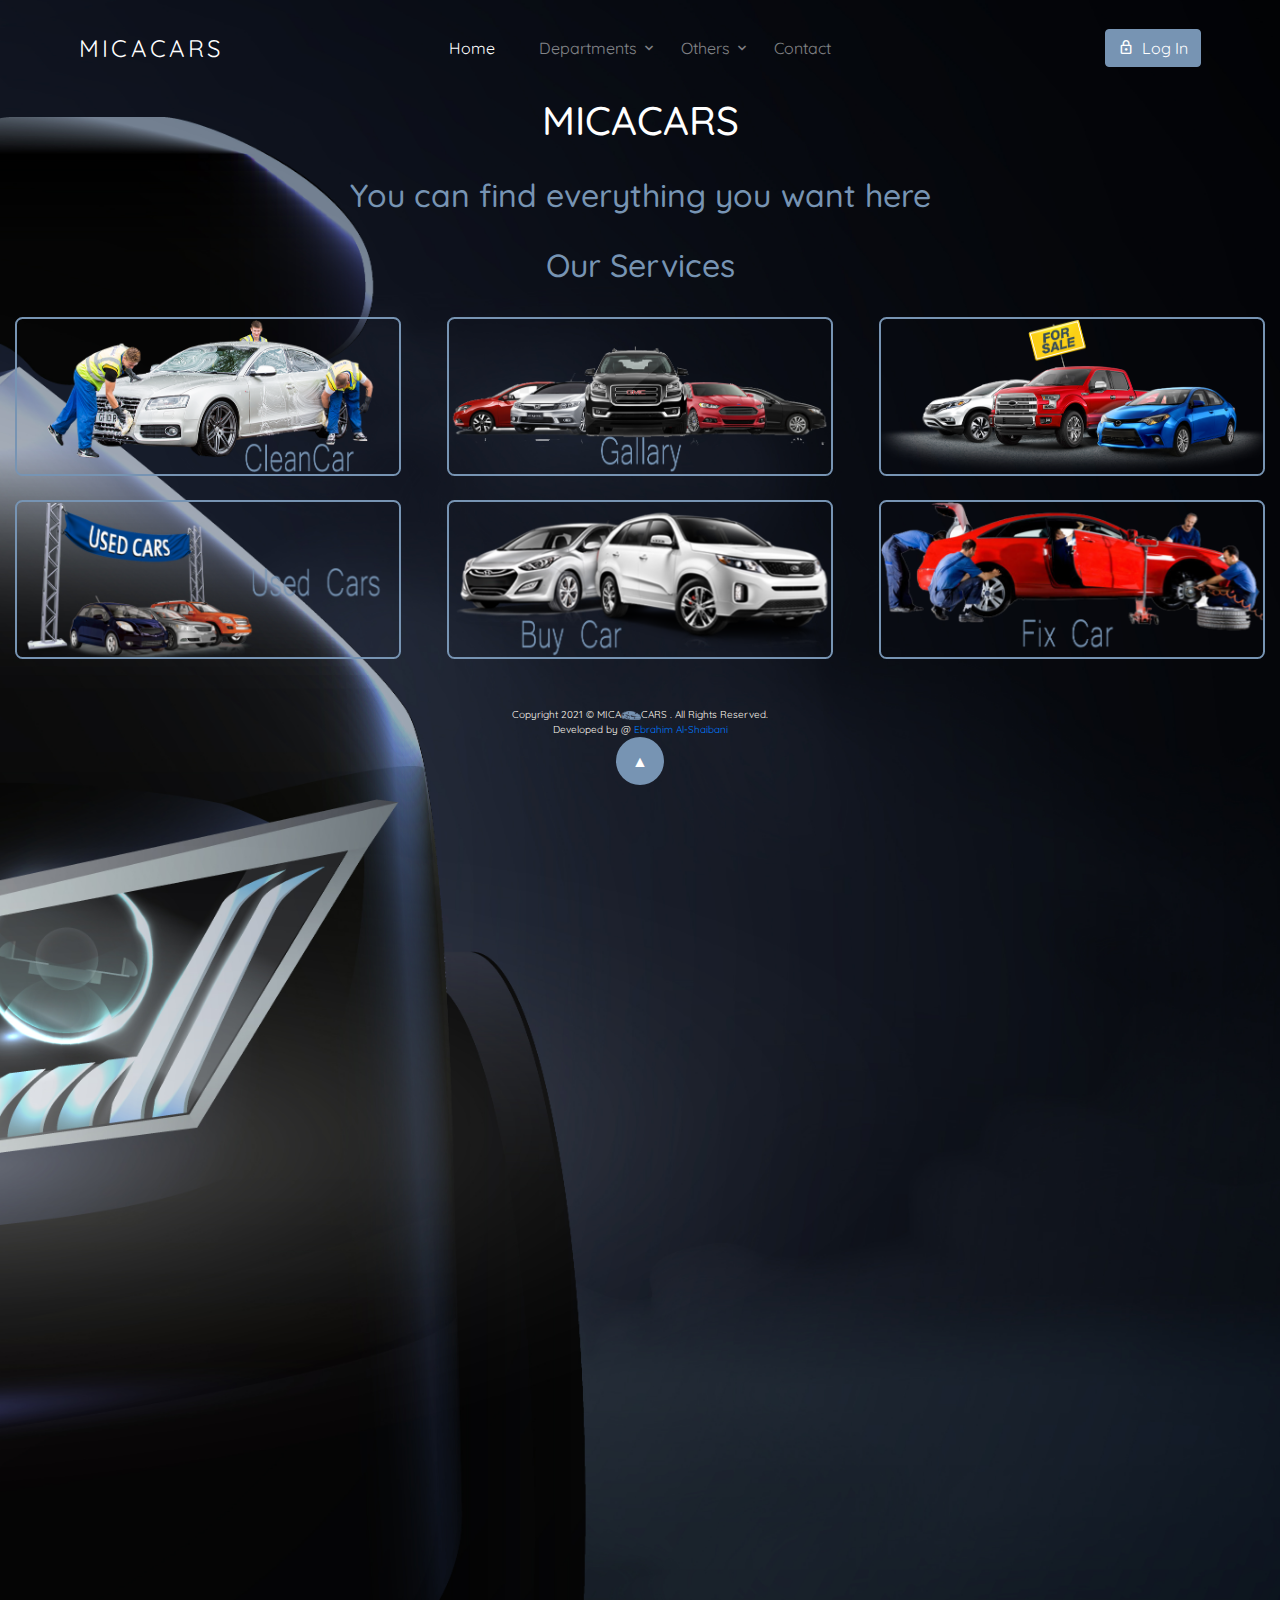
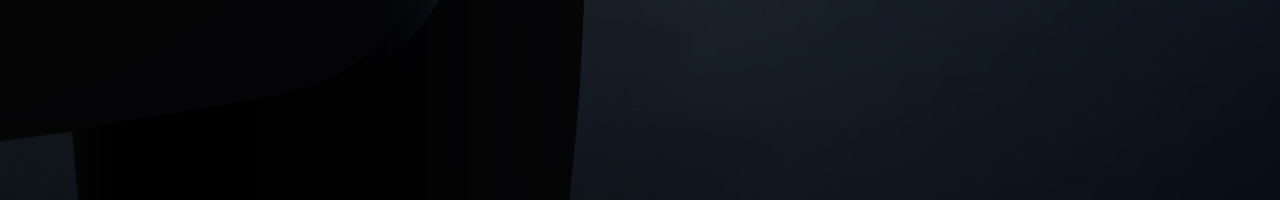
<file: index.html>
<!doctype html>
<html>
<head>
    <meta charset="utf-8">
    <meta name="viewport" content="width=device-width, initial-scale=1">
    <link rel="icon" href="imgs/logos/icon.png">
    <title>MICACARS | Home</title>
    <link rel="stylesheet" href="css/css.css">
    <link rel="stylesheet" href="https://cdnjs.cloudflare.com/ajax/libs/font-awesome/4.7.0/css/font-awesome.min.css">
    <link rel="stylesheet" href="css/slidshow.css">
    <link rel="stylesheet" href="css/gallary.css">


    
 <!-- slid show -->
    <link href="css/carousel.css" rel="stylesheet">
    
    
 <!-- NAVBAR -->
    <link href="https://fonts.googleapis.com/css?family=Quicksand:400,600,700&display=swap" rel="stylesheet">
    <link rel="stylesheet" href="fonts/icomoon/style.css">
    <link rel="stylesheet" href="css/owl.carousel.min.css">
    <link rel="stylesheet" href="css/bootstrap.min.css">
    <link rel="stylesheet" href="css/style.css">



</head>
    <body style="background-color: black" >


<!-- .For mobiles -->
        <div class="site-mobile-menu site-navbar-target">
            <div class="site-mobile-menu-header">
              <div class="site-mobile-menu-close mt-3">
                <span class="icon-close2 js-menu-toggle"></span>
              </div>
            </div>
            <div class="site-mobile-menu-body"></div>
          </div> 
          
      
          <!-- For Computers -->
          <header class="site-navbar mt-3">
            <div class="container-fluid">
              <div class="row align-items-center">
                <div class="site-logo col-6"><a href="index.html">MICACARS</a></div>
      


                <nav class="mx-auto site-navigation">


                  <ul class="site-menu js-clone-nav d-none d-xl-block ml-0 pl-0">
                    <li><a href="index.html" class="nav-link active">Home</a></li>
                    



                    <li class="has-children">
                      <a href="department.html">Departments</a>
                      <ul class="dropdown">
                        <li><a href="car wash.html">Car Wash</a></li>
                        <li><a href="fixcars.html">Fixing Cars</a></li>
                        <li><a href="rent_cars.html">Rent Cars</a></li>
                      </ul>



                    </li>
                    <li class="has-children">
                      <a href="department.html">Others</a>
                      <ul class="dropdown">
                        <li><a href="department.html">Services</a></li>
                        <li><a href="gallery.html">Gallery</a></li>
                      </ul>
                    </li>
                    

                    <li><a href="contact us.html">Contact</a></li>
                    
                    <li class="d-lg-none"><a href="login.html">Log In</a></li>
                  </ul>
                </nav>
                
                <div class="right-cta-menu text-right d-flex aligin-items-center col-6">
                  <div class="ml-auto">
                   
                    <a href="login.html" class="btn btn-primary border-width-2 d-none d-lg-inline-block"><span class="mr-2 icon-lock_outline"></span>Log In</a>
                  </div>
                  <a href="#" class="site-menu-toggle js-menu-toggle d-inline-block d-xl-none mt-lg-2 ml-3"><span class="icon-menu h3 m-0 p-0 mt-2"></span></a>
                </div>
              </div>
            </div>
          </header><br><br>
      






        



   <h1> MICACARS</h1><br>
   <h2> You can find everything you<span1></span1> here</h2><br>
   <h2> Our Services</h2><br>

<div class="max">

        <div class="gallary02" >
          <div class="container">
            <a href="car wash.html">
            <img src="imgs/services/car4.png" alt="Avatar" class="image" style="width:100%">
          </a>
            <div class="middle">

            </div>
          </div>
</div><br>

<div class="gallary02" >
          <div class="container">
            <a href="usedcars.html">
            <img src="imgs/services/car5.png" alt="Avatar" class="image" style="width:100%">
          </a>
            <div class="middle">
 
            </div>
          </div>
</div><br>

<div class="gallary02" >
          <div class="container">
            <a href="gallery.html">
            <img src="imgs/services/car6.png" alt="Avatar" class="image" style="width:100%">
           </a>
            <div class="middle">

            </div>
          </div>
        </div>


      <br>



      <div class="gallary02" >



          <div class="container">
            <a href="buycars.html">
            <img src="imgs/services/car1.png" alt="Avatar" class="image" style="width:100%">
          </a>
            <div class="middle">

            </div>
          </div>
</div><br>



<div class="gallary02" >
          <div class="container">
            <a href="forsale.html">
            <img src="imgs/services/car2.png" alt="Avatar" class="image" style="width:100%">
            </a>
            <div class="middle">

            </div>
          </div>
          </div><br>
          
          
        <div class="gallary02" >
          <div class="container">
            <a href="fixcars.html">
            <img src="imgs/services/car3.png" alt="Avatar" class="image" style="width:100%">
            </a>
            <div class="middle">

            </div>
          </div>
        </div>  


</div>
</div>

<br>




 <footer>
  Copyright 2021 &copy; MICA<img src="imgs/logos/icon.png" width="20px">CARS . All Rights Reserved.<br>
  Developed by &#64; <a class="ebrahim" href="https://ebrahimalshaibani.github.io/ebrahim/" > Ebrahim Al-Shaibani</a><br>
</footer>
<footer><button id="scrollToTopBtn">▲</button></footer>

        <script src="js/jquery-3.3.1.min.js"></script>
        <script src="js/popper.min.js"></script>
        <script src="js/bootstrap.min.js"></script>
        <script src="js/jquery.sticky.js"></script>
        <script src="js/main.js"></script>
        <script src="js/totopbutton.js"></script>
        <script src="js/slidshow.js"></script>
        <script src="js/bootstrap.bundle.min.js"></script>
    </body>
    
    
    
    
</html>
</file>
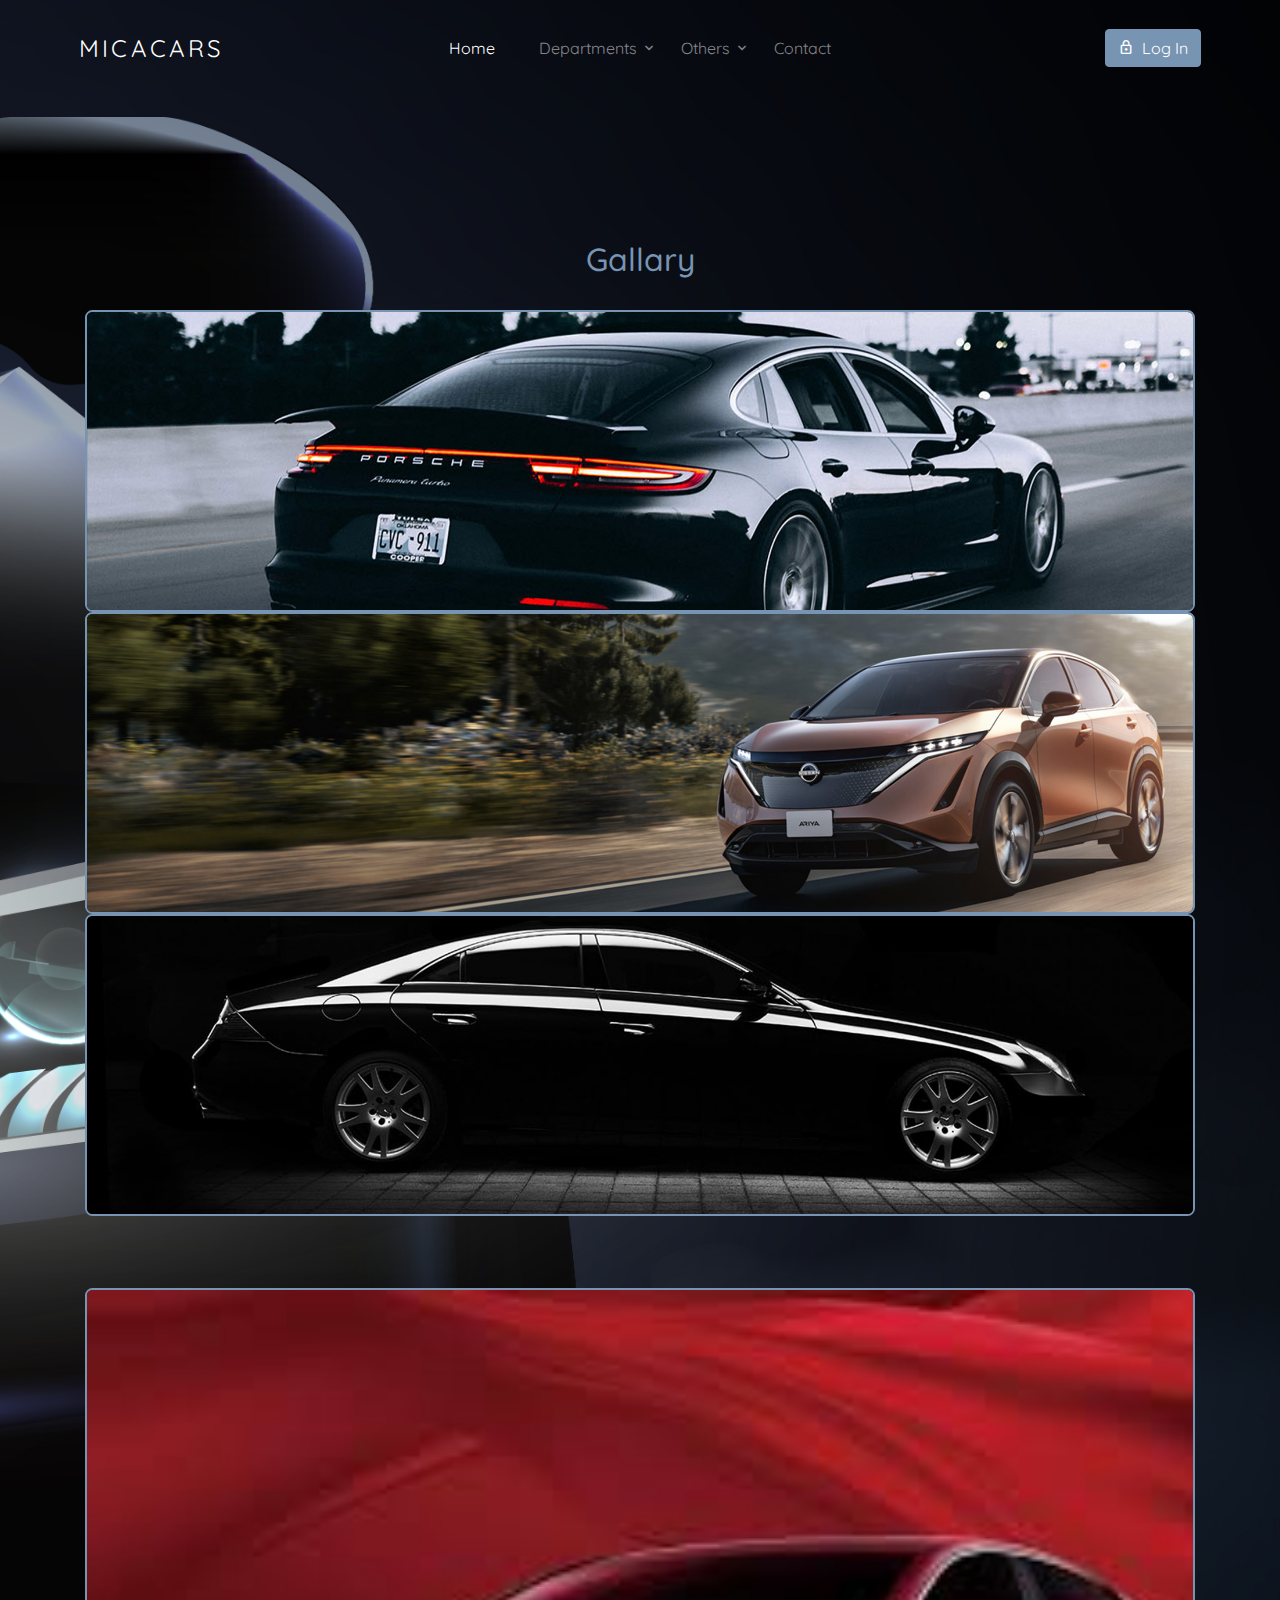
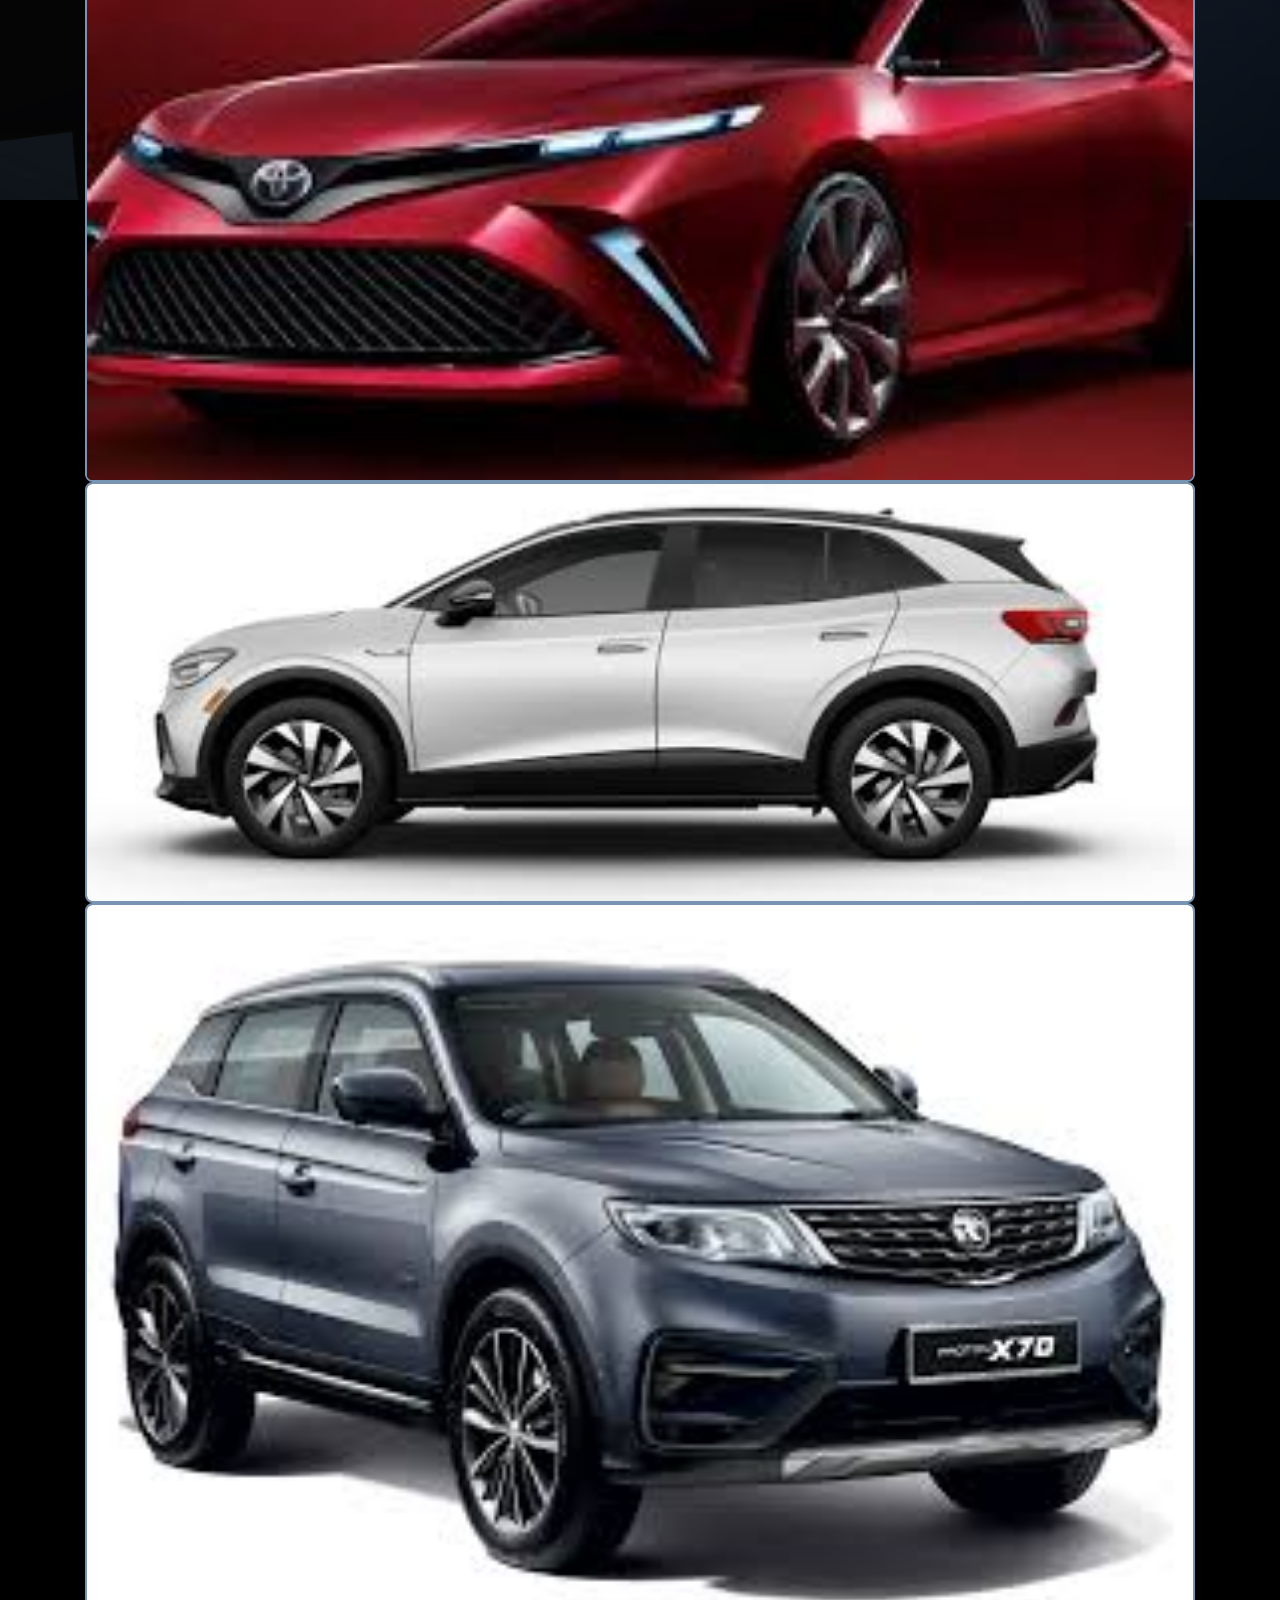
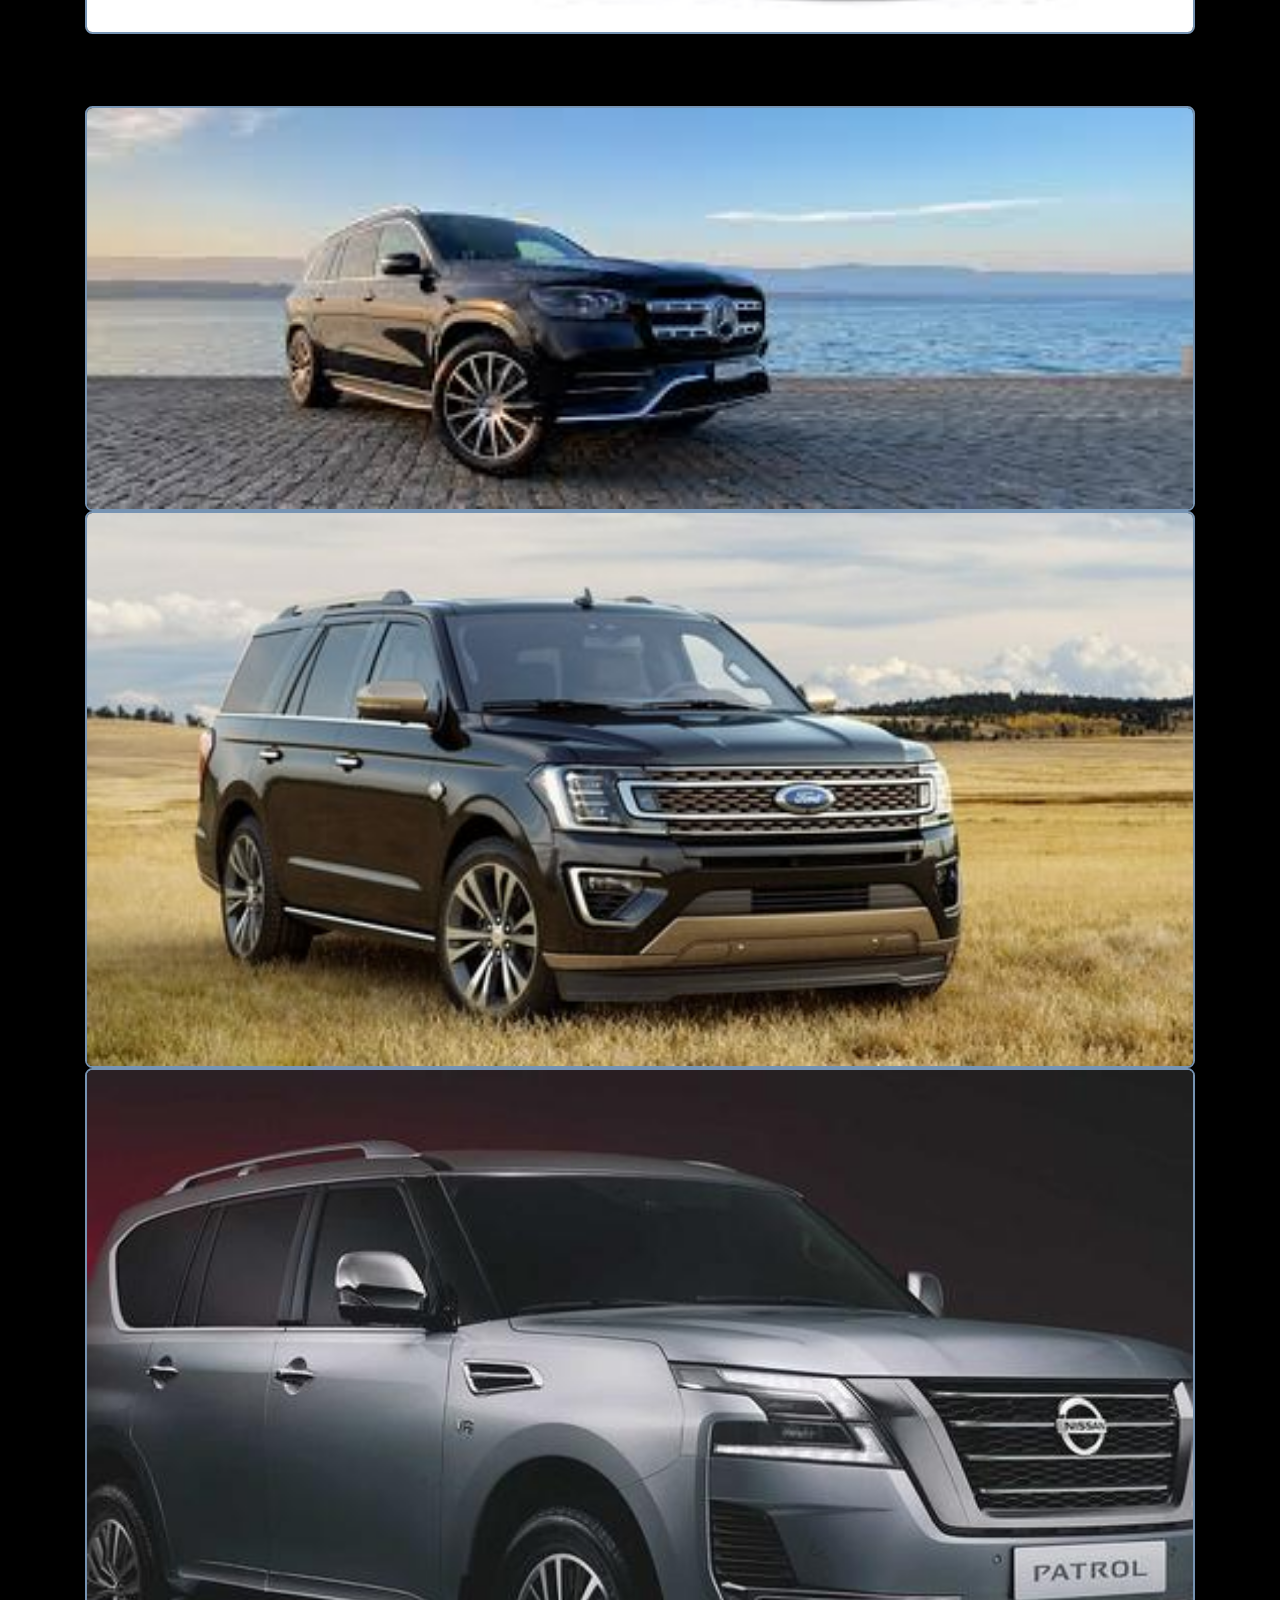
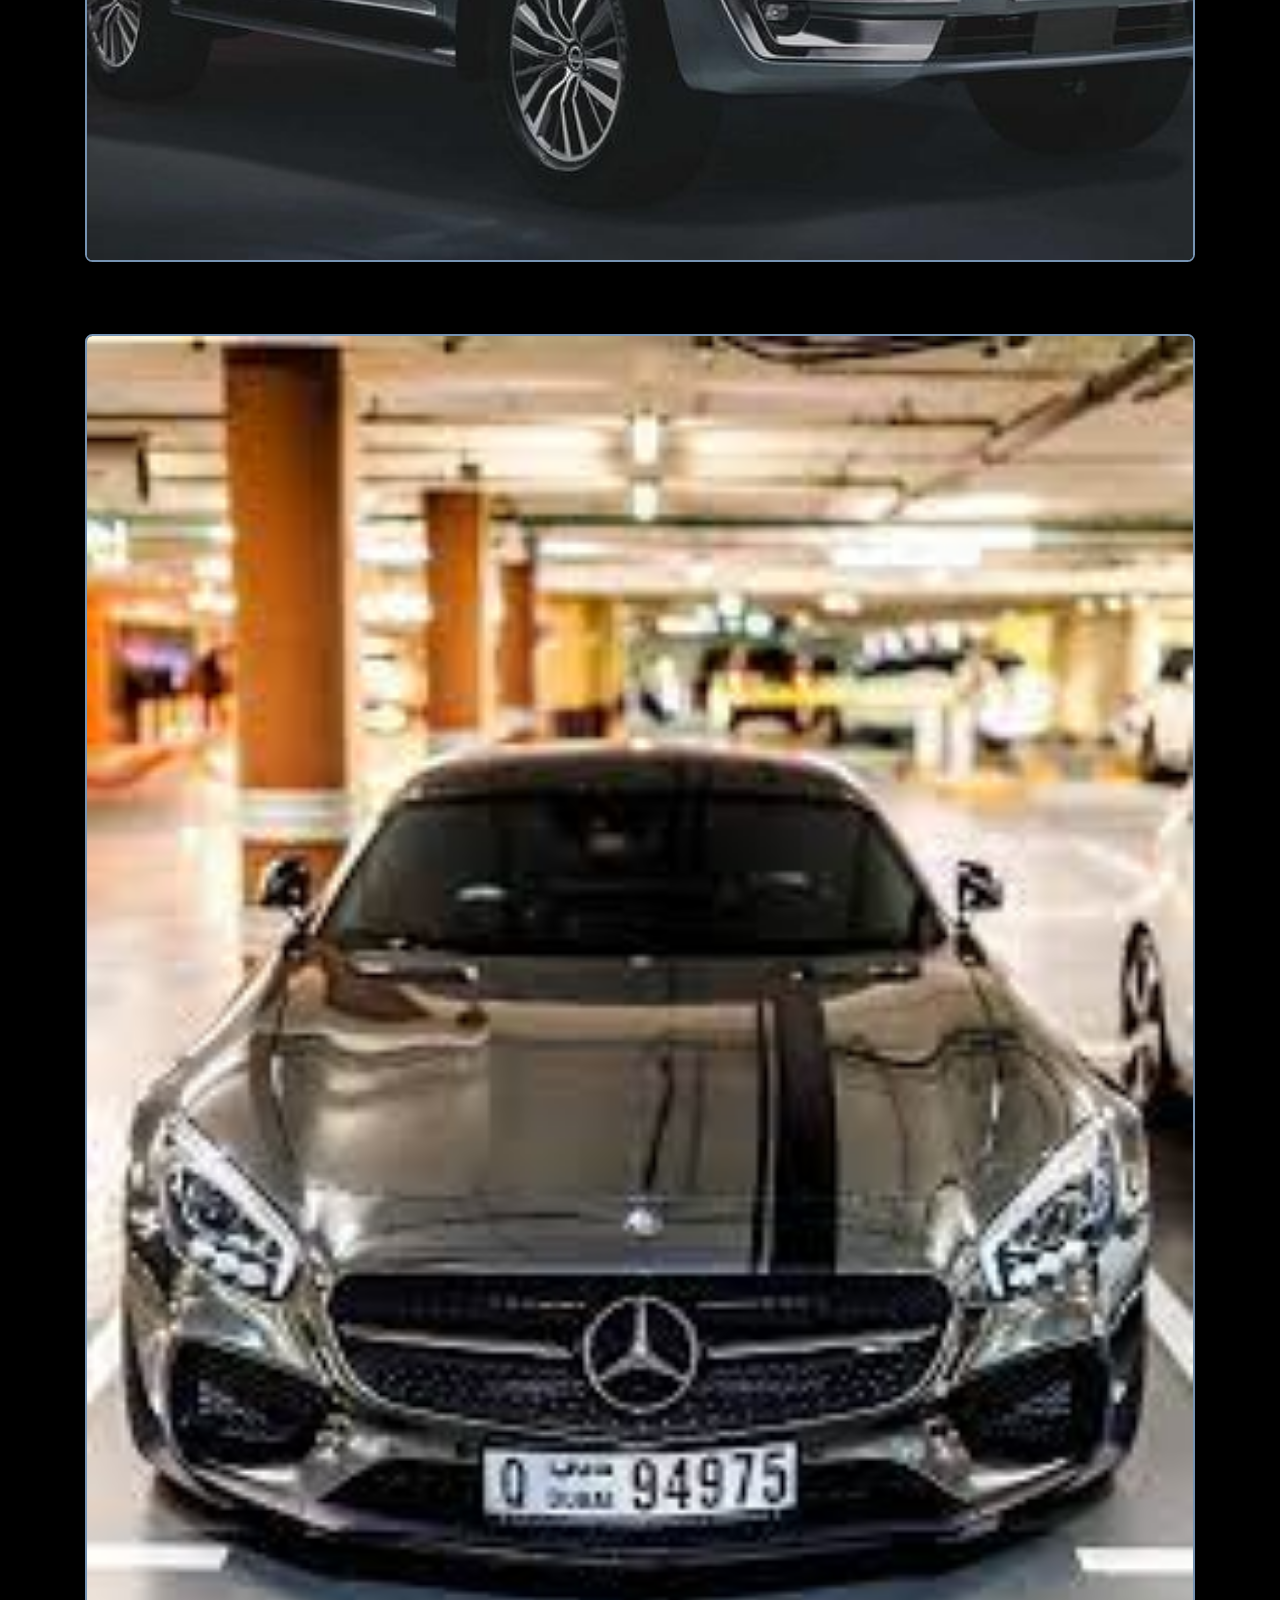
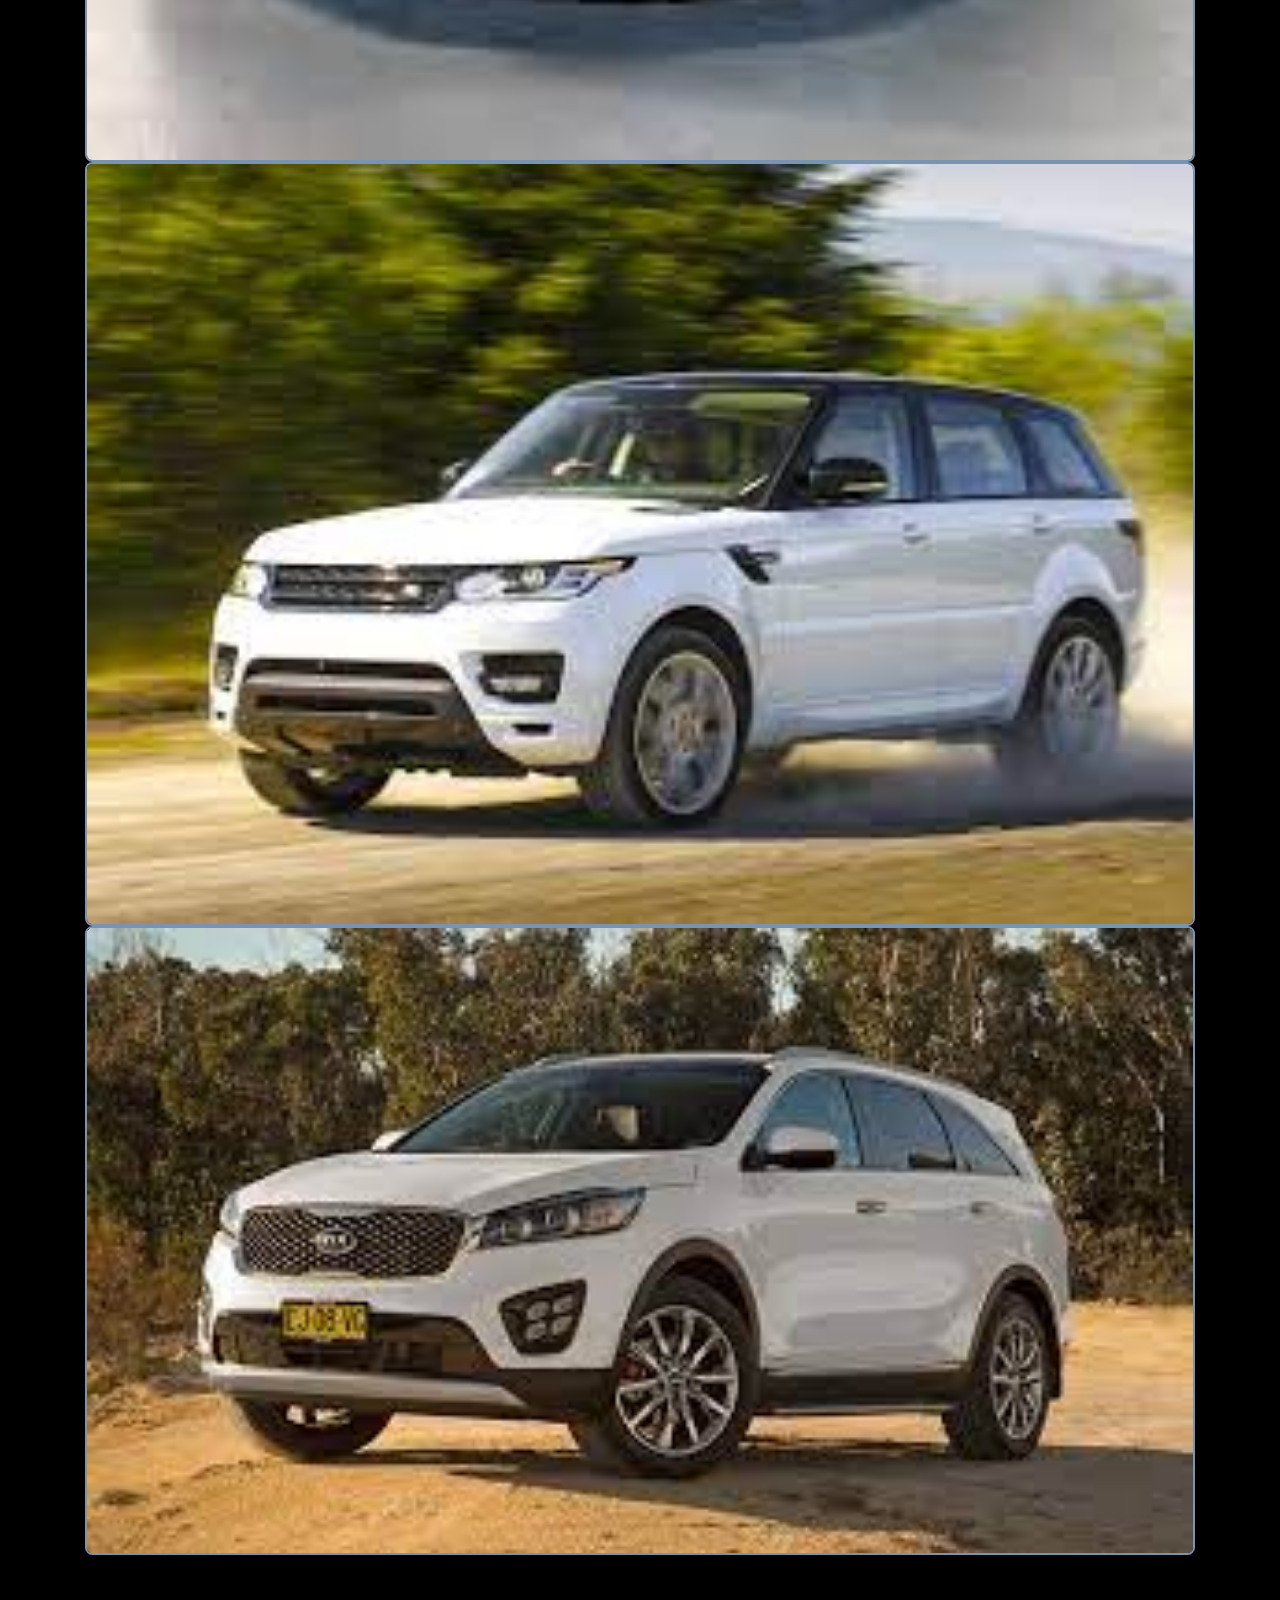
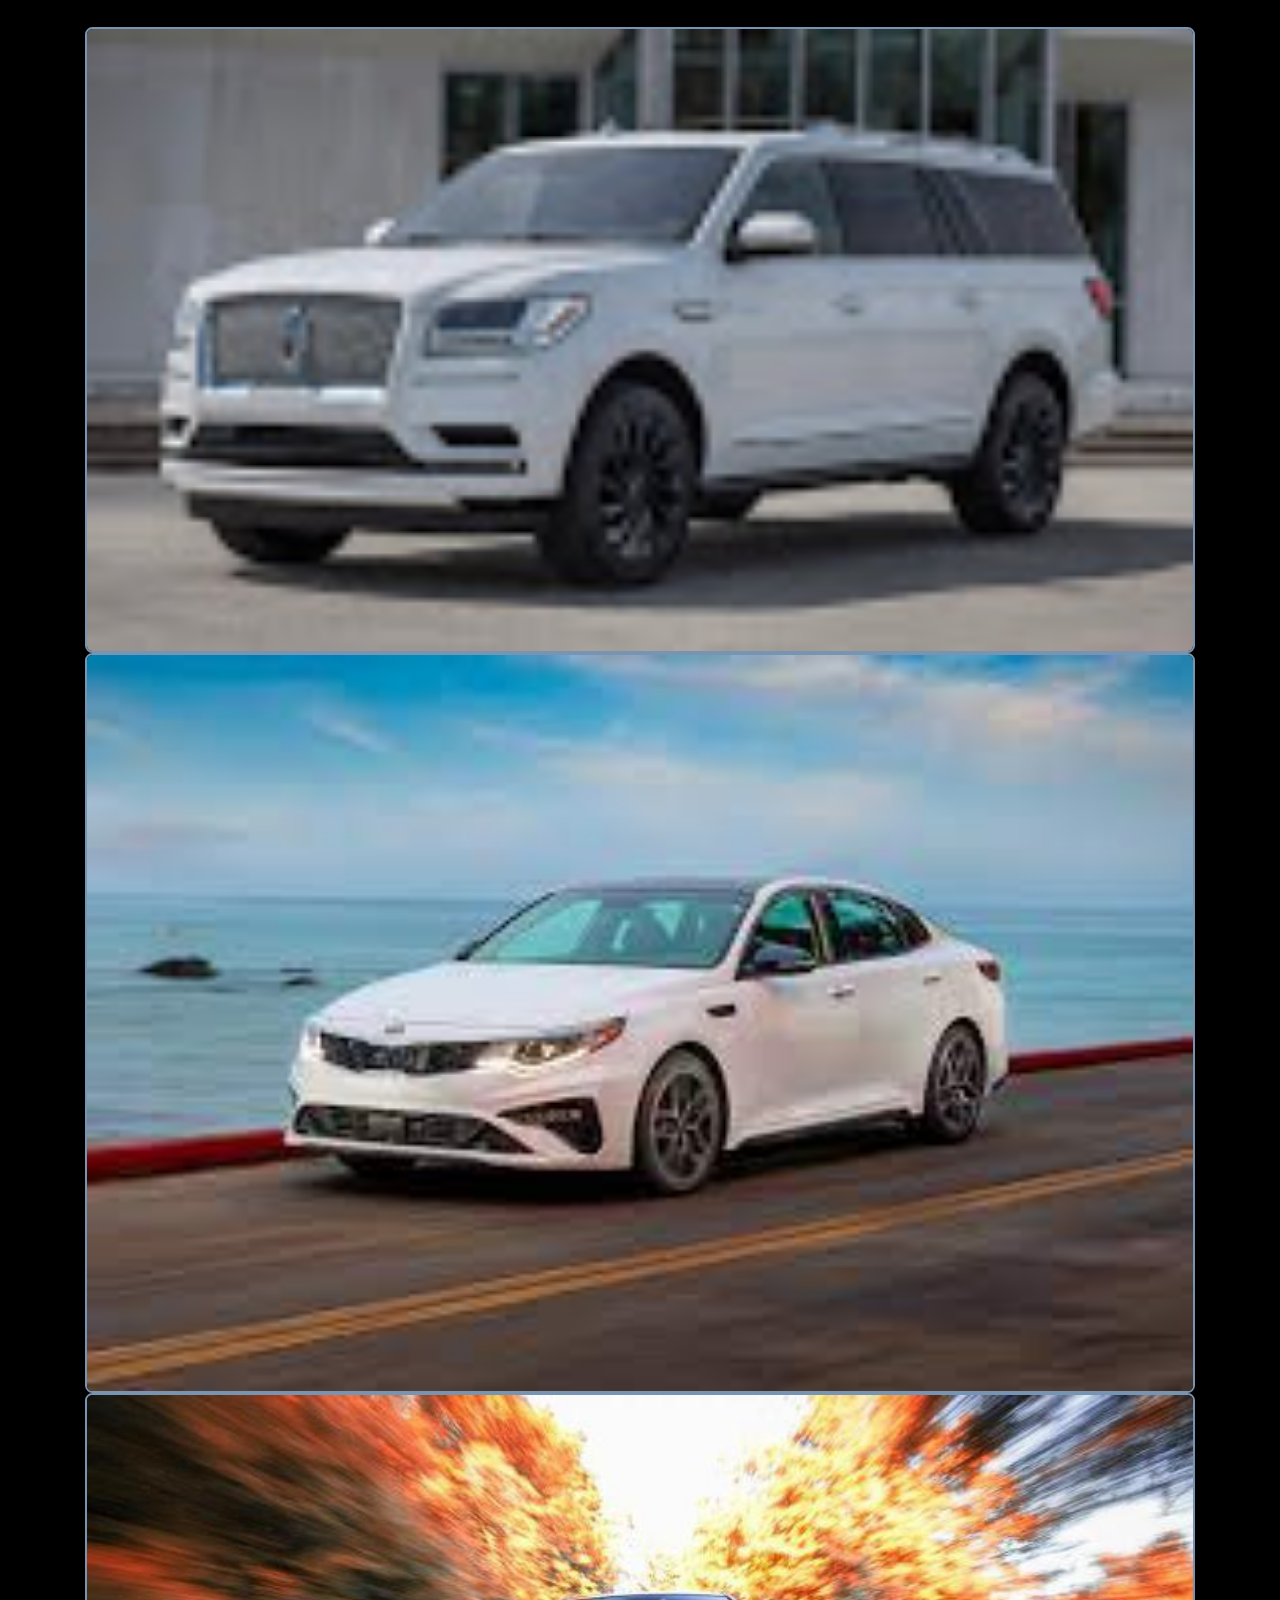
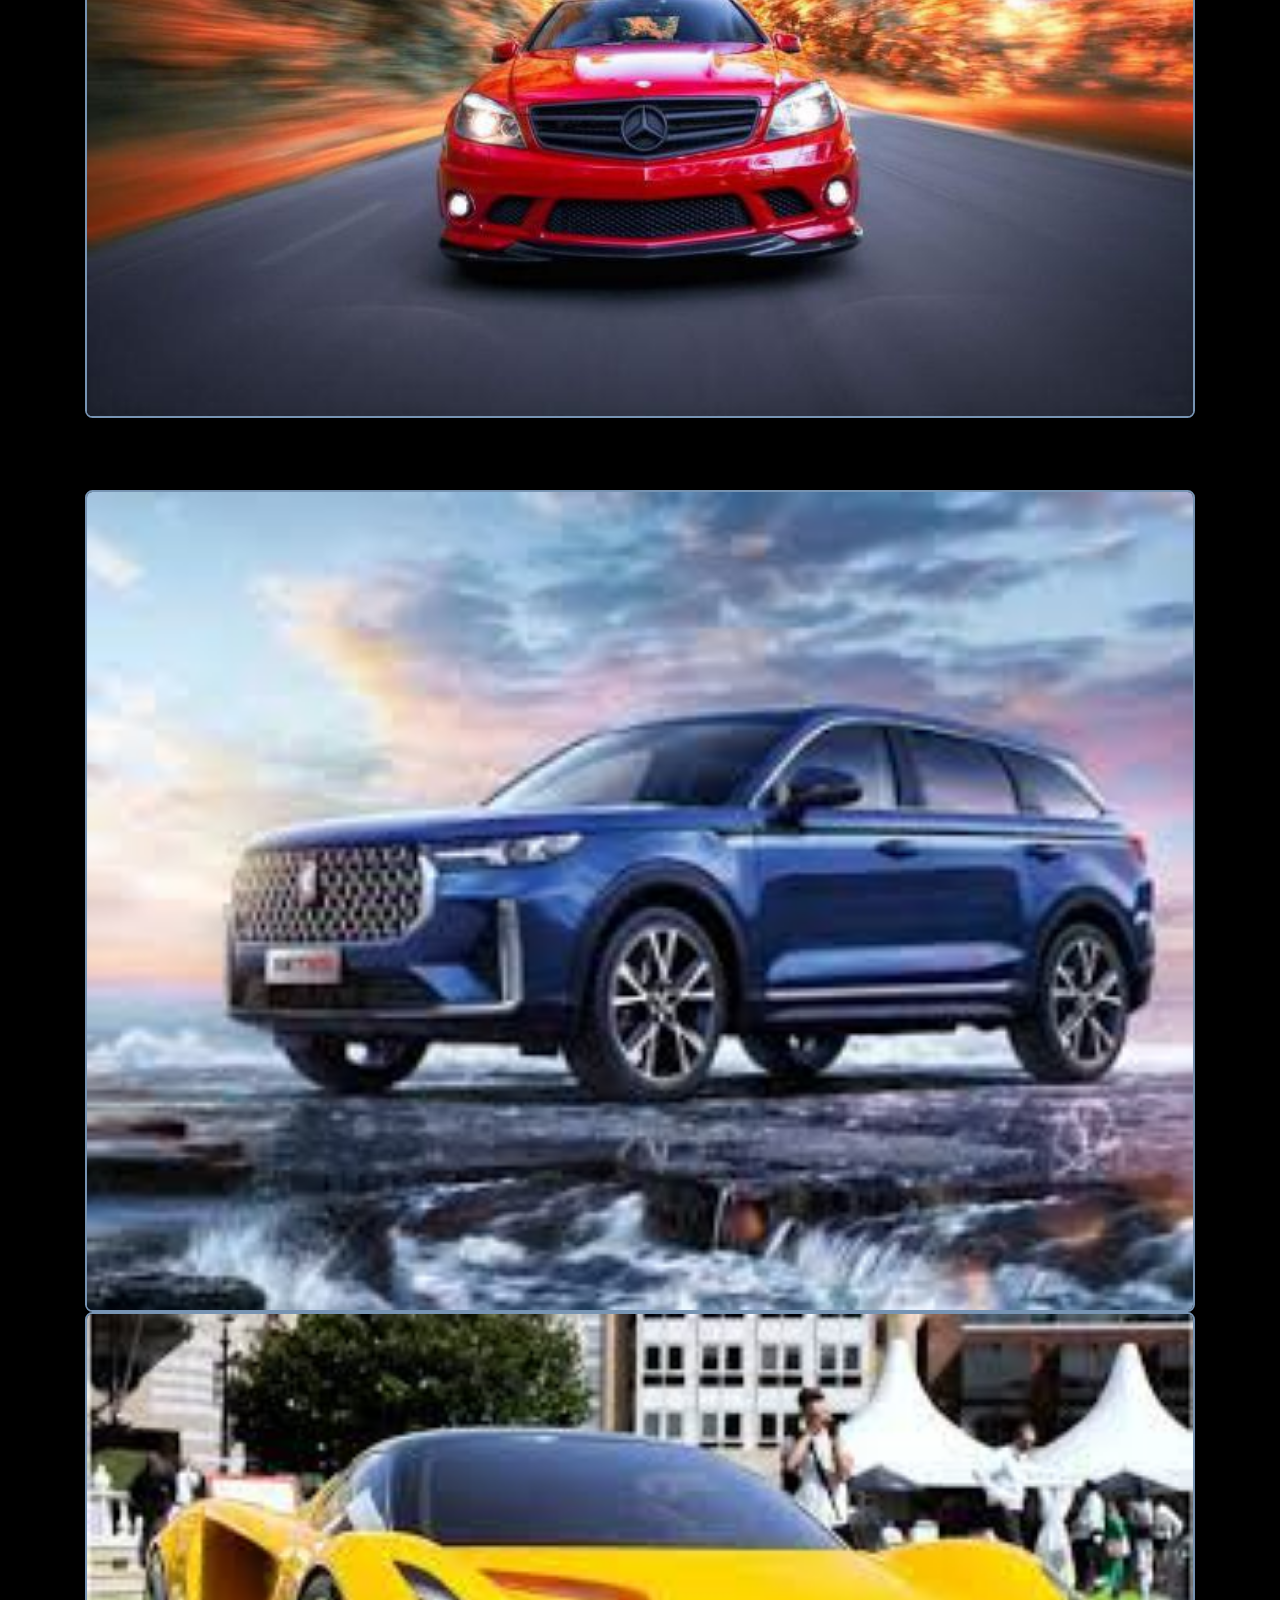
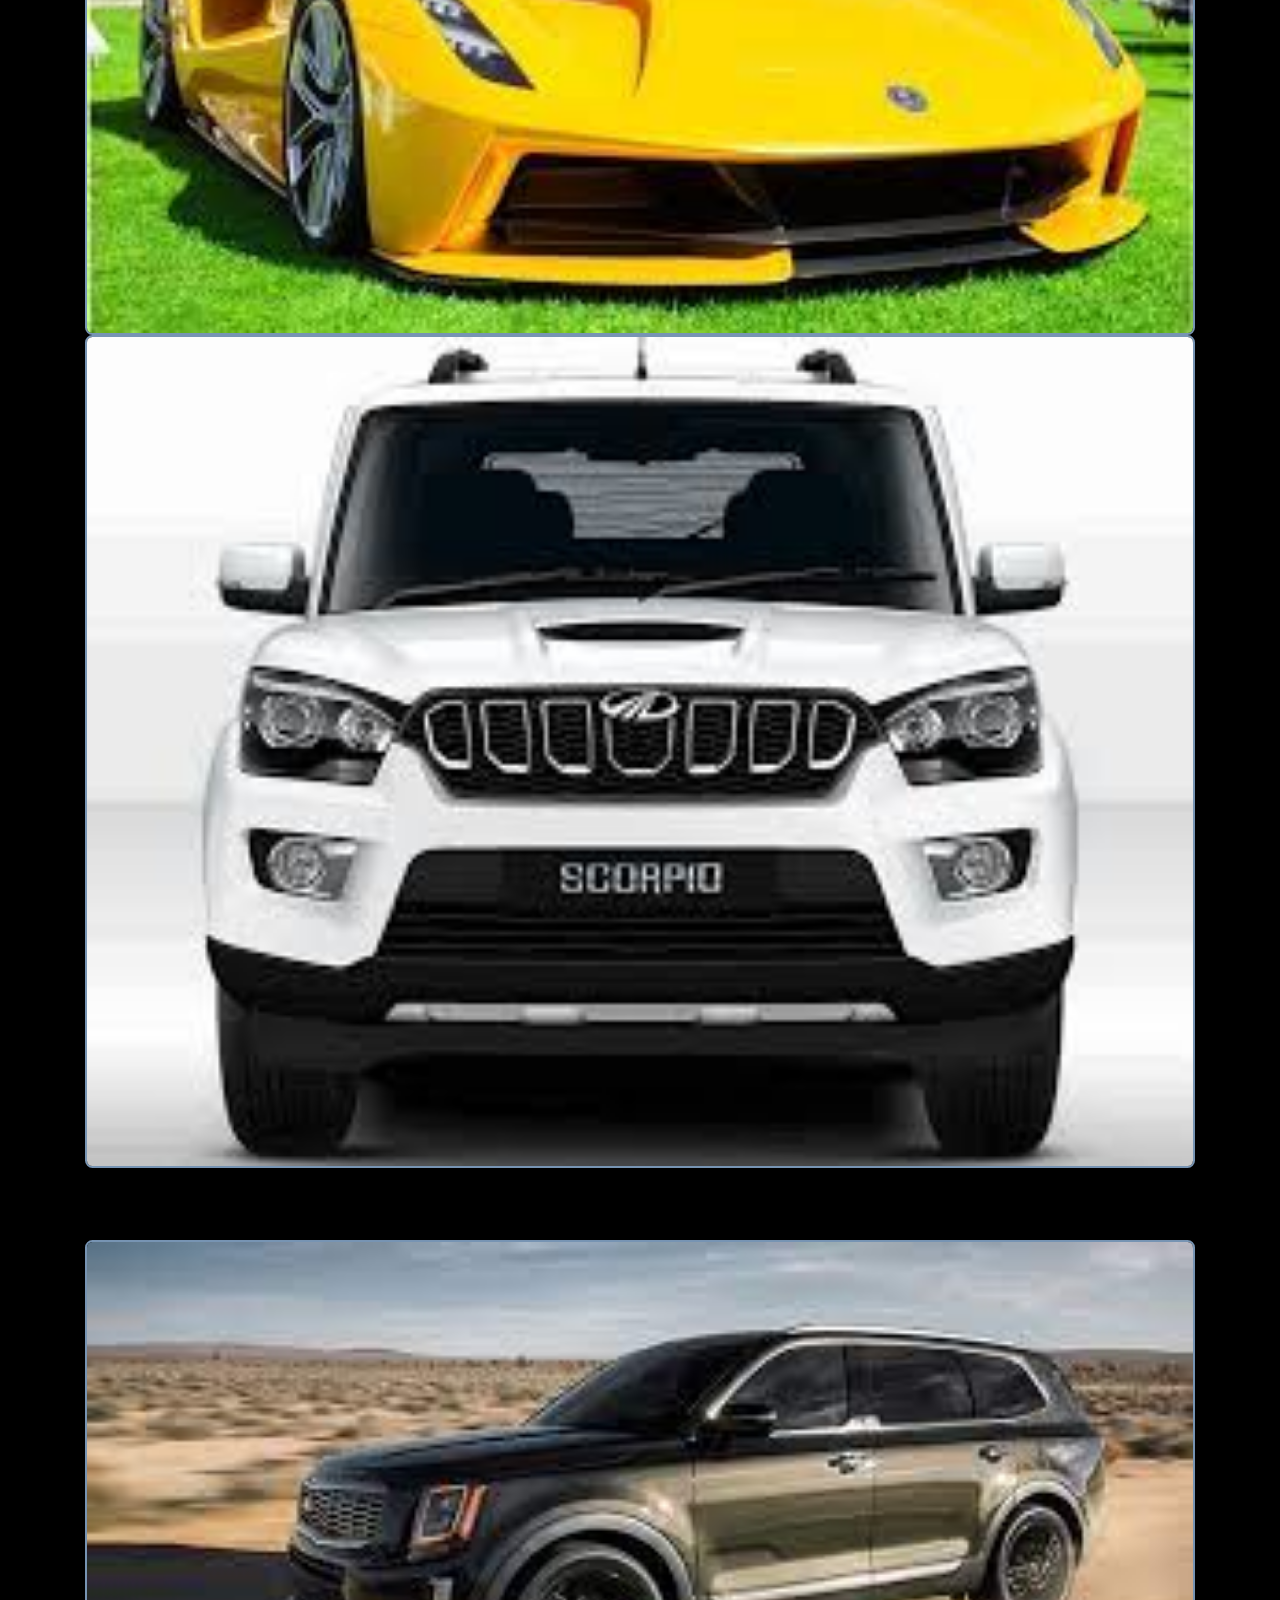
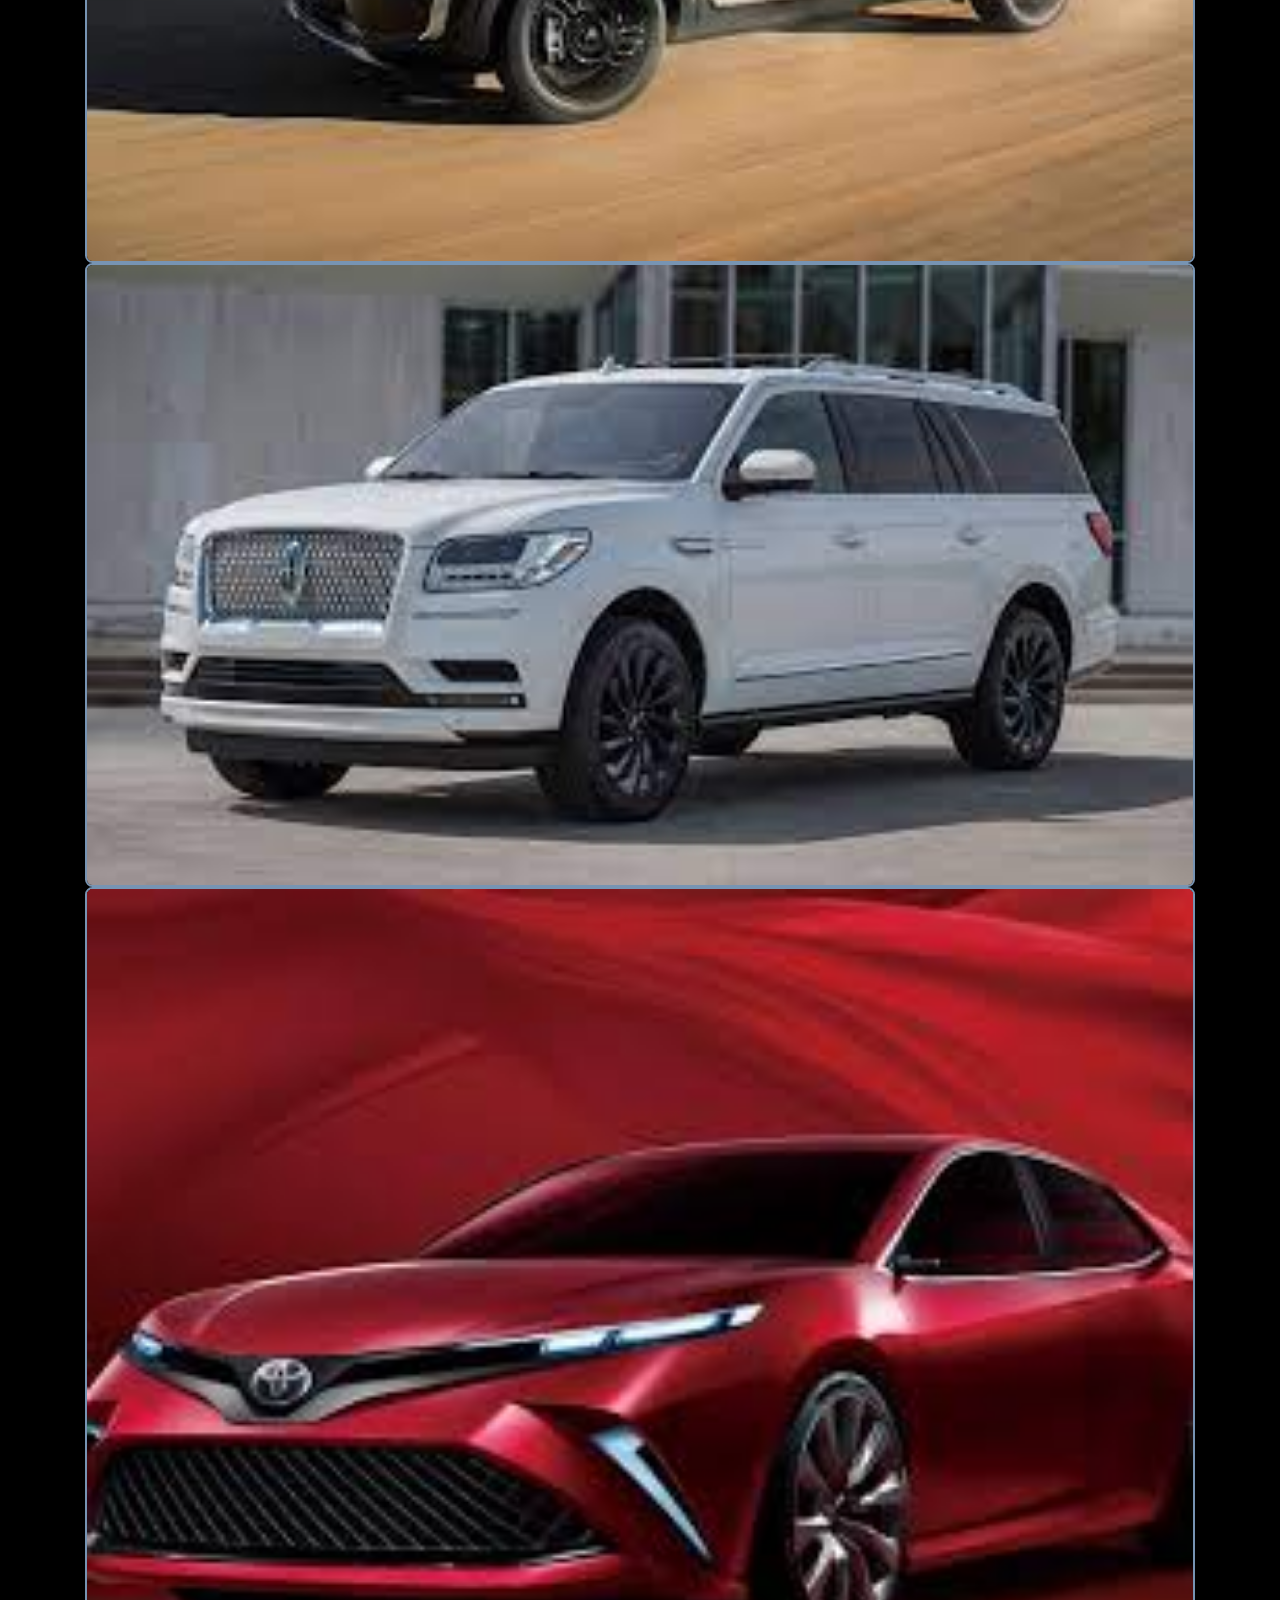
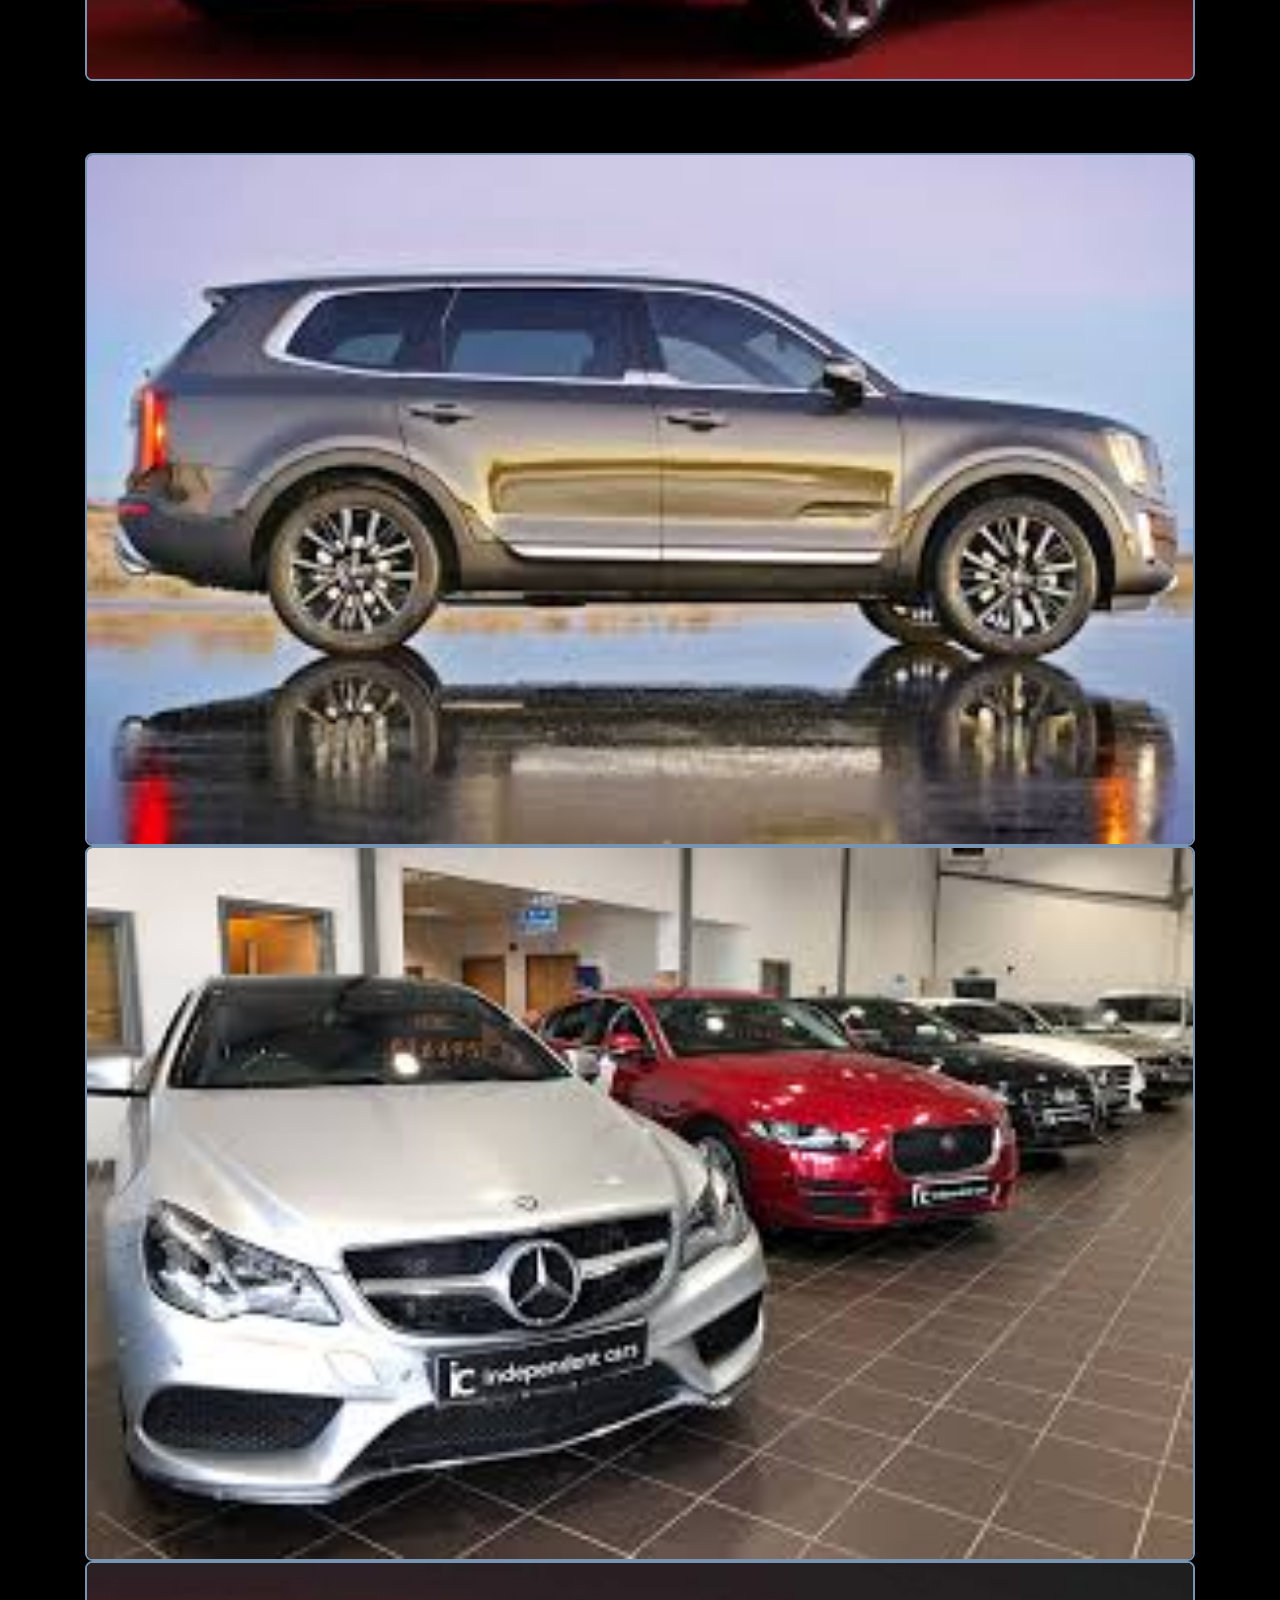
<file: buycars.html>
<!doctype html>
<html>
<head>
    <meta charset="utf-8">
    <meta name="viewport" content="width=device-width, initial-scale=1">
    <link rel="icon" href="imgs/logos/icon.png">
    <title>MICACARS | Home</title>
    <link rel="stylesheet" href="css/css.css">
    <link rel="stylesheet" href="https://cdnjs.cloudflare.com/ajax/libs/font-awesome/4.7.0/css/font-awesome.min.css">
    <link rel="stylesheet" href="css/slidshow.css">
    <link rel="stylesheet" href="css/gallary.css">
  
    
    
   



 <!-- NAVBAR -->
    <link href="https://fonts.googleapis.com/css?family=Quicksand:400,600,700&display=swap" rel="stylesheet">
    <link rel="stylesheet" href="fonts/icomoon/style.css">
    <link rel="stylesheet" href="css/owl.carousel.min.css">
    <link rel="stylesheet" href="css/bootstrap.min.css">
    <link rel="stylesheet" href="css/style.css">



</head>
    <body style="background-color: black" >


<!-- .For mobiles -->
        <div class="site-mobile-menu site-navbar-target">
            <div class="site-mobile-menu-header">
              <div class="site-mobile-menu-close mt-3">
                <span class="icon-close2 js-menu-toggle"></span>
              </div>
            </div>
            <div class="site-mobile-menu-body"></div>
          </div> 
          
      
          <!-- For Computers -->
          <header class="site-navbar mt-3">
            <div class="container-fluid">
              <div class="row align-items-center">
                <div class="site-logo col-6"><a href="index.html">MICACARS</a></div>
      


                <nav class="mx-auto site-navigation">


                  <ul class="site-menu js-clone-nav d-none d-xl-block ml-0 pl-0">
                    <li><a href="index.html" class="nav-link active">Home</a></li>
                    



                    <li class="has-children">
                      <a href="departments.html">Departments</a>
                      <ul class="dropdown">
                        <li><a href="job-single.html">Car Wash</a></li>
                        <li><a href="post-job.html">Fixing Cars</a></li>
                        <li><a href="rent_cars.html">Rent Cars</a></li>
                      </ul>



                    </li>
                    <li class="has-children">
                      <a href="services.html">Others</a>
                      <ul class="dropdown">
                        <li><a href="services.html">Services</a></li>
                        <li><a href="gallery.html">Gallery</a></li>
                      </ul>
                    </li>
                    

                    <li><a href="contact.html">Contact</a></li>
                    
                    <li class="d-lg-none"><a href="login.html">Log In</a></li>
                  </ul>
                </nav>
                
                <div class="right-cta-menu text-right d-flex aligin-items-center col-6">
                  <div class="ml-auto">
                   
                    <a href="login.html" class="btn btn-primary border-width-2 d-none d-lg-inline-block"><span class="mr-2 icon-lock_outline"></span>Log In</a>
                  </div>
                  <a href="#" class="site-menu-toggle js-menu-toggle d-inline-block d-xl-none mt-lg-2 ml-3"><span class="icon-menu h3 m-0 p-0 mt-2"></span></a>
                </div>
              </div>
            </div>
          </header><br><br><br><br><br><br><br><br><br><br>
      






          <h2> Gallary</h2><br>
          <div class="gallary02" >
  
  
            <div class="container">
              <img src="imgs/Selling/01.jpg" alt="Avatar" class="image" style="width:100%">
              <div class="middle">
  
              </div>
            </div>
  
  
            <div class="container">
              <img src="imgs/Selling/02.jpg" alt="Avatar" class="image" style="width:100%">
              <div class="middle">
   
              </div>
            </div>
  
  
            <div class="container">
              <img src="imgs/Selling/03.jpg" alt="Avatar" class="image" style="width:100%">
              <div class="middle">
  
              </div>
            </div>
          </div>
  
  
        </div><br><br><br>
  
  
  
        <div class="gallary02" >
  
  
          <div class="column">
            <div class="container">
              <img src="imgs/Selling/car.jpg" alt="Avatar" class="image" style="width:100%">
              <div class="middle">
  
              </div>
            </div>
            <div class="container">
              <img src="imgs/Selling/eight.jpg" alt="Avatar" class="image" style="width:100%">
              <div class="middle">
  
              </div>
            </div>
            <div class="container">
              <img src="imgs/Selling/eleven.jpg" alt="Avatar" class="image" style="width:100%">
              <div class="middle">
  
              </div>
            </div>
          </div>  
  
  
  </div><br><br><br>
  
  <div class="gallary02" >
  
  
    <div class="container">
      <img src="imgs/Selling/five.jpg" alt="Avatar" class="image" style="width:100%">
      <div class="middle">

      </div>
    </div>


    <div class="container">
      <img src="imgs/Selling/Ford-Expedition-2020-gear-patrol.jpg" alt="Avatar" class="image" style="width:100%">
      <div class="middle">

      </div>
    </div>


    <div class="container">
      <img src="imgs/Selling/images (18).jpg" alt="Avatar" class="image" style="width:100%">
      <div class="middle">

      </div>
    </div>
  </div>


</div><br><br><br>



<div class="gallary02" >


  <div class="column">
    <div class="container">
      <img src="imgs/Selling/خىث.jpg" alt="Avatar" class="image" style="width:100%">
      <div class="middle">

      </div>
    </div>
    <div class="container">
      <img src="imgs/Selling/تنزيل.jpg" alt="Avatar" class="image" style="width:100%">
      <div class="middle">

      </div>
    </div>
    <div class="container">
      <img src="imgs/Selling/تنزيل (1).jpg" alt="Avatar" class="image" style="width:100%">
      <div class="middle">

      </div>
    </div>
  </div>  


</div><br><br><br>

<div class="gallary02" >
  
  
    <div class="container">
      <img src="imgs/Selling/unnamed.jpg" alt="Avatar" class="image" style="width:100%">
      <div class="middle">

      </div>
    </div>


    <div class="container">
      <img src="imgs/Selling/two.jpg" alt="Avatar" class="image" style="width:100%">
      <div class="middle">

      </div>
    </div>


    <div class="container">
      <img src="imgs/Selling/icon.jpg" alt="Avatar" class="image" style="width:100%">
      <div class="middle">

      </div>
    </div>
  </div>


</div><br><br><br>



<div class="gallary02" >


  <div class="column">
    <div class="container">
      <img src="imgs/Selling/seven.jpg" alt="Avatar" class="image" style="width:100%">
      <div class="middle">

      </div>
    </div>
    <div class="container">
      <img src="imgs/Selling/one.jpg" alt="Avatar" class="image" style="width:100%">
      <div class="middle">

      </div>
    </div>
    <div class="container">
      <img src="imgs/Selling/nine.jpg" alt="Avatar" class="image" style="width:100%">
      <div class="middle">

      </div>
    </div>
  </div>  


</div><br><br><br>

<div class="gallary02" >
  
  
    <div class="container">
      <img src="imgs/Selling/images (6).jpg" alt="Avatar" class="image" style="width:100%">
      <div class="middle">

      </div>
    </div>


    <div class="container">
      <img src="imgs/Selling/images (8).jpg" alt="Avatar" class="image" style="width:100%">
      <div class="middle">

      </div>
    </div>


    <div class="container">
      <img src="imgs/Selling/images (9).jpg" alt="Avatar" class="image" style="width:100%">
      <div class="middle">

      </div>
    </div>
  </div>


</div><br><br><br>



<div class="gallary02" >


  <div class="column">
    <div class="container">
      <img src="imgs/Selling/images (7).jpg" alt="Avatar" class="image" style="width:100%">
      <div class="middle">

      </div>
    </div>
    <div class="container">
      <img src="imgs/Selling/images.jpg" class="image" style="width:100%">
      <div class="middle">

      </div>
    </div>
    <div class="container">
      <img src="imgs/Selling/images (18).jpg" alt="Avatar" class="image" style="width:100%">
      <div class="middle">

      </div>
    </div>
  </div>  


</div><br><br><br>









 <footer>
  Copyright 2021 &copy; MICA<img src="imgs/logos/icon.png" width="20px">CARS . All Rights Reserved.<br>
  Developed by &#64; <a class="ebrahim" href="https://ebrahimalshaibani.github.io/ebrahim/" > Ebrahim Al-Shaibani</a><br>
</footer>
<footer><button id="scrollToTopBtn">▲</button></footer>




        <script src="js/jquery-3.3.1.min.js"></script>
        <script src="js/popper.min.js"></script>
        <script src="js/bootstrap.min.js"></script>
        <script src="js/jquery.sticky.js"></script>
        <script src="js/main.js"></script>
        <script src="js/totopbutton.js"></script>
        <script src="js/slidshow.js"></script>

    </body>
    
    
    
    
</html>
</file>
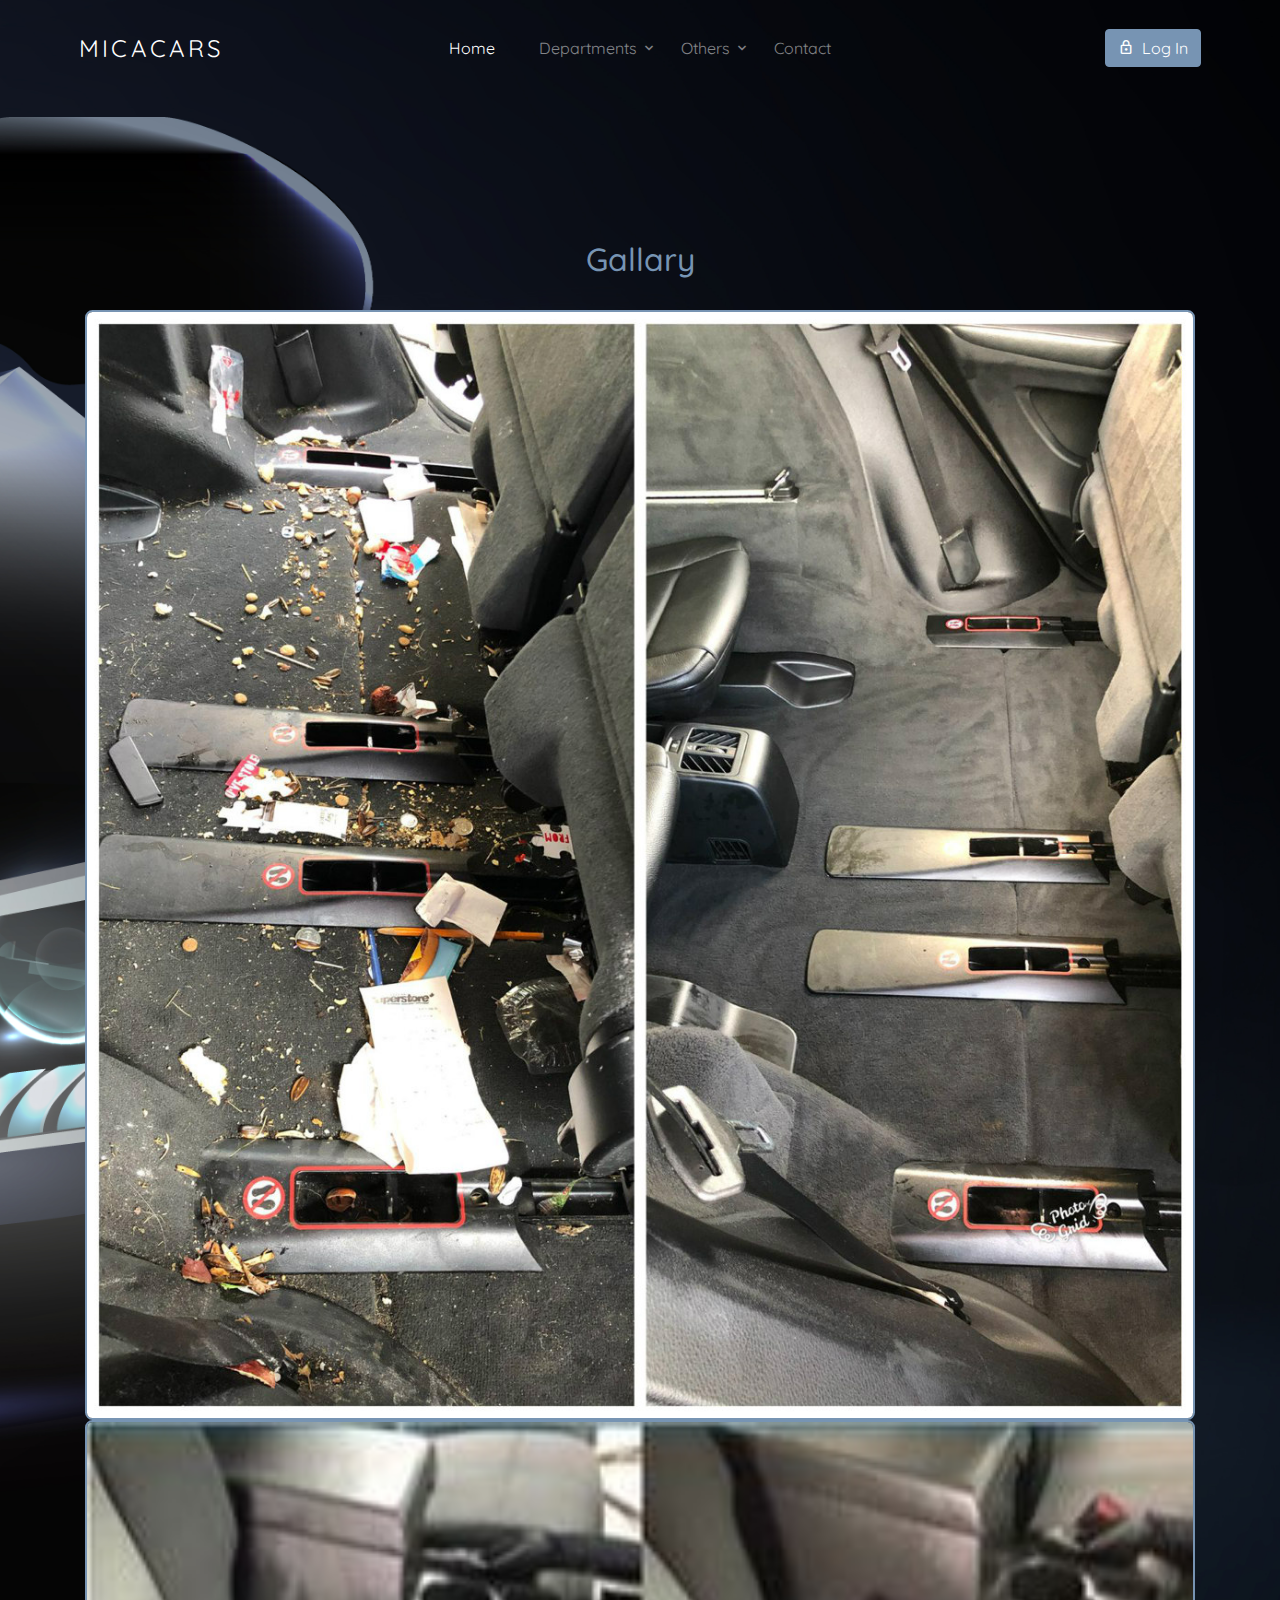
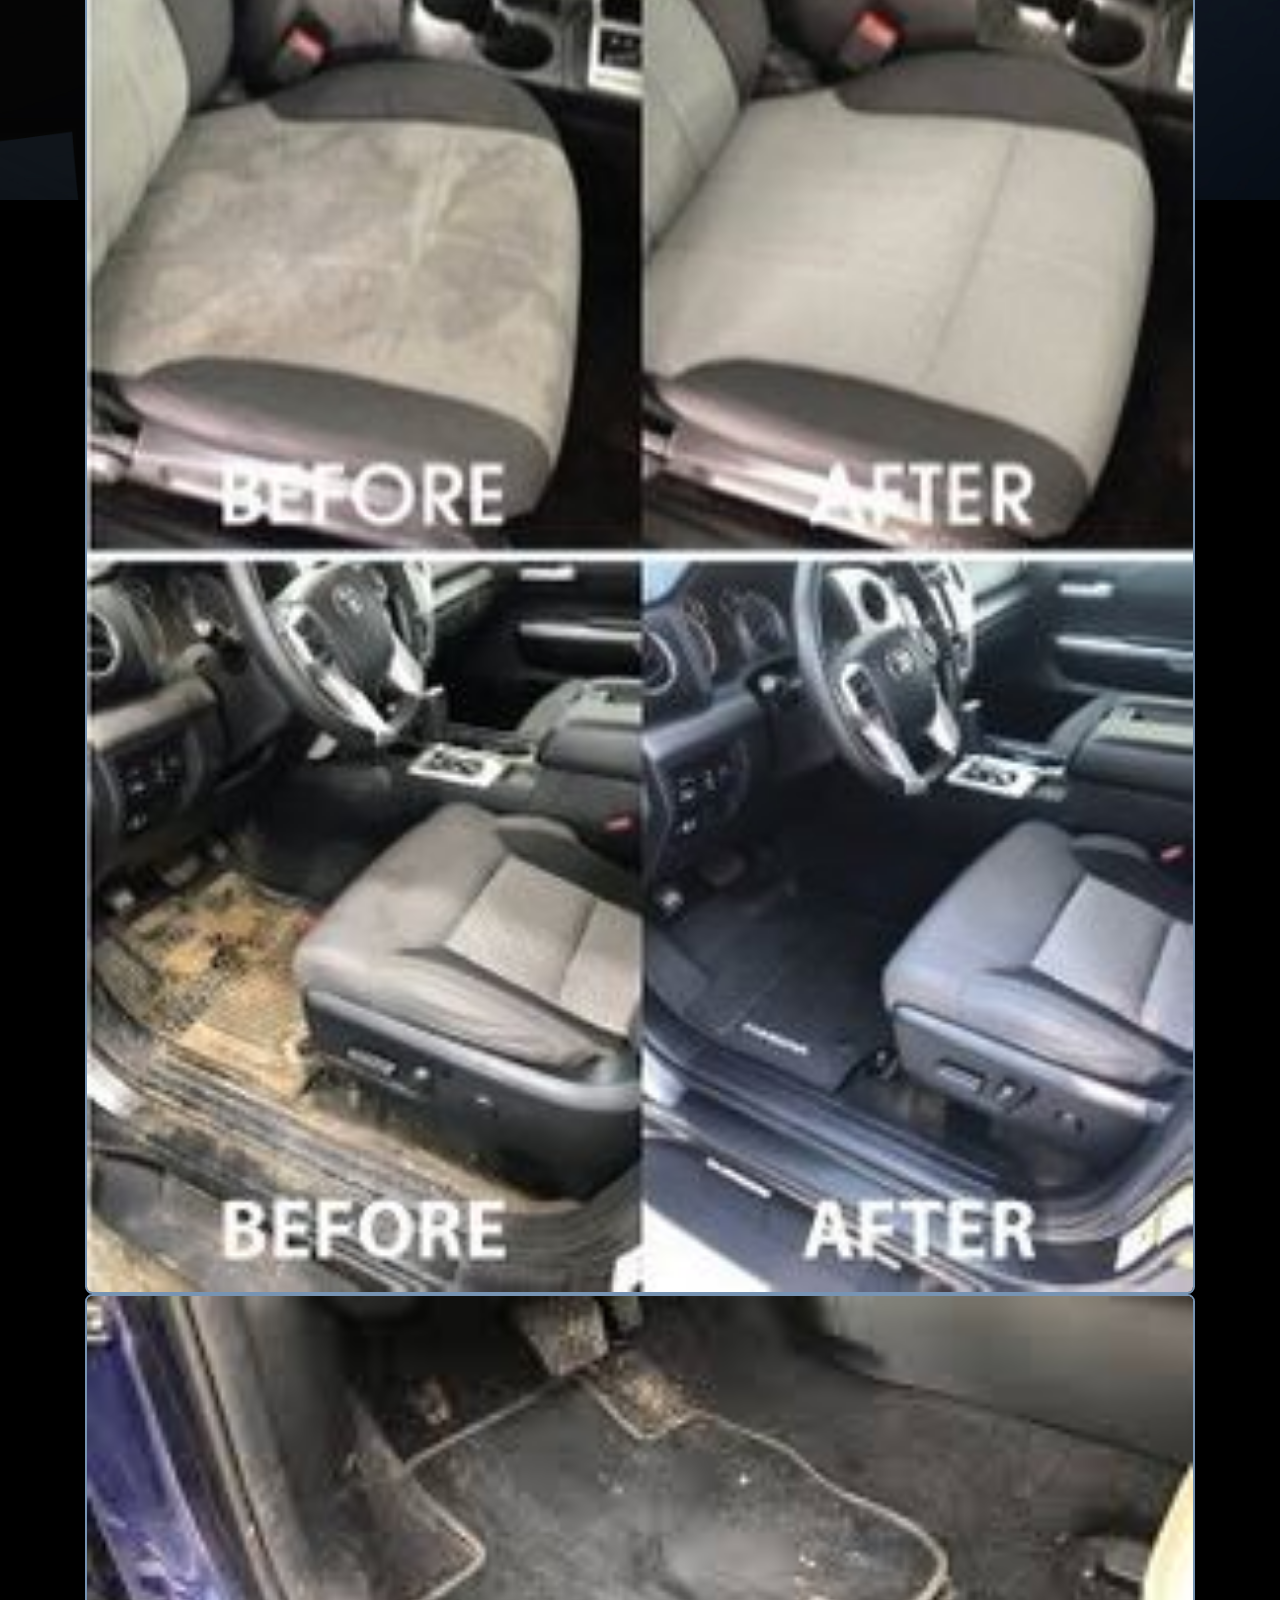
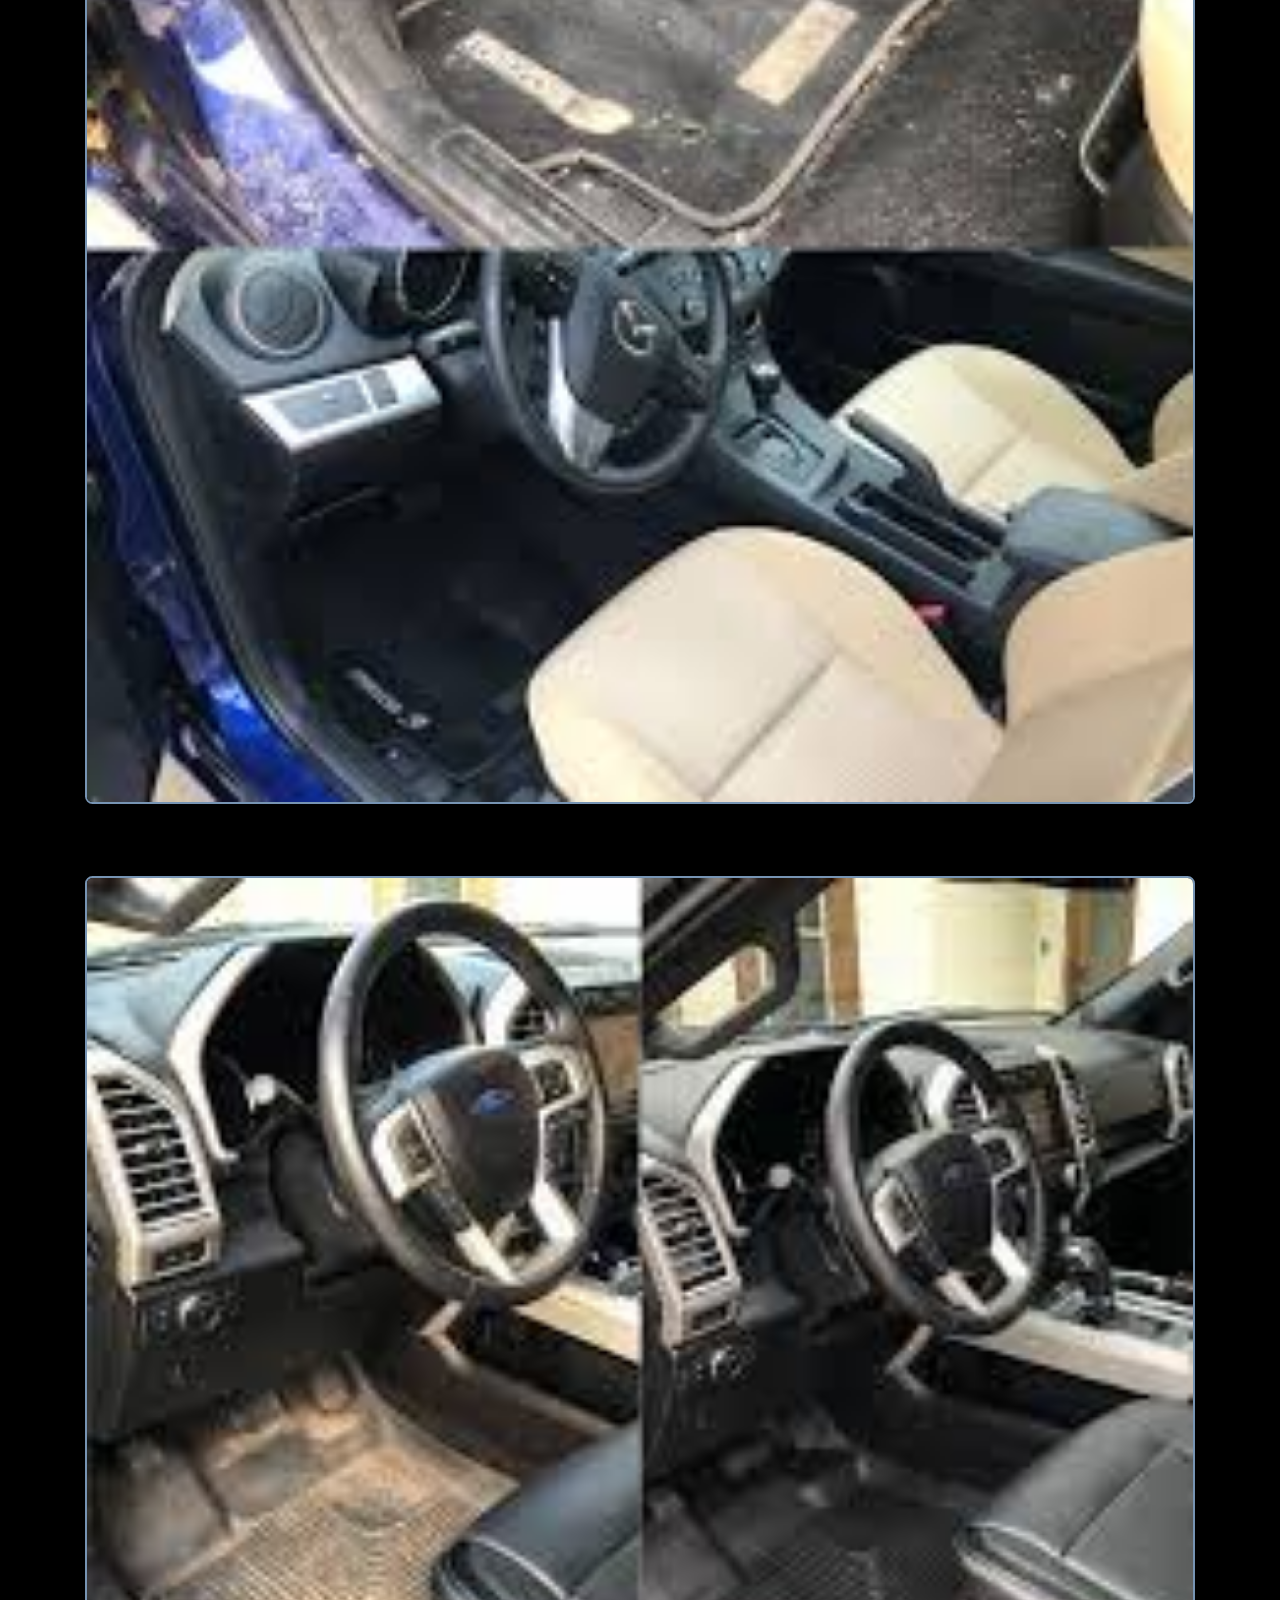
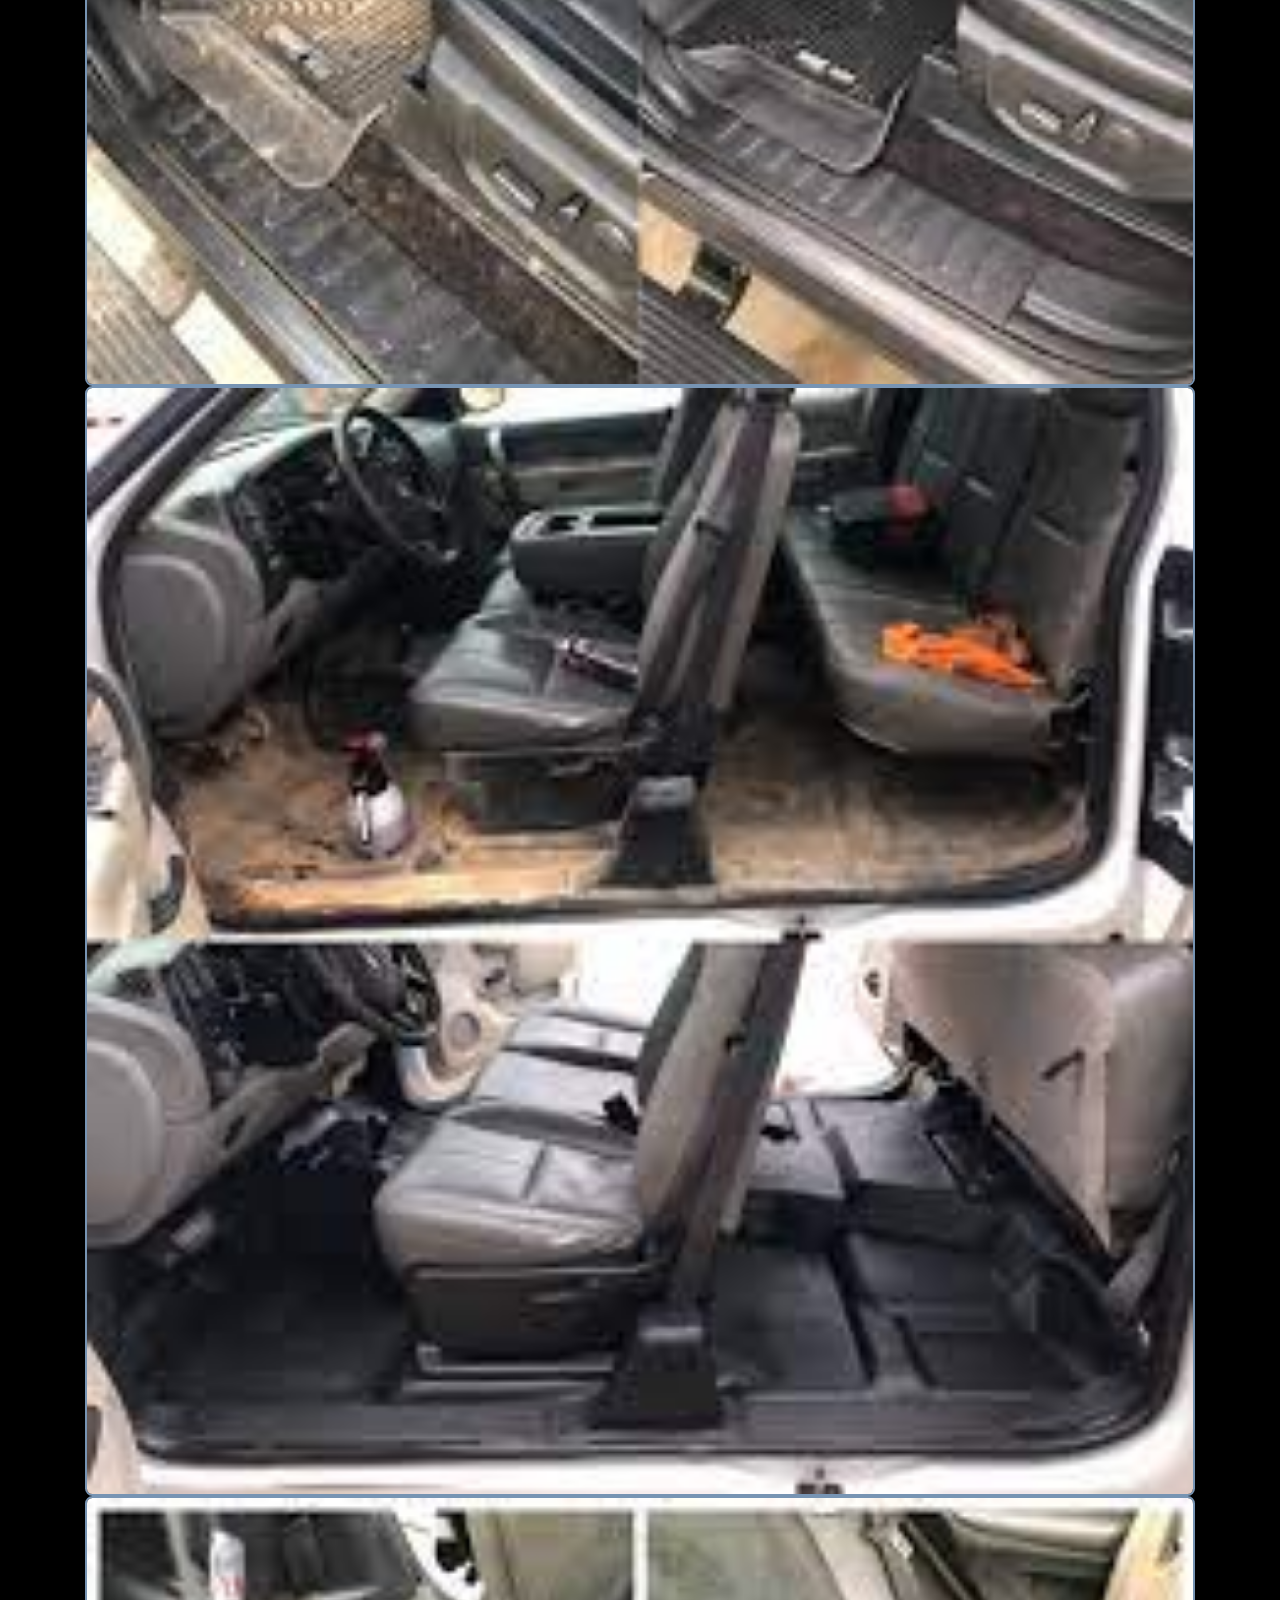
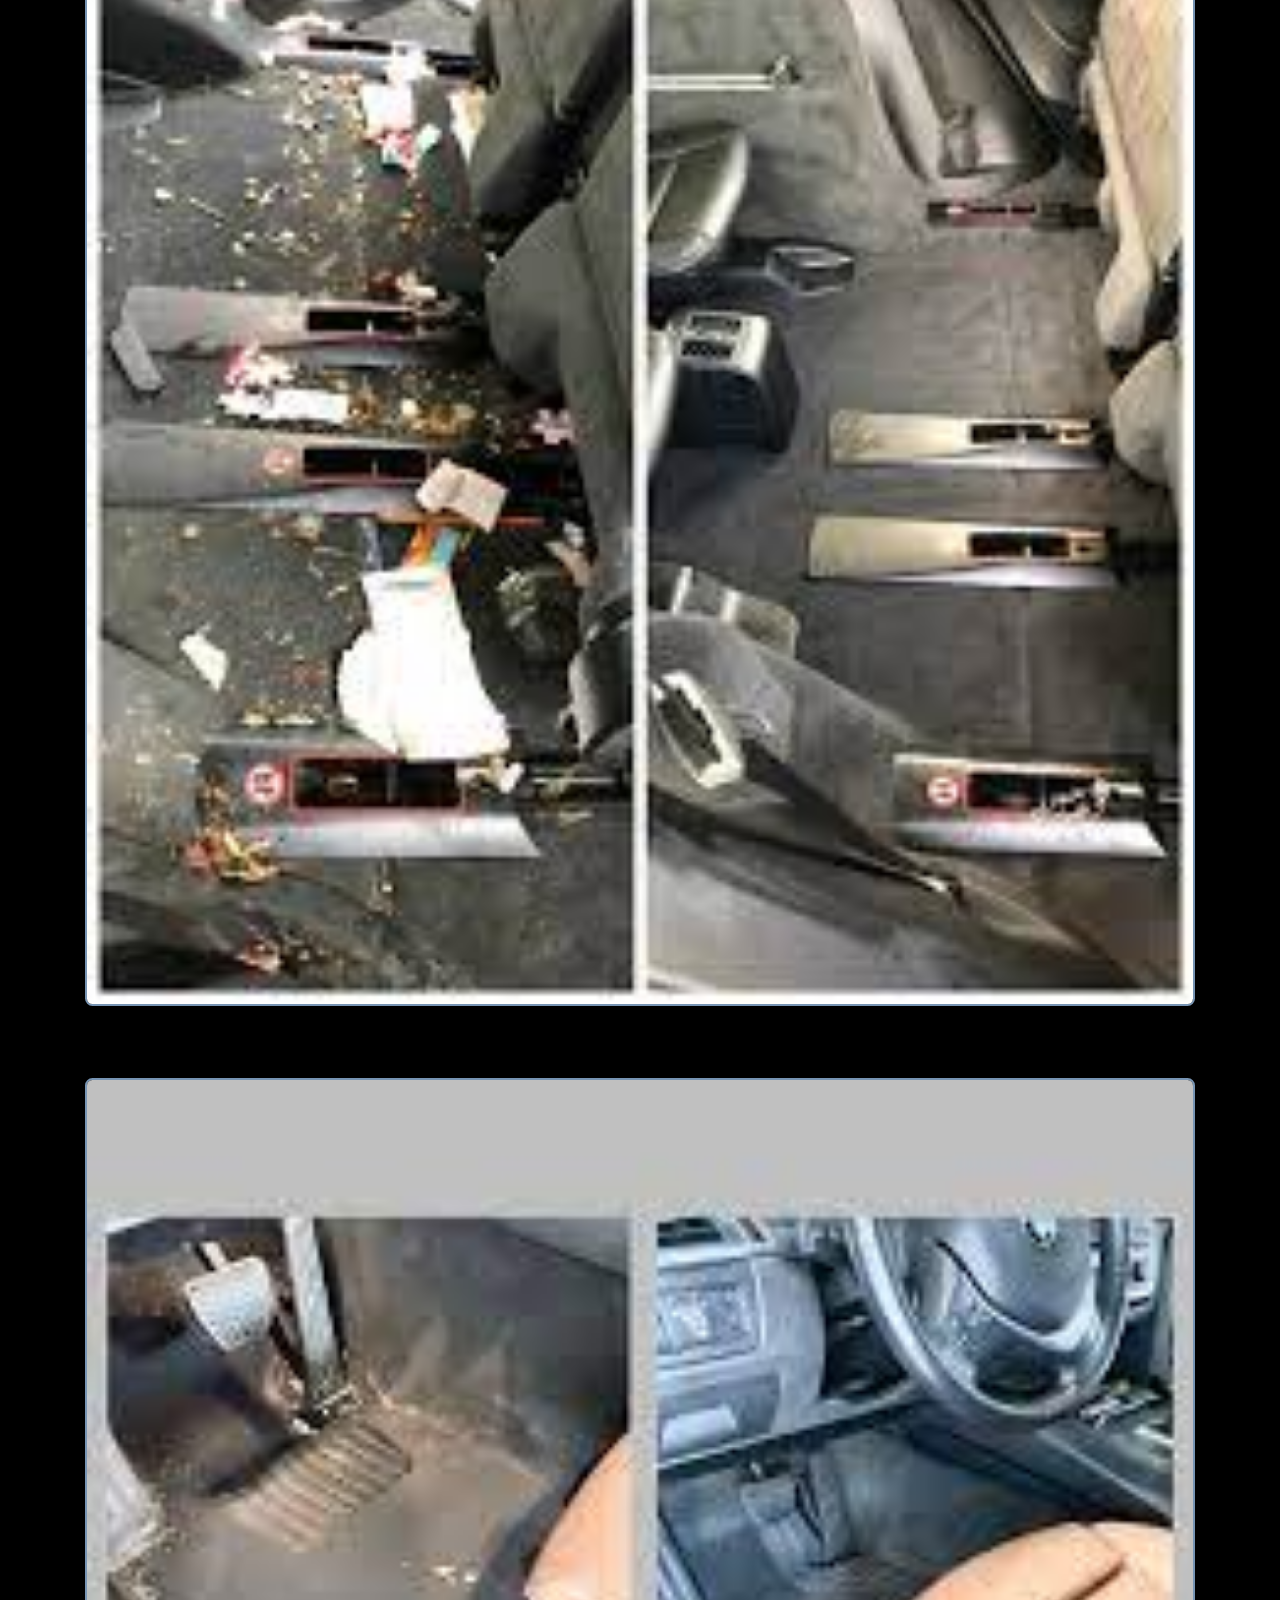
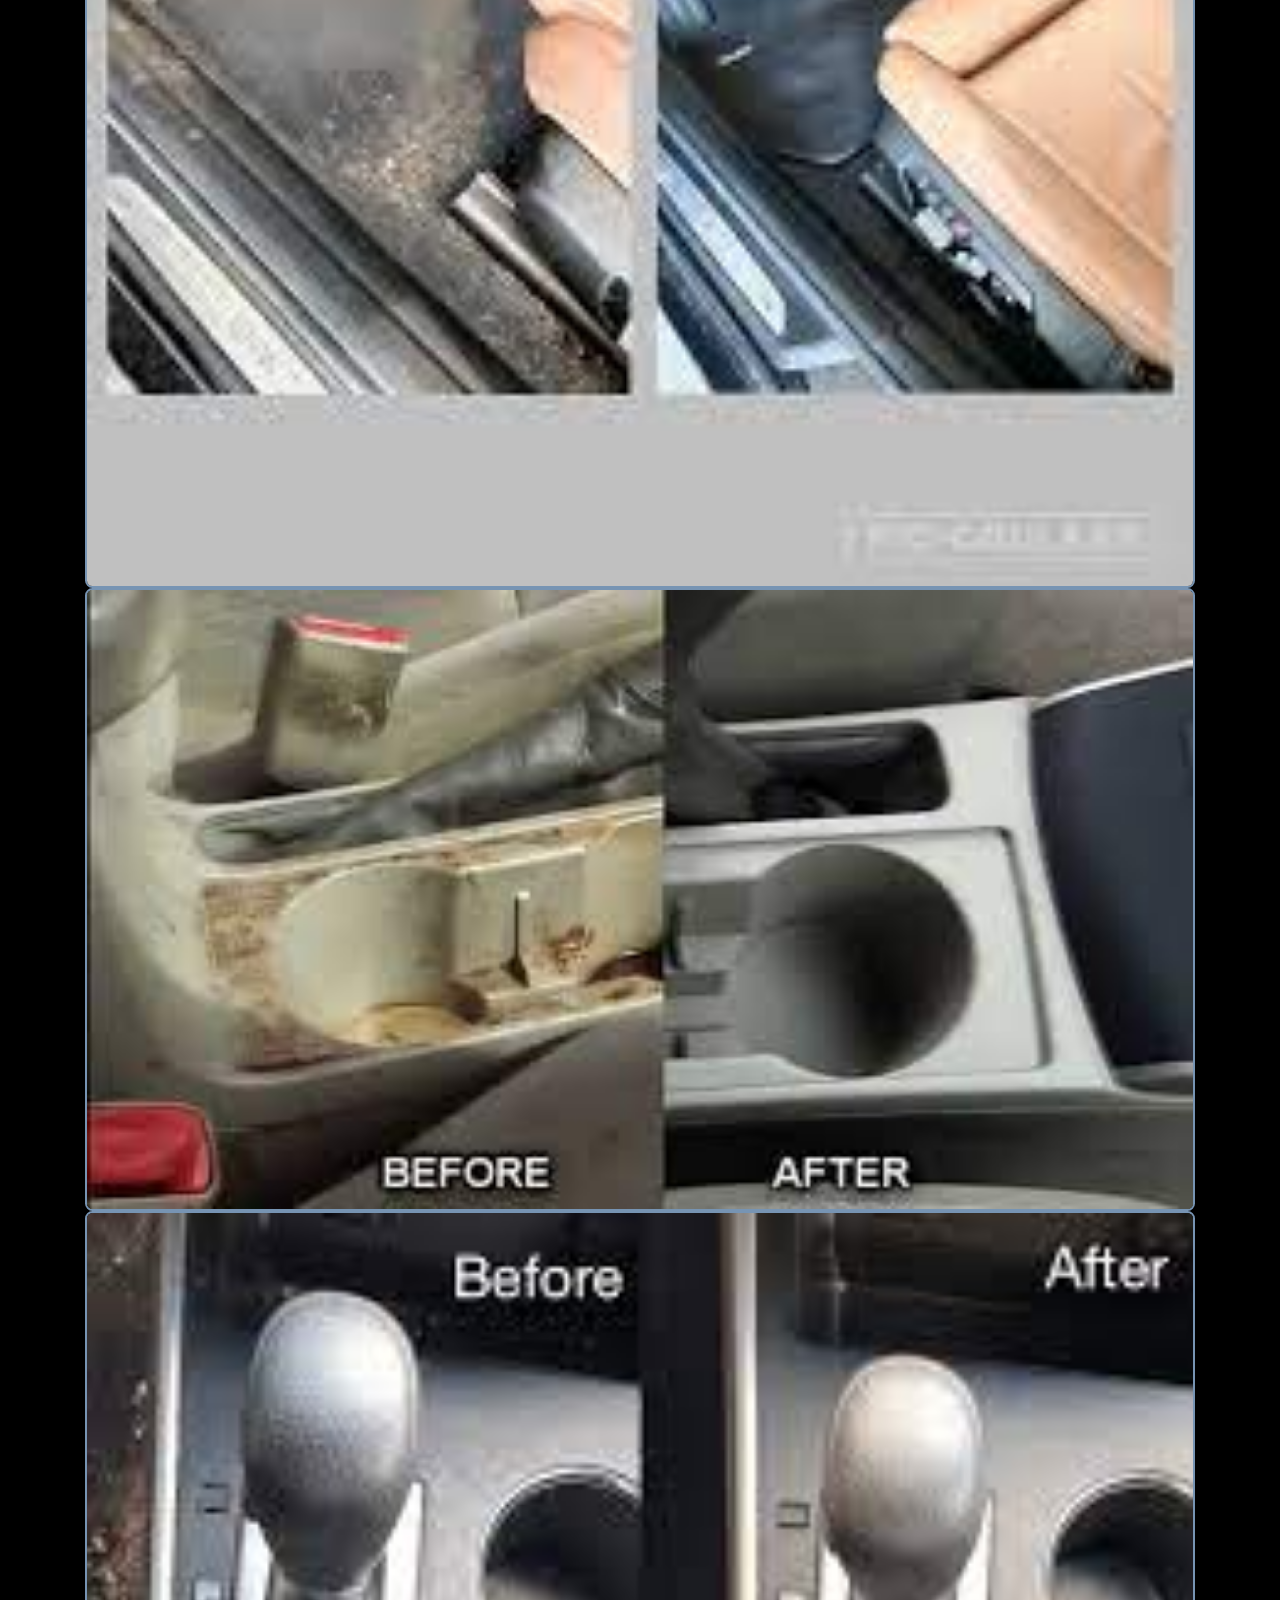
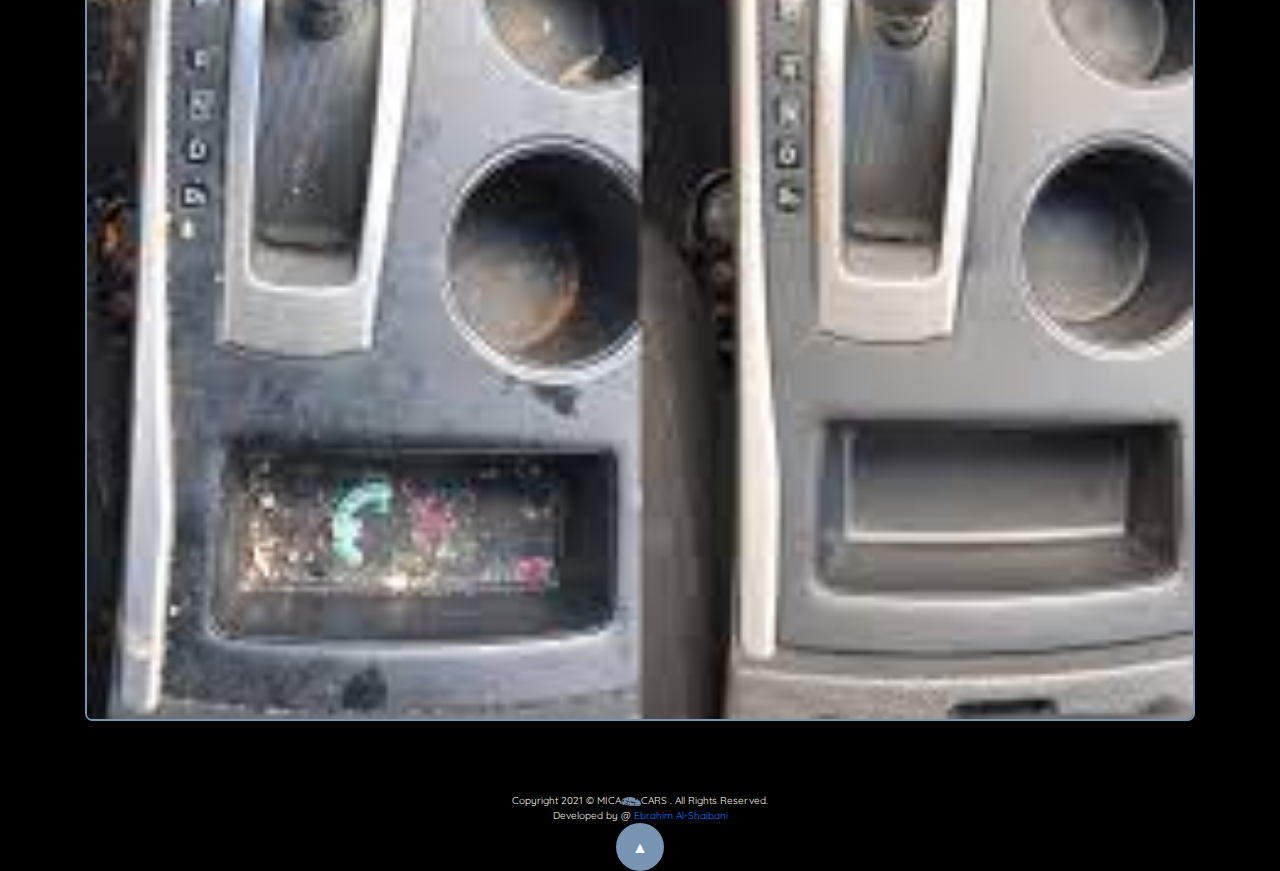
<file: car wash.html>
<!doctype html>
<html>
<head>
    <meta charset="utf-8">
    <meta name="viewport" content="width=device-width, initial-scale=1">
    <link rel="icon" href="imgs/logos/icon.png">
    <title>MICACARS | Home</title>
    <link rel="stylesheet" href="css/css.css">
    <link rel="stylesheet" href="https://cdnjs.cloudflare.com/ajax/libs/font-awesome/4.7.0/css/font-awesome.min.css">
    <link rel="stylesheet" href="css/slidshow.css">
    <link rel="stylesheet" href="css/gallary.css">
  
    
    
   


 <!-- NAVBAR -->
 <link href="https://fonts.googleapis.com/css?family=Quicksand:400,600,700&display=swap" rel="stylesheet">
 <link rel="stylesheet" href="fonts/icomoon/style.css">
 <link rel="stylesheet" href="css/owl.carousel.min.css">
 <link rel="stylesheet" href="css/bootstrap.min.css">
 <link rel="stylesheet" href="css/style.css">



</head>
 <body style="background-color: black" >


<!-- .For mobiles -->
     <div class="site-mobile-menu site-navbar-target">
         <div class="site-mobile-menu-header">
           <div class="site-mobile-menu-close mt-3">
             <span class="icon-close2 js-menu-toggle"></span>
           </div>
         </div>
         <div class="site-mobile-menu-body"></div>
       </div> 
       
   
       <!-- For Computers -->
       <header class="site-navbar mt-3">
         <div class="container-fluid">
           <div class="row align-items-center">
             <div class="site-logo col-6"><a href="index.html">MICACARS</a></div>
   


             <nav class="mx-auto site-navigation">


               <ul class="site-menu js-clone-nav d-none d-xl-block ml-0 pl-0">
                 <li><a href="index.html" class="nav-link active">Home</a></li>
                 



                 <li class="has-children">
                   <a href="department.html">Departments</a>
                   <ul class="dropdown">
                     <li><a href="car wash.html">Car Wash</a></li>
                     <li><a href="fixcars.html">Fixing Cars</a></li>
                     <li><a href="rent_cars.html">Rent Cars</a></li>
                   </ul>



                 </li>
                 <li class="has-children">
                   <a href="department.html">Others</a>
                   <ul class="dropdown">
                     <li><a href="department.html">Services</a></li>
                     <li><a href="gallery.html">Gallery</a></li>
                   </ul>
                 </li>
                 

                 <li><a href="contact us.html">Contact</a></li>
                 
                 <li class="d-lg-none"><a href="login.html">Log In</a></li>
               </ul>
             </nav>
             
             <div class="right-cta-menu text-right d-flex aligin-items-center col-6">
               <div class="ml-auto">
                
                 <a href="login.html" class="btn btn-primary border-width-2 d-none d-lg-inline-block"><span class="mr-2 icon-lock_outline"></span>Log In</a>
               </div>
               <a href="#" class="site-menu-toggle js-menu-toggle d-inline-block d-xl-none mt-lg-2 ml-3"><span class="icon-menu h3 m-0 p-0 mt-2"></span></a>
             </div>
           </div>
         </div>
       </header><br><br><br><br><br><br><br><br><br><br>
      






          <h2> Gallary</h2><br>
          <div class="gallary02" >
  
  
            <div class="container">
              <img src="imgs/Car wash/Element-Detailing-Ugly-Interior.jpg" alt="Avatar" class="image" style="width:100%">
              <div class="middle">
  
              </div>
            </div>
  
  
            <div class="container">
              <img src="imgs/Car wash/Home-page-new-callout-image-275w.jpg" alt="Avatar" class="image" style="width:100%">
              <div class="middle">
   
              </div>
            </div>
  
  
            <div class="container">
              <img src="imgs/Car wash/images (16).jpg" alt="Avatar" class="image" style="width:100%">
              <div class="middle">
  
              </div>
            </div>
          </div>
  
  
        </div><br><br><br>
  
  
  
        <div class="gallary02" >
  
  
          <div class="column">
            <div class="container">
              <img src="imgs/Car wash/images (17).jpg" alt="Avatar" class="image" style="width:100%">
              <div class="middle">
  
              </div>
            </div>
            <div class="container">
              <img src="imgs/Car wash/images (18).jpg" alt="Avatar" class="image" style="width:100%">
              <div class="middle">
  
              </div>
            </div>
            <div class="container">
              <img src="imgs/Car wash/images (19).jpg" alt="Avatar" class="image" style="width:100%">
              <div class="middle">
  
              </div>
            </div>
          </div>  
  
  
  </div><br><br><br>
  
 
  <div class="gallary02" >
  
  
    <div class="column">
      <div class="container">
        <img src="imgs/Car wash/images (20).jpg" alt="Avatar" class="image" style="width:100%">
        <div class="middle">

        </div>
      </div>
      <div class="container">
        <img src="imgs/Car wash/images (21).jpg" alt="Avatar" class="image" style="width:100%">
        <div class="middle">

        </div>
      </div>
      <div class="container">
        <img src="imgs/Car wash/images (22).jpg" alt="Avatar" class="image" style="width:100%">
        <div class="middle">

        </div>
      </div>
    </div>  


</div><br><br><br>










 <footer>
  Copyright 2021 &copy; MICA<img src="imgs/logos/icon.png" width="20px">CARS . All Rights Reserved.<br>
  Developed by &#64; <a class="ebrahim" href="https://ebrahimalshaibani.github.io/ebrahim/" > Ebrahim Al-Shaibani</a><br>
</footer>
<footer><button id="scrollToTopBtn">▲</button></footer>




        <script src="js/jquery-3.3.1.min.js"></script>
        <script src="js/popper.min.js"></script>
        <script src="js/bootstrap.min.js"></script>
        <script src="js/jquery.sticky.js"></script>
        <script src="js/main.js"></script>
        <script src="js/totopbutton.js"></script>
        <script src="js/slidshow.js"></script>

    </body>
    
    
    
    
</html>
</file>
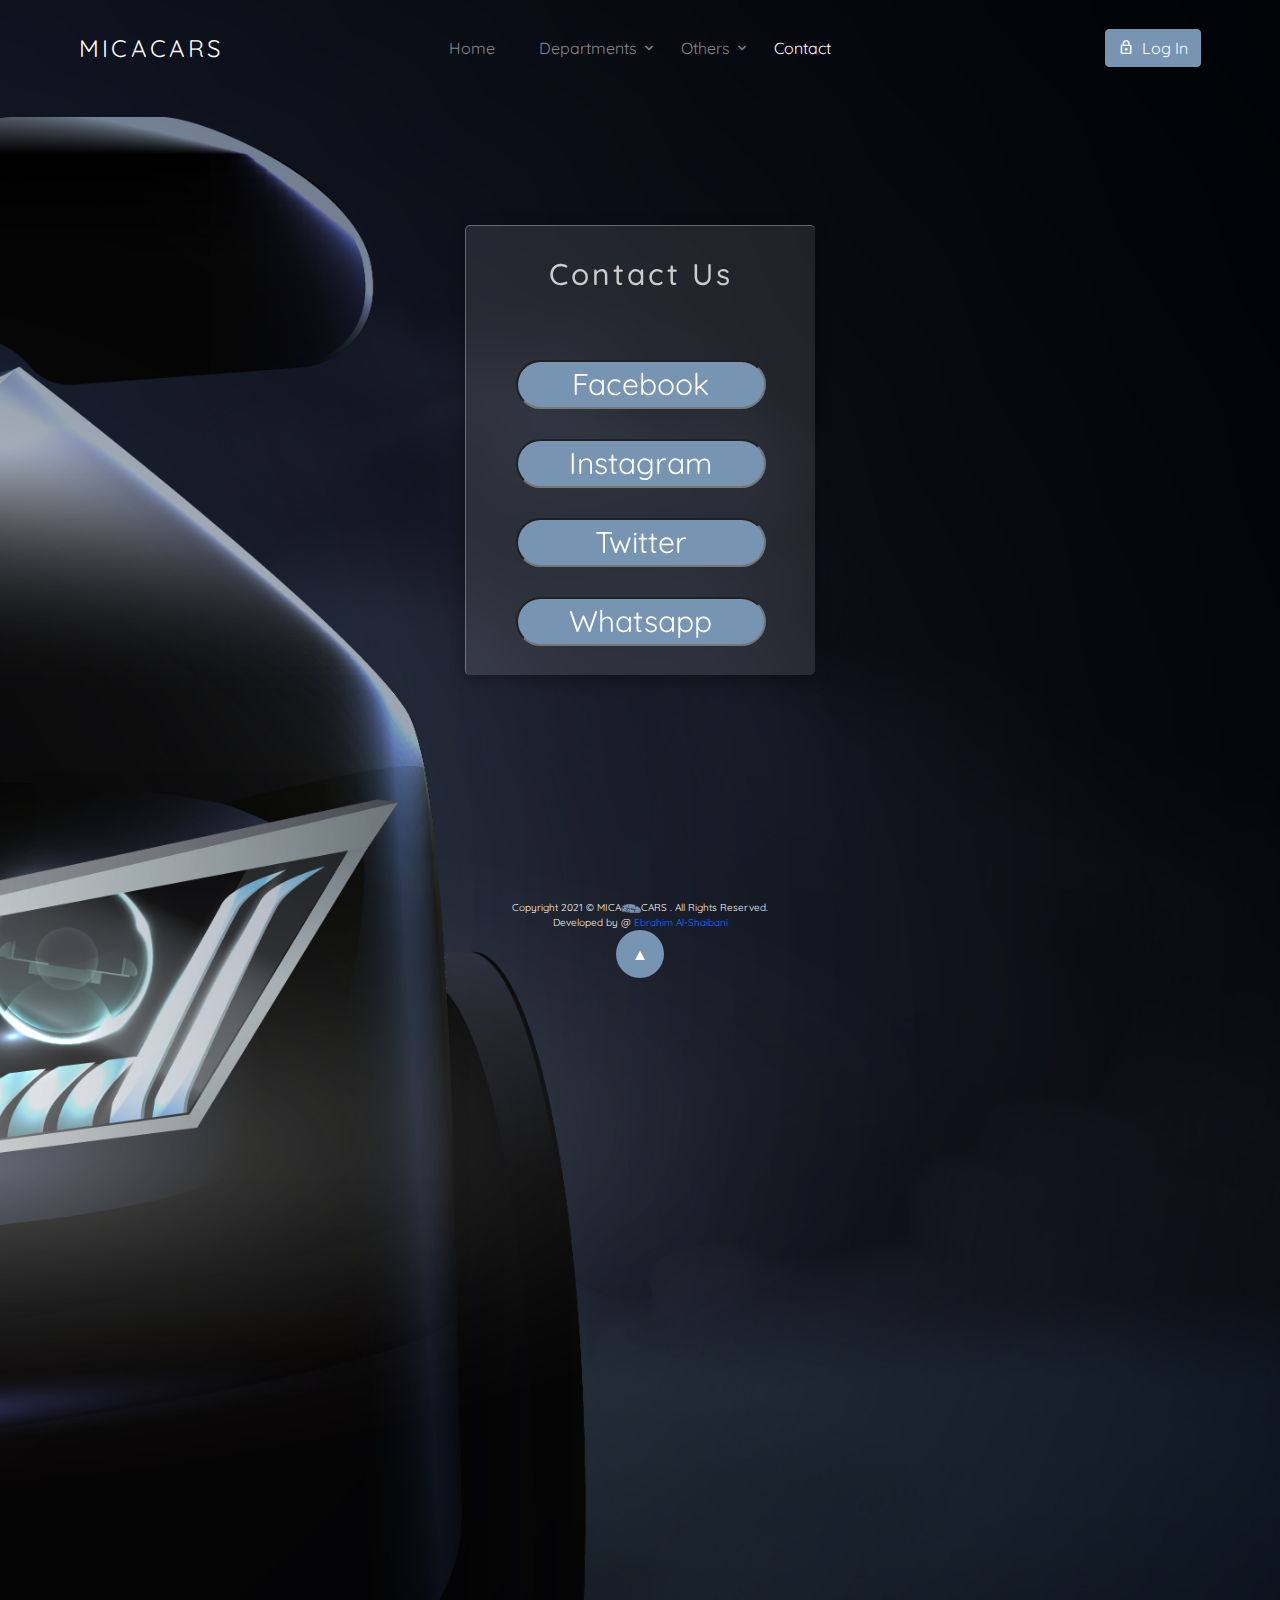
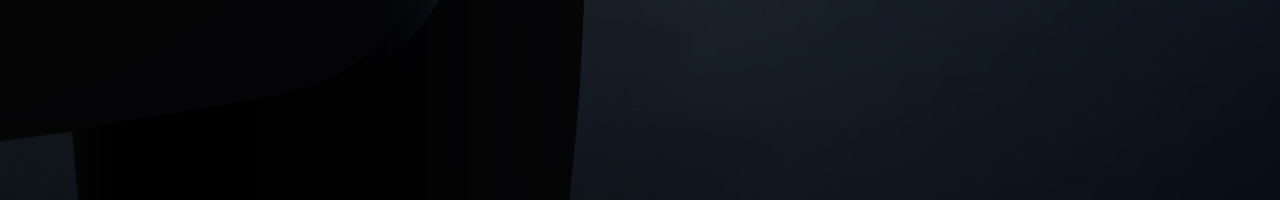
<file: contact us.html>
<!DOCTYPE html>
<html lang="en">
<head>
    <meta charset="UTF-8">
    <meta http-equiv="X-UA-Compatible" content="IE=edge">
    <meta name="viewport" content="width=device-width, initial-scale=1.0">
    <link rel="stylesheet" href="css/css.css">
    <link rel="stylesheet" href="css/contact us.css">
    <link rel="icon" href="imgs/logos/icon.png">
    <title>MICACARS | Contact Us</title>

  <!-- NAVBAR -->
  <link href="https://fonts.googleapis.com/css?family=Quicksand:400,600,700&display=swap" rel="stylesheet">
  <link rel="stylesheet" href="fonts/icomoon/style.css">
  <link rel="stylesheet" href="css/owl.carousel.min.css">
  <link rel="stylesheet" href="css/bootstrap.min.css">
  <link rel="stylesheet" href="css/style.css">



</head>
  <body style="background-color: black" >


<!-- .For mobiles -->
      <div class="site-mobile-menu site-navbar-target">
          <div class="site-mobile-menu-header">
            <div class="site-mobile-menu-close mt-3">
              <span class="icon-close2 js-menu-toggle"></span>
            </div>
          </div>
          <div class="site-mobile-menu-body"></div>
        </div> 
        
    
        <!-- For Computers -->
        <header class="site-navbar mt-3">
          <div class="container-fluid">
            <div class="row align-items-center">
              <div class="site-logo col-6"><a href="index.html">MICACARS</a></div>
    


              <nav class="mx-auto site-navigation">


                <ul class="site-menu js-clone-nav d-none d-xl-block ml-0 pl-0">
                  <li><a href="index.html" >Home</a></li>
                  



                  <li class="has-children">
                    <a href="department.html">Departments</a>
                    <ul class="dropdown">
                      <li><a href="car wash.html">Car Wash</a></li>
                      <li><a href="fixcars.html">Fixing Cars</a></li>
                      <li><a href="rent_cars.html">Rent Cars</a></li>
                    </ul>



                  </li>
                  <li class="has-children">
                    <a href="department.html">Others</a>
                    <ul class="dropdown">
                      <li><a href="department.html">Services</a></li>
                      <li><a href="gallery.html">Gallery</a></li>
                    </ul>
                  </li>
                  

                  <li><a href="contact us.html" class="nav-link active">Contact</a></li>
                  
                  <li class="d-lg-none"><a href="login.html">Log In</a></li>
                </ul>
              </nav>
              
              <div class="right-cta-menu text-right d-flex aligin-items-center col-6">
                <div class="ml-auto">
                 
                  <a href="login.html" class="btn btn-primary border-width-2 d-none d-lg-inline-block"><span class="mr-2 icon-lock_outline"></span>Log In</a>
                </div>
                <a href="#" class="site-menu-toggle js-menu-toggle d-inline-block d-xl-none mt-lg-2 ml-3"><span class="icon-menu h3 m-0 p-0 mt-2"></span></a>
              </div>
            </div>
          </div>
        </header>




<div class="form-container">
<form  action="" id="form" >
<h3>Contact Us</h3>
<class class="container">
<a href="https://www.facebook.com/"> <input type="url" class="btn1" value="Facebook">   </a>

<a href="https://www.instagram.com/"> <input type="url" class="btn2" value="Instagram"> </a>

<a href="https://twitter.com/"> <input type="url" class="btn3" value="Twitter">   </a>

<a href="https://api.whatsapp.com/send?phone=967737768929"> <input type="url" class="btn4" value="Whatsapp">  </a>

    </class>
</form>
    










</div>
<footer>
    Copyright 2021 &copy; MICA<img src="imgs/logos/icon.png" width="20px">CARS . All Rights Reserved.<br>
    Developed by &#64; <a class="ebrahim" href="https://ebrahimalshaibani.github.io/ebrahim/" > Ebrahim Al-Shaibani</a><br>
    <button id="scrollToTopBtn">▲</button>
 </footer>


 
<script src="js/login.js"></script>
<script src="js/jquery-3.3.1.min.js"></script>
<script src="js/popper.min.js"></script>
<script src="js/bootstrap.min.js"></script>
<script src="js/jquery.sticky.js"></script>
<script src="js/main.js"></script>
<script src="js/totopbutton.js"></script>

</body>
</html>
</file>
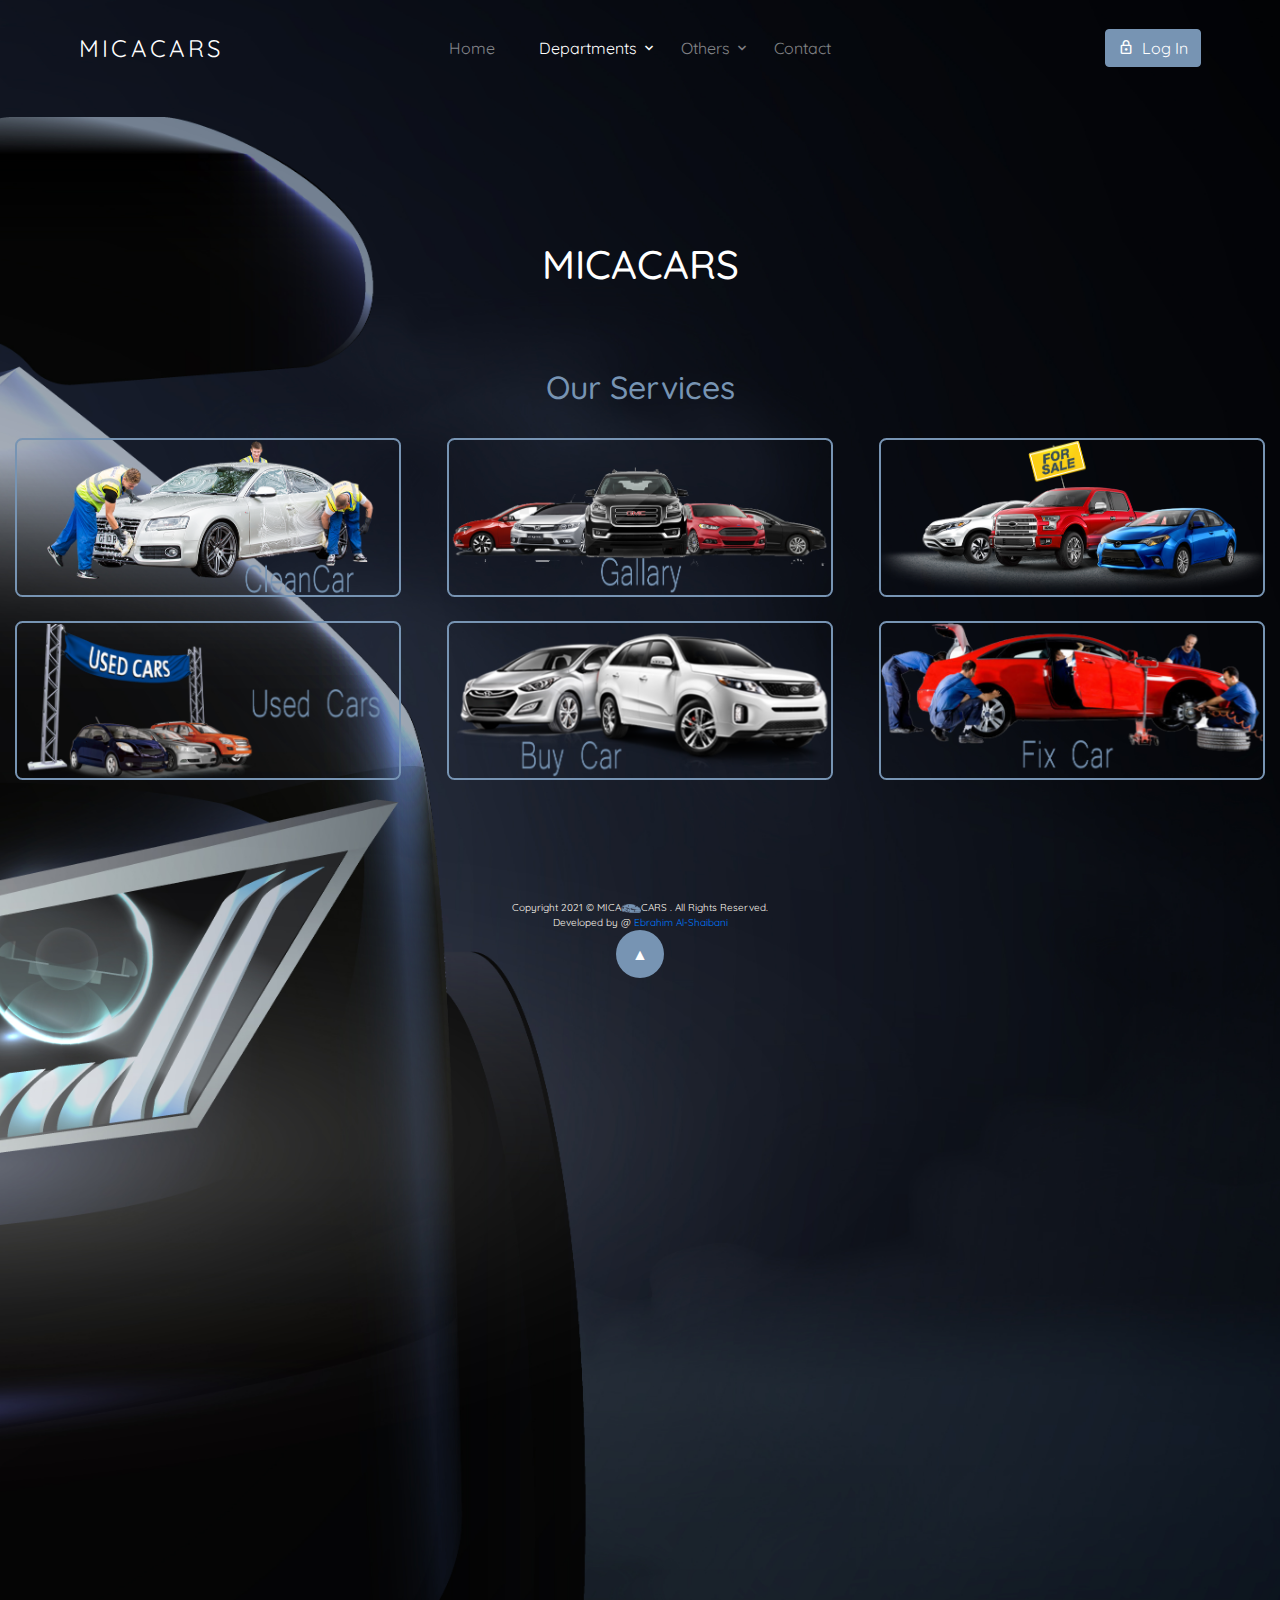
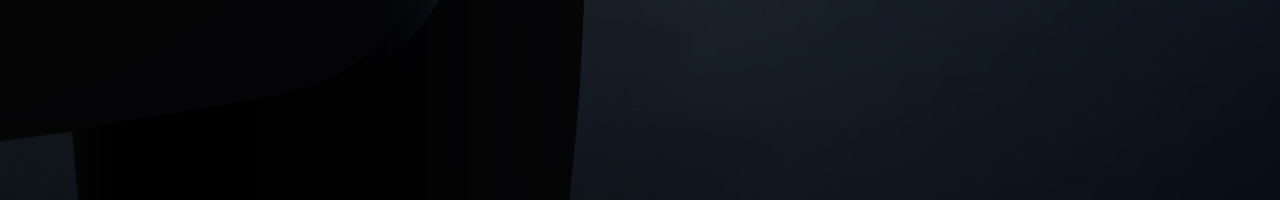
<file: department.html>
<!doctype html>
<html>
<head>
    <meta charset="utf-8">
    <meta name="viewport" content="width=device-width, initial-scale=1">
    <link rel="icon" href="imgs/logos/icon.png">
    <title>MICACARS | Home</title>
    <link rel="stylesheet" href="css/css.css">
    <link rel="stylesheet" href="https://cdnjs.cloudflare.com/ajax/libs/font-awesome/4.7.0/css/font-awesome.min.css">
    <link rel="stylesheet" href="css/slidshow.css">
    <link rel="stylesheet" href="css/gallary.css">
  
    
  <!-- NAVBAR -->
  <link href="https://fonts.googleapis.com/css?family=Quicksand:400,600,700&display=swap" rel="stylesheet">
  <link rel="stylesheet" href="fonts/icomoon/style.css">
  <link rel="stylesheet" href="css/owl.carousel.min.css">
  <link rel="stylesheet" href="css/bootstrap.min.css">
  <link rel="stylesheet" href="css/style.css">



</head>
  <body style="background-color: black" >


<!-- .For mobiles -->
      <div class="site-mobile-menu site-navbar-target">
          <div class="site-mobile-menu-header">
            <div class="site-mobile-menu-close mt-3">
              <span class="icon-close2 js-menu-toggle"></span>
            </div>
          </div>
          <div class="site-mobile-menu-body"></div>
        </div> 
        
    
        <!-- For Computers -->
        <header class="site-navbar mt-3">
          <div class="container-fluid">
            <div class="row align-items-center">
              <div class="site-logo col-6"><a href="index.html">MICACARS</a></div>
    


              <nav class="mx-auto site-navigation">


                <ul class="site-menu js-clone-nav d-none d-xl-block ml-0 pl-0">
                  <li><a href="index.html">Home</a></li>
                  



                  <li class="has-children">
                    <a href="department.html" class="nav-link active">Departments</a>
                    <ul class="dropdown">
                      <li><a href="car wash.html">Car Wash</a></li>
                      <li><a href="fixcars.html">Fixing Cars</a></li>
                      <li><a href="rent_cars.html">Rent Cars</a></li>
                    </ul>



                  </li>
                  <li class="has-children">
                    <a href="department.html">Others</a>
                    <ul class="dropdown">
                      <li><a href="department.html">Services</a></li>
                      <li><a href="gallery.html">Gallery</a></li>
                    </ul>
                  </li>
                  

                  <li><a href="contact us.html">Contact</a></li>
                  
                  <li class="d-lg-none"><a href="login.html">Log In</a></li>
                </ul>
              </nav>
              
              <div class="right-cta-menu text-right d-flex aligin-items-center col-6">
                <div class="ml-auto">
                 
                  <a href="login.html" class="btn btn-primary border-width-2 d-none d-lg-inline-block"><span class="mr-2 icon-lock_outline"></span>Log In</a>
                </div>
                <a href="#" class="site-menu-toggle js-menu-toggle d-inline-block d-xl-none mt-lg-2 ml-3"><span class="icon-menu h3 m-0 p-0 mt-2"></span></a>
              </div>
            </div>
          </div>
        </header><br><br><br><br><br><br><br><br><br><br>
      




     <h1 data-text="MICACARS"> MICACARS</h1><br><br><br>
     





        <h2> Our Services</h2><br>
        <div class="max">

          <div class="gallary02" >
            <div class="container">
              <a href="car wash.html">
              <img src="imgs/services/car4.png" alt="Avatar" class="image" style="width:100%">
            </a>
              <div class="middle">
  
              </div>
            </div>
  </div><br>
  
  <div class="gallary02" >
            <div class="container">
              <a href="usedcars.html">
              <img src="imgs/services/car5.png" alt="Avatar" class="image" style="width:100%">
            </a>
              <div class="middle">
   
              </div>
            </div>
  </div><br>
  
  <div class="gallary02" >
            <div class="container">
              <a href="gallery.html">
              <img src="imgs/services/car6.png" alt="Avatar" class="image" style="width:100%">
             </a>
              <div class="middle">
  
              </div>
            </div>
          </div>
  
  
        <br>
  
  
  
        <div class="gallary02" >
  
  
  
            <div class="container">
              <a href="buycars.html">
              <img src="imgs/services/car1.png" alt="Avatar" class="image" style="width:100%">
            </a>
              <div class="middle">
  
              </div>
            </div>
  </div><br>
  
  
  
  <div class="gallary02" >
            <div class="container">
              <a href="forsale.html">
              <img src="imgs/services/car2.png" alt="Avatar" class="image" style="width:100%">
              </a>
              <div class="middle">
  
              </div>
            </div>
            </div><br>
            
            
          <div class="gallary02" >
            <div class="container">
              <a href="fixcars.html">
              <img src="imgs/services/car3.png" alt="Avatar" class="image" style="width:100%">
              </a>
              <div class="middle">
  
              </div>
            </div>
          </div>  
  
  
  </div>
  </div>
  
  <br>
  <br><br><br>









 <footer>
  Copyright 2021 &copy; MICA<img src="imgs/logos/icon.png" width="20px">CARS . All Rights Reserved.<br>
  Developed by &#64; <a class="ebrahim" href="https://ebrahimalshaibani.github.io/ebrahim/" > Ebrahim Al-Shaibani</a><br>
  <footer><button id="scrollToTopBtn">▲</button></footer>




        <script src="js/jquery-3.3.1.min.js"></script>
        <script src="js/popper.min.js"></script>
        <script src="js/bootstrap.min.js"></script>
        <script src="js/jquery.sticky.js"></script>
        <script src="js/main.js"></script>
        <script src="js/totopbutton.js"></script>
        <script src="js/slidshow.js"></script>

    </body>
    
    
    
    
</html>
</file>
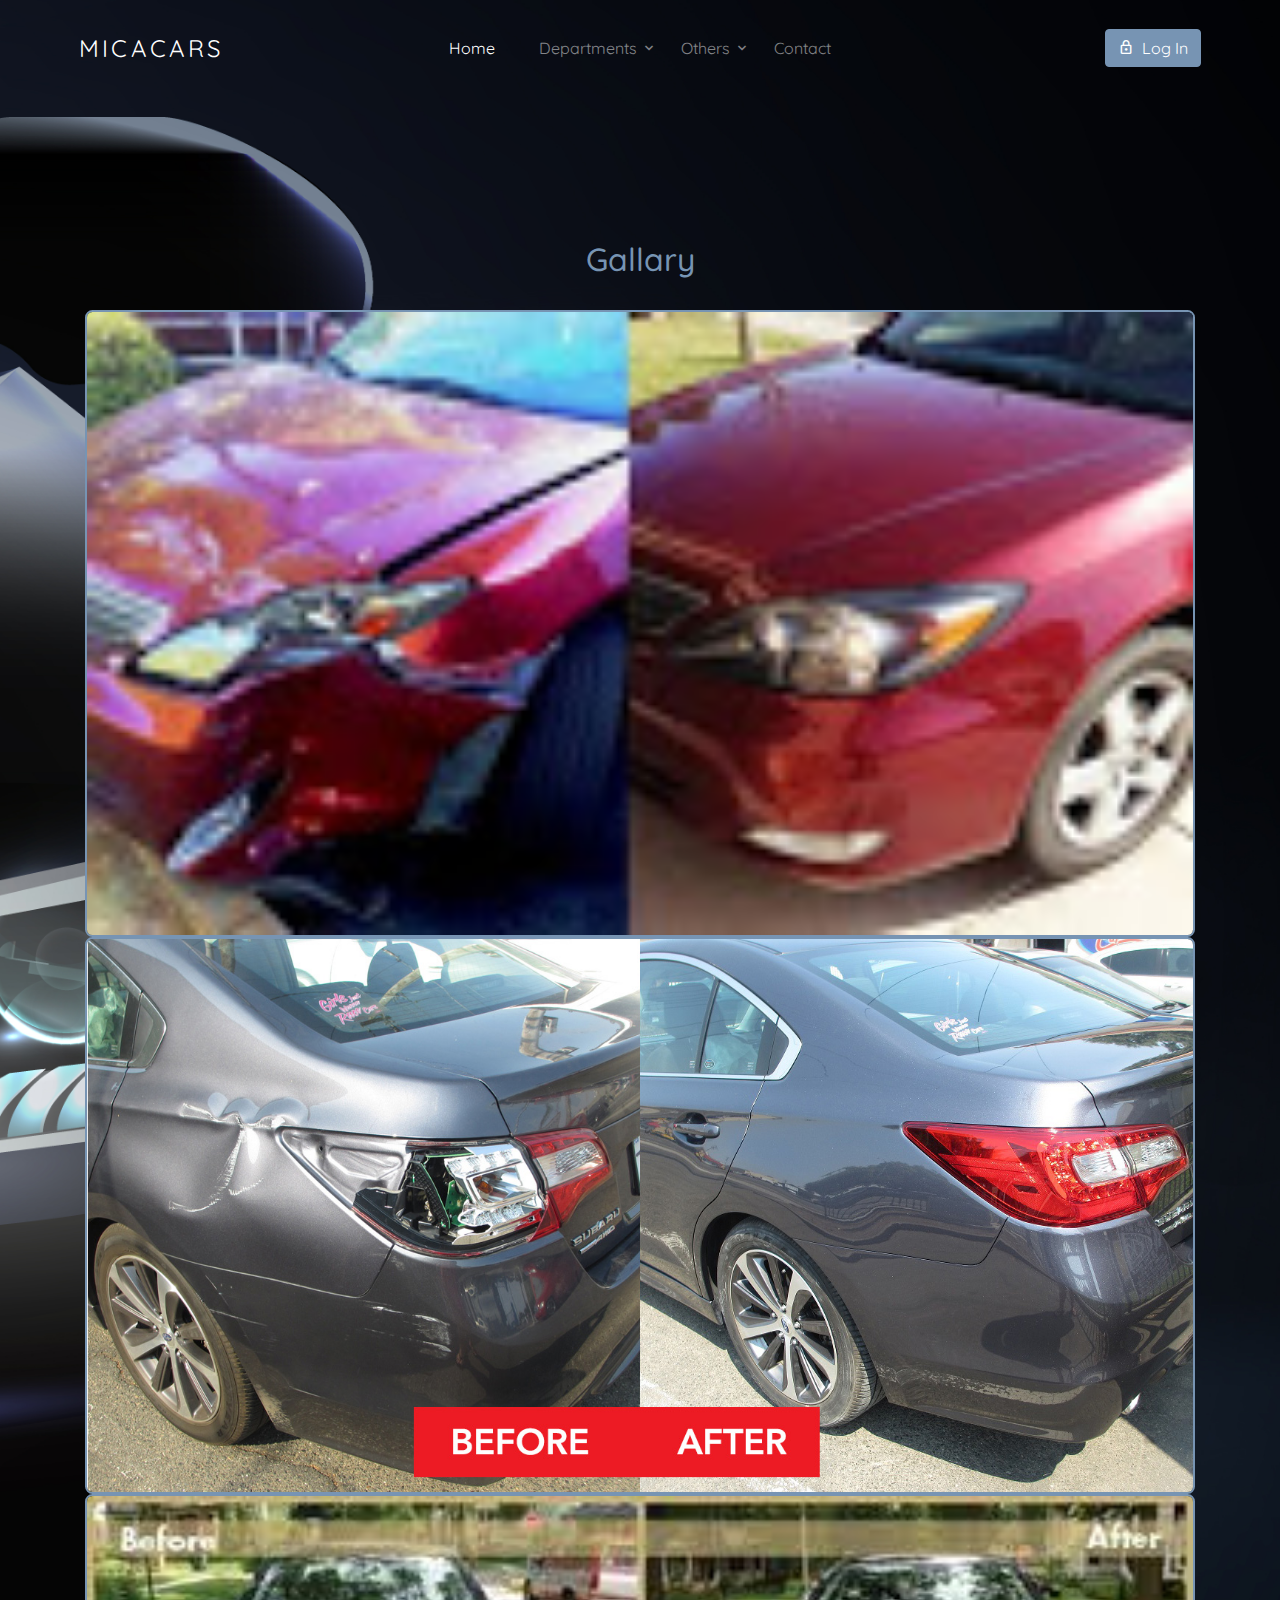
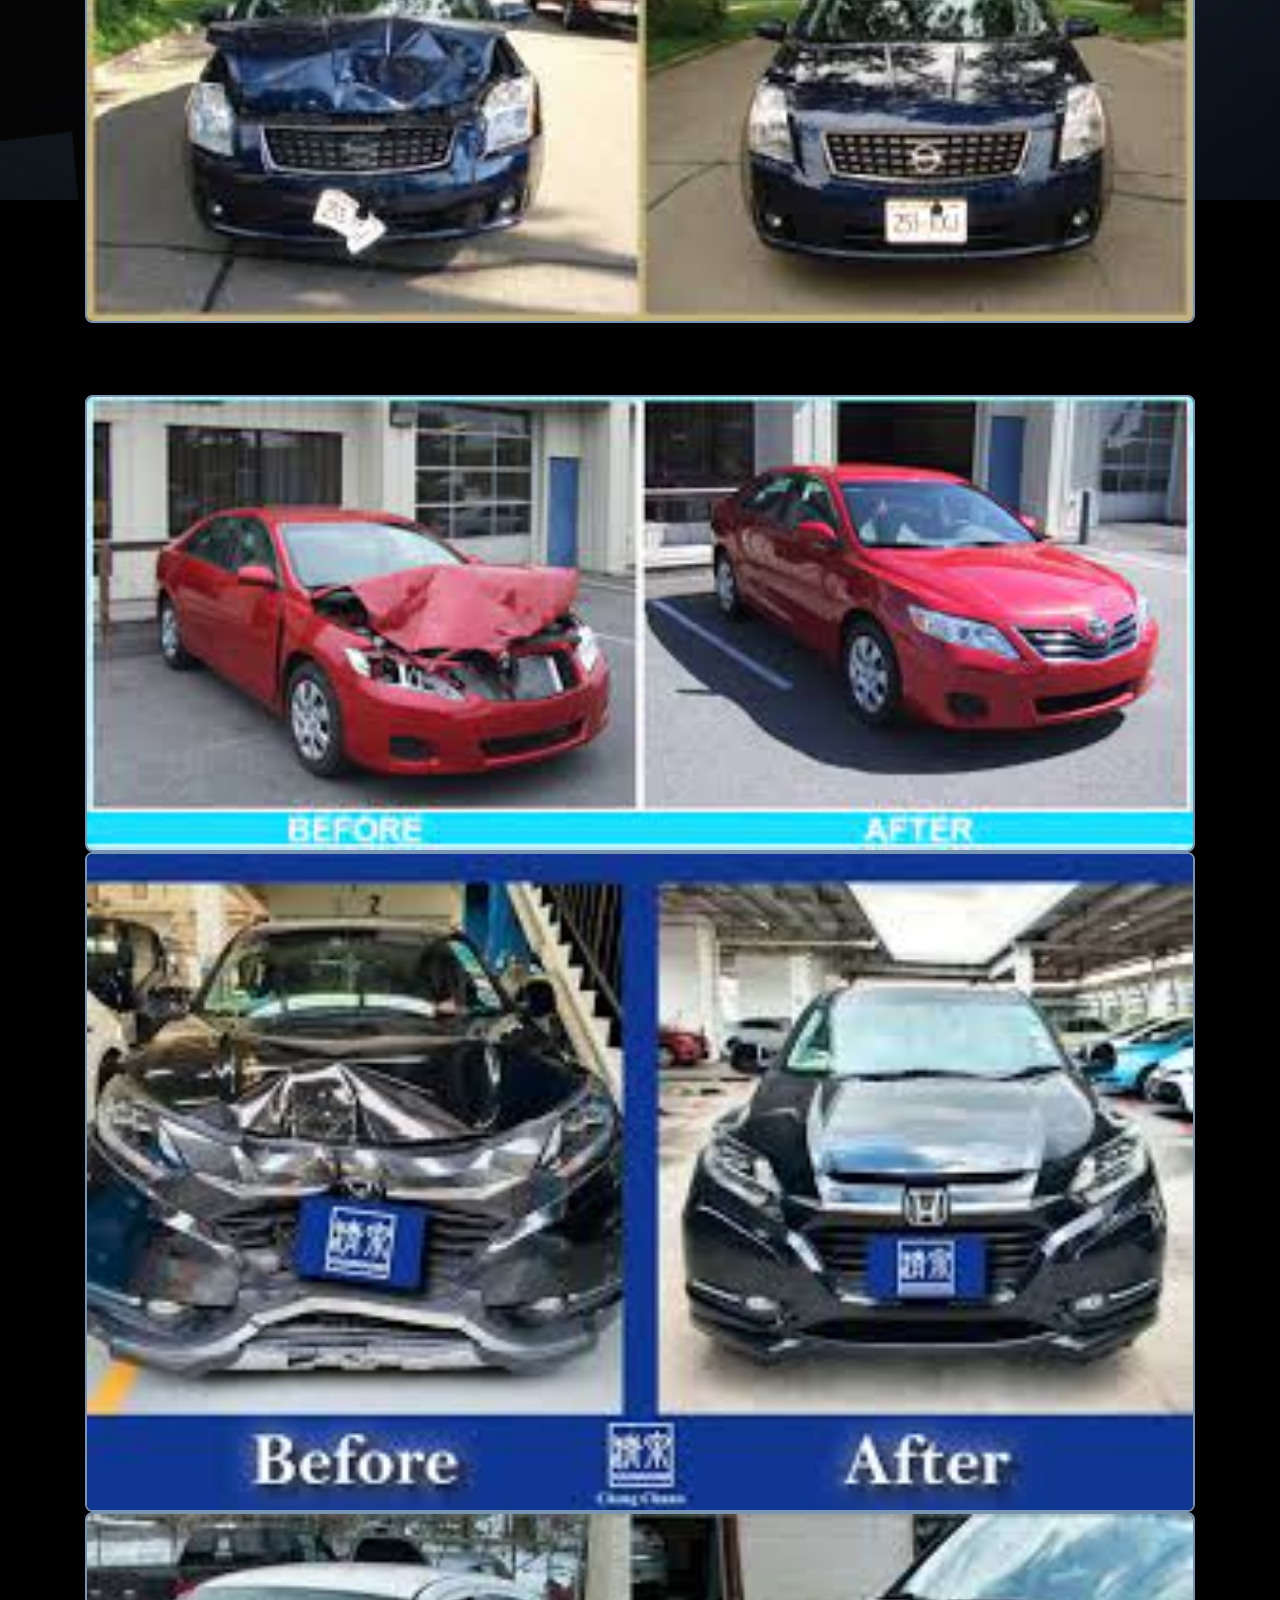
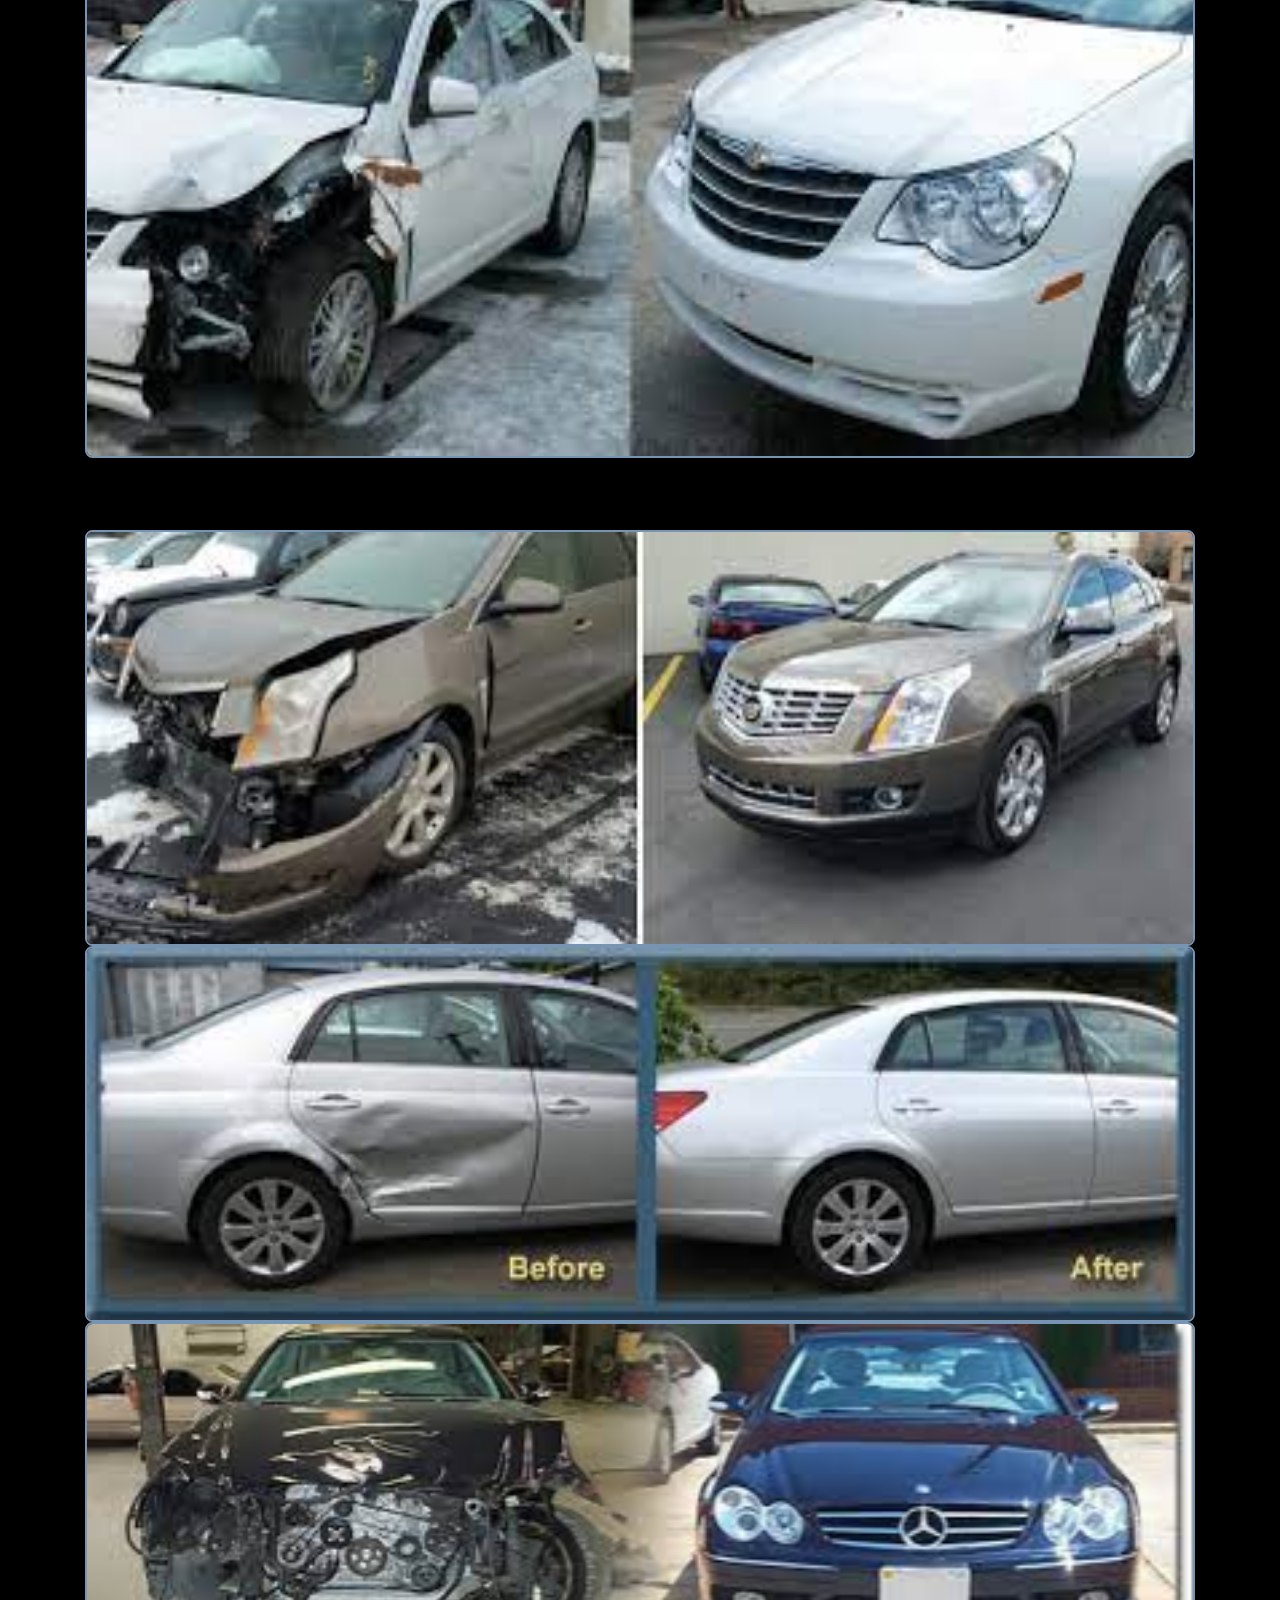
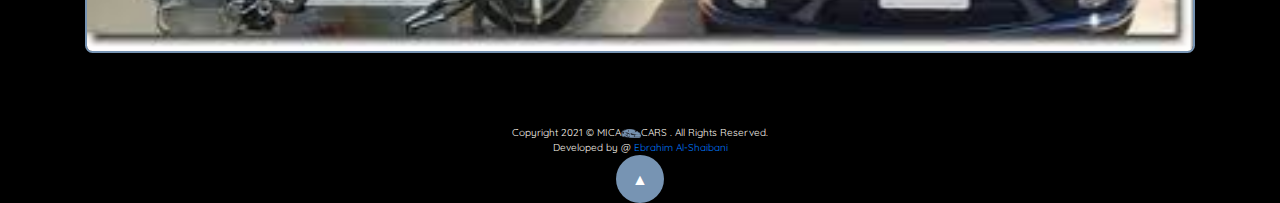
<file: fixcars.html>
<!doctype html>
<html>
<head>
    <meta charset="utf-8">
    <meta name="viewport" content="width=device-width, initial-scale=1">
    <link rel="icon" href="imgs/logos/icon.png">
    <title>MICACARS | Home</title>
    <link rel="stylesheet" href="css/css.css">
    <link rel="stylesheet" href="https://cdnjs.cloudflare.com/ajax/libs/font-awesome/4.7.0/css/font-awesome.min.css">
    <link rel="stylesheet" href="css/slidshow.css">
    <link rel="stylesheet" href="css/gallary.css">
  
    

  <!-- NAVBAR -->
  <link href="https://fonts.googleapis.com/css?family=Quicksand:400,600,700&display=swap" rel="stylesheet">
  <link rel="stylesheet" href="fonts/icomoon/style.css">
  <link rel="stylesheet" href="css/owl.carousel.min.css">
  <link rel="stylesheet" href="css/bootstrap.min.css">
  <link rel="stylesheet" href="css/style.css">



</head>
  <body style="background-color: black" >


<!-- .For mobiles -->
      <div class="site-mobile-menu site-navbar-target">
          <div class="site-mobile-menu-header">
            <div class="site-mobile-menu-close mt-3">
              <span class="icon-close2 js-menu-toggle"></span>
            </div>
          </div>
          <div class="site-mobile-menu-body"></div>
        </div> 
        
    
        <!-- For Computers -->
        <header class="site-navbar mt-3">
          <div class="container-fluid">
            <div class="row align-items-center">
              <div class="site-logo col-6"><a href="index.html">MICACARS</a></div>
    


              <nav class="mx-auto site-navigation">


                <ul class="site-menu js-clone-nav d-none d-xl-block ml-0 pl-0">
                  <li><a href="index.html" class="nav-link active">Home</a></li>
                  



                  <li class="has-children">
                    <a href="department.html">Departments</a>
                    <ul class="dropdown">
                      <li><a href="car wash.html">Car Wash</a></li>
                      <li><a href="fixcars.html">Fixing Cars</a></li>
                      <li><a href="rent_cars.html">Rent Cars</a></li>
                    </ul>



                  </li>
                  <li class="has-children">
                    <a href="department.html">Others</a>
                    <ul class="dropdown">
                      <li><a href="department.html">Services</a></li>
                      <li><a href="gallery.html">Gallery</a></li>
                    </ul>
                  </li>
                  

                  <li><a href="contact us.html">Contact</a></li>
                  
                  <li class="d-lg-none"><a href="login.html">Log In</a></li>
                </ul>
              </nav>
              
              <div class="right-cta-menu text-right d-flex aligin-items-center col-6">
                <div class="ml-auto">
                 
                  <a href="login.html" class="btn btn-primary border-width-2 d-none d-lg-inline-block"><span class="mr-2 icon-lock_outline"></span>Log In</a>
                </div>
                <a href="#" class="site-menu-toggle js-menu-toggle d-inline-block d-xl-none mt-lg-2 ml-3"><span class="icon-menu h3 m-0 p-0 mt-2"></span></a>
              </div>
            </div>
          </div>
        </header><br><br><br><br><br><br><br><br><br><br>
      






          <h2> Gallary</h2><br>
          <div class="gallary02" >
  
  
            <div class="container">
              <img src="imgs/Distorted/accident.jpg" alt="Avatar" class="image" style="width:100%">
              <div class="middle">
  
              </div>
            </div>
  
  
            <div class="container">
              <img src="imgs/Distorted/BEFORE-AFTER-Stapleton-748.jpg" alt="Avatar" class="image" style="width:100%">
              <div class="middle">
   
              </div>
            </div>
  
  
            <div class="container">
              <img src="imgs/Distorted/images (10).jpg" alt="Avatar" class="image" style="width:100%">
              <div class="middle">
  
              </div>
            </div>
          </div>
  
  
        </div><br><br><br>
  
  
  
        <div class="gallary02" >
  
  
          <div class="column">
            <div class="container">
              <img src="imgs/Distorted/images (11).jpg" alt="Avatar" class="image" style="width:100%">
              <div class="middle">
  
              </div>
            </div>
            <div class="container">
              <img src="imgs/Distorted/images (12).jpg" alt="Avatar" class="image" style="width:100%">
              <div class="middle">
  
              </div>
            </div>
            <div class="container">
              <img src="imgs/Distorted/images (13).jpg" alt="Avatar" class="image" style="width:100%">
              <div class="middle">
  
              </div>
            </div>
          </div>  
  
  
  </div><br><br><br>
  
  <div class="gallary02" >
  
  
    <div class="container">
      <img src="imgs/Distorted/images (14).jpg" alt="Avatar" class="image" style="width:100%">
      <div class="middle">

      </div>
    </div>


    <div class="container">
      <img src="imgs/Distorted/images (15).jpg" alt="Avatar" class="image" style="width:100%">
      <div class="middle">

      </div>
    </div>


    <div class="container">
      <img src="imgs/Distorted/images (9).jpg" alt="Avatar" class="image" style="width:100%">
      <div class="middle">

      </div>
    </div>
  </div>


</div><br><br><br>













 <footer>
  Copyright 2021 &copy; MICA<img src="imgs/logos/icon.png" width="20px">CARS . All Rights Reserved.<br>
  Developed by &#64; <a class="ebrahim" href="https://ebrahimalshaibani.github.io/ebrahim/" > Ebrahim Al-Shaibani</a><br>
</footer>
<footer><button id="scrollToTopBtn">▲</button></footer>




        <script src="js/jquery-3.3.1.min.js"></script>
        <script src="js/popper.min.js"></script>
        <script src="js/bootstrap.min.js"></script>
        <script src="js/jquery.sticky.js"></script>
        <script src="js/main.js"></script>
        <script src="js/totopbutton.js"></script>
        <script src="js/slidshow.js"></script>

    </body>
    
    
    
    
</html>
</file>
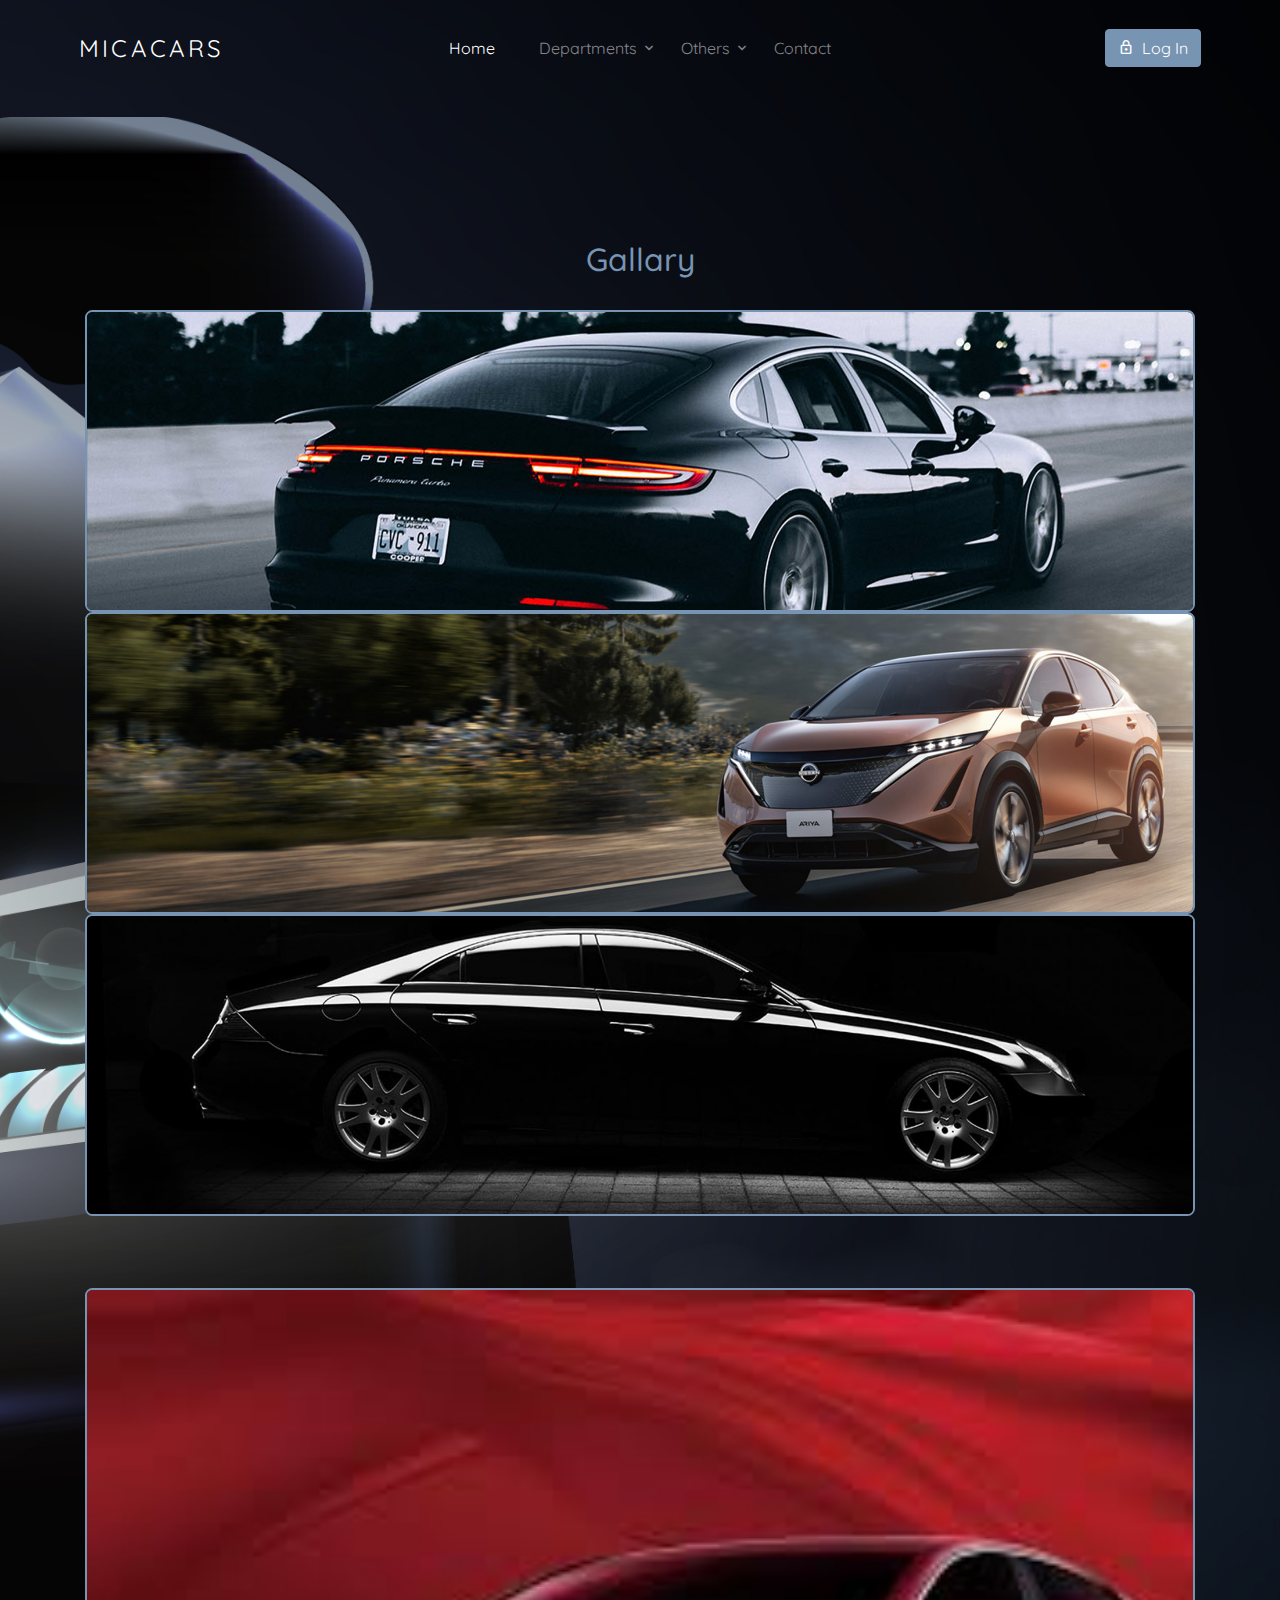
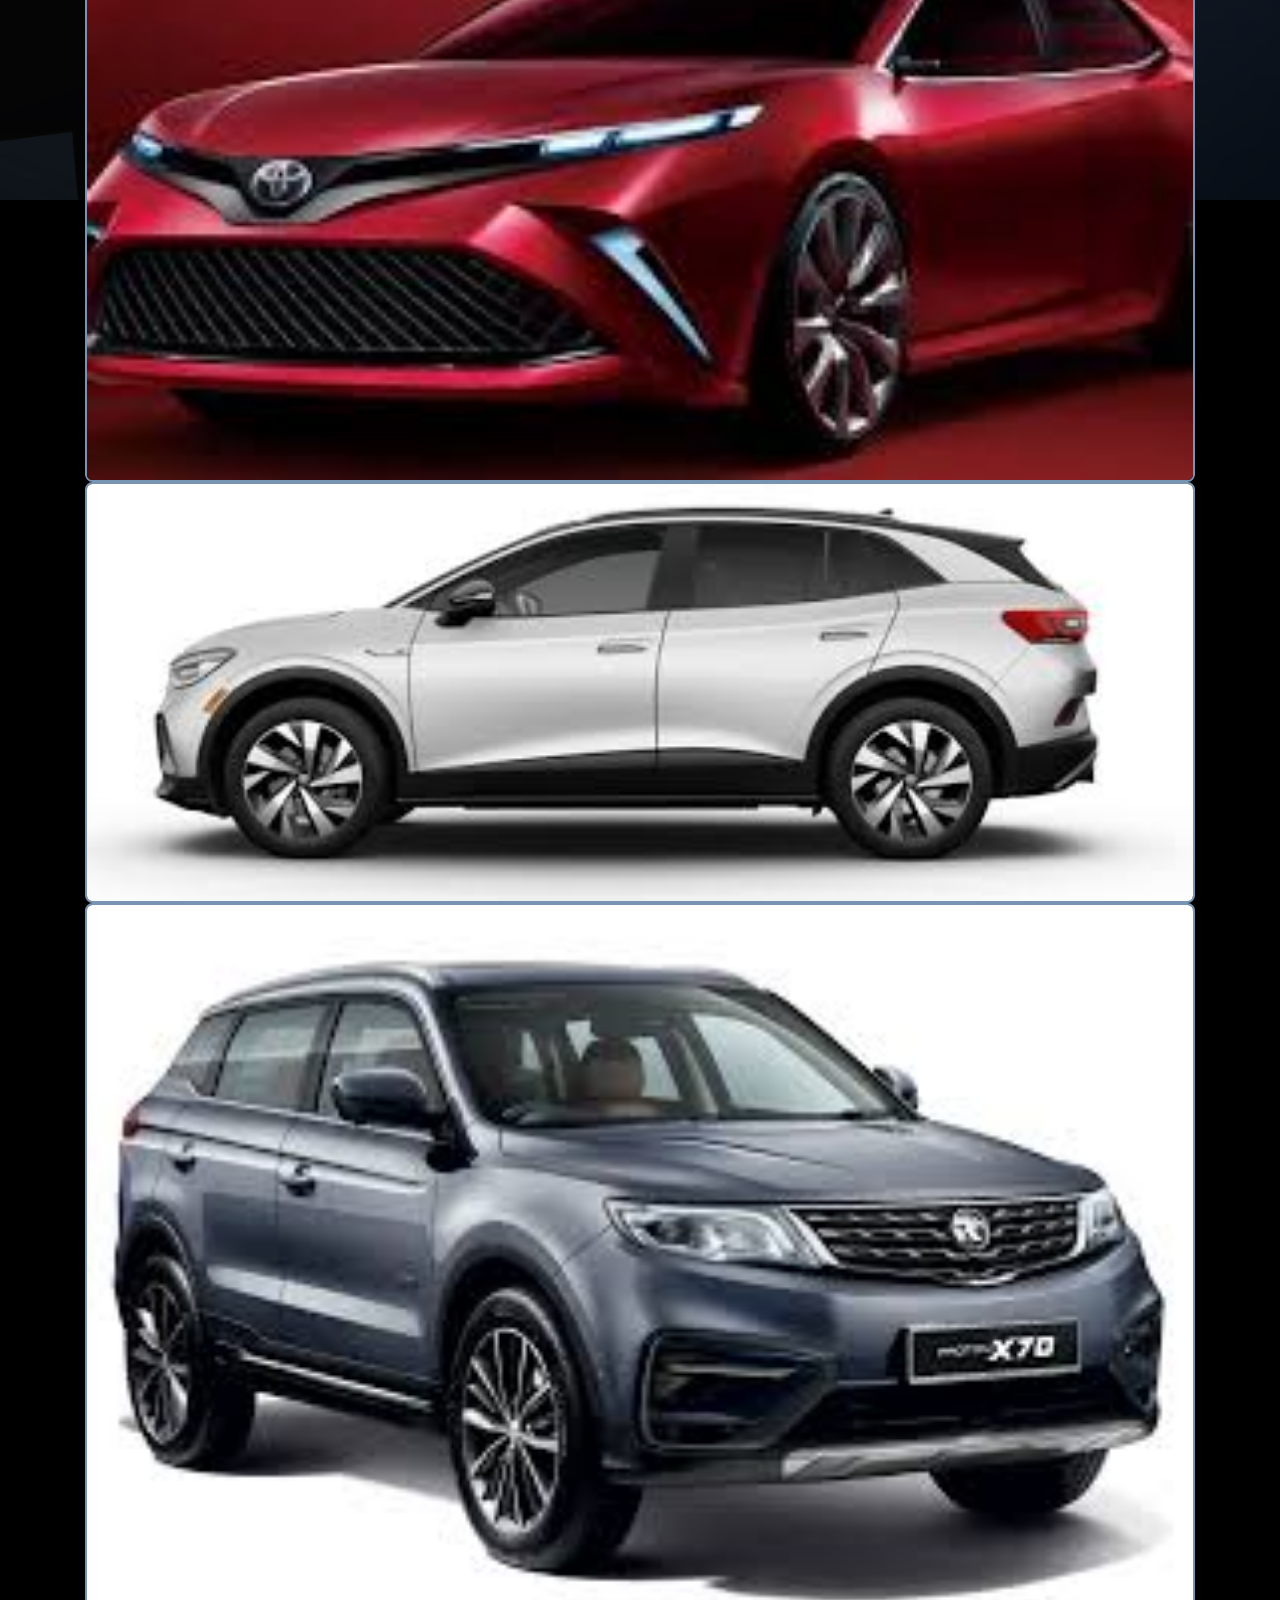
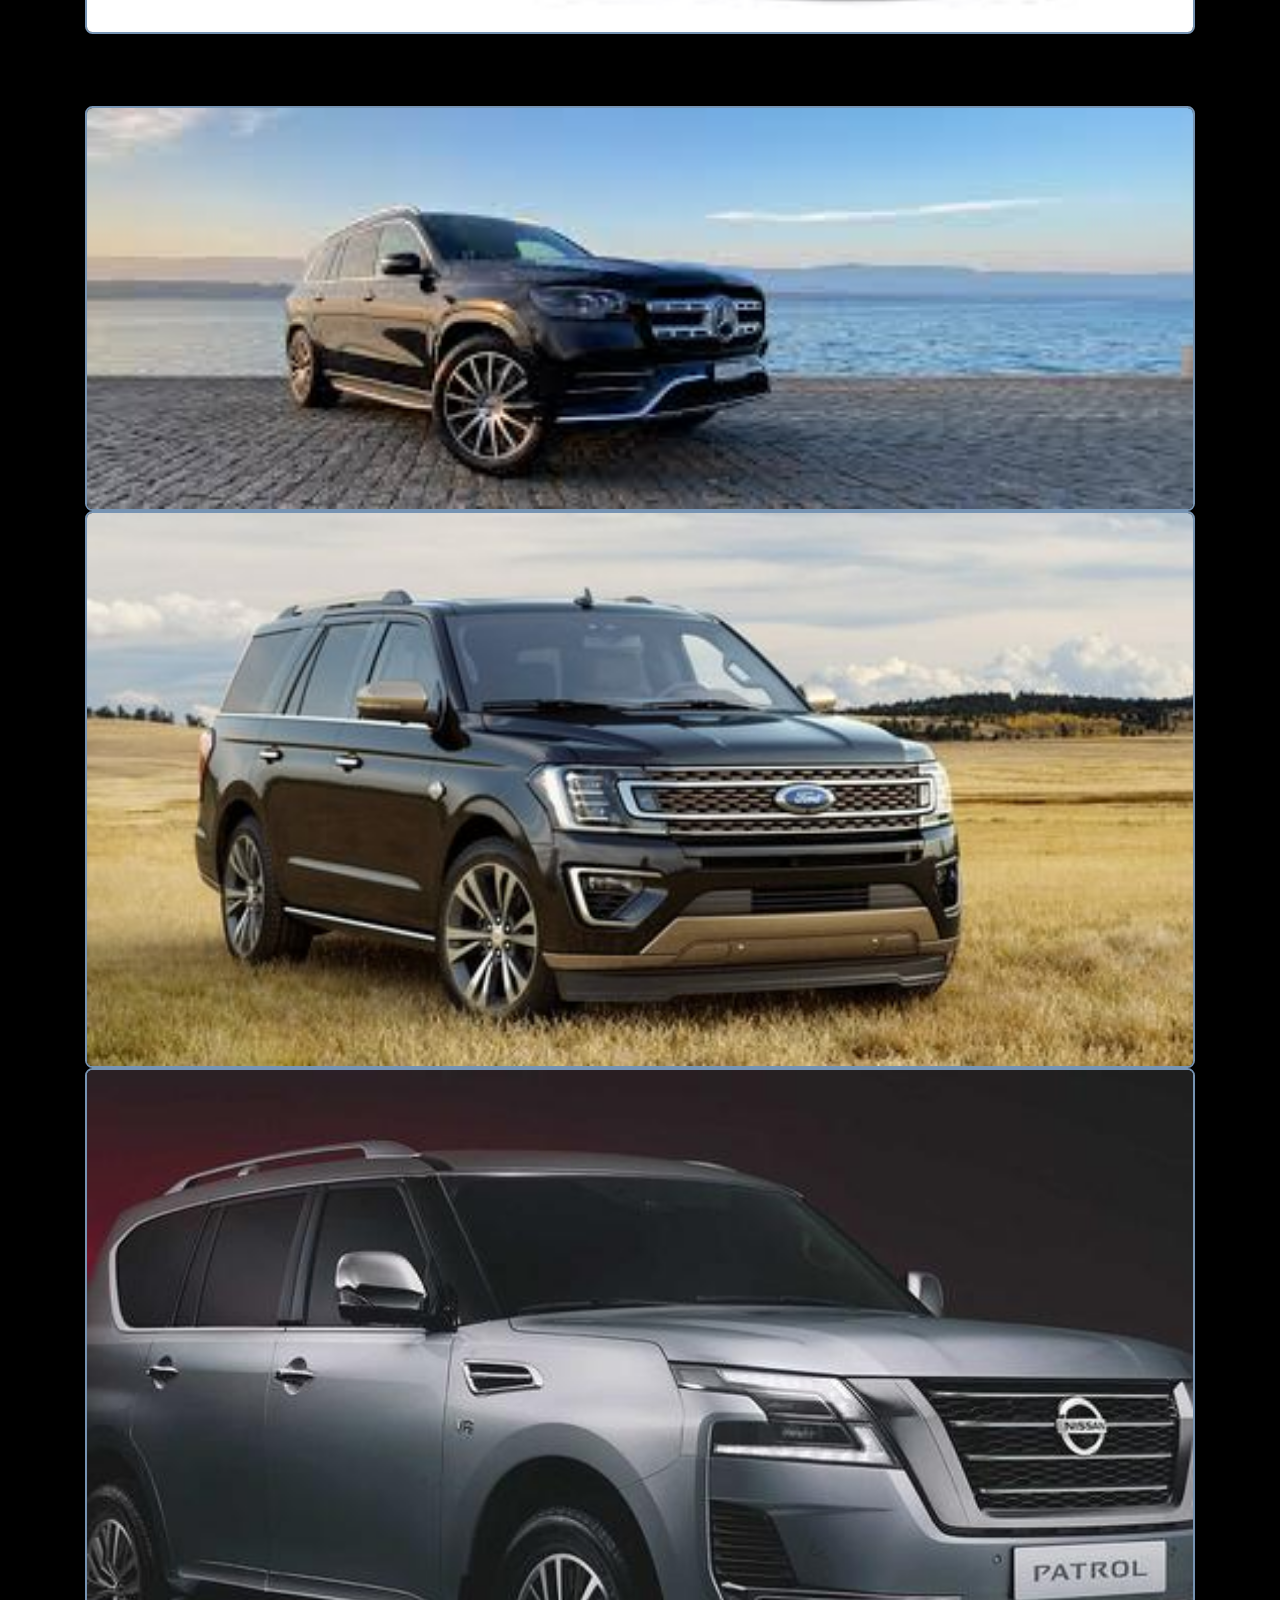
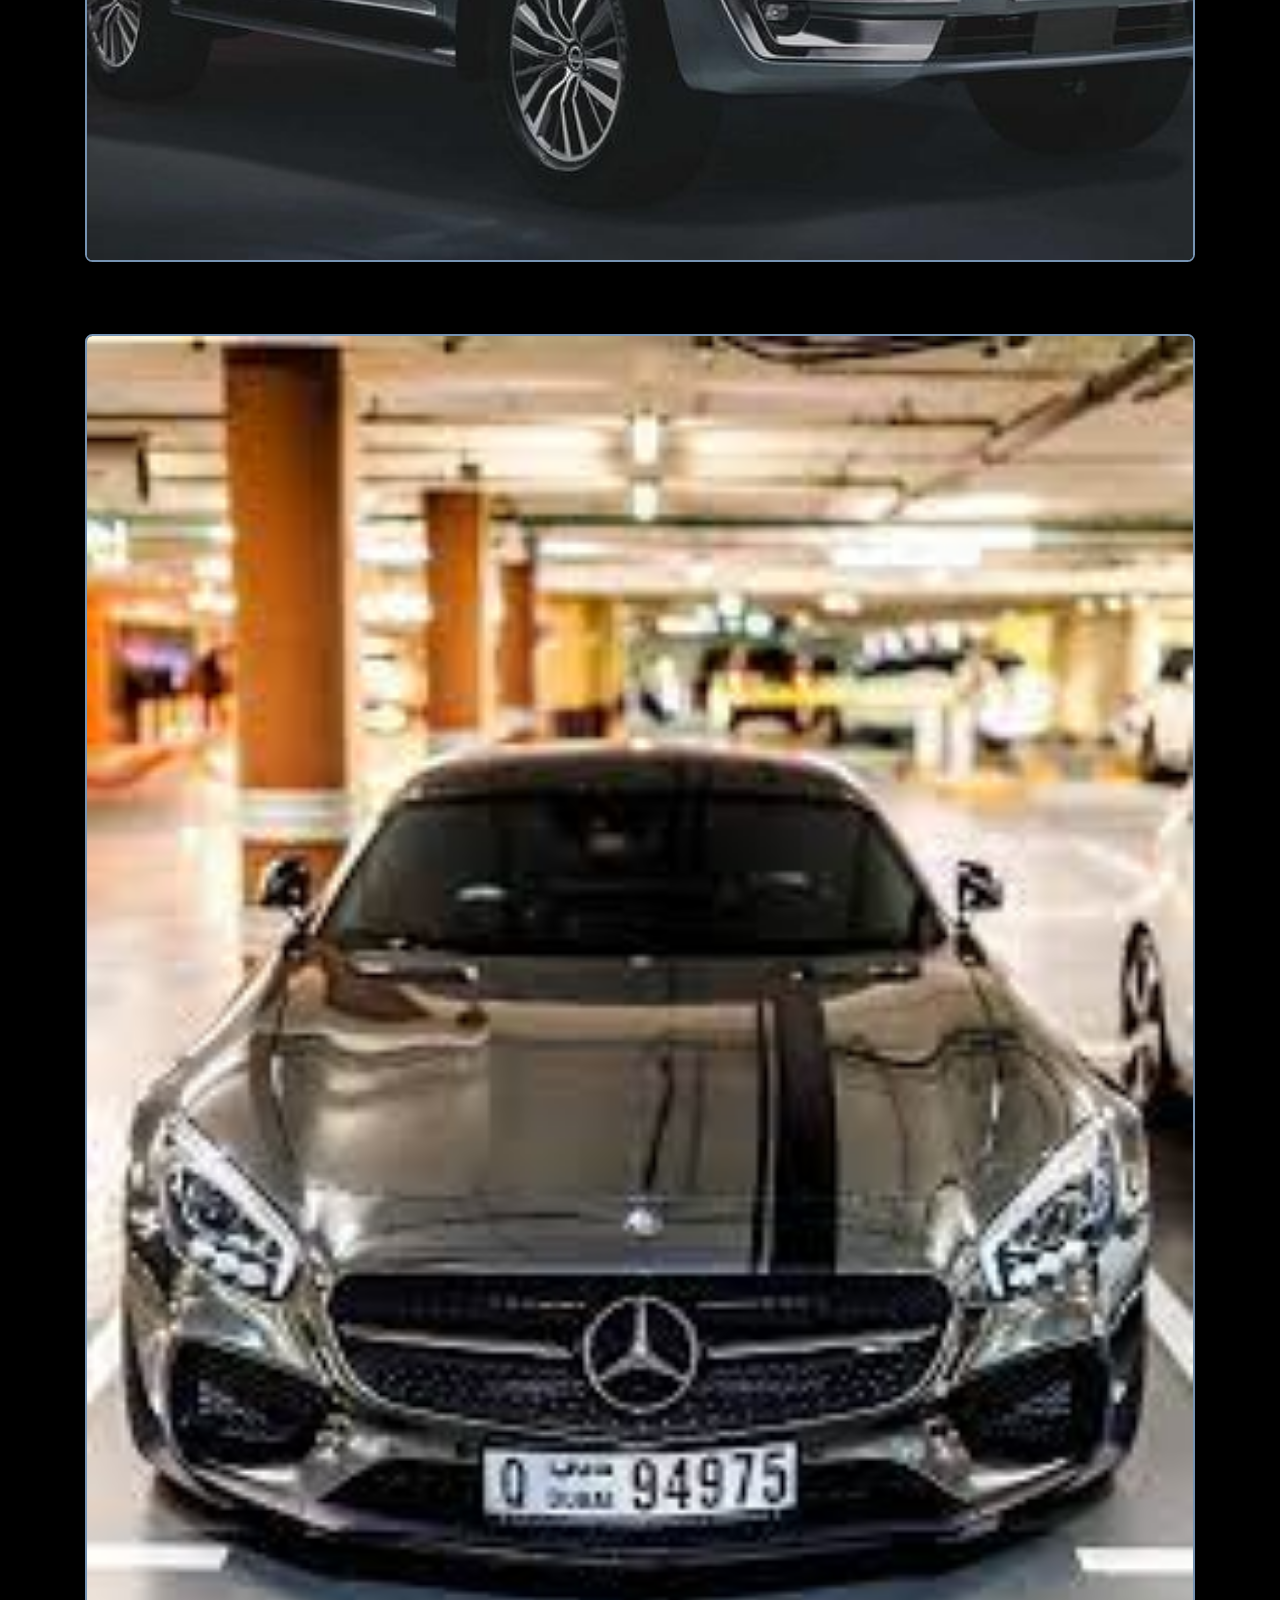
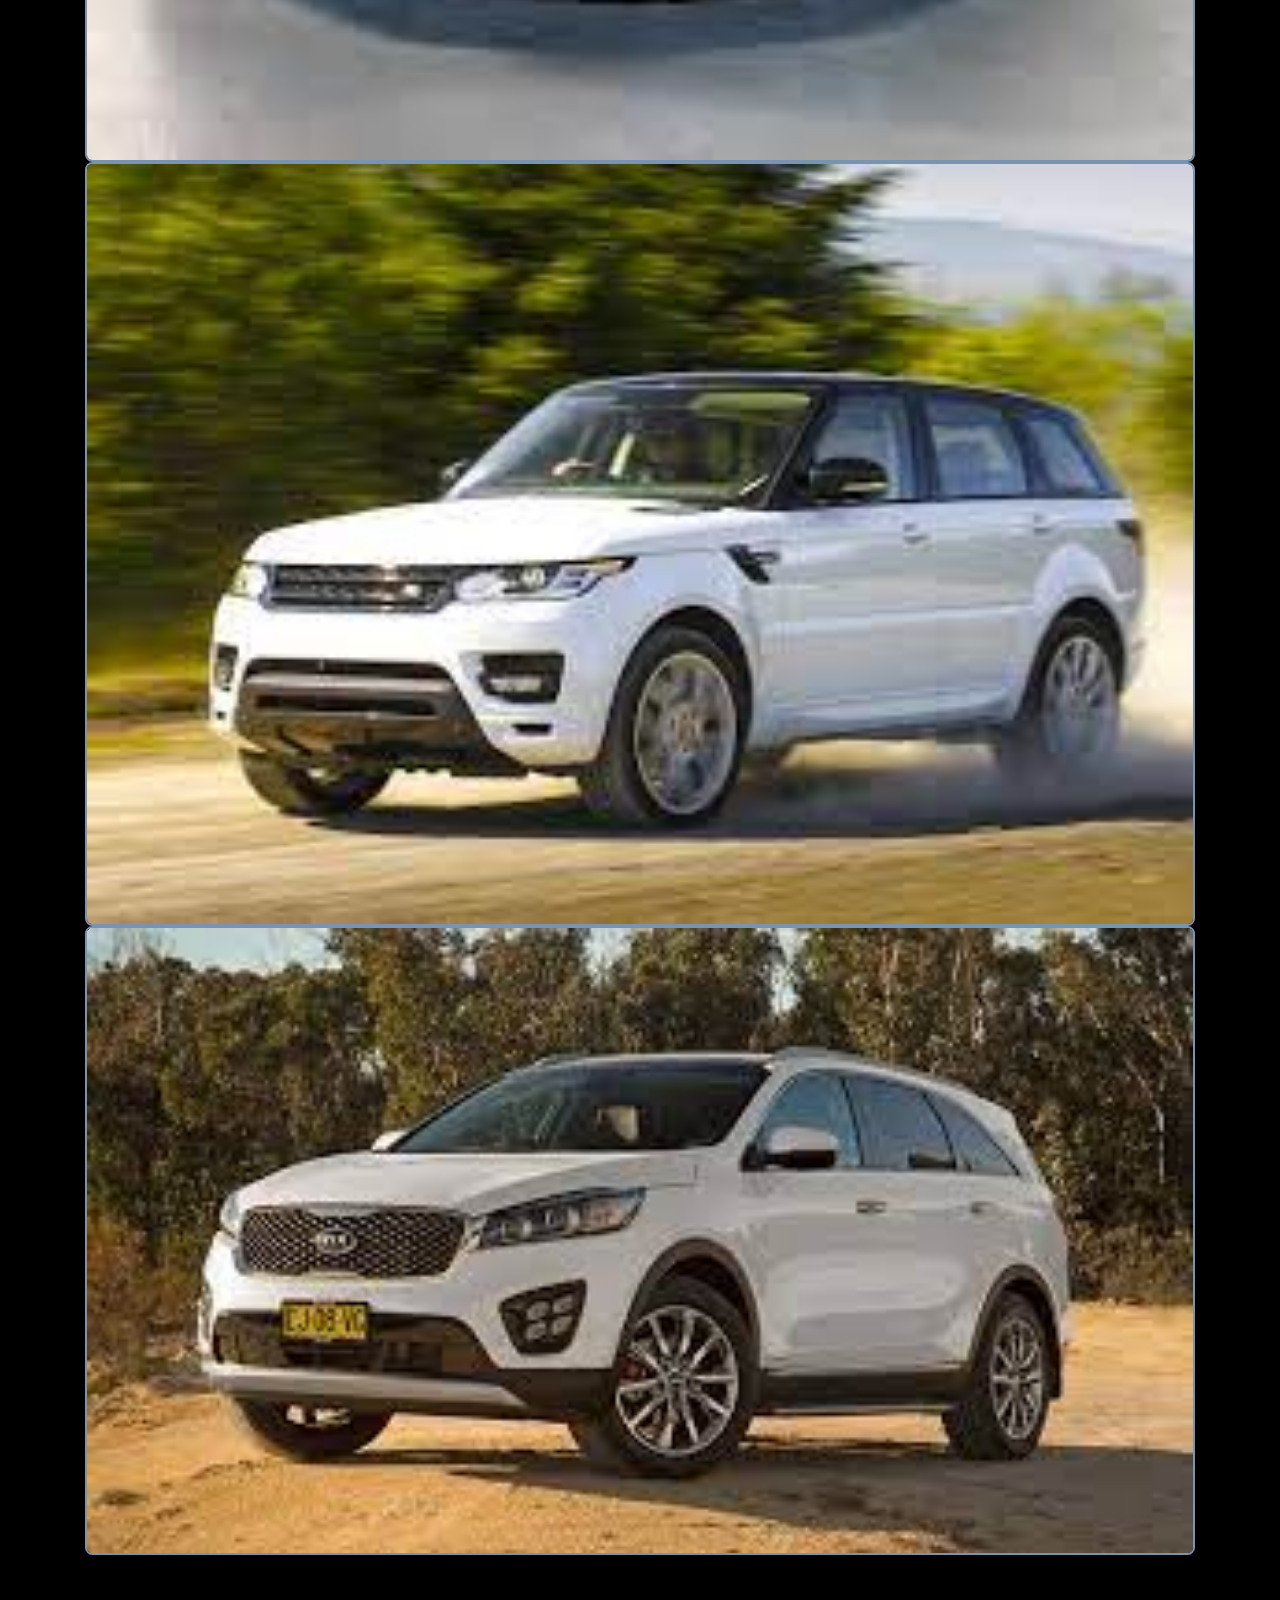
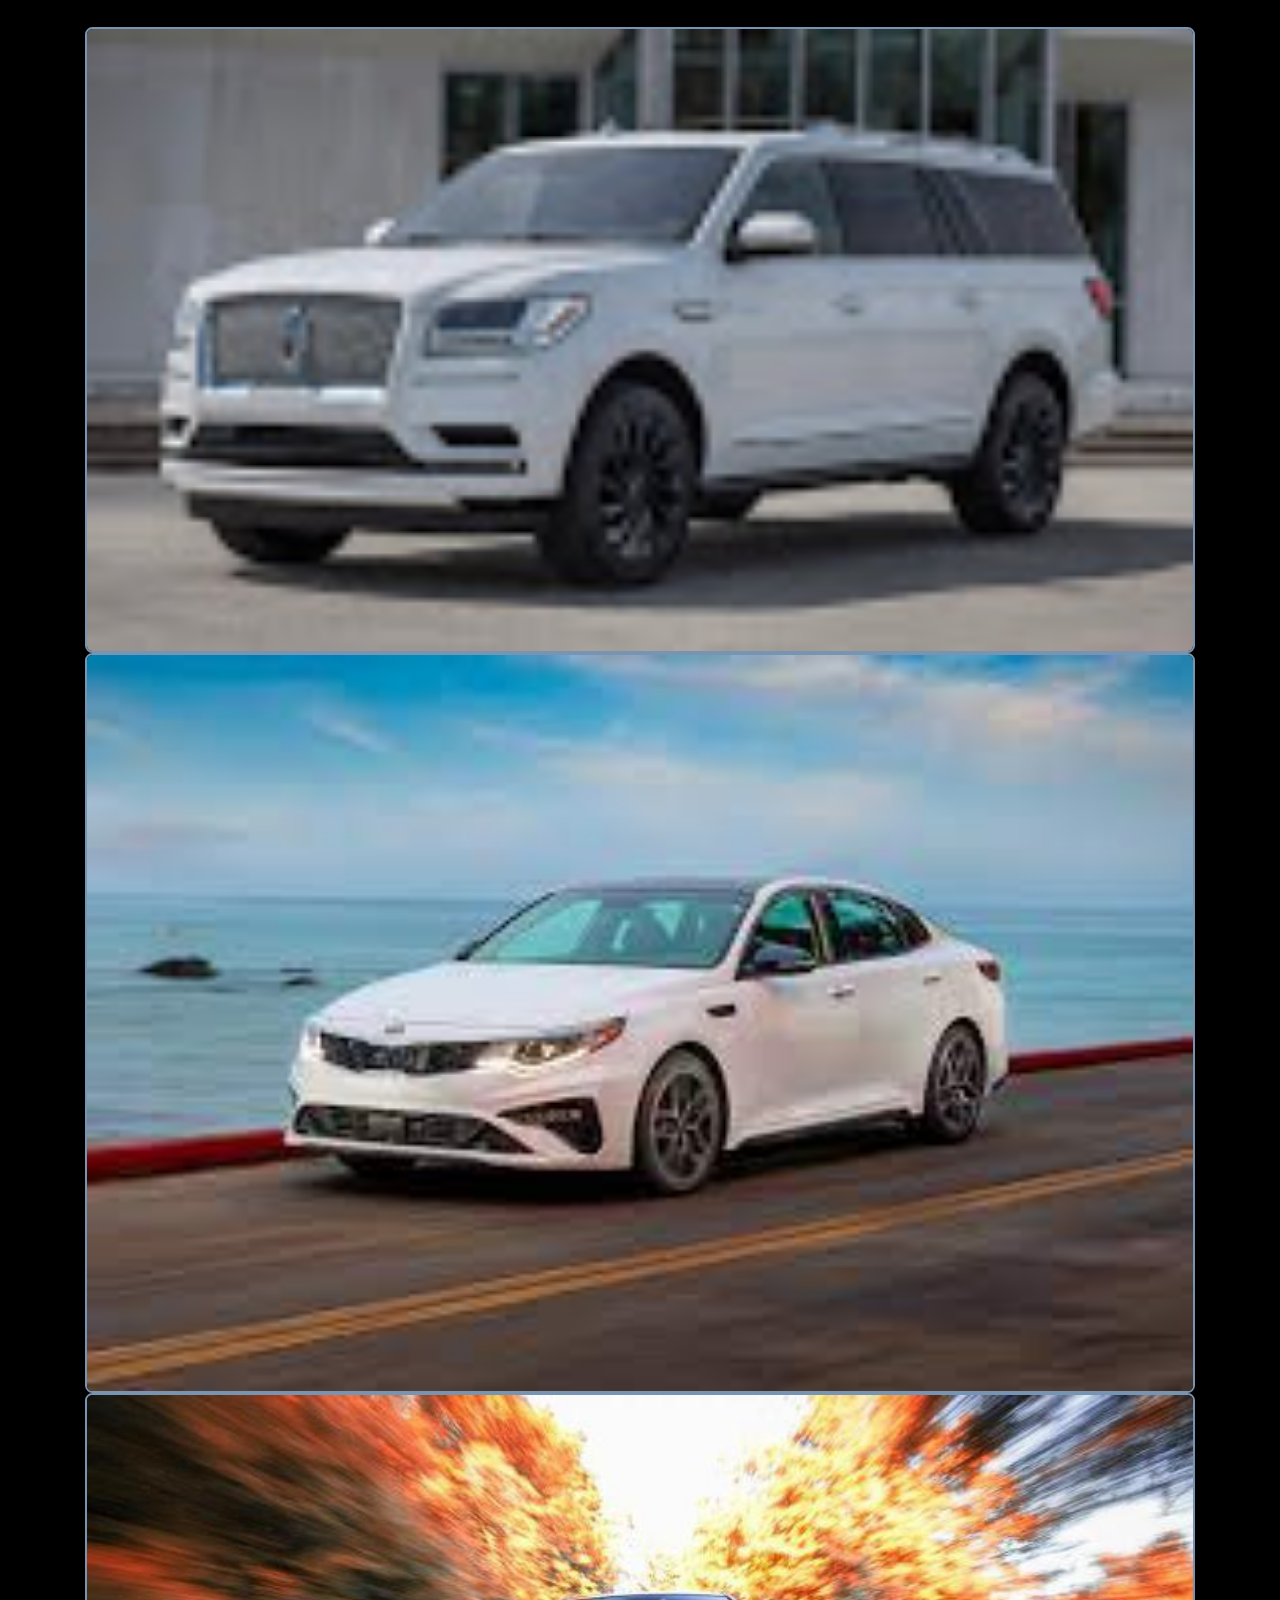
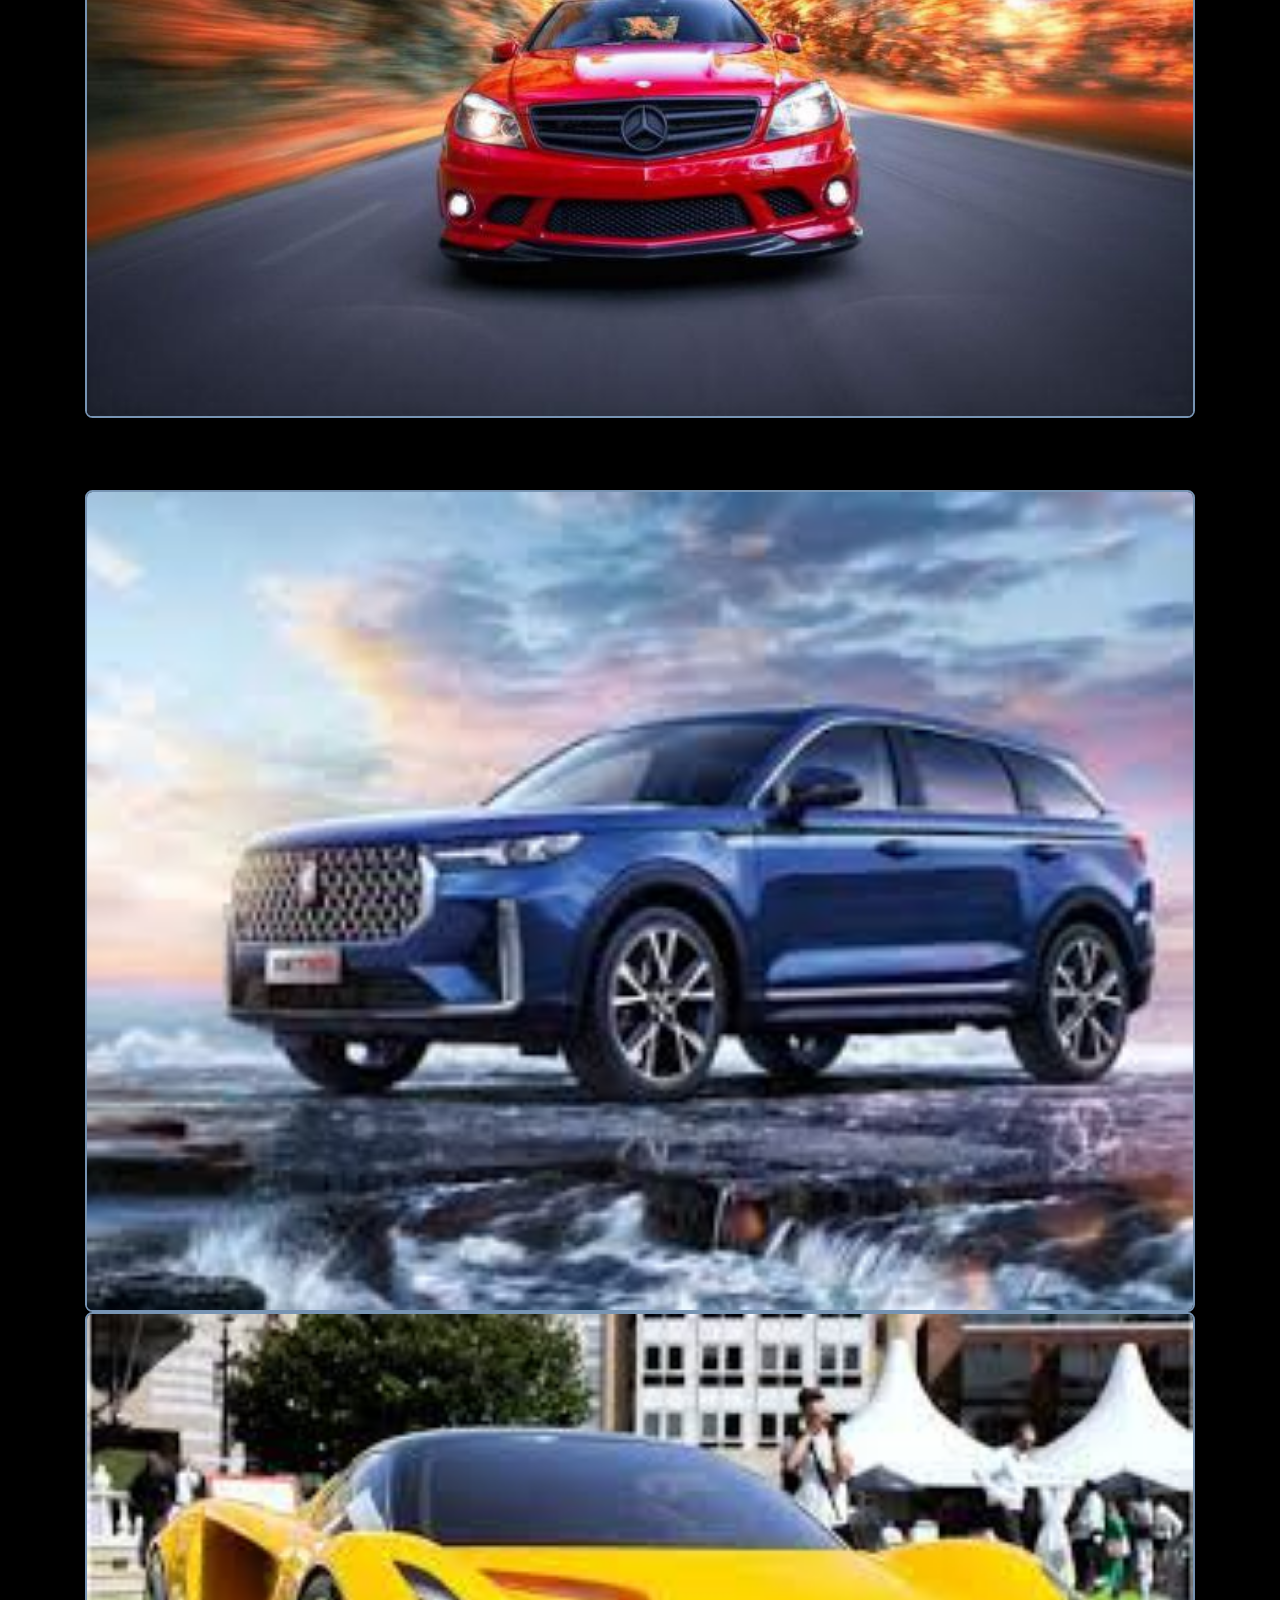
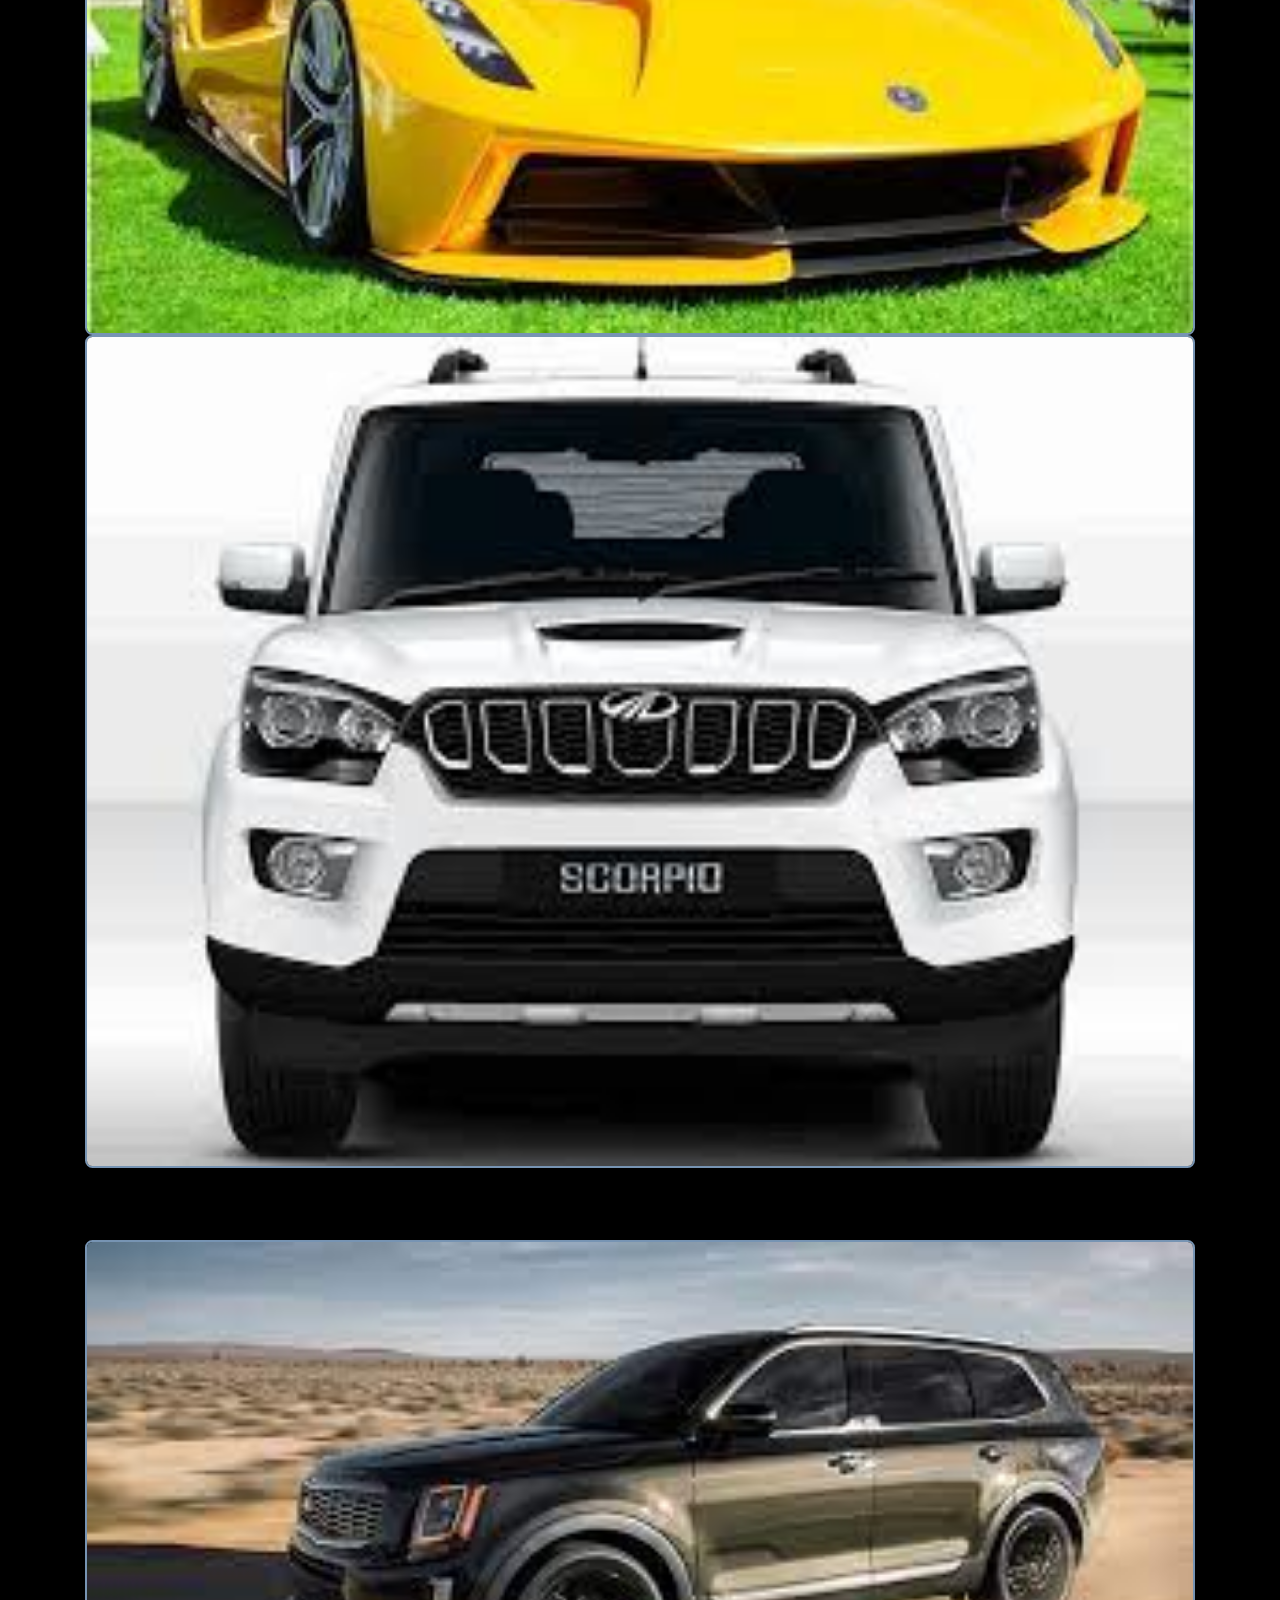
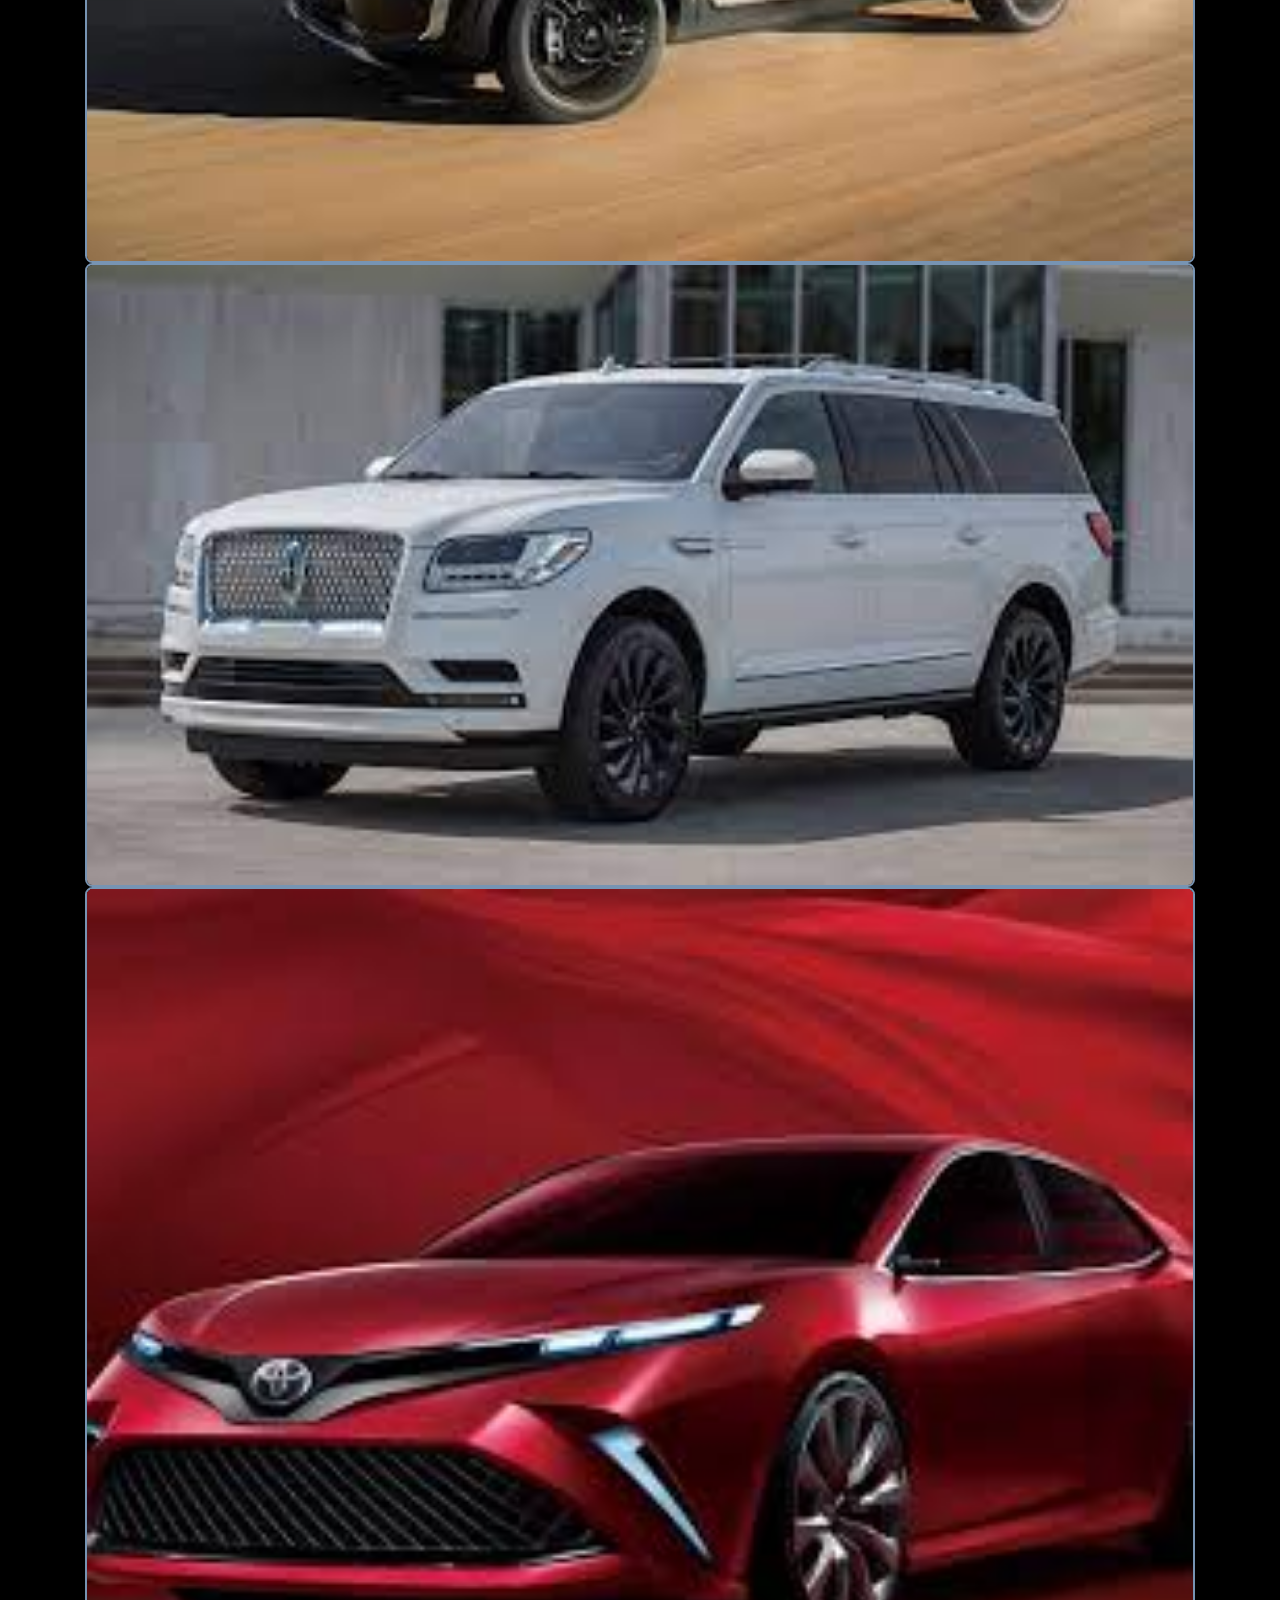
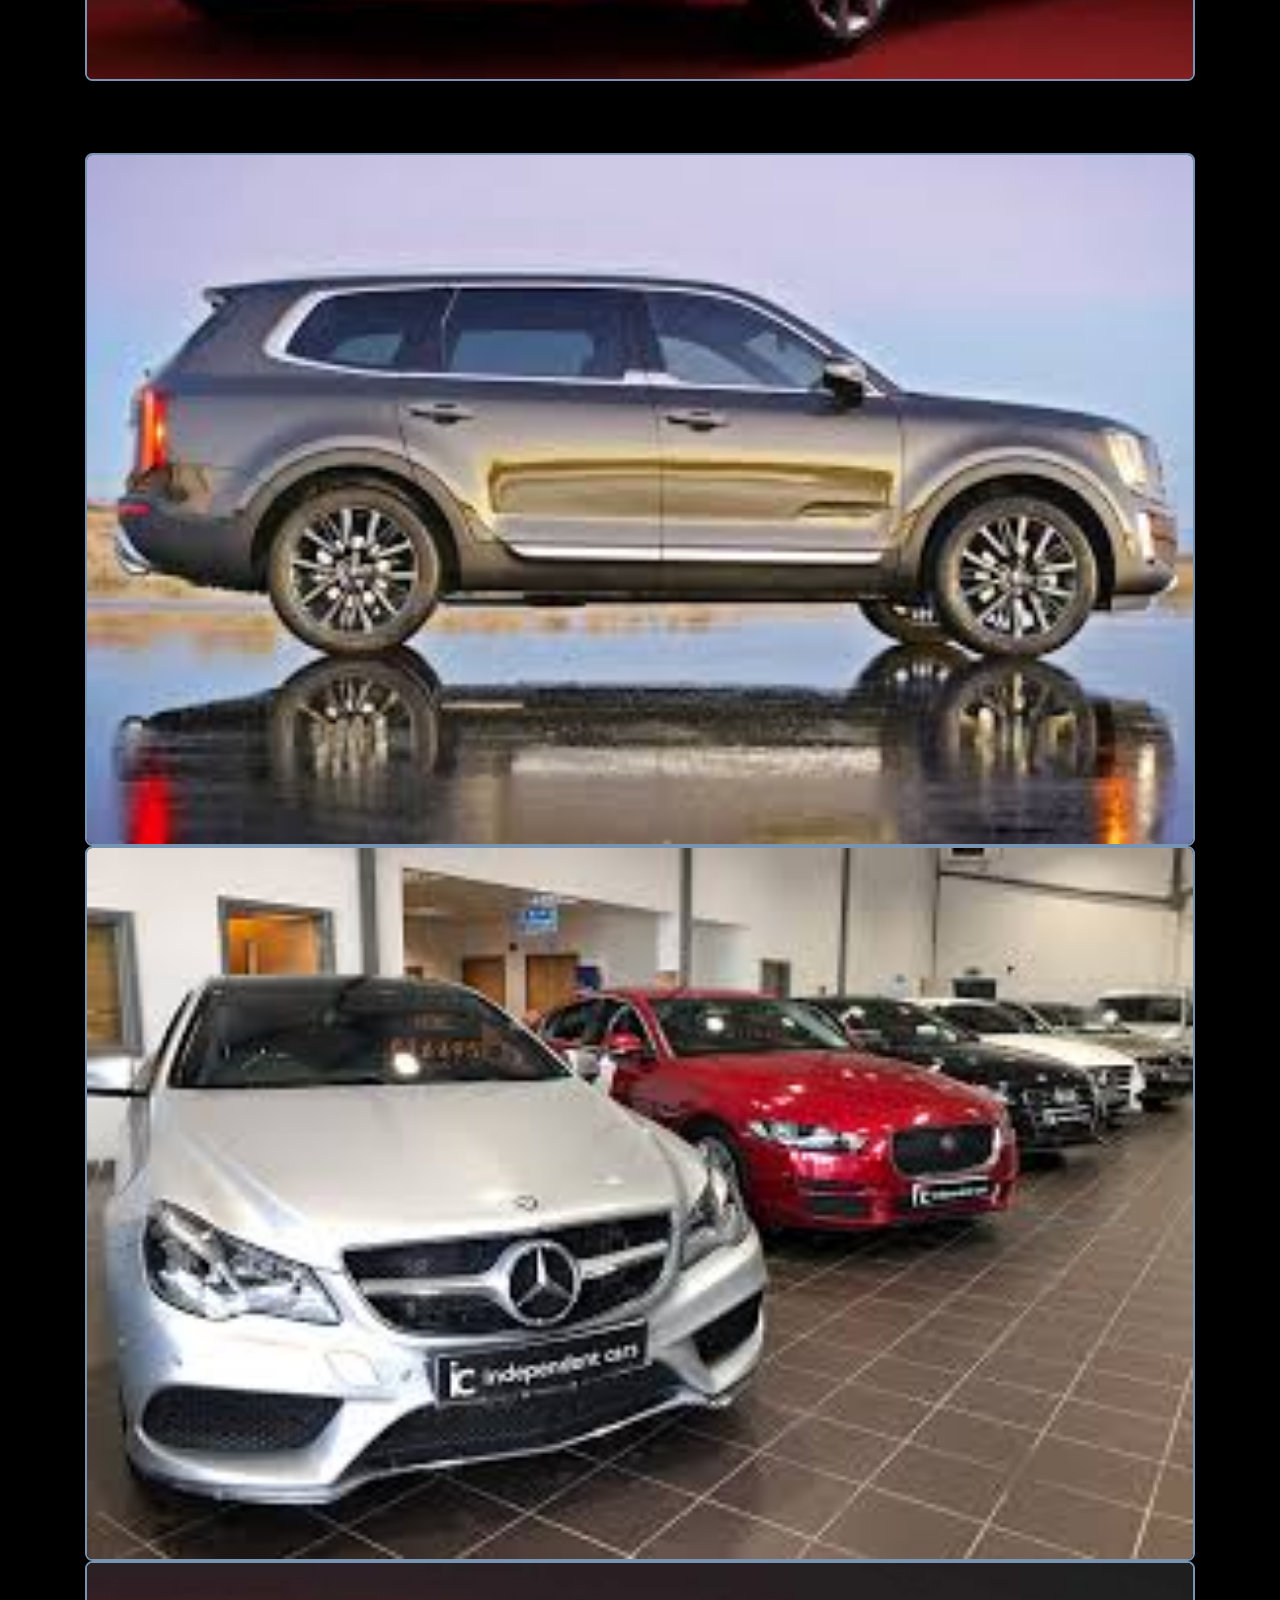
<file: gallery.html>
<!doctype html>
<html>
<head>
    <meta charset="utf-8">
    <meta name="viewport" content="width=device-width, initial-scale=1">
    <link rel="icon" href="imgs/logos/icon.png">
    <title>MICACARS | Home</title>
    <link rel="stylesheet" href="css/css.css">
    <link rel="stylesheet" href="https://cdnjs.cloudflare.com/ajax/libs/font-awesome/4.7.0/css/font-awesome.min.css">
    <link rel="stylesheet" href="css/slidshow.css">
    <link rel="stylesheet" href="css/gallary.css">
  
    
    
   



 <!-- NAVBAR -->
 <link href="https://fonts.googleapis.com/css?family=Quicksand:400,600,700&display=swap" rel="stylesheet">
 <link rel="stylesheet" href="fonts/icomoon/style.css">
 <link rel="stylesheet" href="css/owl.carousel.min.css">
 <link rel="stylesheet" href="css/bootstrap.min.css">
 <link rel="stylesheet" href="css/style.css">



</head>
 <body style="background-color: black" >


<!-- .For mobiles -->
     <div class="site-mobile-menu site-navbar-target">
         <div class="site-mobile-menu-header">
           <div class="site-mobile-menu-close mt-3">
             <span class="icon-close2 js-menu-toggle"></span>
           </div>
         </div>
         <div class="site-mobile-menu-body"></div>
       </div> 
       
   
       <!-- For Computers -->
       <header class="site-navbar mt-3">
         <div class="container-fluid">
           <div class="row align-items-center">
             <div class="site-logo col-6"><a href="index.html">MICACARS</a></div>
   


             <nav class="mx-auto site-navigation">


               <ul class="site-menu js-clone-nav d-none d-xl-block ml-0 pl-0">
                 <li><a href="index.html" class="nav-link active">Home</a></li>
                 



                 <li class="has-children">
                   <a href="department.html">Departments</a>
                   <ul class="dropdown">
                     <li><a href="car wash.html">Car Wash</a></li>
                     <li><a href="fixcars.html">Fixing Cars</a></li>
                     <li><a href="rent_cars.html">Rent Cars</a></li>
                   </ul>



                 </li>
                 <li class="has-children">
                   <a href="department.html">Others</a>
                   <ul class="dropdown">
                     <li><a href="department.html">Services</a></li>
                     <li><a href="gallery.html">Gallery</a></li>
                   </ul>
                 </li>
                 

                 <li><a href="contact us.html">Contact</a></li>
                 
                 <li class="d-lg-none"><a href="login.html">Log In</a></li>
               </ul>
             </nav>
             
             <div class="right-cta-menu text-right d-flex aligin-items-center col-6">
               <div class="ml-auto">
                
                 <a href="login.html" class="btn btn-primary border-width-2 d-none d-lg-inline-block"><span class="mr-2 icon-lock_outline"></span>Log In</a>
               </div>
               <a href="#" class="site-menu-toggle js-menu-toggle d-inline-block d-xl-none mt-lg-2 ml-3"><span class="icon-menu h3 m-0 p-0 mt-2"></span></a>
             </div>
           </div>
         </div>
       </header><br><br><br><br><br><br><br><br><br><br>






          <h2> Gallary</h2><br>
          <div class="gallary02" >
  
  
            <div class="container">
              <img src="imgs/Selling/01.jpg" alt="Avatar" class="image" style="width:100%">
              <div class="middle">
  
              </div>
            </div>
  
  
            <div class="container">
              <img src="imgs/Selling/02.jpg" alt="Avatar" class="image" style="width:100%">
              <div class="middle">
   
              </div>
            </div>
  
  
            <div class="container">
              <img src="imgs/Selling/03.jpg" alt="Avatar" class="image" style="width:100%">
              <div class="middle">
  
              </div>
            </div>
          </div>
  
  
        </div><br><br><br>
  
  
  
        <div class="gallary02" >
  
  
          <div class="column">
            <div class="container">
              <img src="imgs/Selling/car.jpg" alt="Avatar" class="image" style="width:100%">
              <div class="middle">
  
              </div>
            </div>
            <div class="container">
              <img src="imgs/Selling/eight.jpg" alt="Avatar" class="image" style="width:100%">
              <div class="middle">
  
              </div>
            </div>
            <div class="container">
              <img src="imgs/Selling/eleven.jpg" alt="Avatar" class="image" style="width:100%">
              <div class="middle">
  
              </div>
            </div>
          </div>  
  
  
  </div><br><br><br>
  
  <div class="gallary02" >
  
  
    <div class="container">
      <img src="imgs/Selling/five.jpg" alt="Avatar" class="image" style="width:100%">
      <div class="middle">

      </div>
    </div>


    <div class="container">
      <img src="imgs/Selling/Ford-Expedition-2020-gear-patrol.jpg" alt="Avatar" class="image" style="width:100%">
      <div class="middle">

      </div>
    </div>


    <div class="container">
      <img src="imgs/Selling/images (18).jpg" alt="Avatar" class="image" style="width:100%">
      <div class="middle">

      </div>
    </div>
  </div>


</div><br><br><br>



<div class="gallary02" >


  <div class="column">
    <div class="container">
      <img src="imgs/Selling/خىث.jpg" alt="Avatar" class="image" style="width:100%">
      <div class="middle">

      </div>
    </div>
    <div class="container">
      <img src="imgs/Selling/تنزيل.jpg" alt="Avatar" class="image" style="width:100%">
      <div class="middle">

      </div>
    </div>
    <div class="container">
      <img src="imgs/Selling/تنزيل (1).jpg" alt="Avatar" class="image" style="width:100%">
      <div class="middle">

      </div>
    </div>
  </div>  


</div><br><br><br>

<div class="gallary02" >
  
  
    <div class="container">
      <img src="imgs/Selling/unnamed.jpg" alt="Avatar" class="image" style="width:100%">
      <div class="middle">

      </div>
    </div>


    <div class="container">
      <img src="imgs/Selling/two.jpg" alt="Avatar" class="image" style="width:100%">
      <div class="middle">

      </div>
    </div>


    <div class="container">
      <img src="imgs/Selling/icon.jpg" alt="Avatar" class="image" style="width:100%">
      <div class="middle">

      </div>
    </div>
  </div>


</div><br><br><br>



<div class="gallary02" >


  <div class="column">
    <div class="container">
      <img src="imgs/Selling/seven.jpg" alt="Avatar" class="image" style="width:100%">
      <div class="middle">

      </div>
    </div>
    <div class="container">
      <img src="imgs/Selling/one.jpg" alt="Avatar" class="image" style="width:100%">
      <div class="middle">

      </div>
    </div>
    <div class="container">
      <img src="imgs/Selling/nine.jpg" alt="Avatar" class="image" style="width:100%">
      <div class="middle">

      </div>
    </div>
  </div>  


</div><br><br><br>

<div class="gallary02" >
  
  
    <div class="container">
      <img src="imgs/Selling/images (6).jpg" alt="Avatar" class="image" style="width:100%">
      <div class="middle">

      </div>
    </div>


    <div class="container">
      <img src="imgs/Selling/images (8).jpg" alt="Avatar" class="image" style="width:100%">
      <div class="middle">

      </div>
    </div>


    <div class="container">
      <img src="imgs/Selling/images (9).jpg" alt="Avatar" class="image" style="width:100%">
      <div class="middle">

      </div>
    </div>
  </div>


</div><br><br><br>



<div class="gallary02" >


  <div class="column">
    <div class="container">
      <img src="imgs/Selling/images (7).jpg" alt="Avatar" class="image" style="width:100%">
      <div class="middle">

      </div>
    </div>
    <div class="container">
      <img src="imgs/Selling/images.jpg" class="image" style="width:100%">
      <div class="middle">

      </div>
    </div>
    <div class="container">
      <img src="imgs/Selling/images (18).jpg" alt="Avatar" class="image" style="width:100%">
      <div class="middle">

      </div>
    </div>
  </div>  


</div><br><br><br>









 <footer>
  Copyright 2021 &copy; MICA<img src="imgs/logos/icon.png" width="20px">CARS . All Rights Reserved.<br>
  Developed by &#64; <a class="ebrahim" href="https://ebrahimalshaibani.github.io/ebrahim/" > Ebrahim Al-Shaibani</a><br>
</footer>
<footer><button id="scrollToTopBtn">▲</button></footer>




        <script src="js/jquery-3.3.1.min.js"></script>
        <script src="js/popper.min.js"></script>
        <script src="js/bootstrap.min.js"></script>
        <script src="js/jquery.sticky.js"></script>
        <script src="js/main.js"></script>
        <script src="js/totopbutton.js"></script>
        <script src="js/slidshow.js"></script>

    </body>
    
    
    
    
</html>
</file>
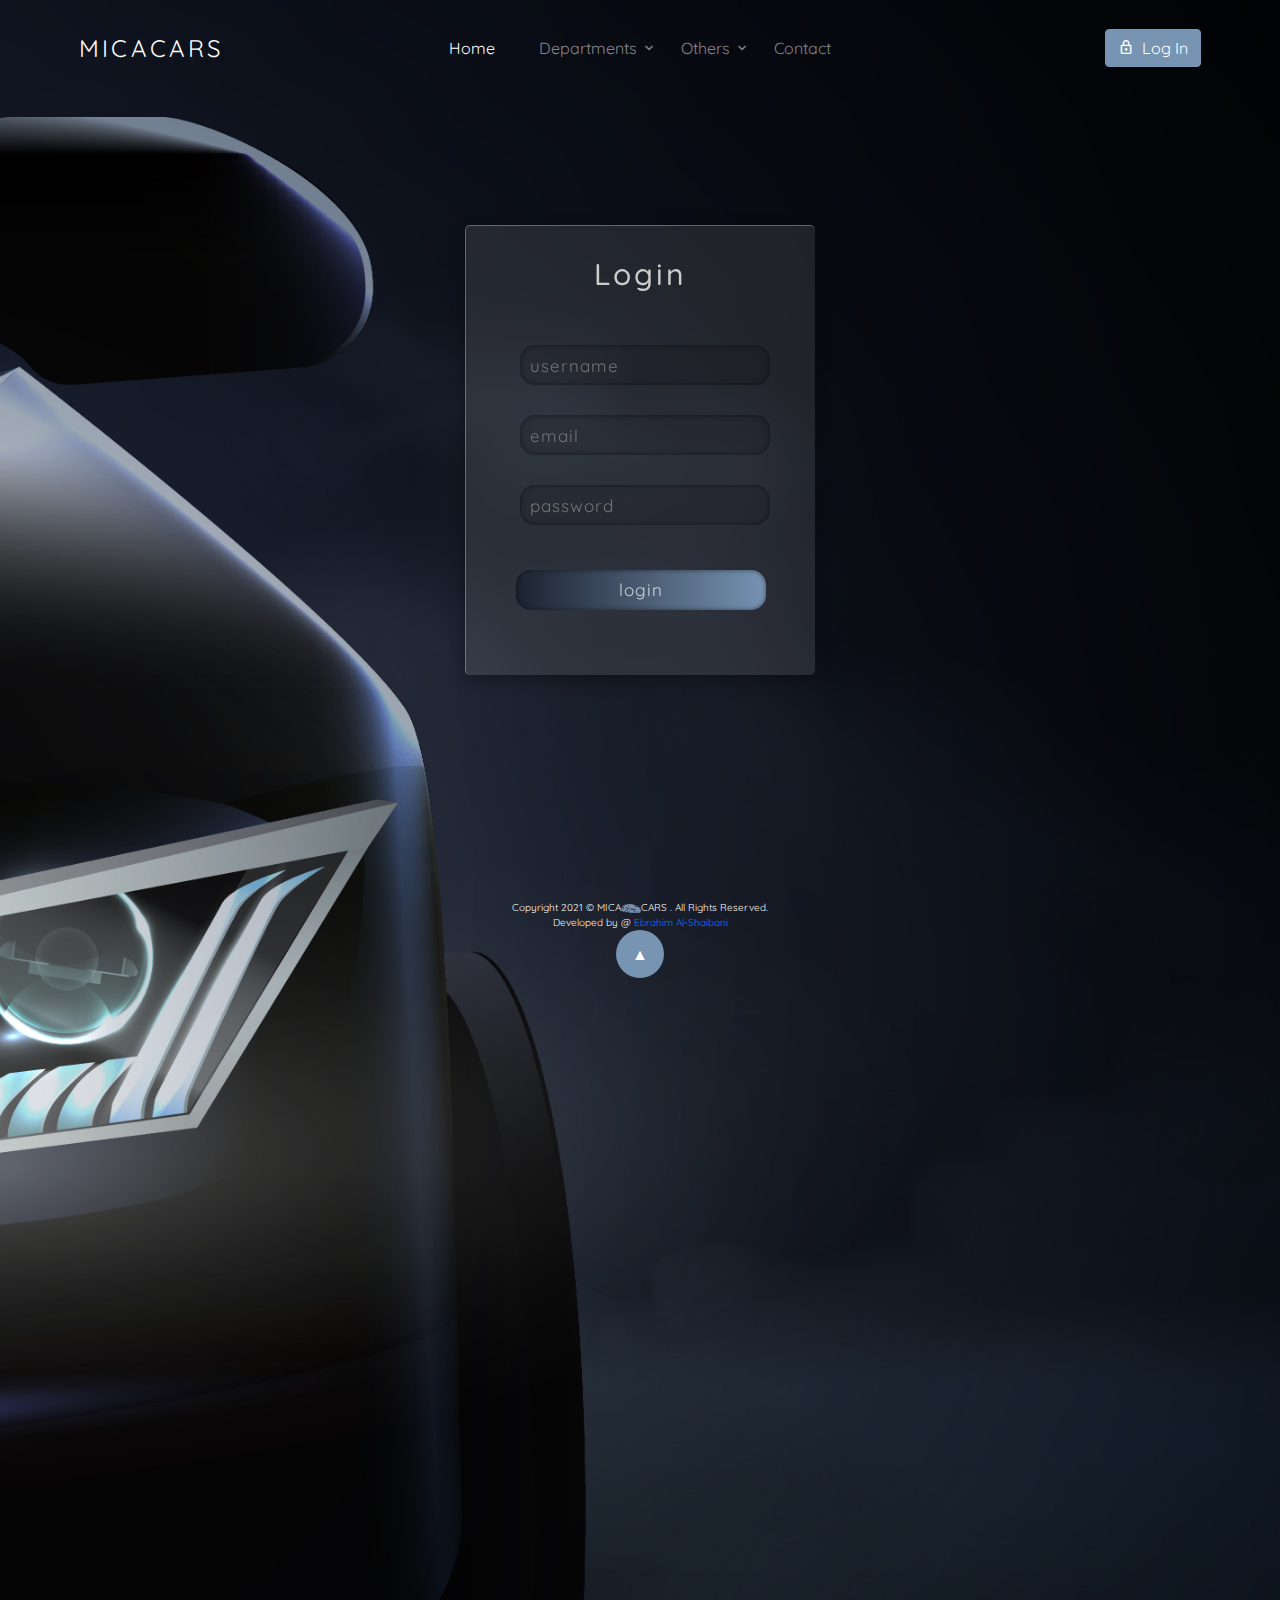
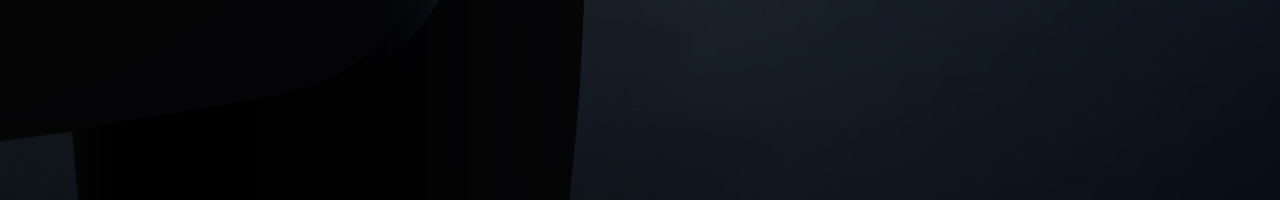
<file: login.html>
<!DOCTYPE html>
<html lang="en">
<head>
    <meta charset="UTF-8">
    <meta http-equiv="X-UA-Compatible" content="IE=edge">
    <meta name="viewport" content="width=device-width, initial-scale=1.0">
    <link rel="stylesheet" href="css/css.css">
    <link rel="stylesheet" href="css/login.css">
    <link rel="icon" href="imgs/logos/icon.png">
    <title>MICACARS | login</title>

  <!-- NAVBAR -->
  <link href="https://fonts.googleapis.com/css?family=Quicksand:400,600,700&display=swap" rel="stylesheet">
  <link rel="stylesheet" href="fonts/icomoon/style.css">
  <link rel="stylesheet" href="css/owl.carousel.min.css">
  <link rel="stylesheet" href="css/bootstrap.min.css">
  <link rel="stylesheet" href="css/style.css">



</head>
  <body style="background-color: black" >


<!-- .For mobiles -->
      <div class="site-mobile-menu site-navbar-target">
          <div class="site-mobile-menu-header">
            <div class="site-mobile-menu-close mt-3">
              <span class="icon-close2 js-menu-toggle"></span>
            </div>
          </div>
          <div class="site-mobile-menu-body"></div>
        </div> 
        
    
        <!-- For Computers -->
        <header class="site-navbar mt-3">
          <div class="container-fluid">
            <div class="row align-items-center">
              <div class="site-logo col-6"><a href="index.html">MICACARS</a></div>
    


              <nav class="mx-auto site-navigation">


                <ul class="site-menu js-clone-nav d-none d-xl-block ml-0 pl-0">
                  <li><a href="index.html" class="nav-link active">Home</a></li>
                  



                  <li class="has-children">
                    <a href="department.html">Departments</a>
                    <ul class="dropdown">
                      <li><a href="car wash.html">Car Wash</a></li>
                      <li><a href="fixcars.html">Fixing Cars</a></li>
                      <li><a href="rent_cars.html">Rent Cars</a></li>
                    </ul>



                  </li>
                  <li class="has-children">
                    <a href="department.html">Others</a>
                    <ul class="dropdown">
                      <li><a href="department.html">Services</a></li>
                      <li><a href="gallery.html">Gallery</a></li>
                    </ul>
                  </li>
                  

                  <li><a href="contact us.html">Contact</a></li>
                  
                  <li class="d-lg-none"><a href="login.html">Log In</a></li>
                </ul>
              </nav>
              
              <div class="right-cta-menu text-right d-flex aligin-items-center col-6">
                <div class="ml-auto">
                 
                  <a href="login.html" class="btn btn-primary border-width-2 d-none d-lg-inline-block"><span class="mr-2 icon-lock_outline"></span>Log In</a>
                </div>
                <a href="#" class="site-menu-toggle js-menu-toggle d-inline-block d-xl-none mt-lg-2 ml-3"><span class="icon-menu h3 m-0 p-0 mt-2"></span></a>
              </div>
            </div>
          </div>
        </header>




<div class="form-container">
<form  action="" id="form" >
<h3>Login</h3>
<class class="container">
<span class="icon"><i class="fas fa-user"></i></span>
<input type="text" placeholder="username"/>
<div class="container">
<span class="icon"><i class="fas fa-at"></i></span>
<input type="email" placeholder="email"/>
</div>
<div class="container">
<span class="icon"><i class="fas fa-lock"></i></span>
<input type="password" placeholder="password"/>
</div>
<input type="submit" value="login">
    </class>
</form>
    
</div>
<footer>
    Copyright 2021 &copy; MICA<img src="imgs/logos/icon.png" width="20px">CARS . All Rights Reserved.<br>
    Developed by &#64; <a class="ebrahim" href="https://ebrahimalshaibani.github.io/ebrahim/" > Ebrahim Al-Shaibani</a><br>
    <button id="scrollToTopBtn">▲</button>
 </footer>


 
<script src="js/login.js"></script>
<script src="js/jquery-3.3.1.min.js"></script>
<script src="js/popper.min.js"></script>
<script src="js/bootstrap.min.js"></script>
<script src="js/jquery.sticky.js"></script>
<script src="js/main.js"></script>
<script src="js/totopbutton.js"></script>

</body>
</html>
</file>
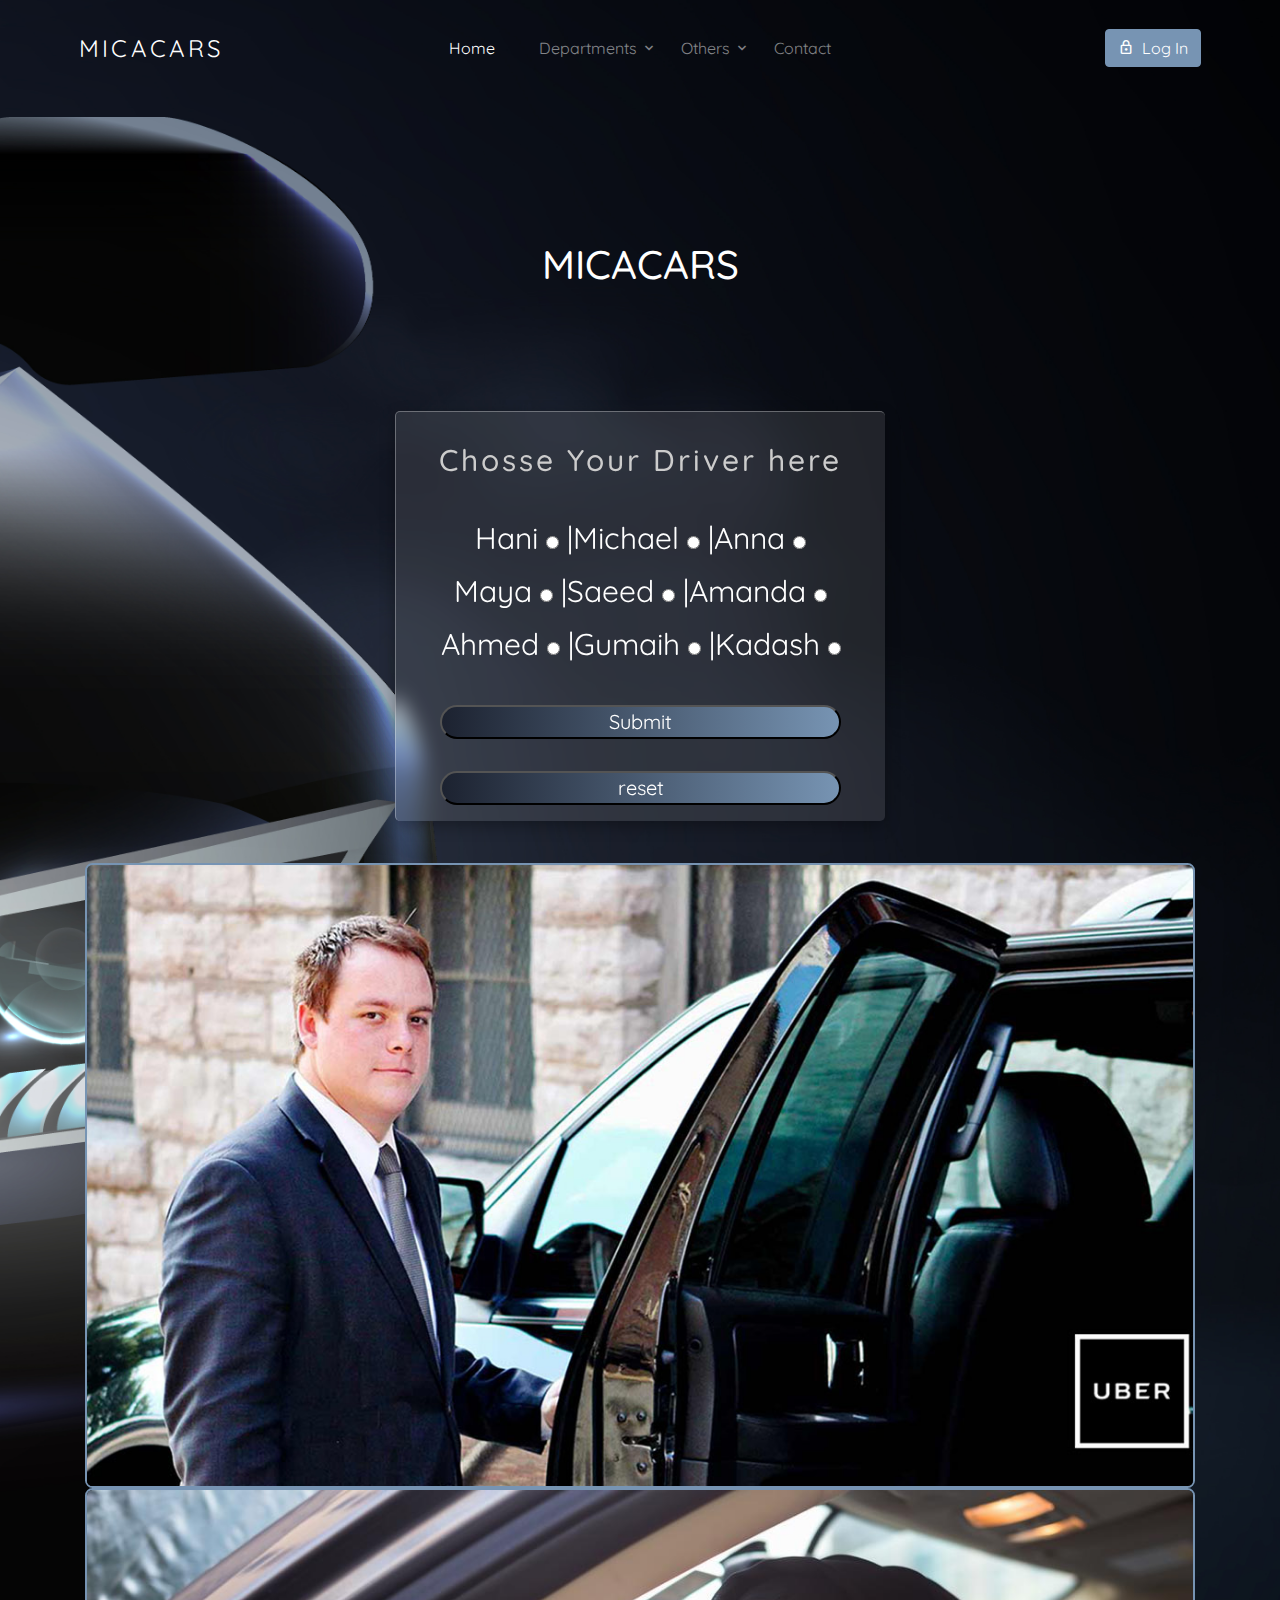
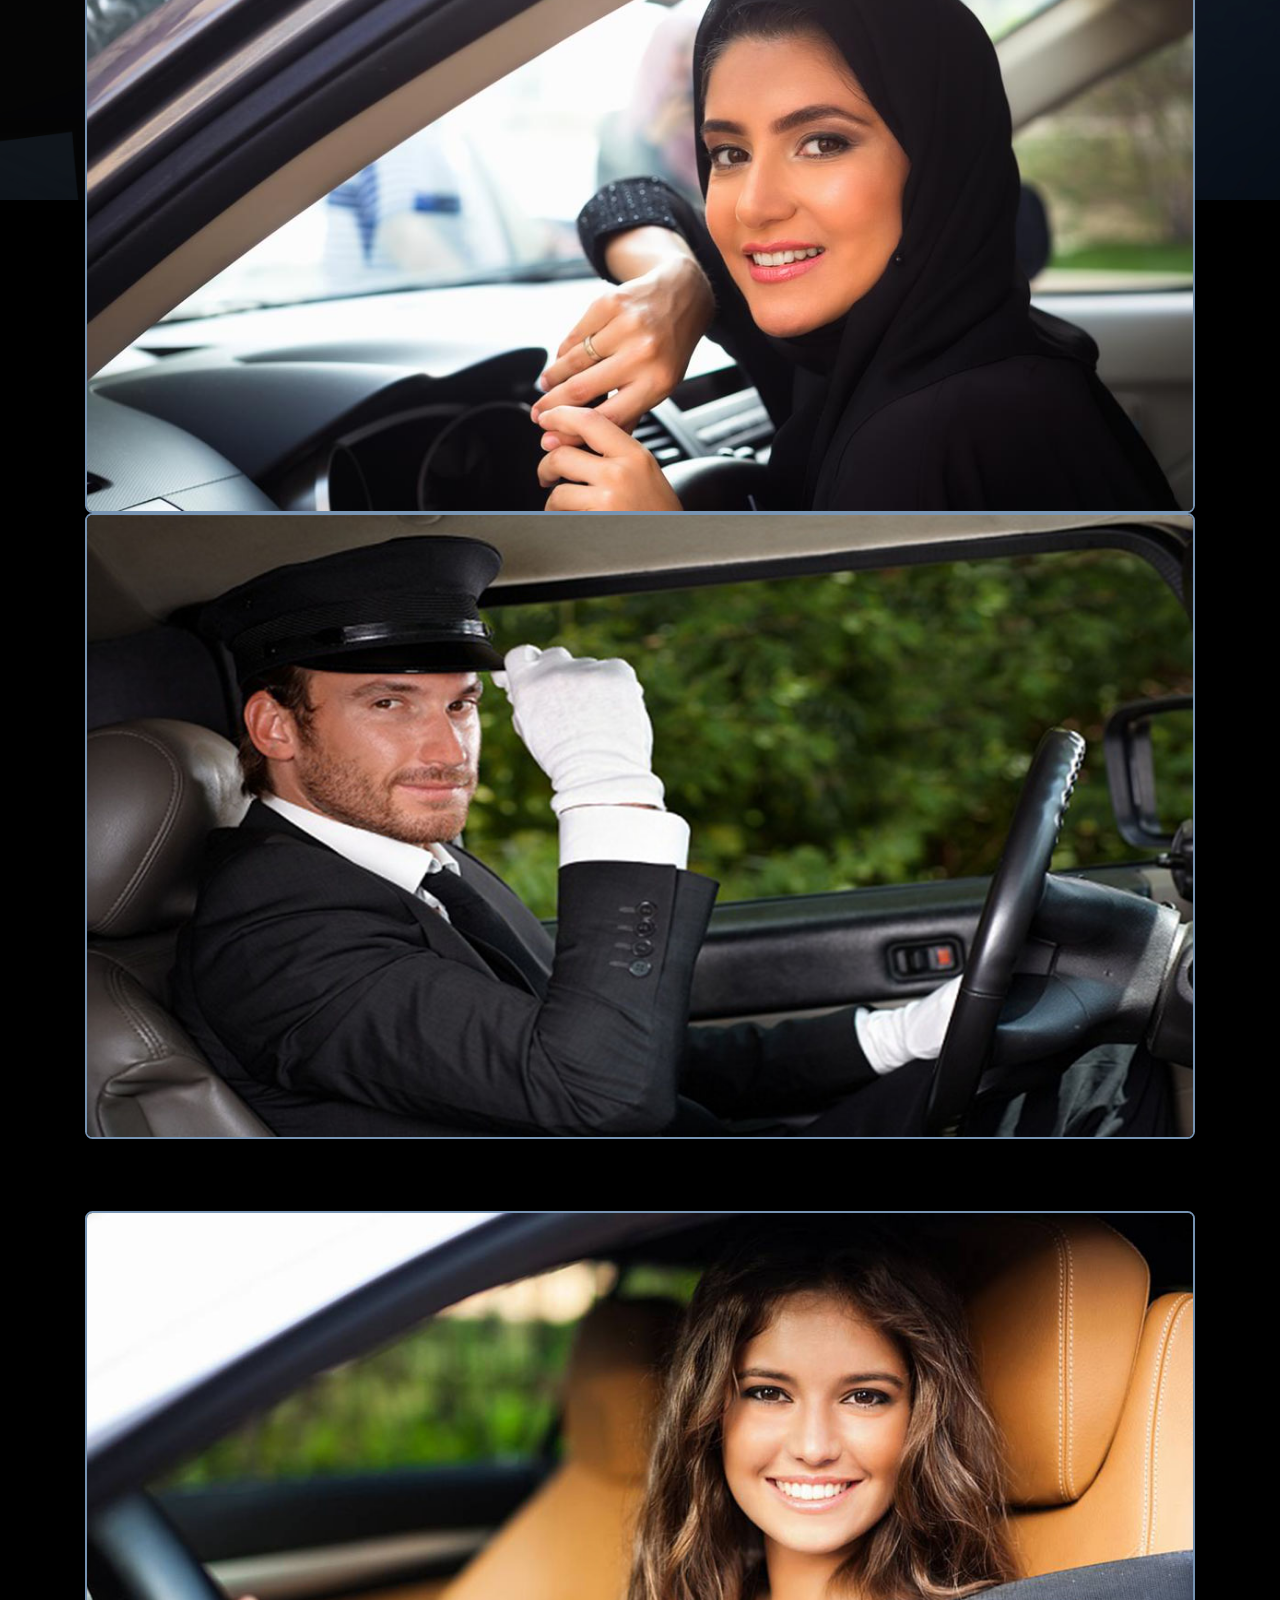
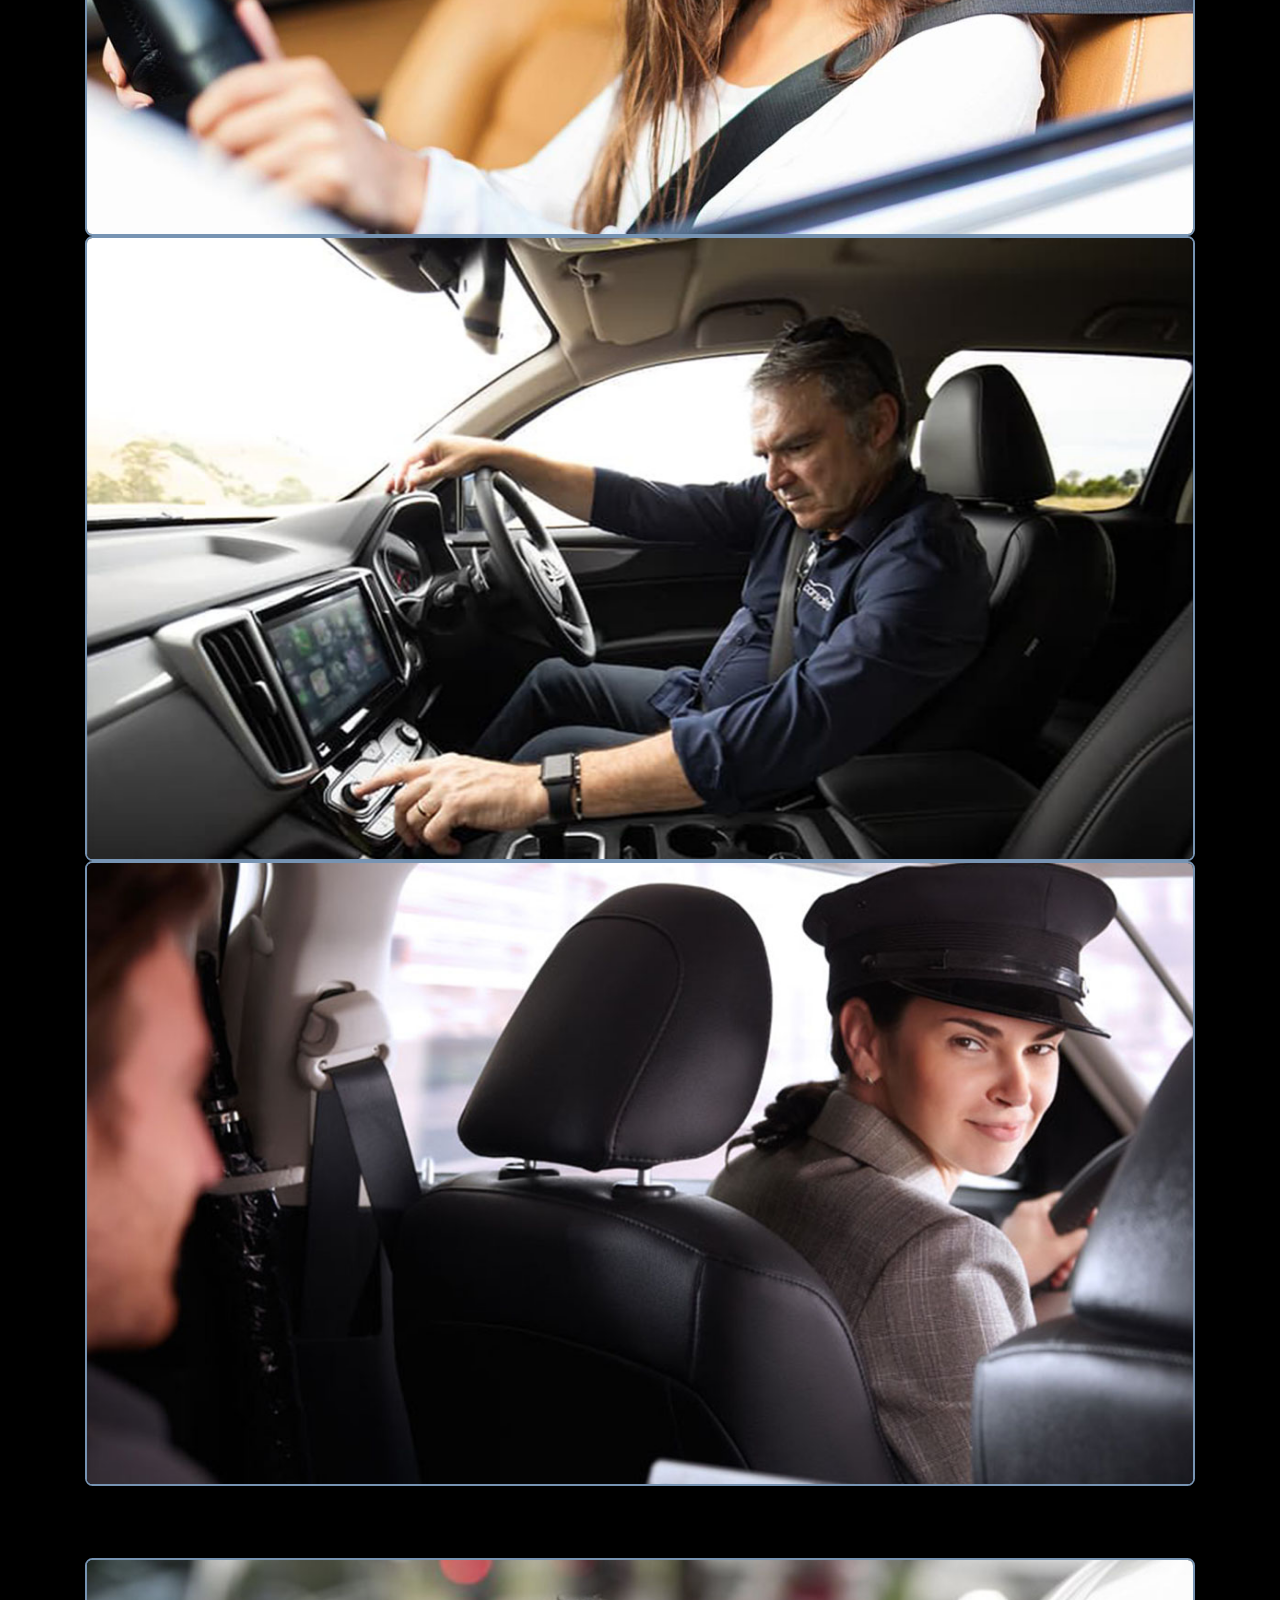
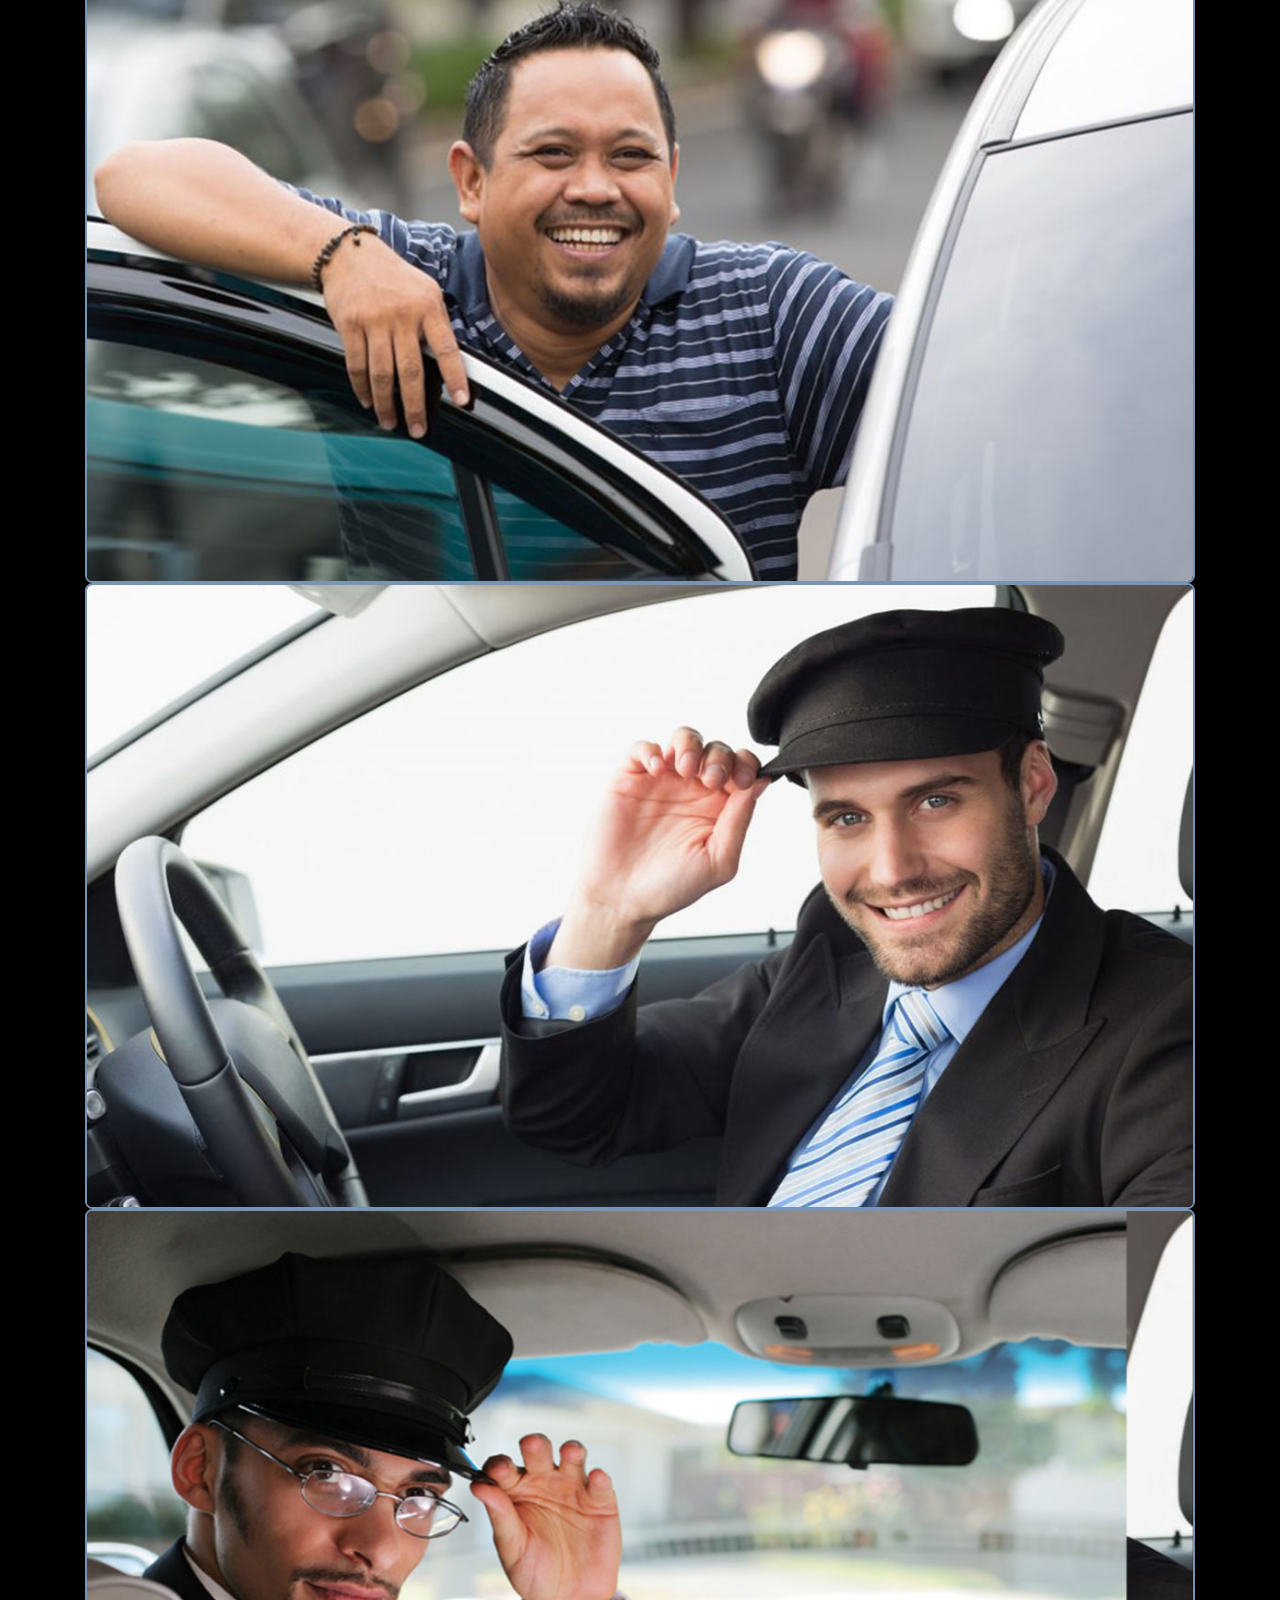
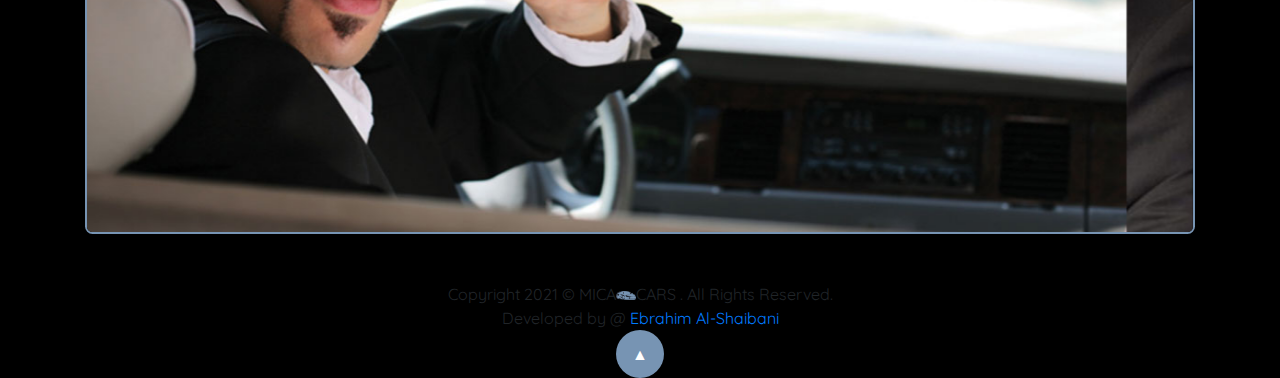
<file: rent_cars.html>
<!doctype html>
<html>
<head>
    <meta charset="utf-8">
    <meta name="viewport" content="width=device-width, initial-scale=1">
    <link rel="icon" href="imgs/logos/icon.png">
    <title>MICACARS | Rent Cars</title>
    <link rel="stylesheet" href="css/drivers.css">
    <link rel="stylesheet" href="css/gallary.css">
    <link rel="stylesheet" href="css/style.css">
    <link rel="stylesheet" href="css/css.css">
 <!-- NAVBAR -->
 <link href="https://fonts.googleapis.com/css?family=Quicksand:400,600,700&display=swap" rel="stylesheet">
 <link rel="stylesheet" href="fonts/icomoon/style.css">
 <link rel="stylesheet" href="css/owl.carousel.min.css">
 <link rel="stylesheet" href="css/bootstrap.min.css">
 <link rel="stylesheet" href="css/style.css">



</head>
 <body style="background-color: black" >


<!-- .For mobiles -->
     <div class="site-mobile-menu site-navbar-target">
         <div class="site-mobile-menu-header">
           <div class="site-mobile-menu-close mt-3">
             <span class="icon-close2 js-menu-toggle"></span>
           </div>
         </div>
         <div class="site-mobile-menu-body"></div>
       </div> 
       
   
       <!-- For Computers -->
       <header class="site-navbar mt-3">
         <div class="container-fluid">
           <div class="row align-items-center">
             <div class="site-logo col-6"><a href="index.html">MICACARS</a></div>
   


             <nav class="mx-auto site-navigation">


               <ul class="site-menu js-clone-nav d-none d-xl-block ml-0 pl-0">
                 <li><a href="index.html" class="nav-link active">Home</a></li>
                 



                 <li class="has-children">
                   <a href="department.html">Departments</a>
                   <ul class="dropdown">
                     <li><a href="car wash.html">Car Wash</a></li>
                     <li><a href="fixcars.html">Fixing Cars</a></li>
                     <li><a href="rent_cars.html">Rent Cars</a></li>
                   </ul>



                 </li>
                 <li class="has-children">
                   <a href="department.html">Others</a>
                   <ul class="dropdown">
                     <li><a href="department.html">Services</a></li>
                     <li><a href="gallery.html">Gallery</a></li>
                   </ul>
                 </li>
                 

                 <li><a href="contact us.html">Contact</a></li>
                 
                 <li class="d-lg-none"><a href="login.html">Log In</a></li>
               </ul>
             </nav>
             
             <div class="right-cta-menu text-right d-flex aligin-items-center col-6">
               <div class="ml-auto">
                
                 <a href="login.html" class="btn btn-primary border-width-2 d-none d-lg-inline-block"><span class="mr-2 icon-lock_outline"></span>Log In</a>
               </div>
               <a href="#" class="site-menu-toggle js-menu-toggle d-inline-block d-xl-none mt-lg-2 ml-3"><span class="icon-menu h3 m-0 p-0 mt-2"></span></a>
             </div>
           </div>
         </div>
       </header><br><br><br><br><br><br><br><br><br><br>












<h1 data-text="MICACARS"> MICACARS</h1><br><br><br>





     <div class="form-container">
      <form  action="" id="form" >

        <h3> Chosse Your Driver here</h3>


        <class class="container"></class>
     <label for="john">Hani</label>
     <input name="drivers" type="radio" required>
     
     <label for="Michael">|Michael</label>
     <input name="drivers"type="radio">
     
     <label for="Anna">|Anna</label>
     <input name="drivers"  type="radio"><br>
     
     <label for="Maya">Maya</label>
     <input name="drivers"  type="radio">
     
     <label for="Steve">|Saeed</label>
     <input name="drivers" type="radio">

     <label for="Steve">|Amanda</label>
     <input name="drivers" type="radio"><br>

     <label for="Steve">Ahmed</label>
     <input name="drivers" type="radio">

     <label for="Steve">|Gumaih</label>
     <input name="drivers"  type="radio">

     <label for="Steve">|Kadash</label>
     <input name="drivers" type="radio"><br>
     
     
  <input class="bun" type="submit"><br>
  <button class="bun">reset</button>
      </class>
</form>
</div>




<div class="gallary02" >


              <div class="container">
                <img src="imgs/Rent/1.png" alt="Avatar" class="image" style="width:100%">
                <div class="middle">
                  <div class="text">Hani</div>
                </div>
              </div>


              <div class="container">
                <img src="imgs/Rent/3.jpg" alt="Avatar" class="image" style="width:100%">
                <div class="middle">
                  <div class="text">Anna</div>
                </div>
              </div>


              <div class="container">
                <img src="imgs/Rent/2.jpg" alt="Avatar" class="image" style="width:100%">
                <div class="middle">
                  <div class="text">Michael</div>
                </div>
              </div>
            </div>


          </div><br><br><br>



          <div class="gallary02" >


            <div class="column">
              <div class="container">
                <img src="imgs/Rent/4.jpg" alt="Avatar" class="image" style="width:100%">
                <div class="middle">
                  <div class="text">Maya </div>
                </div>
              </div>
              <div class="container">
                <img src="imgs/Rent/5.jpg" alt="Avatar" class="image" style="width:100%">
                <div class="middle">
                  <div class="text">Saeed</div>
                </div>
              </div>
              <div class="container">
                <img src="imgs/Rent/6.jpg" alt="Avatar" class="image" style="width:100%">
                <div class="middle">
                  <div class="text">Amanda</div>
                </div>
              </div>
            </div>  


</div><br><br><br>

<div class="gallary02" >
            <div class="column">
              <div class="container">
                <img src="imgs/Rent/7.jpg" alt="Avatar" class="image" style="width:100%">
                <div class="middle">
                  <div class="text">Ahmed</div>
                </div>
              </div>
              <div class="container">
                <img src="imgs/Rent/8.jpg" alt="Avatar" class="image" style="width:100%">
                <div class="middle">
                  <div class="text">Gumaih</div>
                </div>
              </div>
              <div class="container">
                <img src="imgs/Rent/9.jpg" alt="Avatar" class="image" style="width:100%">
                <div class="middle">
                  <div class="text">Kadash</div>
                </div>
              </div>

            </div><br><br>


           
              


<center><div class="footer1">
  Copyright 2021 &copy; MICA<img src="imgs/logos/icon.png" width="20px">CARS . All Rights Reserved.<br>
  Developed by &#64; <a class="ebrahim" href="https://ebrahimalshaibani.github.io/ebrahim/" > Ebrahim Al-Shaibani</a><br>
  <button id="scrollToTopBtn">▲</button></div></center>
            
          <script src="js/jquery-3.3.1.min.js"></script>
          <script src="js/popper.min.js"></script>
          <script src="js/bootstrap.min.js"></script>
          <script src="js/jquery.sticky.js"></script>
          <script src="js/main.js"></script>
          <script src="js/totopbutton.js"></script>



 
    </body>
    
    
    
</html>
</file>
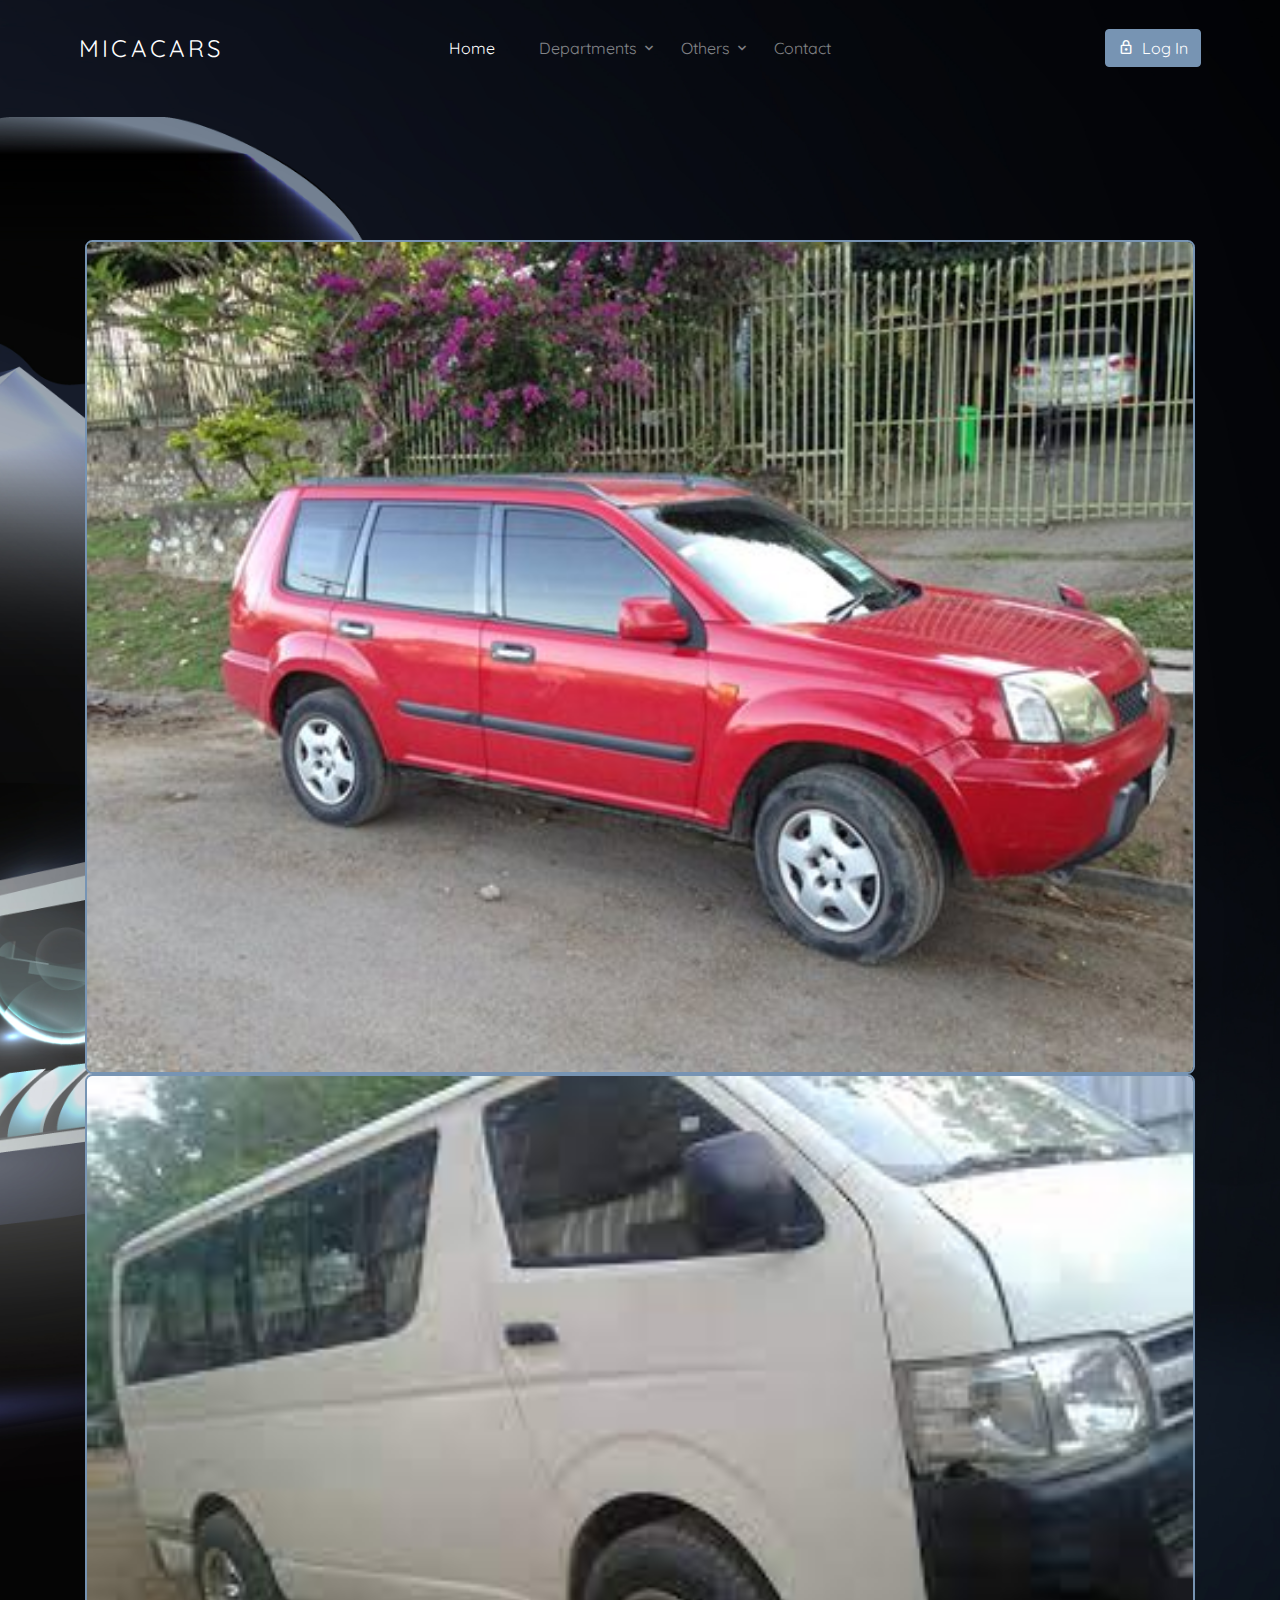
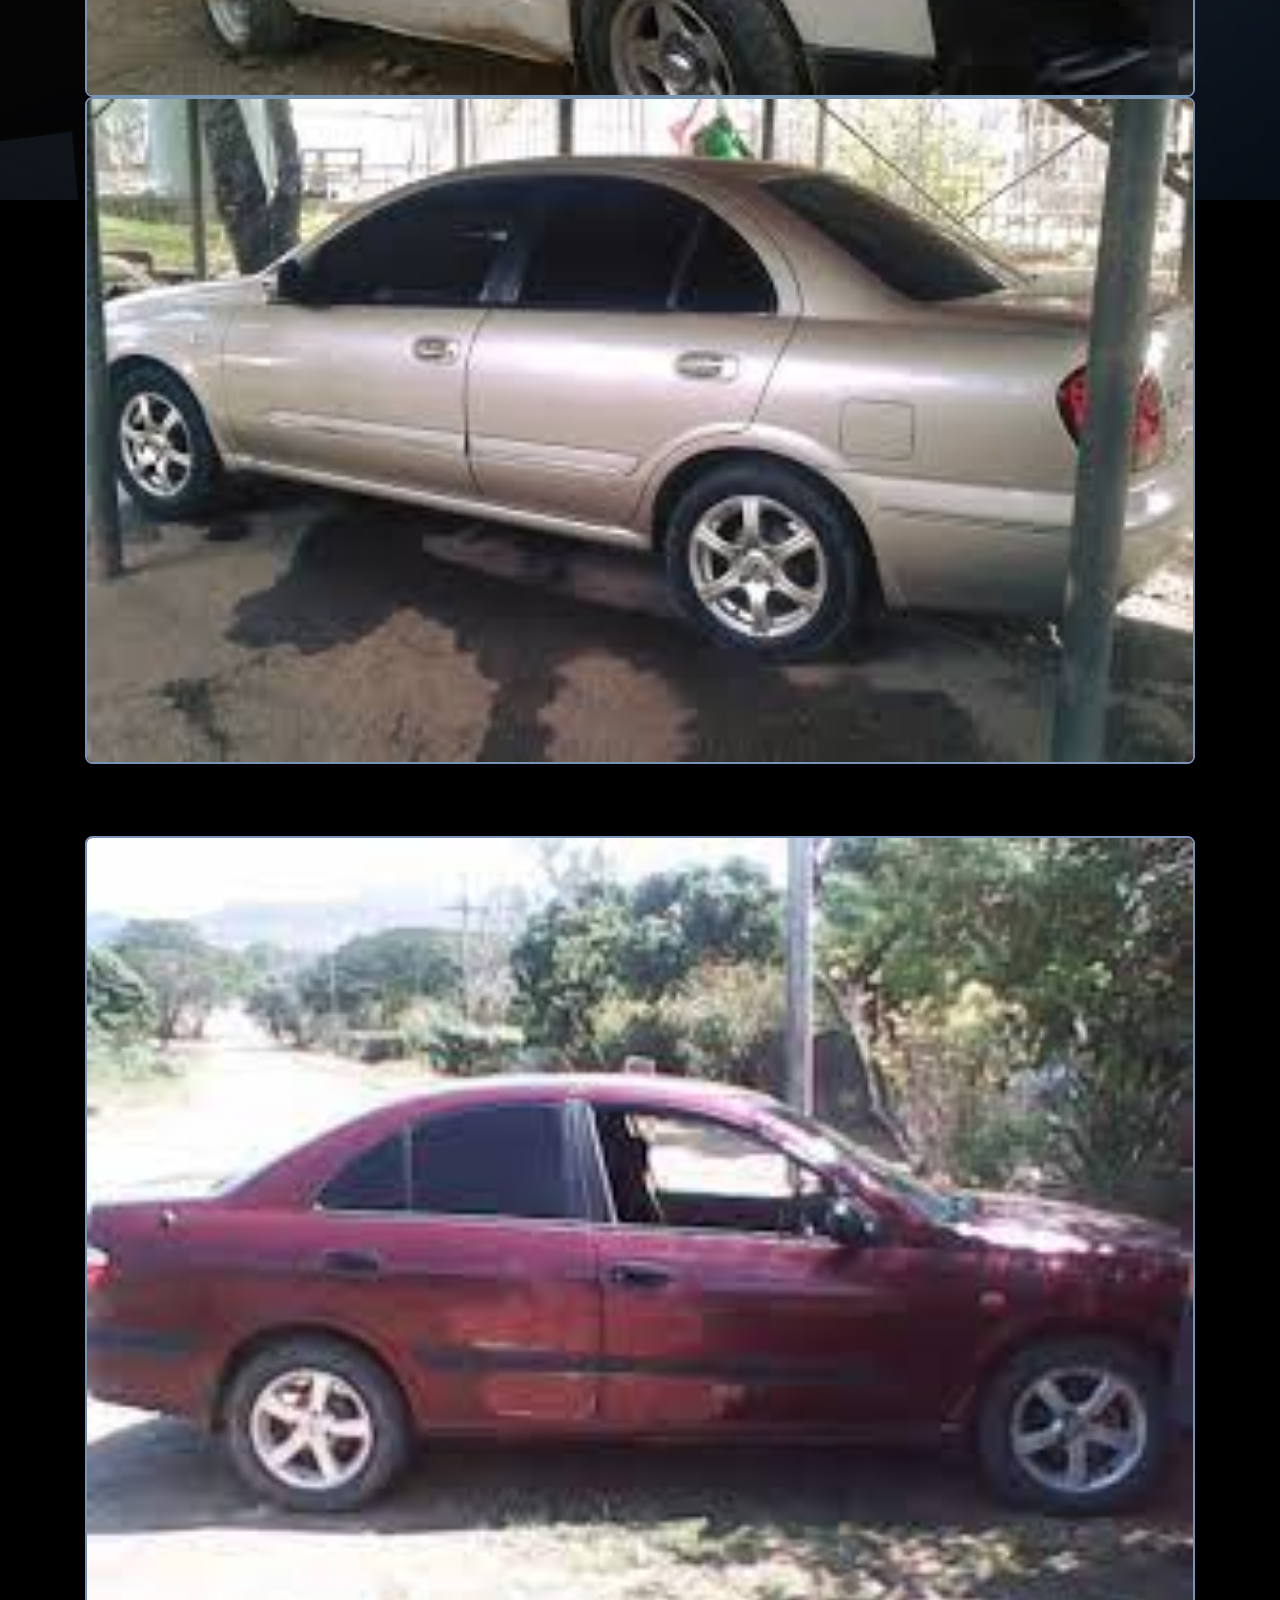
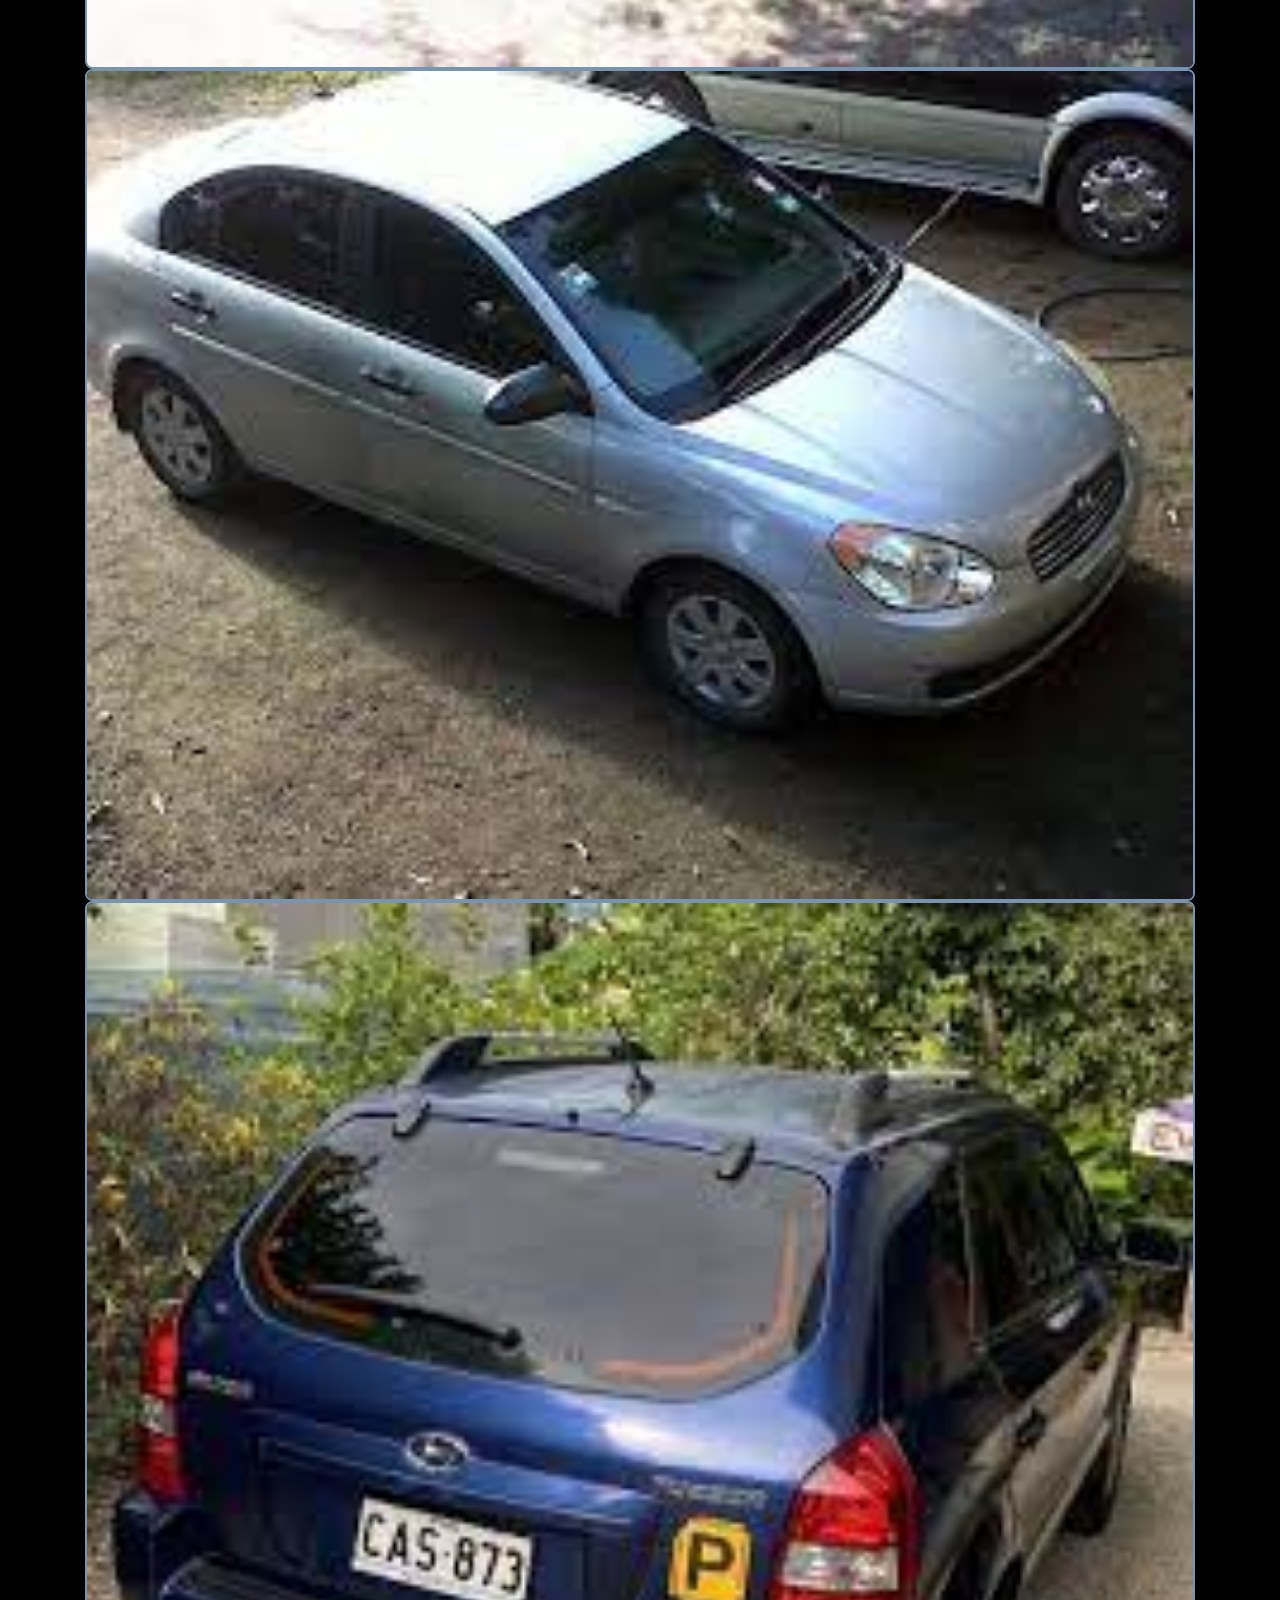
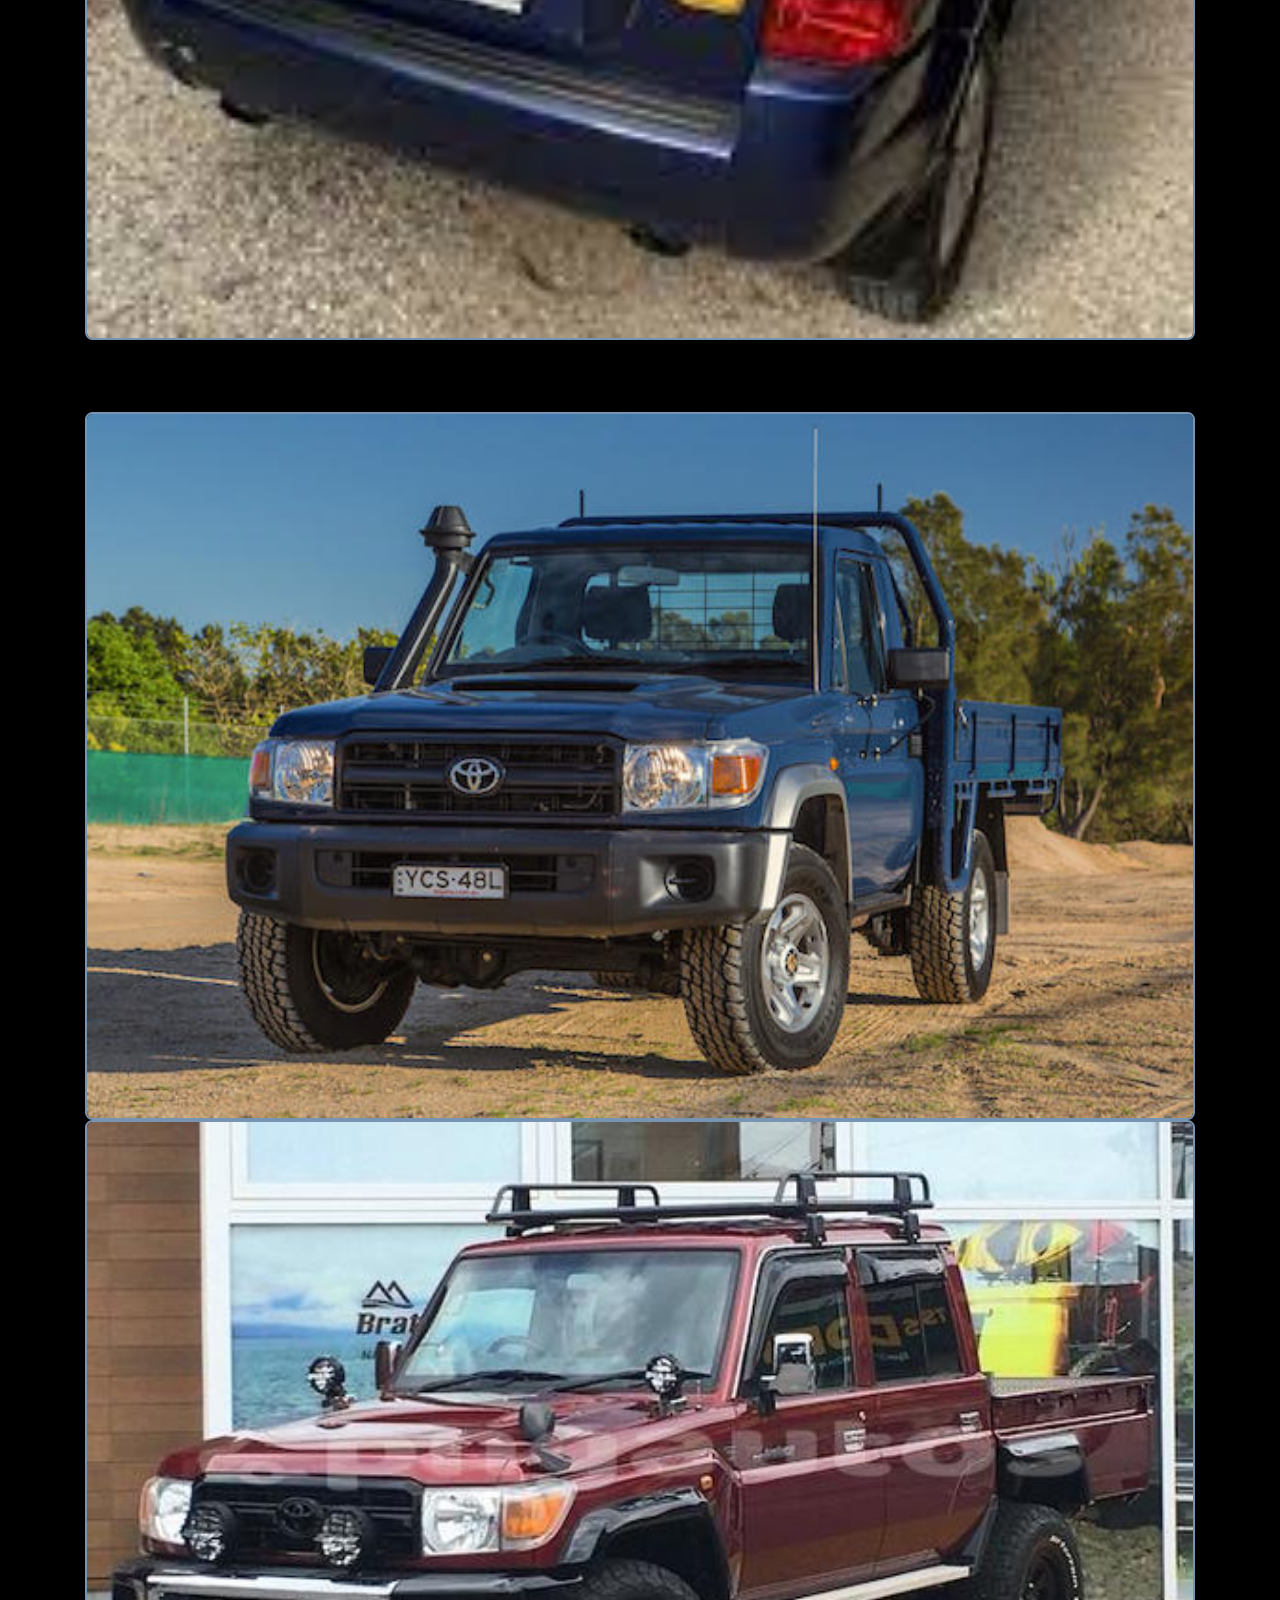
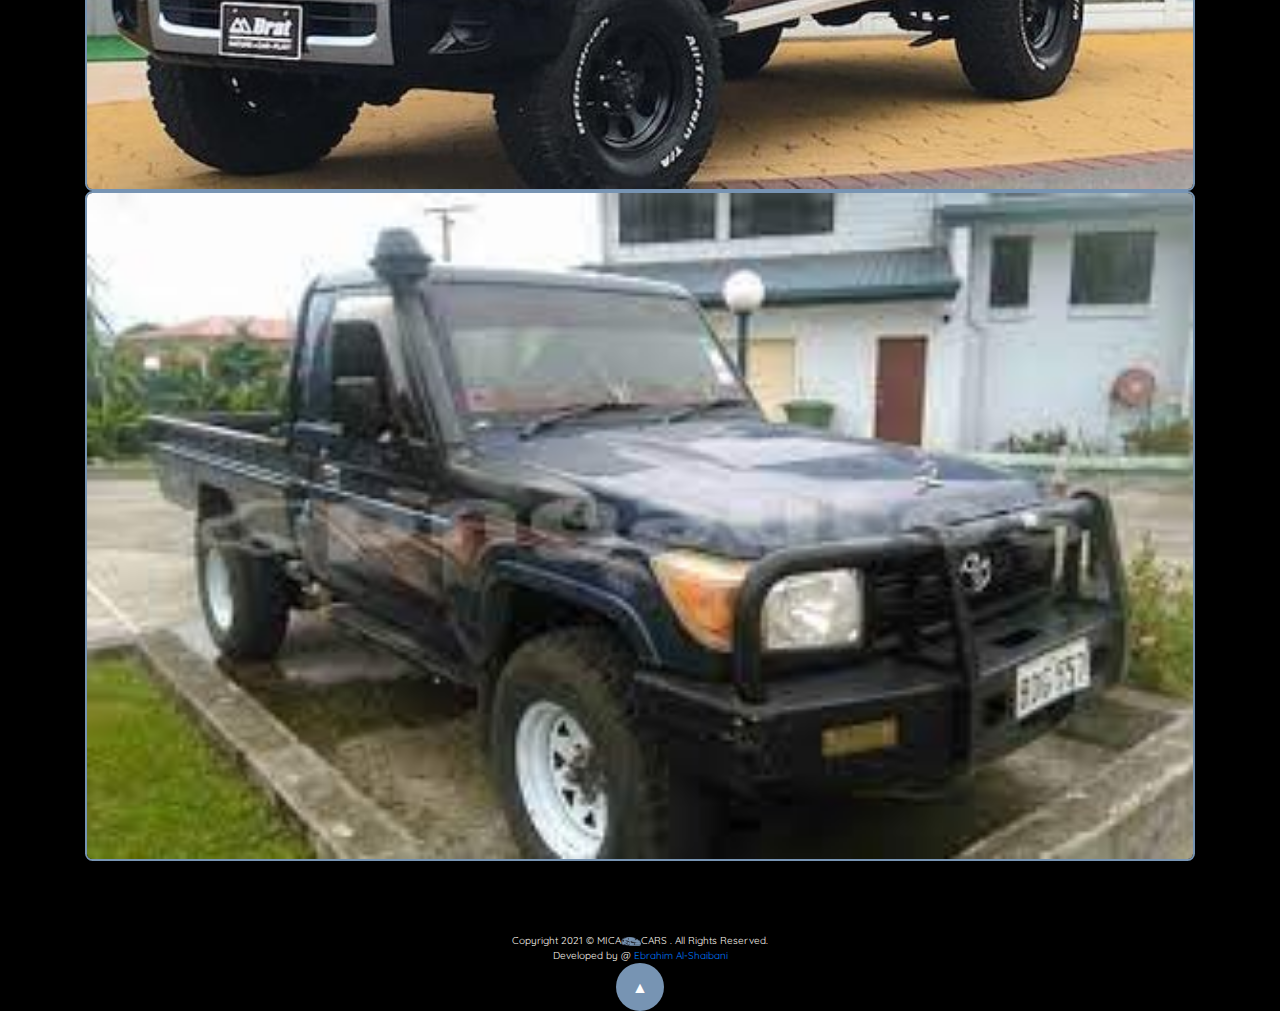
<file: usedcars.html>
<!doctype html>
<html>
<head>
    <meta charset="utf-8">
    <meta name="viewport" content="width=device-width, initial-scale=1">
    <link rel="icon" href="imgs/logos/icon.png">
    <title>MICACARS | Home</title>
    <link rel="stylesheet" href="css/css.css">
    <link rel="stylesheet" href="https://cdnjs.cloudflare.com/ajax/libs/font-awesome/4.7.0/css/font-awesome.min.css">
    <link rel="stylesheet" href="css/slidshow.css">
    <link rel="stylesheet" href="css/gallary.css">
  
    
    
   



  <!-- NAVBAR -->
  <link href="https://fonts.googleapis.com/css?family=Quicksand:400,600,700&display=swap" rel="stylesheet">
  <link rel="stylesheet" href="fonts/icomoon/style.css">
  <link rel="stylesheet" href="css/owl.carousel.min.css">
  <link rel="stylesheet" href="css/bootstrap.min.css">
  <link rel="stylesheet" href="css/style.css">



</head>
  <body style="background-color: black" >


<!-- .For mobiles -->
      <div class="site-mobile-menu site-navbar-target">
          <div class="site-mobile-menu-header">
            <div class="site-mobile-menu-close mt-3">
              <span class="icon-close2 js-menu-toggle"></span>
            </div>
          </div>
          <div class="site-mobile-menu-body"></div>
        </div> 
        
    
        <!-- For Computers -->
        <header class="site-navbar mt-3">
          <div class="container-fluid">
            <div class="row align-items-center">
              <div class="site-logo col-6"><a href="index.html">MICACARS</a></div>
    


              <nav class="mx-auto site-navigation">


                <ul class="site-menu js-clone-nav d-none d-xl-block ml-0 pl-0">
                  <li><a href="index.html" class="nav-link active">Home</a></li>
                  



                  <li class="has-children">
                    <a href="department.html">Departments</a>
                    <ul class="dropdown">
                      <li><a href="car wash.html">Car Wash</a></li>
                      <li><a href="fixcars.html">Fixing Cars</a></li>
                      <li><a href="rent_cars.html">Rent Cars</a></li>
                    </ul>



                  </li>
                  <li class="has-children">
                    <a href="department.html">Others</a>
                    <ul class="dropdown">
                      <li><a href="department.html">Services</a></li>
                      <li><a href="gallery.html">Gallery</a></li>
                    </ul>
                  </li>
                  

                  <li><a href="contact us.html">Contact</a></li>
                  
                  <li class="d-lg-none"><a href="login.html">Log In</a></li>
                </ul>
              </nav>
              
              <div class="right-cta-menu text-right d-flex aligin-items-center col-6">
                <div class="ml-auto">
                 
                  <a href="login.html" class="btn btn-primary border-width-2 d-none d-lg-inline-block"><span class="mr-2 icon-lock_outline"></span>Log In</a>
                </div>
                <a href="#" class="site-menu-toggle js-menu-toggle d-inline-block d-xl-none mt-lg-2 ml-3"><span class="icon-menu h3 m-0 p-0 mt-2"></span></a>
              </div>
            </div>
          </div>
        </header><br><br><br><br><br><br><br><br><br><br>
      



          <div class="gallary02" >


            <div class="column">
              <div class="container">
                <a href="buycars.html">
                <img src="imgs/used cars/2476591_orig.jpg" alt="Avatar" class="image" style="width:100%">
              </a>
                <div class="middle">
    
                </div>
              </div>
              <div class="container">
                <a href="forsale.html">
                <img src="imgs/used cars/download (1).jpg" alt="Avatar" class="image" style="width:100%">
                </a>
                <div class="middle">
    
                </div>
              </div>
              <div class="container">
                <a href="fixcars.html">
                <img src="imgs/used cars/images (1).jpeg" alt="Avatar" class="image" style="width:100%">
                </a>
                <div class="middle">
    
                </div>
              </div>
            </div>  
    
    
    </div><br><br><br>
    
    <div class="gallary02" >


      <div class="column">
        <div class="container">
          <a href="buycars.html">
          <img src="imgs/used cars/images (2).jpeg" alt="Avatar" class="image" style="width:100%">
        </a>
          <div class="middle">

          </div>
        </div>
        <div class="container">
          <a href="forsale.html">
          <img src="imgs/used cars/images (3).jpeg" alt="Avatar" class="image" style="width:100%">
          </a>
          <div class="middle">

          </div>
        </div>
        <div class="container">
          <a href="fixcars.html">
          <img src="imgs/used cars/images (4).jpeg" alt="Avatar" class="image" style="width:100%">
          </a>
          <div class="middle">

          </div>
        </div>
      </div>  


</div><br><br><br>


<div class="gallary02" >


  <div class="column">
    <div class="container">
      <a href="buycars.html">
      <img src="imgs/used cars/Toyota-Land-Cruiser-70-Papua-New-Guinea-2015.-Picture-courtesy-caradvice.com_.au_.jpg" alt="Avatar" class="image" style="width:100%">
    </a>
      <div class="middle">

      </div>
    </div>
    <div class="container">
      <a href="forsale.html">
      <img src="imgs/used cars/medium_with_watermark_toyota-land-cruiser-national-capital-district-port-moresby-5839.jpg" alt="Avatar" class="image" style="width:100%">
      </a>
      <div class="middle">

      </div>
    </div>
    <div class="container">
      <a href="fixcars.html">
      <img src="imgs/used cars/images.jpeg" alt="Avatar" class="image" style="width:100%">
      </a>
      <div class="middle">

      </div>
    </div>
  </div>  


</div><br><br><br>







 <footer>
  Copyright 2021 &copy; MICA<img src="imgs/logos/icon.png" width="20px">CARS . All Rights Reserved.<br>
  Developed by &#64; <a class="ebrahim" href="https://ebrahimalshaibani.github.io/ebrahim/" > Ebrahim Al-Shaibani</a><br>
</footer>
<footer><button id="scrollToTopBtn">▲</button></footer>




        <script src="js/jquery-3.3.1.min.js"></script>
        <script src="js/popper.min.js"></script>
        <script src="js/bootstrap.min.js"></script>
        <script src="js/jquery.sticky.js"></script>
        <script src="js/main.js"></script>
        <script src="js/totopbutton.js"></script>
        <script src="js/slidshow.js"></script>

    </body>
    
    
    
    
</html>
</file>
<file: css/css.css>
*
{
  margin: 0;
  padding: 0;
  transition: all .2s linear;

}

body
{
  
    background-image: url(../imgs/Background/wallpaper.jpg);
    background-repeat: no-repeat;
    background-size:cover ;
    background-position: center;
    background: reletive;
    background-color: #1c2230;
} 
h1{
  text-align: center;
  color: white;

}

h1:hover{
  color: #7794b3;
}






 h2{
   text-align: center;
   color: #7794b3;
 }
footer 
{
  text-align: center;
  color: floralwhite;
  font-family: inherit;
  font-size: 10px;
  width: 100%;
  margin: 0 auto;
  position: relative;
  bottom: 0;
  z-index: 999;
}
span1::before {
  content: "want";
  animation: animate infinite 5s;
  padding-left: 10px;
  
}

@keyframes animate {

  0% {
      content: "need";
      
  }

  50% {
      content: "like";
      
  }

  75% {
      content: "love";
      
  }
}


/* footer {
  display: flex;

  padding: 16px;

} */

#scrollToTopBtn {
  background-color: #7794b3;
  border: none;
  border-radius: 50%;
  color: #ffffff;
  cursor: pointer;
  font-size: 16px;
  line-height: 48px;
  width: 48px
  
}

.bd-placeholder-img {
  font-size: 1.125rem;
  text-anchor: middle;
  -webkit-user-select: none;
  -moz-user-select: none;
  user-select: none;
}

@media (min-width: 768px) {
  .bd-placeholder-img-lg {
    font-size: 3.5rem;
  }
}








.radio
{
background-color: rgba(119, 148, 179, 0.5);
text-align: center;
color: #ffffff;
border: 1px solid #7794b3;
border-radius: 7.5px;
font-family: "Quicksand", -apple-system, BlinkMacSystemFont, "Segoe UI", Roboto, "Helvetica Neue", Arial, "Noto Sans", sans-serif, "Apple Color Emoji", "Segoe UI Emoji", "Segoe UI Symbol", "Noto Color Emoji"; 
}
.hala{
    min-height: 100vh; 
    width: 100vw; 
    display: flex;
    align-items: center; 
    justify-content: center;
    background-size: cover; 
    background-position: center;
    perspective: 1000px; 
    
}
.hala2
{
  height:450px; 
    width:350px; 
    background: rgba(255,255,255,.1); 
    text-align: center;
    align-items: center;
    border-radius: 5px;
    box-shadow: 0 5px 15px rgba(0,0,0,.3);
    border-top: 1px solid rgba(255,255,255,.3);
    border-left: 1px solid rgba(255,255,255,.3);    
    backdrop-filter: blur(10px);
    transform-style: preserve-3d; 
}




















.form-container {
  min-height: 55vh; 
  width: 100vw; 
  display: flex;
  align-items: center; 
  justify-content: center;
  background-size: cover; 
  background-position: center;
  perspective: 1000px; 

} 
.form-container form{ 
  height:410px; 
  width:490px; 
  background: rgba(255,255,255,.1); 
  align-items: center;
  border-radius: 5px;
  box-shadow: 0 5px 15px rgba(0,0,0,.3);
  border-top: 1px solid rgba(255,255,255,.3);
  border-left: 1px solid rgba(255,255,255,.3);    
  backdrop-filter: blur(10px);
  color: #ffffff;
  text-align: center;
  font-size: 30px;
 
}

.form-container form h3{ 
  font-size: 30px; 
  padding:30px 0; 
  color:#ccc; 
  letter-spacing: 3px; 
} 


    
.bun
{ 
  width:82%; 
  cursor: pointer; 
  background:linear-gradient(90deg, #1c2230, #7794b3); 
  margin-top: 30px; 
  border-radius: 50px; 
  color: #ffffff;
  font-size: 20px;
} 
.bun:hover 
{ 
  letter-spacing: 4px; 
}     
.container {
  display: block;
}





.flip-box {
  background-color: transparent;
  width: 300px;
  height: 200px;
  border: 1px solid #f1f1f1;
  perspective: 1000px;
}

.flip-box-inner {
  position: relative;
  width: 100%;
  height: 100%;
  text-align: center;
  transition: transform 0.8s;
  transform-style: preserve-3d;
}

.flip-box:hover .flip-box-inner {
  transform: rotateX(180deg);
}

.flip-box-front, .flip-box-back {
  position: absolute;
  width: 100%;
  height: 100%;
  -webkit-backface-visibility: hidden;
  backface-visibility: hidden;
}

.flip-box-front {
  background-color: #bbb;
  color: black;
}

.flip-box-back {
  background-color: dodgerblue;
  color: white;
  transform: rotateX(180deg);
}


.video22
{
width: 100%;

margin-bottom: 10%;
margin-top: 10%;

}

@media (max-width: 1200px) {

  body
  {
    background: fixed;
    background-image: url(../imgs/Background/wallpaper.jpg);
    background-repeat: no-repeat;
    background-size:cover ;
    background-position: center;
    background: reletive;
    background-color: #1c2230;
  }

}
@media (max-width: 700px) {
  body
  {
    background: fixed;
    background-image: url(../imgs/Background/wallpaper.jpg);
    background-repeat: no-repeat;
    background-size:cover ;
    background-position: center;
    background: reletive;
    background-color: #1c2230;
  }
}
</file>
<file: css/slidshow.css>
*{box-sizing: border-box}
body {font-family: Verdana, sans-serif; margin:0}
.mySlides {display: none}
img {vertical-align: middle;}


.slideshow-container {
  max-width: 1000px;
  position: relative;
  margin: auto;
}

.prev, .next {
  cursor: pointer;
  position: absolute;
  top: 50%;
  width: auto;
  padding: 16px;
  margin-top: -22px;
  color: white;
  font-weight: bold;
  font-size: 18px;
  transition: 0.6s ease;
  border-radius: 0 3px 3px 0;
  user-select: none;
}

.next {
  right: 0;
  border-radius: 3px 0 0 3px;
}

.prev:hover, .next:hover {
  background-color: rgba(0,0,0,0.8);
}

.text {
  color: #f2f2f2;
  font-size: 15px;
  padding: 8px 12px;
  position: absolute;
  bottom: 8px;
  width: 100%;
  text-align: center;
}


.numbertext {
  color: #f2f2f2;
  font-size: 12px;
  padding: 8px 12px;
  position: absolute;
  top: 0;
}

.dot {
  cursor: pointer;
  height: 15px;
  width: 15px;
  margin: 0 2px;
  background-color: #bbb;
  border-radius: 50%;
  display: inline-block;
  transition: background-color 0.6s ease;
}



.fade {
  -webkit-animation-name: fade;
  -webkit-animation-duration: 1.5s;
  animation-name: fade;
  animation-duration: 1000000000000.5s;
}

@-webkit-keyframes fade {
  from {opacity: 1} 
  to {opacity: 1}
}

@keyframes fade {
  from {opacity: 1} 
  to {opacity: 1}
}


@media only screen and (max-width: 300px) {
  .prev, .next,.text {font-size: 11px}
}
</file>
<file: css/gallary.css>
* {
    box-sizing: border-box;
  }
  
  body {
    margin: 0;
    font-family: Arial;
  }

  .max {
   columns: 3;
  }
  @media (max-width: 1200px) {
    .max {
      columns: 2;
    }
  }
  @media (max-width: 700px) {
    .max {
      columns: 1;
    }
  }
  .container {
    position: relative;
    width: 50%;

  }
  
  .middle {
    transition: .5s ease;
    opacity: 0;
    position: absolute;
    top: 50%;
    left: 50%;
    transform: translate(-50%, -50%);
    -ms-transform: translate(-50%, -50%);
    text-align: center;

  }
  .container:hover .image {
    opacity: 0.3;
    border: 2px solid whitesmoke ;
  }
  
  .container:hover .middle {
    opacity: 1;
  }
  
  .image {
    opacity: 1;
    display: block;
    width: 50%;
    height: auto;
    transition: .5s ease;
    backface-visibility: hidden;
    border: 2px solid #7794b3 ;
    border-radius: 7.5px;
  }
</file>
<file: css/carousel.css>
/* GLOBAL STYLES
-------------------------------------------------- */
/* Padding below the footer and lighter body text */

body {
  padding-top: 3rem;
  padding-bottom: 3rem;
  color: #5a5a5a;
}


/* CUSTOMIZE THE CAROUSEL
-------------------------------------------------- */

/* Carousel base class */
.carousel {
  margin-bottom: 4rem;
}
/* Since positioning the image, we need to help out the caption */
.carousel-caption {
  bottom: 3rem;
  z-index: 10;
}

/* Declare heights because of positioning of img element */
.carousel-item {
  height: 32rem;
}
.carousel-item > img {
  position: absolute;
  top: 0;
  left: 0;
  min-width: 100%;
  height: 32rem;
}


/* MARKETING CONTENT
-------------------------------------------------- */

/* Center align the text within the three columns below the carousel */
.marketing .col-lg-4 {
  margin-bottom: 1.5rem;
  text-align: center;
}
.marketing h2 {
  font-weight: 400;
}
/* rtl:begin:ignore */
.marketing .col-lg-4 p {
  margin-right: .75rem;
  margin-left: .75rem;
}
/* rtl:end:ignore */


/* Featurettes
------------------------- */

.featurette-divider {
  margin: 5rem 0; /* Space out the Bootstrap <hr> more */
}

/* Thin out the marketing headings */
.featurette-heading {
  font-weight: 300;
  line-height: 1;
  /* rtl:remove */
  letter-spacing: -.05rem;
}


/* RESPONSIVE CSS
-------------------------------------------------- */

@media (min-width: 40em) {
  /* Bump up size of carousel content */
  .carousel-caption p {
    margin-bottom: 1.25rem;
    font-size: 1.25rem;
    line-height: 1.4;
  }

  .featurette-heading {
    font-size: 50px;
  }
}

@media (min-width: 62em) {
  .featurette-heading {
    margin-top: 7rem;
  }
}

 
 
.bd-placeholder-img {
  font-size: 1.125rem;
  text-anchor: middle;
  -webkit-user-select: none;
  -moz-user-select: none;
  user-select: none;
}

@media (min-width: 768px) {
  .bd-placeholder-img-lg {
    font-size: 3.5rem;
  }
}
</file>
<file: fonts/icomoon/style.css>
@font-face {
  font-family: 'icomoon';
  src:  url('fonts/icomoon.eot?10si43');
  src:  url('fonts/icomoon.eot?10si43#iefix') format('embedded-opentype'),
    url('fonts/icomoon.ttf?10si43') format('truetype'),
    url('fonts/icomoon.woff?10si43') format('woff'),
    url('fonts/icomoon.svg?10si43#icomoon') format('svg');
  font-weight: normal;
  font-style: normal;
}

[class^="icon-"], [class*=" icon-"] {
  /* use !important to prevent issues with browser extensions that change fonts */
  font-family: 'icomoon' !important;
  speak: none;
  font-style: normal;
  font-weight: normal;
  font-variant: normal;
  text-transform: none;
  line-height: 1;

  /* Better Font Rendering =========== */
  -webkit-font-smoothing: antialiased;
  -moz-osx-font-smoothing: grayscale;
}

.icon-asterisk:before {
  content: "\f069";
}
.icon-plus:before {
  content: "\f067";
}
.icon-question:before {
  content: "\f128";
}
.icon-minus:before {
  content: "\f068";
}
.icon-glass:before {
  content: "\f000";
}
.icon-music:before {
  content: "\f001";
}
.icon-search:before {
  content: "\f002";
}
.icon-envelope-o:before {
  content: "\f003";
}
.icon-heart:before {
  content: "\f004";
}
.icon-star:before {
  content: "\f005";
}
.icon-star-o:before {
  content: "\f006";
}
.icon-user:before {
  content: "\f007";
}
.icon-film:before {
  content: "\f008";
}
.icon-th-large:before {
  content: "\f009";
}
.icon-th:before {
  content: "\f00a";
}
.icon-th-list:before {
  content: "\f00b";
}
.icon-check:before {
  content: "\f00c";
}
.icon-close:before {
  content: "\f00d";
}
.icon-remove:before {
  content: "\f00d";
}
.icon-times:before {
  content: "\f00d";
}
.icon-search-plus:before {
  content: "\f00e";
}
.icon-search-minus:before {
  content: "\f010";
}
.icon-power-off:before {
  content: "\f011";
}
.icon-signal:before {
  content: "\f012";
}
.icon-cog:before {
  content: "\f013";
}
.icon-gear:before {
  content: "\f013";
}
.icon-trash-o:before {
  content: "\f014";
}
.icon-home:before {
  content: "\f015";
}
.icon-file-o:before {
  content: "\f016";
}
.icon-clock-o:before {
  content: "\f017";
}
.icon-road:before {
  content: "\f018";
}
.icon-download:before {
  content: "\f019";
}
.icon-arrow-circle-o-down:before {
  content: "\f01a";
}
.icon-arrow-circle-o-up:before {
  content: "\f01b";
}
.icon-inbox:before {
  content: "\f01c";
}
.icon-play-circle-o:before {
  content: "\f01d";
}
.icon-repeat:before {
  content: "\f01e";
}
.icon-rotate-right:before {
  content: "\f01e";
}
.icon-refresh:before {
  content: "\f021";
}
.icon-list-alt:before {
  content: "\f022";
}
.icon-lock:before {
  content: "\f023";
}
.icon-flag:before {
  content: "\f024";
}
.icon-headphones:before {
  content: "\f025";
}
.icon-volume-off:before {
  content: "\f026";
}
.icon-volume-down:before {
  content: "\f027";
}
.icon-volume-up:before {
  content: "\f028";
}
.icon-qrcode:before {
  content: "\f029";
}
.icon-barcode:before {
  content: "\f02a";
}
.icon-tag:before {
  content: "\f02b";
}
.icon-tags:before {
  content: "\f02c";
}
.icon-book:before {
  content: "\f02d";
}
.icon-bookmark:before {
  content: "\f02e";
}
.icon-print:before {
  content: "\f02f";
}
.icon-camera:before {
  content: "\f030";
}
.icon-font:before {
  content: "\f031";
}
.icon-bold:before {
  content: "\f032";
}
.icon-italic:before {
  content: "\f033";
}
.icon-text-height:before {
  content: "\f034";
}
.icon-text-width:before {
  content: "\f035";
}
.icon-align-left:before {
  content: "\f036";
}
.icon-align-center:before {
  content: "\f037";
}
.icon-align-right:before {
  content: "\f038";
}
.icon-align-justify:before {
  content: "\f039";
}
.icon-list:before {
  content: "\f03a";
}
.icon-dedent:before {
  content: "\f03b";
}
.icon-outdent:before {
  content: "\f03b";
}
.icon-indent:before {
  content: "\f03c";
}
.icon-video-camera:before {
  content: "\f03d";
}
.icon-image:before {
  content: "\f03e";
}
.icon-photo:before {
  content: "\f03e";
}
.icon-picture-o:before {
  content: "\f03e";
}
.icon-pencil:before {
  content: "\f040";
}
.icon-map-marker:before {
  content: "\f041";
}
.icon-adjust:before {
  content: "\f042";
}
.icon-tint:before {
  content: "\f043";
}
.icon-edit:before {
  content: "\f044";
}
.icon-pencil-square-o:before {
  content: "\f044";
}
.icon-share-square-o:before {
  content: "\f045";
}
.icon-check-square-o:before {
  content: "\f046";
}
.icon-arrows:before {
  content: "\f047";
}
.icon-step-backward:before {
  content: "\f048";
}
.icon-fast-backward:before {
  content: "\f049";
}
.icon-backward:before {
  content: "\f04a";
}
.icon-play:before {
  content: "\f04b";
}
.icon-pause:before {
  content: "\f04c";
}
.icon-stop:before {
  content: "\f04d";
}
.icon-forward:before {
  content: "\f04e";
}
.icon-fast-forward:before {
  content: "\f050";
}
.icon-step-forward:before {
  content: "\f051";
}
.icon-eject:before {
  content: "\f052";
}
.icon-chevron-left:before {
  content: "\f053";
}
.icon-chevron-right:before {
  content: "\f054";
}
.icon-plus-circle:before {
  content: "\f055";
}
.icon-minus-circle:before {
  content: "\f056";
}
.icon-times-circle:before {
  content: "\f057";
}
.icon-check-circle:before {
  content: "\f058";
}
.icon-question-circle:before {
  content: "\f059";
}
.icon-info-circle:before {
  content: "\f05a";
}
.icon-crosshairs:before {
  content: "\f05b";
}
.icon-times-circle-o:before {
  content: "\f05c";
}
.icon-check-circle-o:before {
  content: "\f05d";
}
.icon-ban:before {
  content: "\f05e";
}
.icon-arrow-left:before {
  content: "\f060";
}
.icon-arrow-right:before {
  content: "\f061";
}
.icon-arrow-up:before {
  content: "\f062";
}
.icon-arrow-down:before {
  content: "\f063";
}
.icon-mail-forward:before {
  content: "\f064";
}
.icon-share:before {
  content: "\f064";
}
.icon-expand:before {
  content: "\f065";
}
.icon-compress:before {
  content: "\f066";
}
.icon-exclamation-circle:before {
  content: "\f06a";
}
.icon-gift:before {
  content: "\f06b";
}
.icon-leaf:before {
  content: "\f06c";
}
.icon-fire:before {
  content: "\f06d";
}
.icon-eye:before {
  content: "\f06e";
}
.icon-eye-slash:before {
  content: "\f070";
}
.icon-exclamation-triangle:before {
  content: "\f071";
}
.icon-warning:before {
  content: "\f071";
}
.icon-plane:before {
  content: "\f072";
}
.icon-calendar:before {
  content: "\f073";
}
.icon-random:before {
  content: "\f074";
}
.icon-comment:before {
  content: "\f075";
}
.icon-magnet:before {
  content: "\f076";
}
.icon-chevron-up:before {
  content: "\f077";
}
.icon-chevron-down:before {
  content: "\f078";
}
.icon-retweet:before {
  content: "\f079";
}
.icon-shopping-cart:before {
  content: "\f07a";
}
.icon-folder:before {
  content: "\f07b";
}
.icon-folder-open:before {
  content: "\f07c";
}
.icon-arrows-v:before {
  content: "\f07d";
}
.icon-arrows-h:before {
  content: "\f07e";
}
.icon-bar-chart:before {
  content: "\f080";
}
.icon-bar-chart-o:before {
  content: "\f080";
}
.icon-twitter-square:before {
  content: "\f081";
}
.icon-facebook-square:before {
  content: "\f082";
}
.icon-camera-retro:before {
  content: "\f083";
}
.icon-key:before {
  content: "\f084";
}
.icon-cogs:before {
  content: "\f085";
}
.icon-gears:before {
  content: "\f085";
}
.icon-comments:before {
  content: "\f086";
}
.icon-thumbs-o-up:before {
  content: "\f087";
}
.icon-thumbs-o-down:before {
  content: "\f088";
}
.icon-star-half:before {
  content: "\f089";
}
.icon-heart-o:before {
  content: "\f08a";
}
.icon-sign-out:before {
  content: "\f08b";
}
.icon-linkedin-square:before {
  content: "\f08c";
}
.icon-thumb-tack:before {
  content: "\f08d";
}
.icon-external-link:before {
  content: "\f08e";
}
.icon-sign-in:before {
  content: "\f090";
}
.icon-trophy:before {
  content: "\f091";
}
.icon-github-square:before {
  content: "\f092";
}
.icon-upload:before {
  content: "\f093";
}
.icon-lemon-o:before {
  content: "\f094";
}
.icon-phone:before {
  content: "\f095";
}
.icon-square-o:before {
  content: "\f096";
}
.icon-bookmark-o:before {
  content: "\f097";
}
.icon-phone-square:before {
  content: "\f098";
}
.icon-twitter:before {
  content: "\f099";
}
.icon-facebook:before {
  content: "\f09a";
}
.icon-facebook-f:before {
  content: "\f09a";
}
.icon-github:before {
  content: "\f09b";
}
.icon-unlock:before {
  content: "\f09c";
}
.icon-credit-card:before {
  content: "\f09d";
}
.icon-feed:before {
  content: "\f09e";
}
.icon-rss:before {
  content: "\f09e";
}
.icon-hdd-o:before {
  content: "\f0a0";
}
.icon-bullhorn:before {
  content: "\f0a1";
}
.icon-bell-o:before {
  content: "\f0a2";
}
.icon-certificate:before {
  content: "\f0a3";
}
.icon-hand-o-right:before {
  content: "\f0a4";
}
.icon-hand-o-left:before {
  content: "\f0a5";
}
.icon-hand-o-up:before {
  content: "\f0a6";
}
.icon-hand-o-down:before {
  content: "\f0a7";
}
.icon-arrow-circle-left:before {
  content: "\f0a8";
}
.icon-arrow-circle-right:before {
  content: "\f0a9";
}
.icon-arrow-circle-up:before {
  content: "\f0aa";
}
.icon-arrow-circle-down:before {
  content: "\f0ab";
}
.icon-globe:before {
  content: "\f0ac";
}
.icon-wrench:before {
  content: "\f0ad";
}
.icon-tasks:before {
  content: "\f0ae";
}
.icon-filter:before {
  content: "\f0b0";
}
.icon-briefcase:before {
  content: "\f0b1";
}
.icon-arrows-alt:before {
  content: "\f0b2";
}
.icon-group:before {
  content: "\f0c0";
}
.icon-users:before {
  content: "\f0c0";
}
.icon-chain:before {
  content: "\f0c1";
}
.icon-link:before {
  content: "\f0c1";
}
.icon-cloud:before {
  content: "\f0c2";
}
.icon-flask:before {
  content: "\f0c3";
}
.icon-cut:before {
  content: "\f0c4";
}
.icon-scissors:before {
  content: "\f0c4";
}
.icon-copy:before {
  content: "\f0c5";
}
.icon-files-o:before {
  content: "\f0c5";
}
.icon-paperclip:before {
  content: "\f0c6";
}
.icon-floppy-o:before {
  content: "\f0c7";
}
.icon-save:before {
  content: "\f0c7";
}
.icon-square:before {
  content: "\f0c8";
}
.icon-bars:before {
  content: "\f0c9";
}
.icon-navicon:before {
  content: "\f0c9";
}
.icon-reorder:before {
  content: "\f0c9";
}
.icon-list-ul:before {
  content: "\f0ca";
}
.icon-list-ol:before {
  content: "\f0cb";
}
.icon-strikethrough:before {
  content: "\f0cc";
}
.icon-underline:before {
  content: "\f0cd";
}
.icon-table:before {
  content: "\f0ce";
}
.icon-magic:before {
  content: "\f0d0";
}
.icon-truck:before {
  content: "\f0d1";
}
.icon-pinterest:before {
  content: "\f0d2";
}
.icon-pinterest-square:before {
  content: "\f0d3";
}
.icon-google-plus-square:before {
  content: "\f0d4";
}
.icon-google-plus:before {
  content: "\f0d5";
}
.icon-money:before {
  content: "\f0d6";
}
.icon-caret-down:before {
  content: "\f0d7";
}
.icon-caret-up:before {
  content: "\f0d8";
}
.icon-caret-left:before {
  content: "\f0d9";
}
.icon-caret-right:before {
  content: "\f0da";
}
.icon-columns:before {
  content: "\f0db";
}
.icon-sort:before {
  content: "\f0dc";
}
.icon-unsorted:before {
  content: "\f0dc";
}
.icon-sort-desc:before {
  content: "\f0dd";
}
.icon-sort-down:before {
  content: "\f0dd";
}
.icon-sort-asc:before {
  content: "\f0de";
}
.icon-sort-up:before {
  content: "\f0de";
}
.icon-envelope:before {
  content: "\f0e0";
}
.icon-linkedin:before {
  content: "\f0e1";
}
.icon-rotate-left:before {
  content: "\f0e2";
}
.icon-undo:before {
  content: "\f0e2";
}
.icon-gavel:before {
  content: "\f0e3";
}
.icon-legal:before {
  content: "\f0e3";
}
.icon-dashboard:before {
  content: "\f0e4";
}
.icon-tachometer:before {
  content: "\f0e4";
}
.icon-comment-o:before {
  content: "\f0e5";
}
.icon-comments-o:before {
  content: "\f0e6";
}
.icon-bolt:before {
  content: "\f0e7";
}
.icon-flash:before {
  content: "\f0e7";
}
.icon-sitemap:before {
  content: "\f0e8";
}
.icon-umbrella:before {
  content: "\f0e9";
}
.icon-clipboard:before {
  content: "\f0ea";
}
.icon-paste:before {
  content: "\f0ea";
}
.icon-lightbulb-o:before {
  content: "\f0eb";
}
.icon-exchange:before {
  content: "\f0ec";
}
.icon-cloud-download:before {
  content: "\f0ed";
}
.icon-cloud-upload:before {
  content: "\f0ee";
}
.icon-user-md:before {
  content: "\f0f0";
}
.icon-stethoscope:before {
  content: "\f0f1";
}
.icon-suitcase:before {
  content: "\f0f2";
}
.icon-bell:before {
  content: "\f0f3";
}
.icon-coffee:before {
  content: "\f0f4";
}
.icon-cutlery:before {
  content: "\f0f5";
}
.icon-file-text-o:before {
  content: "\f0f6";
}
.icon-building-o:before {
  content: "\f0f7";
}
.icon-hospital-o:before {
  content: "\f0f8";
}
.icon-ambulance:before {
  content: "\f0f9";
}
.icon-medkit:before {
  content: "\f0fa";
}
.icon-fighter-jet:before {
  content: "\f0fb";
}
.icon-beer:before {
  content: "\f0fc";
}
.icon-h-square:before {
  content: "\f0fd";
}
.icon-plus-square:before {
  content: "\f0fe";
}
.icon-angle-double-left:before {
  content: "\f100";
}
.icon-angle-double-right:before {
  content: "\f101";
}
.icon-angle-double-up:before {
  content: "\f102";
}
.icon-angle-double-down:before {
  content: "\f103";
}
.icon-angle-left:before {
  content: "\f104";
}
.icon-angle-right:before {
  content: "\f105";
}
.icon-angle-up:before {
  content: "\f106";
}
.icon-angle-down:before {
  content: "\f107";
}
.icon-desktop:before {
  content: "\f108";
}
.icon-laptop:before {
  content: "\f109";
}
.icon-tablet:before {
  content: "\f10a";
}
.icon-mobile:before {
  content: "\f10b";
}
.icon-mobile-phone:before {
  content: "\f10b";
}
.icon-circle-o:before {
  content: "\f10c";
}
.icon-quote-left:before {
  content: "\f10d";
}
.icon-quote-right:before {
  content: "\f10e";
}
.icon-spinner:before {
  content: "\f110";
}
.icon-circle:before {
  content: "\f111";
}
.icon-mail-reply:before {
  content: "\f112";
}
.icon-reply:before {
  content: "\f112";
}
.icon-github-alt:before {
  content: "\f113";
}
.icon-folder-o:before {
  content: "\f114";
}
.icon-folder-open-o:before {
  content: "\f115";
}
.icon-smile-o:before {
  content: "\f118";
}
.icon-frown-o:before {
  content: "\f119";
}
.icon-meh-o:before {
  content: "\f11a";
}
.icon-gamepad:before {
  content: "\f11b";
}
.icon-keyboard-o:before {
  content: "\f11c";
}
.icon-flag-o:before {
  content: "\f11d";
}
.icon-flag-checkered:before {
  content: "\f11e";
}
.icon-terminal:before {
  content: "\f120";
}
.icon-code:before {
  content: "\f121";
}
.icon-mail-reply-all:before {
  content: "\f122";
}
.icon-reply-all:before {
  content: "\f122";
}
.icon-star-half-empty:before {
  content: "\f123";
}
.icon-star-half-full:before {
  content: "\f123";
}
.icon-star-half-o:before {
  content: "\f123";
}
.icon-location-arrow:before {
  content: "\f124";
}
.icon-crop:before {
  content: "\f125";
}
.icon-code-fork:before {
  content: "\f126";
}
.icon-chain-broken:before {
  content: "\f127";
}
.icon-unlink:before {
  content: "\f127";
}
.icon-info:before {
  content: "\f129";
}
.icon-exclamation:before {
  content: "\f12a";
}
.icon-superscript:before {
  content: "\f12b";
}
.icon-subscript:before {
  content: "\f12c";
}
.icon-eraser:before {
  content: "\f12d";
}
.icon-puzzle-piece:before {
  content: "\f12e";
}
.icon-microphone:before {
  content: "\f130";
}
.icon-microphone-slash:before {
  content: "\f131";
}
.icon-shield:before {
  content: "\f132";
}
.icon-calendar-o:before {
  content: "\f133";
}
.icon-fire-extinguisher:before {
  content: "\f134";
}
.icon-rocket:before {
  content: "\f135";
}
.icon-maxcdn:before {
  content: "\f136";
}
.icon-chevron-circle-left:before {
  content: "\f137";
}
.icon-chevron-circle-right:before {
  content: "\f138";
}
.icon-chevron-circle-up:before {
  content: "\f139";
}
.icon-chevron-circle-down:before {
  content: "\f13a";
}
.icon-html5:before {
  content: "\f13b";
}
.icon-css3:before {
  content: "\f13c";
}
.icon-anchor:before {
  content: "\f13d";
}
.icon-unlock-alt:before {
  content: "\f13e";
}
.icon-bullseye:before {
  content: "\f140";
}
.icon-ellipsis-h:before {
  content: "\f141";
}
.icon-ellipsis-v:before {
  content: "\f142";
}
.icon-rss-square:before {
  content: "\f143";
}
.icon-play-circle:before {
  content: "\f144";
}
.icon-ticket:before {
  content: "\f145";
}
.icon-minus-square:before {
  content: "\f146";
}
.icon-minus-square-o:before {
  content: "\f147";
}
.icon-level-up:before {
  content: "\f148";
}
.icon-level-down:before {
  content: "\f149";
}
.icon-check-square:before {
  content: "\f14a";
}
.icon-pencil-square:before {
  content: "\f14b";
}
.icon-external-link-square:before {
  content: "\f14c";
}
.icon-share-square:before {
  content: "\f14d";
}
.icon-compass:before {
  content: "\f14e";
}
.icon-caret-square-o-down:before {
  content: "\f150";
}
.icon-toggle-down:before {
  content: "\f150";
}
.icon-caret-square-o-up:before {
  content: "\f151";
}
.icon-toggle-up:before {
  content: "\f151";
}
.icon-caret-square-o-right:before {
  content: "\f152";
}
.icon-toggle-right:before {
  content: "\f152";
}
.icon-eur:before {
  content: "\f153";
}
.icon-euro:before {
  content: "\f153";
}
.icon-gbp:before {
  content: "\f154";
}
.icon-dollar:before {
  content: "\f155";
}
.icon-usd:before {
  content: "\f155";
}
.icon-inr:before {
  content: "\f156";
}
.icon-rupee:before {
  content: "\f156";
}
.icon-cny:before {
  content: "\f157";
}
.icon-jpy:before {
  content: "\f157";
}
.icon-rmb:before {
  content: "\f157";
}
.icon-yen:before {
  content: "\f157";
}
.icon-rouble:before {
  content: "\f158";
}
.icon-rub:before {
  content: "\f158";
}
.icon-ruble:before {
  content: "\f158";
}
.icon-krw:before {
  content: "\f159";
}
.icon-won:before {
  content: "\f159";
}
.icon-bitcoin:before {
  content: "\f15a";
}
.icon-btc:before {
  content: "\f15a";
}
.icon-file:before {
  content: "\f15b";
}
.icon-file-text:before {
  content: "\f15c";
}
.icon-sort-alpha-asc:before {
  content: "\f15d";
}
.icon-sort-alpha-desc:before {
  content: "\f15e";
}
.icon-sort-amount-asc:before {
  content: "\f160";
}
.icon-sort-amount-desc:before {
  content: "\f161";
}
.icon-sort-numeric-asc:before {
  content: "\f162";
}
.icon-sort-numeric-desc:before {
  content: "\f163";
}
.icon-thumbs-up:before {
  content: "\f164";
}
.icon-thumbs-down:before {
  content: "\f165";
}
.icon-youtube-square:before {
  content: "\f166";
}
.icon-youtube:before {
  content: "\f167";
}
.icon-xing:before {
  content: "\f168";
}
.icon-xing-square:before {
  content: "\f169";
}
.icon-youtube-play:before {
  content: "\f16a";
}
.icon-dropbox:before {
  content: "\f16b";
}
.icon-stack-overflow:before {
  content: "\f16c";
}
.icon-instagram:before {
  content: "\f16d";
}
.icon-flickr:before {
  content: "\f16e";
}
.icon-adn:before {
  content: "\f170";
}
.icon-bitbucket:before {
  content: "\f171";
}
.icon-bitbucket-square:before {
  content: "\f172";
}
.icon-tumblr:before {
  content: "\f173";
}
.icon-tumblr-square:before {
  content: "\f174";
}
.icon-long-arrow-down:before {
  content: "\f175";
}
.icon-long-arrow-up:before {
  content: "\f176";
}
.icon-long-arrow-left:before {
  content: "\f177";
}
.icon-long-arrow-right:before {
  content: "\f178";
}
.icon-apple:before {
  content: "\f179";
}
.icon-windows:before {
  content: "\f17a";
}
.icon-android:before {
  content: "\f17b";
}
.icon-linux:before {
  content: "\f17c";
}
.icon-dribbble:before {
  content: "\f17d";
}
.icon-skype:before {
  content: "\f17e";
}
.icon-foursquare:before {
  content: "\f180";
}
.icon-trello:before {
  content: "\f181";
}
.icon-female:before {
  content: "\f182";
}
.icon-male:before {
  content: "\f183";
}
.icon-gittip:before {
  content: "\f184";
}
.icon-gratipay:before {
  content: "\f184";
}
.icon-sun-o:before {
  content: "\f185";
}
.icon-moon-o:before {
  content: "\f186";
}
.icon-archive:before {
  content: "\f187";
}
.icon-bug:before {
  content: "\f188";
}
.icon-vk:before {
  content: "\f189";
}
.icon-weibo:before {
  content: "\f18a";
}
.icon-renren:before {
  content: "\f18b";
}
.icon-pagelines:before {
  content: "\f18c";
}
.icon-stack-exchange:before {
  content: "\f18d";
}
.icon-arrow-circle-o-right:before {
  content: "\f18e";
}
.icon-arrow-circle-o-left:before {
  content: "\f190";
}
.icon-caret-square-o-left:before {
  content: "\f191";
}
.icon-toggle-left:before {
  content: "\f191";
}
.icon-dot-circle-o:before {
  content: "\f192";
}
.icon-wheelchair:before {
  content: "\f193";
}
.icon-vimeo-square:before {
  content: "\f194";
}
.icon-try:before {
  content: "\f195";
}
.icon-turkish-lira:before {
  content: "\f195";
}
.icon-plus-square-o:before {
  content: "\f196";
}
.icon-space-shuttle:before {
  content: "\f197";
}
.icon-slack:before {
  content: "\f198";
}
.icon-envelope-square:before {
  content: "\f199";
}
.icon-wordpress:before {
  content: "\f19a";
}
.icon-openid:before {
  content: "\f19b";
}
.icon-bank:before {
  content: "\f19c";
}
.icon-institution:before {
  content: "\f19c";
}
.icon-university:before {
  content: "\f19c";
}
.icon-graduation-cap:before {
  content: "\f19d";
}
.icon-mortar-board:before {
  content: "\f19d";
}
.icon-yahoo:before {
  content: "\f19e";
}
.icon-google:before {
  content: "\f1a0";
}
.icon-reddit:before {
  content: "\f1a1";
}
.icon-reddit-square:before {
  content: "\f1a2";
}
.icon-stumbleupon-circle:before {
  content: "\f1a3";
}
.icon-stumbleupon:before {
  content: "\f1a4";
}
.icon-delicious:before {
  content: "\f1a5";
}
.icon-digg:before {
  content: "\f1a6";
}
.icon-pied-piper-pp:before {
  content: "\f1a7";
}
.icon-pied-piper-alt:before {
  content: "\f1a8";
}
.icon-drupal:before {
  content: "\f1a9";
}
.icon-joomla:before {
  content: "\f1aa";
}
.icon-language:before {
  content: "\f1ab";
}
.icon-fax:before {
  content: "\f1ac";
}
.icon-building:before {
  content: "\f1ad";
}
.icon-child:before {
  content: "\f1ae";
}
.icon-paw:before {
  content: "\f1b0";
}
.icon-spoon:before {
  content: "\f1b1";
}
.icon-cube:before {
  content: "\f1b2";
}
.icon-cubes:before {
  content: "\f1b3";
}
.icon-behance:before {
  content: "\f1b4";
}
.icon-behance-square:before {
  content: "\f1b5";
}
.icon-steam:before {
  content: "\f1b6";
}
.icon-steam-square:before {
  content: "\f1b7";
}
.icon-recycle:before {
  content: "\f1b8";
}
.icon-automobile:before {
  content: "\f1b9";
}
.icon-car:before {
  content: "\f1b9";
}
.icon-cab:before {
  content: "\f1ba";
}
.icon-taxi:before {
  content: "\f1ba";
}
.icon-tree:before {
  content: "\f1bb";
}
.icon-spotify:before {
  content: "\f1bc";
}
.icon-deviantart:before {
  content: "\f1bd";
}
.icon-soundcloud:before {
  content: "\f1be";
}
.icon-database:before {
  content: "\f1c0";
}
.icon-file-pdf-o:before {
  content: "\f1c1";
}
.icon-file-word-o:before {
  content: "\f1c2";
}
.icon-file-excel-o:before {
  content: "\f1c3";
}
.icon-file-powerpoint-o:before {
  content: "\f1c4";
}
.icon-file-image-o:before {
  content: "\f1c5";
}
.icon-file-photo-o:before {
  content: "\f1c5";
}
.icon-file-picture-o:before {
  content: "\f1c5";
}
.icon-file-archive-o:before {
  content: "\f1c6";
}
.icon-file-zip-o:before {
  content: "\f1c6";
}
.icon-file-audio-o:before {
  content: "\f1c7";
}
.icon-file-sound-o:before {
  content: "\f1c7";
}
.icon-file-movie-o:before {
  content: "\f1c8";
}
.icon-file-video-o:before {
  content: "\f1c8";
}
.icon-file-code-o:before {
  content: "\f1c9";
}
.icon-vine:before {
  content: "\f1ca";
}
.icon-codepen:before {
  content: "\f1cb";
}
.icon-jsfiddle:before {
  content: "\f1cc";
}
.icon-life-bouy:before {
  content: "\f1cd";
}
.icon-life-buoy:before {
  content: "\f1cd";
}
.icon-life-ring:before {
  content: "\f1cd";
}
.icon-life-saver:before {
  content: "\f1cd";
}
.icon-support:before {
  content: "\f1cd";
}
.icon-circle-o-notch:before {
  content: "\f1ce";
}
.icon-ra:before {
  content: "\f1d0";
}
.icon-rebel:before {
  content: "\f1d0";
}
.icon-resistance:before {
  content: "\f1d0";
}
.icon-empire:before {
  content: "\f1d1";
}
.icon-ge:before {
  content: "\f1d1";
}
.icon-git-square:before {
  content: "\f1d2";
}
.icon-git:before {
  content: "\f1d3";
}
.icon-hacker-news:before {
  content: "\f1d4";
}
.icon-y-combinator-square:before {
  content: "\f1d4";
}
.icon-yc-square:before {
  content: "\f1d4";
}
.icon-tencent-weibo:before {
  content: "\f1d5";
}
.icon-qq:before {
  content: "\f1d6";
}
.icon-wechat:before {
  content: "\f1d7";
}
.icon-weixin:before {
  content: "\f1d7";
}
.icon-paper-plane:before {
  content: "\f1d8";
}
.icon-send:before {
  content: "\f1d8";
}
.icon-paper-plane-o:before {
  content: "\f1d9";
}
.icon-send-o:before {
  content: "\f1d9";
}
.icon-history:before {
  content: "\f1da";
}
.icon-circle-thin:before {
  content: "\f1db";
}
.icon-header:before {
  content: "\f1dc";
}
.icon-paragraph:before {
  content: "\f1dd";
}
.icon-sliders:before {
  content: "\f1de";
}
.icon-share-alt:before {
  content: "\f1e0";
}
.icon-share-alt-square:before {
  content: "\f1e1";
}
.icon-bomb:before {
  content: "\f1e2";
}
.icon-futbol-o:before {
  content: "\f1e3";
}
.icon-soccer-ball-o:before {
  content: "\f1e3";
}
.icon-tty:before {
  content: "\f1e4";
}
.icon-binoculars:before {
  content: "\f1e5";
}
.icon-plug:before {
  content: "\f1e6";
}
.icon-slideshare:before {
  content: "\f1e7";
}
.icon-twitch:before {
  content: "\f1e8";
}
.icon-yelp:before {
  content: "\f1e9";
}
.icon-newspaper-o:before {
  content: "\f1ea";
}
.icon-wifi:before {
  content: "\f1eb";
}
.icon-calculator:before {
  content: "\f1ec";
}
.icon-paypal:before {
  content: "\f1ed";
}
.icon-google-wallet:before {
  content: "\f1ee";
}
.icon-cc-visa:before {
  content: "\f1f0";
}
.icon-cc-mastercard:before {
  content: "\f1f1";
}
.icon-cc-discover:before {
  content: "\f1f2";
}
.icon-cc-amex:before {
  content: "\f1f3";
}
.icon-cc-paypal:before {
  content: "\f1f4";
}
.icon-cc-stripe:before {
  content: "\f1f5";
}
.icon-bell-slash:before {
  content: "\f1f6";
}
.icon-bell-slash-o:before {
  content: "\f1f7";
}
.icon-trash:before {
  content: "\f1f8";
}
.icon-copyright:before {
  content: "\f1f9";
}
.icon-at:before {
  content: "\f1fa";
}
.icon-eyedropper:before {
  content: "\f1fb";
}
.icon-paint-brush:before {
  content: "\f1fc";
}
.icon-birthday-cake:before {
  content: "\f1fd";
}
.icon-area-chart:before {
  content: "\f1fe";
}
.icon-pie-chart:before {
  content: "\f200";
}
.icon-line-chart:before {
  content: "\f201";
}
.icon-lastfm:before {
  content: "\f202";
}
.icon-lastfm-square:before {
  content: "\f203";
}
.icon-toggle-off:before {
  content: "\f204";
}
.icon-toggle-on:before {
  content: "\f205";
}
.icon-bicycle:before {
  content: "\f206";
}
.icon-bus:before {
  content: "\f207";
}
.icon-ioxhost:before {
  content: "\f208";
}
.icon-angellist:before {
  content: "\f209";
}
.icon-cc:before {
  content: "\f20a";
}
.icon-ils:before {
  content: "\f20b";
}
.icon-shekel:before {
  content: "\f20b";
}
.icon-sheqel:before {
  content: "\f20b";
}
.icon-meanpath:before {
  content: "\f20c";
}
.icon-buysellads:before {
  content: "\f20d";
}
.icon-connectdevelop:before {
  content: "\f20e";
}
.icon-dashcube:before {
  content: "\f210";
}
.icon-forumbee:before {
  content: "\f211";
}
.icon-leanpub:before {
  content: "\f212";
}
.icon-sellsy:before {
  content: "\f213";
}
.icon-shirtsinbulk:before {
  content: "\f214";
}
.icon-simplybuilt:before {
  content: "\f215";
}
.icon-skyatlas:before {
  content: "\f216";
}
.icon-cart-plus:before {
  content: "\f217";
}
.icon-cart-arrow-down:before {
  content: "\f218";
}
.icon-diamond:before {
  content: "\f219";
}
.icon-ship:before {
  content: "\f21a";
}
.icon-user-secret:before {
  content: "\f21b";
}
.icon-motorcycle:before {
  content: "\f21c";
}
.icon-street-view:before {
  content: "\f21d";
}
.icon-heartbeat:before {
  content: "\f21e";
}
.icon-venus:before {
  content: "\f221";
}
.icon-mars:before {
  content: "\f222";
}
.icon-mercury:before {
  content: "\f223";
}
.icon-intersex:before {
  content: "\f224";
}
.icon-transgender:before {
  content: "\f224";
}
.icon-transgender-alt:before {
  content: "\f225";
}
.icon-venus-double:before {
  content: "\f226";
}
.icon-mars-double:before {
  content: "\f227";
}
.icon-venus-mars:before {
  content: "\f228";
}
.icon-mars-stroke:before {
  content: "\f229";
}
.icon-mars-stroke-v:before {
  content: "\f22a";
}
.icon-mars-stroke-h:before {
  content: "\f22b";
}
.icon-neuter:before {
  content: "\f22c";
}
.icon-genderless:before {
  content: "\f22d";
}
.icon-facebook-official:before {
  content: "\f230";
}
.icon-pinterest-p:before {
  content: "\f231";
}
.icon-whatsapp:before {
  content: "\f232";
}
.icon-server:before {
  content: "\f233";
}
.icon-user-plus:before {
  content: "\f234";
}
.icon-user-times:before {
  content: "\f235";
}
.icon-bed:before {
  content: "\f236";
}
.icon-hotel:before {
  content: "\f236";
}
.icon-viacoin:before {
  content: "\f237";
}
.icon-train:before {
  content: "\f238";
}
.icon-subway:before {
  content: "\f239";
}
.icon-medium:before {
  content: "\f23a";
}
.icon-y-combinator:before {
  content: "\f23b";
}
.icon-yc:before {
  content: "\f23b";
}
.icon-optin-monster:before {
  content: "\f23c";
}
.icon-opencart:before {
  content: "\f23d";
}
.icon-expeditedssl:before {
  content: "\f23e";
}
.icon-battery:before {
  content: "\f240";
}
.icon-battery-4:before {
  content: "\f240";
}
.icon-battery-full:before {
  content: "\f240";
}
.icon-battery-3:before {
  content: "\f241";
}
.icon-battery-three-quarters:before {
  content: "\f241";
}
.icon-battery-2:before {
  content: "\f242";
}
.icon-battery-half:before {
  content: "\f242";
}
.icon-battery-1:before {
  content: "\f243";
}
.icon-battery-quarter:before {
  content: "\f243";
}
.icon-battery-0:before {
  content: "\f244";
}
.icon-battery-empty:before {
  content: "\f244";
}
.icon-mouse-pointer:before {
  content: "\f245";
}
.icon-i-cursor:before {
  content: "\f246";
}
.icon-object-group:before {
  content: "\f247";
}
.icon-object-ungroup:before {
  content: "\f248";
}
.icon-sticky-note:before {
  content: "\f249";
}
.icon-sticky-note-o:before {
  content: "\f24a";
}
.icon-cc-jcb:before {
  content: "\f24b";
}
.icon-cc-diners-club:before {
  content: "\f24c";
}
.icon-clone:before {
  content: "\f24d";
}
.icon-balance-scale:before {
  content: "\f24e";
}
.icon-hourglass-o:before {
  content: "\f250";
}
.icon-hourglass-1:before {
  content: "\f251";
}
.icon-hourglass-start:before {
  content: "\f251";
}
.icon-hourglass-2:before {
  content: "\f252";
}
.icon-hourglass-half:before {
  content: "\f252";
}
.icon-hourglass-3:before {
  content: "\f253";
}
.icon-hourglass-end:before {
  content: "\f253";
}
.icon-hourglass:before {
  content: "\f254";
}
.icon-hand-grab-o:before {
  content: "\f255";
}
.icon-hand-rock-o:before {
  content: "\f255";
}
.icon-hand-paper-o:before {
  content: "\f256";
}
.icon-hand-stop-o:before {
  content: "\f256";
}
.icon-hand-scissors-o:before {
  content: "\f257";
}
.icon-hand-lizard-o:before {
  content: "\f258";
}
.icon-hand-spock-o:before {
  content: "\f259";
}
.icon-hand-pointer-o:before {
  content: "\f25a";
}
.icon-hand-peace-o:before {
  content: "\f25b";
}
.icon-trademark:before {
  content: "\f25c";
}
.icon-registered:before {
  content: "\f25d";
}
.icon-creative-commons:before {
  content: "\f25e";
}
.icon-gg:before {
  content: "\f260";
}
.icon-gg-circle:before {
  content: "\f261";
}
.icon-tripadvisor:before {
  content: "\f262";
}
.icon-odnoklassniki:before {
  content: "\f263";
}
.icon-odnoklassniki-square:before {
  content: "\f264";
}
.icon-get-pocket:before {
  content: "\f265";
}
.icon-wikipedia-w:before {
  content: "\f266";
}
.icon-safari:before {
  content: "\f267";
}
.icon-chrome:before {
  content: "\f268";
}
.icon-firefox:before {
  content: "\f269";
}
.icon-opera:before {
  content: "\f26a";
}
.icon-internet-explorer:before {
  content: "\f26b";
}
.icon-television:before {
  content: "\f26c";
}
.icon-tv:before {
  content: "\f26c";
}
.icon-contao:before {
  content: "\f26d";
}
.icon-500px:before {
  content: "\f26e";
}
.icon-amazon:before {
  content: "\f270";
}
.icon-calendar-plus-o:before {
  content: "\f271";
}
.icon-calendar-minus-o:before {
  content: "\f272";
}
.icon-calendar-times-o:before {
  content: "\f273";
}
.icon-calendar-check-o:before {
  content: "\f274";
}
.icon-industry:before {
  content: "\f275";
}
.icon-map-pin:before {
  content: "\f276";
}
.icon-map-signs:before {
  content: "\f277";
}
.icon-map-o:before {
  content: "\f278";
}
.icon-map:before {
  content: "\f279";
}
.icon-commenting:before {
  content: "\f27a";
}
.icon-commenting-o:before {
  content: "\f27b";
}
.icon-houzz:before {
  content: "\f27c";
}
.icon-vimeo:before {
  content: "\f27d";
}
.icon-black-tie:before {
  content: "\f27e";
}
.icon-fonticons:before {
  content: "\f280";
}
.icon-reddit-alien:before {
  content: "\f281";
}
.icon-edge:before {
  content: "\f282";
}
.icon-credit-card-alt:before {
  content: "\f283";
}
.icon-codiepie:before {
  content: "\f284";
}
.icon-modx:before {
  content: "\f285";
}
.icon-fort-awesome:before {
  content: "\f286";
}
.icon-usb:before {
  content: "\f287";
}
.icon-product-hunt:before {
  content: "\f288";
}
.icon-mixcloud:before {
  content: "\f289";
}
.icon-scribd:before {
  content: "\f28a";
}
.icon-pause-circle:before {
  content: "\f28b";
}
.icon-pause-circle-o:before {
  content: "\f28c";
}
.icon-stop-circle:before {
  content: "\f28d";
}
.icon-stop-circle-o:before {
  content: "\f28e";
}
.icon-shopping-bag:before {
  content: "\f290";
}
.icon-shopping-basket:before {
  content: "\f291";
}
.icon-hashtag:before {
  content: "\f292";
}
.icon-bluetooth:before {
  content: "\f293";
}
.icon-bluetooth-b:before {
  content: "\f294";
}
.icon-percent:before {
  content: "\f295";
}
.icon-gitlab:before {
  content: "\f296";
}
.icon-wpbeginner:before {
  content: "\f297";
}
.icon-wpforms:before {
  content: "\f298";
}
.icon-envira:before {
  content: "\f299";
}
.icon-universal-access:before {
  content: "\f29a";
}
.icon-wheelchair-alt:before {
  content: "\f29b";
}
.icon-question-circle-o:before {
  content: "\f29c";
}
.icon-blind:before {
  content: "\f29d";
}
.icon-audio-description:before {
  content: "\f29e";
}
.icon-volume-control-phone:before {
  content: "\f2a0";
}
.icon-braille:before {
  content: "\f2a1";
}
.icon-assistive-listening-systems:before {
  content: "\f2a2";
}
.icon-american-sign-language-interpreting:before {
  content: "\f2a3";
}
.icon-asl-interpreting:before {
  content: "\f2a3";
}
.icon-deaf:before {
  content: "\f2a4";
}
.icon-deafness:before {
  content: "\f2a4";
}
.icon-hard-of-hearing:before {
  content: "\f2a4";
}
.icon-glide:before {
  content: "\f2a5";
}
.icon-glide-g:before {
  content: "\f2a6";
}
.icon-sign-language:before {
  content: "\f2a7";
}
.icon-signing:before {
  content: "\f2a7";
}
.icon-low-vision:before {
  content: "\f2a8";
}
.icon-viadeo:before {
  content: "\f2a9";
}
.icon-viadeo-square:before {
  content: "\f2aa";
}
.icon-snapchat:before {
  content: "\f2ab";
}
.icon-snapchat-ghost:before {
  content: "\f2ac";
}
.icon-snapchat-square:before {
  content: "\f2ad";
}
.icon-pied-piper:before {
  content: "\f2ae";
}
.icon-first-order:before {
  content: "\f2b0";
}
.icon-yoast:before {
  content: "\f2b1";
}
.icon-themeisle:before {
  content: "\f2b2";
}
.icon-google-plus-circle:before {
  content: "\f2b3";
}
.icon-google-plus-official:before {
  content: "\f2b3";
}
.icon-fa:before {
  content: "\f2b4";
}
.icon-font-awesome:before {
  content: "\f2b4";
}
.icon-handshake-o:before {
  content: "\f2b5";
}
.icon-envelope-open:before {
  content: "\f2b6";
}
.icon-envelope-open-o:before {
  content: "\f2b7";
}
.icon-linode:before {
  content: "\f2b8";
}
.icon-address-book:before {
  content: "\f2b9";
}
.icon-address-book-o:before {
  content: "\f2ba";
}
.icon-address-card:before {
  content: "\f2bb";
}
.icon-vcard:before {
  content: "\f2bb";
}
.icon-address-card-o:before {
  content: "\f2bc";
}
.icon-vcard-o:before {
  content: "\f2bc";
}
.icon-user-circle:before {
  content: "\f2bd";
}
.icon-user-circle-o:before {
  content: "\f2be";
}
.icon-user-o:before {
  content: "\f2c0";
}
.icon-id-badge:before {
  content: "\f2c1";
}
.icon-drivers-license:before {
  content: "\f2c2";
}
.icon-id-card:before {
  content: "\f2c2";
}
.icon-drivers-license-o:before {
  content: "\f2c3";
}
.icon-id-card-o:before {
  content: "\f2c3";
}
.icon-quora:before {
  content: "\f2c4";
}
.icon-free-code-camp:before {
  content: "\f2c5";
}
.icon-telegram:before {
  content: "\f2c6";
}
.icon-thermometer:before {
  content: "\f2c7";
}
.icon-thermometer-4:before {
  content: "\f2c7";
}
.icon-thermometer-full:before {
  content: "\f2c7";
}
.icon-thermometer-3:before {
  content: "\f2c8";
}
.icon-thermometer-three-quarters:before {
  content: "\f2c8";
}
.icon-thermometer-2:before {
  content: "\f2c9";
}
.icon-thermometer-half:before {
  content: "\f2c9";
}
.icon-thermometer-1:before {
  content: "\f2ca";
}
.icon-thermometer-quarter:before {
  content: "\f2ca";
}
.icon-thermometer-0:before {
  content: "\f2cb";
}
.icon-thermometer-empty:before {
  content: "\f2cb";
}
.icon-shower:before {
  content: "\f2cc";
}
.icon-bath:before {
  content: "\f2cd";
}
.icon-bathtub:before {
  content: "\f2cd";
}
.icon-s15:before {
  content: "\f2cd";
}
.icon-podcast:before {
  content: "\f2ce";
}
.icon-window-maximize:before {
  content: "\f2d0";
}
.icon-window-minimize:before {
  content: "\f2d1";
}
.icon-window-restore:before {
  content: "\f2d2";
}
.icon-times-rectangle:before {
  content: "\f2d3";
}
.icon-window-close:before {
  content: "\f2d3";
}
.icon-times-rectangle-o:before {
  content: "\f2d4";
}
.icon-window-close-o:before {
  content: "\f2d4";
}
.icon-bandcamp:before {
  content: "\f2d5";
}
.icon-grav:before {
  content: "\f2d6";
}
.icon-etsy:before {
  content: "\f2d7";
}
.icon-imdb:before {
  content: "\f2d8";
}
.icon-ravelry:before {
  content: "\f2d9";
}
.icon-eercast:before {
  content: "\f2da";
}
.icon-microchip:before {
  content: "\f2db";
}
.icon-snowflake-o:before {
  content: "\f2dc";
}
.icon-superpowers:before {
  content: "\f2dd";
}
.icon-wpexplorer:before {
  content: "\f2de";
}
.icon-meetup:before {
  content: "\f2e0";
}
.icon-3d_rotation:before {
  content: "\e84d";
}
.icon-ac_unit:before {
  content: "\eb3b";
}
.icon-alarm:before {
  content: "\e855";
}
.icon-access_alarms:before {
  content: "\e191";
}
.icon-schedule:before {
  content: "\e8b5";
}
.icon-accessibility:before {
  content: "\e84e";
}
.icon-accessible:before {
  content: "\e914";
}
.icon-account_balance:before {
  content: "\e84f";
}
.icon-account_balance_wallet:before {
  content: "\e850";
}
.icon-account_box:before {
  content: "\e851";
}
.icon-account_circle:before {
  content: "\e853";
}
.icon-adb:before {
  content: "\e60e";
}
.icon-add:before {
  content: "\e145";
}
.icon-add_a_photo:before {
  content: "\e439";
}
.icon-alarm_add:before {
  content: "\e856";
}
.icon-add_alert:before {
  content: "\e003";
}
.icon-add_box:before {
  content: "\e146";
}
.icon-add_circle:before {
  content: "\e147";
}
.icon-control_point:before {
  content: "\e3ba";
}
.icon-add_location:before {
  content: "\e567";
}
.icon-add_shopping_cart:before {
  content: "\e854";
}
.icon-queue:before {
  content: "\e03c";
}
.icon-add_to_queue:before {
  content: "\e05c";
}
.icon-adjust2:before {
  content: "\e39e";
}
.icon-airline_seat_flat:before {
  content: "\e630";
}
.icon-airline_seat_flat_angled:before {
  content: "\e631";
}
.icon-airline_seat_individual_suite:before {
  content: "\e632";
}
.icon-airline_seat_legroom_extra:before {
  content: "\e633";
}
.icon-airline_seat_legroom_normal:before {
  content: "\e634";
}
.icon-airline_seat_legroom_reduced:before {
  content: "\e635";
}
.icon-airline_seat_recline_extra:before {
  content: "\e636";
}
.icon-airline_seat_recline_normal:before {
  content: "\e637";
}
.icon-flight:before {
  content: "\e539";
}
.icon-airplanemode_inactive:before {
  content: "\e194";
}
.icon-airplay:before {
  content: "\e055";
}
.icon-airport_shuttle:before {
  content: "\eb3c";
}
.icon-alarm_off:before {
  content: "\e857";
}
.icon-alarm_on:before {
  content: "\e858";
}
.icon-album:before {
  content: "\e019";
}
.icon-all_inclusive:before {
  content: "\eb3d";
}
.icon-all_out:before {
  content: "\e90b";
}
.icon-android2:before {
  content: "\e859";
}
.icon-announcement:before {
  content: "\e85a";
}
.icon-apps:before {
  content: "\e5c3";
}
.icon-archive2:before {
  content: "\e149";
}
.icon-arrow_back:before {
  content: "\e5c4";
}
.icon-arrow_downward:before {
  content: "\e5db";
}
.icon-arrow_drop_down:before {
  content: "\e5c5";
}
.icon-arrow_drop_down_circle:before {
  content: "\e5c6";
}
.icon-arrow_drop_up:before {
  content: "\e5c7";
}
.icon-arrow_forward:before {
  content: "\e5c8";
}
.icon-arrow_upward:before {
  content: "\e5d8";
}
.icon-art_track:before {
  content: "\e060";
}
.icon-aspect_ratio:before {
  content: "\e85b";
}
.icon-poll:before {
  content: "\e801";
}
.icon-assignment:before {
  content: "\e85d";
}
.icon-assignment_ind:before {
  content: "\e85e";
}
.icon-assignment_late:before {
  content: "\e85f";
}
.icon-assignment_return:before {
  content: "\e860";
}
.icon-assignment_returned:before {
  content: "\e861";
}
.icon-assignment_turned_in:before {
  content: "\e862";
}
.icon-assistant:before {
  content: "\e39f";
}
.icon-flag2:before {
  content: "\e153";
}
.icon-attach_file:before {
  content: "\e226";
}
.icon-attach_money:before {
  content: "\e227";
}
.icon-attachment:before {
  content: "\e2bc";
}
.icon-audiotrack:before {
  content: "\e3a1";
}
.icon-autorenew:before {
  content: "\e863";
}
.icon-av_timer:before {
  content: "\e01b";
}
.icon-backspace:before {
  content: "\e14a";
}
.icon-cloud_upload:before {
  content: "\e2c3";
}
.icon-battery_alert:before {
  content: "\e19c";
}
.icon-battery_charging_full:before {
  content: "\e1a3";
}
.icon-battery_std:before {
  content: "\e1a5";
}
.icon-battery_unknown:before {
  content: "\e1a6";
}
.icon-beach_access:before {
  content: "\eb3e";
}
.icon-beenhere:before {
  content: "\e52d";
}
.icon-block:before {
  content: "\e14b";
}
.icon-bluetooth2:before {
  content: "\e1a7";
}
.icon-bluetooth_searching:before {
  content: "\e1aa";
}
.icon-bluetooth_connected:before {
  content: "\e1a8";
}
.icon-bluetooth_disabled:before {
  content: "\e1a9";
}
.icon-blur_circular:before {
  content: "\e3a2";
}
.icon-blur_linear:before {
  content: "\e3a3";
}
.icon-blur_off:before {
  content: "\e3a4";
}
.icon-blur_on:before {
  content: "\e3a5";
}
.icon-class:before {
  content: "\e86e";
}
.icon-turned_in:before {
  content: "\e8e6";
}
.icon-turned_in_not:before {
  content: "\e8e7";
}
.icon-border_all:before {
  content: "\e228";
}
.icon-border_bottom:before {
  content: "\e229";
}
.icon-border_clear:before {
  content: "\e22a";
}
.icon-border_color:before {
  content: "\e22b";
}
.icon-border_horizontal:before {
  content: "\e22c";
}
.icon-border_inner:before {
  content: "\e22d";
}
.icon-border_left:before {
  content: "\e22e";
}
.icon-border_outer:before {
  content: "\e22f";
}
.icon-border_right:before {
  content: "\e230";
}
.icon-border_style:before {
  content: "\e231";
}
.icon-border_top:before {
  content: "\e232";
}
.icon-border_vertical:before {
  content: "\e233";
}
.icon-branding_watermark:before {
  content: "\e06b";
}
.icon-brightness_1:before {
  content: "\e3a6";
}
.icon-brightness_2:before {
  content: "\e3a7";
}
.icon-brightness_3:before {
  content: "\e3a8";
}
.icon-brightness_4:before {
  content: "\e3a9";
}
.icon-brightness_low:before {
  content: "\e1ad";
}
.icon-brightness_medium:before {
  content: "\e1ae";
}
.icon-brightness_high:before {
  content: "\e1ac";
}
.icon-brightness_auto:before {
  content: "\e1ab";
}
.icon-broken_image:before {
  content: "\e3ad";
}
.icon-brush:before {
  content: "\e3ae";
}
.icon-bubble_chart:before {
  content: "\e6dd";
}
.icon-bug_report:before {
  content: "\e868";
}
.icon-build:before {
  content: "\e869";
}
.icon-burst_mode:before {
  content: "\e43c";
}
.icon-domain:before {
  content: "\e7ee";
}
.icon-business_center:before {
  content: "\eb3f";
}
.icon-cached:before {
  content: "\e86a";
}
.icon-cake:before {
  content: "\e7e9";
}
.icon-phone2:before {
  content: "\e0cd";
}
.icon-call_end:before {
  content: "\e0b1";
}
.icon-call_made:before {
  content: "\e0b2";
}
.icon-merge_type:before {
  content: "\e252";
}
.icon-call_missed:before {
  content: "\e0b4";
}
.icon-call_missed_outgoing:before {
  content: "\e0e4";
}
.icon-call_received:before {
  content: "\e0b5";
}
.icon-call_split:before {
  content: "\e0b6";
}
.icon-call_to_action:before {
  content: "\e06c";
}
.icon-camera2:before {
  content: "\e3af";
}
.icon-photo_camera:before {
  content: "\e412";
}
.icon-camera_enhance:before {
  content: "\e8fc";
}
.icon-camera_front:before {
  content: "\e3b1";
}
.icon-camera_rear:before {
  content: "\e3b2";
}
.icon-camera_roll:before {
  content: "\e3b3";
}
.icon-cancel:before {
  content: "\e5c9";
}
.icon-redeem:before {
  content: "\e8b1";
}
.icon-card_membership:before {
  content: "\e8f7";
}
.icon-card_travel:before {
  content: "\e8f8";
}
.icon-casino:before {
  content: "\eb40";
}
.icon-cast:before {
  content: "\e307";
}
.icon-cast_connected:before {
  content: "\e308";
}
.icon-center_focus_strong:before {
  content: "\e3b4";
}
.icon-center_focus_weak:before {
  content: "\e3b5";
}
.icon-change_history:before {
  content: "\e86b";
}
.icon-chat:before {
  content: "\e0b7";
}
.icon-chat_bubble:before {
  content: "\e0ca";
}
.icon-chat_bubble_outline:before {
  content: "\e0cb";
}
.icon-check2:before {
  content: "\e5ca";
}
.icon-check_box:before {
  content: "\e834";
}
.icon-check_box_outline_blank:before {
  content: "\e835";
}
.icon-check_circle:before {
  content: "\e86c";
}
.icon-navigate_before:before {
  content: "\e408";
}
.icon-navigate_next:before {
  content: "\e409";
}
.icon-child_care:before {
  content: "\eb41";
}
.icon-child_friendly:before {
  content: "\eb42";
}
.icon-chrome_reader_mode:before {
  content: "\e86d";
}
.icon-close2:before {
  content: "\e5cd";
}
.icon-clear_all:before {
  content: "\e0b8";
}
.icon-closed_caption:before {
  content: "\e01c";
}
.icon-wb_cloudy:before {
  content: "\e42d";
}
.icon-cloud_circle:before {
  content: "\e2be";
}
.icon-cloud_done:before {
  content: "\e2bf";
}
.icon-cloud_download:before {
  content: "\e2c0";
}
.icon-cloud_off:before {
  content: "\e2c1";
}
.icon-cloud_queue:before {
  content: "\e2c2";
}
.icon-code2:before {
  content: "\e86f";
}
.icon-photo_library:before {
  content: "\e413";
}
.icon-collections_bookmark:before {
  content: "\e431";
}
.icon-palette:before {
  content: "\e40a";
}
.icon-colorize:before {
  content: "\e3b8";
}
.icon-comment2:before {
  content: "\e0b9";
}
.icon-compare:before {
  content: "\e3b9";
}
.icon-compare_arrows:before {
  content: "\e915";
}
.icon-laptop2:before {
  content: "\e31e";
}
.icon-confirmation_number:before {
  content: "\e638";
}
.icon-contact_mail:before {
  content: "\e0d0";
}
.icon-contact_phone:before {
  content: "\e0cf";
}
.icon-contacts:before {
  content: "\e0ba";
}
.icon-content_copy:before {
  content: "\e14d";
}
.icon-content_cut:before {
  content: "\e14e";
}
.icon-content_paste:before {
  content: "\e14f";
}
.icon-control_point_duplicate:before {
  content: "\e3bb";
}
.icon-copyright2:before {
  content: "\e90c";
}
.icon-mode_edit:before {
  content: "\e254";
}
.icon-create_new_folder:before {
  content: "\e2cc";
}
.icon-payment:before {
  content: "\e8a1";
}
.icon-crop2:before {
  content: "\e3be";
}
.icon-crop_16_9:before {
  content: "\e3bc";
}
.icon-crop_3_2:before {
  content: "\e3bd";
}
.icon-crop_landscape:before {
  content: "\e3c3";
}
.icon-crop_7_5:before {
  content: "\e3c0";
}
.icon-crop_din:before {
  content: "\e3c1";
}
.icon-crop_free:before {
  content: "\e3c2";
}
.icon-crop_original:before {
  content: "\e3c4";
}
.icon-crop_portrait:before {
  content: "\e3c5";
}
.icon-crop_rotate:before {
  content: "\e437";
}
.icon-crop_square:before {
  content: "\e3c6";
}
.icon-dashboard2:before {
  content: "\e871";
}
.icon-data_usage:before {
  content: "\e1af";
}
.icon-date_range:before {
  content: "\e916";
}
.icon-dehaze:before {
  content: "\e3c7";
}
.icon-delete:before {
  content: "\e872";
}
.icon-delete_forever:before {
  content: "\e92b";
}
.icon-delete_sweep:before {
  content: "\e16c";
}
.icon-description:before {
  content: "\e873";
}
.icon-desktop_mac:before {
  content: "\e30b";
}
.icon-desktop_windows:before {
  content: "\e30c";
}
.icon-details:before {
  content: "\e3c8";
}
.icon-developer_board:before {
  content: "\e30d";
}
.icon-developer_mode:before {
  content: "\e1b0";
}
.icon-device_hub:before {
  content: "\e335";
}
.icon-phonelink:before {
  content: "\e326";
}
.icon-devices_other:before {
  content: "\e337";
}
.icon-dialer_sip:before {
  content: "\e0bb";
}
.icon-dialpad:before {
  content: "\e0bc";
}
.icon-directions:before {
  content: "\e52e";
}
.icon-directions_bike:before {
  content: "\e52f";
}
.icon-directions_boat:before {
  content: "\e532";
}
.icon-directions_bus:before {
  content: "\e530";
}
.icon-directions_car:before {
  content: "\e531";
}
.icon-directions_railway:before {
  content: "\e534";
}
.icon-directions_run:before {
  content: "\e566";
}
.icon-directions_transit:before {
  content: "\e535";
}
.icon-directions_walk:before {
  content: "\e536";
}
.icon-disc_full:before {
  content: "\e610";
}
.icon-dns:before {
  content: "\e875";
}
.icon-not_interested:before {
  content: "\e033";
}
.icon-do_not_disturb_alt:before {
  content: "\e611";
}
.icon-do_not_disturb_off:before {
  content: "\e643";
}
.icon-remove_circle:before {
  content: "\e15c";
}
.icon-dock:before {
  content: "\e30e";
}
.icon-done:before {
  content: "\e876";
}
.icon-done_all:before {
  content: "\e877";
}
.icon-donut_large:before {
  content: "\e917";
}
.icon-donut_small:before {
  content: "\e918";
}
.icon-drafts:before {
  content: "\e151";
}
.icon-drag_handle:before {
  content: "\e25d";
}
.icon-time_to_leave:before {
  content: "\e62c";
}
.icon-dvr:before {
  content: "\e1b2";
}
.icon-edit_location:before {
  content: "\e568";
}
.icon-eject2:before {
  content: "\e8fb";
}
.icon-markunread:before {
  content: "\e159";
}
.icon-enhanced_encryption:before {
  content: "\e63f";
}
.icon-equalizer:before {
  content: "\e01d";
}
.icon-error:before {
  content: "\e000";
}
.icon-error_outline:before {
  content: "\e001";
}
.icon-euro_symbol:before {
  content: "\e926";
}
.icon-ev_station:before {
  content: "\e56d";
}
.icon-insert_invitation:before {
  content: "\e24f";
}
.icon-event_available:before {
  content: "\e614";
}
.icon-event_busy:before {
  content: "\e615";
}
.icon-event_note:before {
  content: "\e616";
}
.icon-event_seat:before {
  content: "\e903";
}
.icon-exit_to_app:before {
  content: "\e879";
}
.icon-expand_less:before {
  content: "\e5ce";
}
.icon-expand_more:before {
  content: "\e5cf";
}
.icon-explicit:before {
  content: "\e01e";
}
.icon-explore:before {
  content: "\e87a";
}
.icon-exposure:before {
  content: "\e3ca";
}
.icon-exposure_neg_1:before {
  content: "\e3cb";
}
.icon-exposure_neg_2:before {
  content: "\e3cc";
}
.icon-exposure_plus_1:before {
  content: "\e3cd";
}
.icon-exposure_plus_2:before {
  content: "\e3ce";
}
.icon-exposure_zero:before {
  content: "\e3cf";
}
.icon-extension:before {
  content: "\e87b";
}
.icon-face:before {
  content: "\e87c";
}
.icon-fast_forward:before {
  content: "\e01f";
}
.icon-fast_rewind:before {
  content: "\e020";
}
.icon-favorite:before {
  content: "\e87d";
}
.icon-favorite_border:before {
  content: "\e87e";
}
.icon-featured_play_list:before {
  content: "\e06d";
}
.icon-featured_video:before {
  content: "\e06e";
}
.icon-sms_failed:before {
  content: "\e626";
}
.icon-fiber_dvr:before {
  content: "\e05d";
}
.icon-fiber_manual_record:before {
  content: "\e061";
}
.icon-fiber_new:before {
  content: "\e05e";
}
.icon-fiber_pin:before {
  content: "\e06a";
}
.icon-fiber_smart_record:before {
  content: "\e062";
}
.icon-get_app:before {
  content: "\e884";
}
.icon-file_upload:before {
  content: "\e2c6";
}
.icon-filter2:before {
  content: "\e3d3";
}
.icon-filter_1:before {
  content: "\e3d0";
}
.icon-filter_2:before {
  content: "\e3d1";
}
.icon-filter_3:before {
  content: "\e3d2";
}
.icon-filter_4:before {
  content: "\e3d4";
}
.icon-filter_5:before {
  content: "\e3d5";
}
.icon-filter_6:before {
  content: "\e3d6";
}
.icon-filter_7:before {
  content: "\e3d7";
}
.icon-filter_8:before {
  content: "\e3d8";
}
.icon-filter_9:before {
  content: "\e3d9";
}
.icon-filter_9_plus:before {
  content: "\e3da";
}
.icon-filter_b_and_w:before {
  content: "\e3db";
}
.icon-filter_center_focus:before {
  content: "\e3dc";
}
.icon-filter_drama:before {
  content: "\e3dd";
}
.icon-filter_frames:before {
  content: "\e3de";
}
.icon-terrain:before {
  content: "\e564";
}
.icon-filter_list:before {
  content: "\e152";
}
.icon-filter_none:before {
  content: "\e3e0";
}
.icon-filter_tilt_shift:before {
  content: "\e3e2";
}
.icon-filter_vintage:before {
  content: "\e3e3";
}
.icon-find_in_page:before {
  content: "\e880";
}
.icon-find_replace:before {
  content: "\e881";
}
.icon-fingerprint:before {
  content: "\e90d";
}
.icon-first_page:before {
  content: "\e5dc";
}
.icon-fitness_center:before {
  content: "\eb43";
}
.icon-flare:before {
  content: "\e3e4";
}
.icon-flash_auto:before {
  content: "\e3e5";
}
.icon-flash_off:before {
  content: "\e3e6";
}
.icon-flash_on:before {
  content: "\e3e7";
}
.icon-flight_land:before {
  content: "\e904";
}
.icon-flight_takeoff:before {
  content: "\e905";
}
.icon-flip:before {
  content: "\e3e8";
}
.icon-flip_to_back:before {
  content: "\e882";
}
.icon-flip_to_front:before {
  content: "\e883";
}
.icon-folder2:before {
  content: "\e2c7";
}
.icon-folder_open:before {
  content: "\e2c8";
}
.icon-folder_shared:before {
  content: "\e2c9";
}
.icon-folder_special:before {
  content: "\e617";
}
.icon-font_download:before {
  content: "\e167";
}
.icon-format_align_center:before {
  content: "\e234";
}
.icon-format_align_justify:before {
  content: "\e235";
}
.icon-format_align_left:before {
  content: "\e236";
}
.icon-format_align_right:before {
  content: "\e237";
}
.icon-format_bold:before {
  content: "\e238";
}
.icon-format_clear:before {
  content: "\e239";
}
.icon-format_color_fill:before {
  content: "\e23a";
}
.icon-format_color_reset:before {
  content: "\e23b";
}
.icon-format_color_text:before {
  content: "\e23c";
}
.icon-format_indent_decrease:before {
  content: "\e23d";
}
.icon-format_indent_increase:before {
  content: "\e23e";
}
.icon-format_italic:before {
  content: "\e23f";
}
.icon-format_line_spacing:before {
  content: "\e240";
}
.icon-format_list_bulleted:before {
  content: "\e241";
}
.icon-format_list_numbered:before {
  content: "\e242";
}
.icon-format_paint:before {
  content: "\e243";
}
.icon-format_quote:before {
  content: "\e244";
}
.icon-format_shapes:before {
  content: "\e25e";
}
.icon-format_size:before {
  content: "\e245";
}
.icon-format_strikethrough:before {
  content: "\e246";
}
.icon-format_textdirection_l_to_r:before {
  content: "\e247";
}
.icon-format_textdirection_r_to_l:before {
  content: "\e248";
}
.icon-format_underlined:before {
  content: "\e249";
}
.icon-question_answer:before {
  content: "\e8af";
}
.icon-forward2:before {
  content: "\e154";
}
.icon-forward_10:before {
  content: "\e056";
}
.icon-forward_30:before {
  content: "\e057";
}
.icon-forward_5:before {
  content: "\e058";
}
.icon-free_breakfast:before {
  content: "\eb44";
}
.icon-fullscreen:before {
  content: "\e5d0";
}
.icon-fullscreen_exit:before {
  content: "\e5d1";
}
.icon-functions:before {
  content: "\e24a";
}
.icon-g_translate:before {
  content: "\e927";
}
.icon-games:before {
  content: "\e021";
}
.icon-gavel2:before {
  content: "\e90e";
}
.icon-gesture:before {
  content: "\e155";
}
.icon-gif:before {
  content: "\e908";
}
.icon-goat:before {
  content: "\e900";
}
.icon-golf_course:before {
  content: "\eb45";
}
.icon-my_location:before {
  content: "\e55c";
}
.icon-location_searching:before {
  content: "\e1b7";
}
.icon-location_disabled:before {
  content: "\e1b6";
}
.icon-star2:before {
  content: "\e838";
}
.icon-gradient:before {
  content: "\e3e9";
}
.icon-grain:before {
  content: "\e3ea";
}
.icon-graphic_eq:before {
  content: "\e1b8";
}
.icon-grid_off:before {
  content: "\e3eb";
}
.icon-grid_on:before {
  content: "\e3ec";
}
.icon-people:before {
  content: "\e7fb";
}
.icon-group_add:before {
  content: "\e7f0";
}
.icon-group_work:before {
  content: "\e886";
}
.icon-hd:before {
  content: "\e052";
}
.icon-hdr_off:before {
  content: "\e3ed";
}
.icon-hdr_on:before {
  content: "\e3ee";
}
.icon-hdr_strong:before {
  content: "\e3f1";
}
.icon-hdr_weak:before {
  content: "\e3f2";
}
.icon-headset:before {
  content: "\e310";
}
.icon-headset_mic:before {
  content: "\e311";
}
.icon-healing:before {
  content: "\e3f3";
}
.icon-hearing:before {
  content: "\e023";
}
.icon-help:before {
  content: "\e887";
}
.icon-help_outline:before {
  content: "\e8fd";
}
.icon-high_quality:before {
  content: "\e024";
}
.icon-highlight:before {
  content: "\e25f";
}
.icon-highlight_off:before {
  content: "\e888";
}
.icon-restore:before {
  content: "\e8b3";
}
.icon-home2:before {
  content: "\e88a";
}
.icon-hot_tub:before {
  content: "\eb46";
}
.icon-local_hotel:before {
  content: "\e549";
}
.icon-hourglass_empty:before {
  content: "\e88b";
}
.icon-hourglass_full:before {
  content: "\e88c";
}
.icon-http:before {
  content: "\e902";
}
.icon-lock2:before {
  content: "\e897";
}
.icon-photo2:before {
  content: "\e410";
}
.icon-image_aspect_ratio:before {
  content: "\e3f5";
}
.icon-import_contacts:before {
  content: "\e0e0";
}
.icon-import_export:before {
  content: "\e0c3";
}
.icon-important_devices:before {
  content: "\e912";
}
.icon-inbox2:before {
  content: "\e156";
}
.icon-indeterminate_check_box:before {
  content: "\e909";
}
.icon-info2:before {
  content: "\e88e";
}
.icon-info_outline:before {
  content: "\e88f";
}
.icon-input:before {
  content: "\e890";
}
.icon-insert_comment:before {
  content: "\e24c";
}
.icon-insert_drive_file:before {
  content: "\e24d";
}
.icon-tag_faces:before {
  content: "\e420";
}
.icon-link2:before {
  content: "\e157";
}
.icon-invert_colors:before {
  content: "\e891";
}
.icon-invert_colors_off:before {
  content: "\e0c4";
}
.icon-iso:before {
  content: "\e3f6";
}
.icon-keyboard:before {
  content: "\e312";
}
.icon-keyboard_arrow_down:before {
  content: "\e313";
}
.icon-keyboard_arrow_left:before {
  content: "\e314";
}
.icon-keyboard_arrow_right:before {
  content: "\e315";
}
.icon-keyboard_arrow_up:before {
  content: "\e316";
}
.icon-keyboard_backspace:before {
  content: "\e317";
}
.icon-keyboard_capslock:before {
  content: "\e318";
}
.icon-keyboard_hide:before {
  content: "\e31a";
}
.icon-keyboard_return:before {
  content: "\e31b";
}
.icon-keyboard_tab:before {
  content: "\e31c";
}
.icon-keyboard_voice:before {
  content: "\e31d";
}
.icon-kitchen:before {
  content: "\eb47";
}
.icon-label:before {
  content: "\e892";
}
.icon-label_outline:before {
  content: "\e893";
}
.icon-language2:before {
  content: "\e894";
}
.icon-laptop_chromebook:before {
  content: "\e31f";
}
.icon-laptop_mac:before {
  content: "\e320";
}
.icon-laptop_windows:before {
  content: "\e321";
}
.icon-last_page:before {
  content: "\e5dd";
}
.icon-open_in_new:before {
  content: "\e89e";
}
.icon-layers:before {
  content: "\e53b";
}
.icon-layers_clear:before {
  content: "\e53c";
}
.icon-leak_add:before {
  content: "\e3f8";
}
.icon-leak_remove:before {
  content: "\e3f9";
}
.icon-lens:before {
  content: "\e3fa";
}
.icon-library_books:before {
  content: "\e02f";
}
.icon-library_music:before {
  content: "\e030";
}
.icon-lightbulb_outline:before {
  content: "\e90f";
}
.icon-line_style:before {
  content: "\e919";
}
.icon-line_weight:before {
  content: "\e91a";
}
.icon-linear_scale:before {
  content: "\e260";
}
.icon-linked_camera:before {
  content: "\e438";
}
.icon-list2:before {
  content: "\e896";
}
.icon-live_help:before {
  content: "\e0c6";
}
.icon-live_tv:before {
  content: "\e639";
}
.icon-local_play:before {
  content: "\e553";
}
.icon-local_airport:before {
  content: "\e53d";
}
.icon-local_atm:before {
  content: "\e53e";
}
.icon-local_bar:before {
  content: "\e540";
}
.icon-local_cafe:before {
  content: "\e541";
}
.icon-local_car_wash:before {
  content: "\e542";
}
.icon-local_convenience_store:before {
  content: "\e543";
}
.icon-restaurant_menu:before {
  content: "\e561";
}
.icon-local_drink:before {
  content: "\e544";
}
.icon-local_florist:before {
  content: "\e545";
}
.icon-local_gas_station:before {
  content: "\e546";
}
.icon-shopping_cart:before {
  content: "\e8cc";
}
.icon-local_hospital:before {
  content: "\e548";
}
.icon-local_laundry_service:before {
  content: "\e54a";
}
.icon-local_library:before {
  content: "\e54b";
}
.icon-local_mall:before {
  content: "\e54c";
}
.icon-theaters:before {
  content: "\e8da";
}
.icon-local_offer:before {
  content: "\e54e";
}
.icon-local_parking:before {
  content: "\e54f";
}
.icon-local_pharmacy:before {
  content: "\e550";
}
.icon-local_pizza:before {
  content: "\e552";
}
.icon-print2:before {
  content: "\e8ad";
}
.icon-local_shipping:before {
  content: "\e558";
}
.icon-local_taxi:before {
  content: "\e559";
}
.icon-location_city:before {
  content: "\e7f1";
}
.icon-location_off:before {
  content: "\e0c7";
}
.icon-room:before {
  content: "\e8b4";
}
.icon-lock_open:before {
  content: "\e898";
}
.icon-lock_outline:before {
  content: "\e899";
}
.icon-looks:before {
  content: "\e3fc";
}
.icon-looks_3:before {
  content: "\e3fb";
}
.icon-looks_4:before {
  content: "\e3fd";
}
.icon-looks_5:before {
  content: "\e3fe";
}
.icon-looks_6:before {
  content: "\e3ff";
}
.icon-looks_one:before {
  content: "\e400";
}
.icon-looks_two:before {
  content: "\e401";
}
.icon-sync:before {
  content: "\e627";
}
.icon-loupe:before {
  content: "\e402";
}
.icon-low_priority:before {
  content: "\e16d";
}
.icon-loyalty:before {
  content: "\e89a";
}
.icon-mail_outline:before {
  content: "\e0e1";
}
.icon-map2:before {
  content: "\e55b";
}
.icon-markunread_mailbox:before {
  content: "\e89b";
}
.icon-memory:before {
  content: "\e322";
}
.icon-menu:before {
  content: "\e5d2";
}
.icon-message:before {
  content: "\e0c9";
}
.icon-mic:before {
  content: "\e029";
}
.icon-mic_none:before {
  content: "\e02a";
}
.icon-mic_off:before {
  content: "\e02b";
}
.icon-mms:before {
  content: "\e618";
}
.icon-mode_comment:before {
  content: "\e253";
}
.icon-monetization_on:before {
  content: "\e263";
}
.icon-money_off:before {
  content: "\e25c";
}
.icon-monochrome_photos:before {
  content: "\e403";
}
.icon-mood_bad:before {
  content: "\e7f3";
}
.icon-more:before {
  content: "\e619";
}
.icon-more_horiz:before {
  content: "\e5d3";
}
.icon-more_vert:before {
  content: "\e5d4";
}
.icon-motorcycle2:before {
  content: "\e91b";
}
.icon-mouse:before {
  content: "\e323";
}
.icon-move_to_inbox:before {
  content: "\e168";
}
.icon-movie_creation:before {
  content: "\e404";
}
.icon-movie_filter:before {
  content: "\e43a";
}
.icon-multiline_chart:before {
  content: "\e6df";
}
.icon-music_note:before {
  content: "\e405";
}
.icon-music_video:before {
  content: "\e063";
}
.icon-nature:before {
  content: "\e406";
}
.icon-nature_people:before {
  content: "\e407";
}
.icon-navigation:before {
  content: "\e55d";
}
.icon-near_me:before {
  content: "\e569";
}
.icon-network_cell:before {
  content: "\e1b9";
}
.icon-network_check:before {
  content: "\e640";
}
.icon-network_locked:before {
  content: "\e61a";
}
.icon-network_wifi:before {
  content: "\e1ba";
}
.icon-new_releases:before {
  content: "\e031";
}
.icon-next_week:before {
  content: "\e16a";
}
.icon-nfc:before {
  content: "\e1bb";
}
.icon-no_encryption:before {
  content: "\e641";
}
.icon-signal_cellular_no_sim:before {
  content: "\e1ce";
}
.icon-note:before {
  content: "\e06f";
}
.icon-note_add:before {
  content: "\e89c";
}
.icon-notifications:before {
  content: "\e7f4";
}
.icon-notifications_active:before {
  content: "\e7f7";
}
.icon-notifications_none:before {
  content: "\e7f5";
}
.icon-notifications_off:before {
  content: "\e7f6";
}
.icon-notifications_paused:before {
  content: "\e7f8";
}
.icon-offline_pin:before {
  content: "\e90a";
}
.icon-ondemand_video:before {
  content: "\e63a";
}
.icon-opacity:before {
  content: "\e91c";
}
.icon-open_in_browser:before {
  content: "\e89d";
}
.icon-open_with:before {
  content: "\e89f";
}
.icon-pages:before {
  content: "\e7f9";
}
.icon-pageview:before {
  content: "\e8a0";
}
.icon-pan_tool:before {
  content: "\e925";
}
.icon-panorama:before {
  content: "\e40b";
}
.icon-radio_button_unchecked:before {
  content: "\e836";
}
.icon-panorama_horizontal:before {
  content: "\e40d";
}
.icon-panorama_vertical:before {
  content: "\e40e";
}
.icon-panorama_wide_angle:before {
  content: "\e40f";
}
.icon-party_mode:before {
  content: "\e7fa";
}
.icon-pause2:before {
  content: "\e034";
}
.icon-pause_circle_filled:before {
  content: "\e035";
}
.icon-pause_circle_outline:before {
  content: "\e036";
}
.icon-people_outline:before {
  content: "\e7fc";
}
.icon-perm_camera_mic:before {
  content: "\e8a2";
}
.icon-perm_contact_calendar:before {
  content: "\e8a3";
}
.icon-perm_data_setting:before {
  content: "\e8a4";
}
.icon-perm_device_information:before {
  content: "\e8a5";
}
.icon-person_outline:before {
  content: "\e7ff";
}
.icon-perm_media:before {
  content: "\e8a7";
}
.icon-perm_phone_msg:before {
  content: "\e8a8";
}
.icon-perm_scan_wifi:before {
  content: "\e8a9";
}
.icon-person:before {
  content: "\e7fd";
}
.icon-person_add:before {
  content: "\e7fe";
}
.icon-person_pin:before {
  content: "\e55a";
}
.icon-person_pin_circle:before {
  content: "\e56a";
}
.icon-personal_video:before {
  content: "\e63b";
}
.icon-pets:before {
  content: "\e91d";
}
.icon-phone_android:before {
  content: "\e324";
}
.icon-phone_bluetooth_speaker:before {
  content: "\e61b";
}
.icon-phone_forwarded:before {
  content: "\e61c";
}
.icon-phone_in_talk:before {
  content: "\e61d";
}
.icon-phone_iphone:before {
  content: "\e325";
}
.icon-phone_locked:before {
  content: "\e61e";
}
.icon-phone_missed:before {
  content: "\e61f";
}
.icon-phone_paused:before {
  content: "\e620";
}
.icon-phonelink_erase:before {
  content: "\e0db";
}
.icon-phonelink_lock:before {
  content: "\e0dc";
}
.icon-phonelink_off:before {
  content: "\e327";
}
.icon-phonelink_ring:before {
  content: "\e0dd";
}
.icon-phonelink_setup:before {
  content: "\e0de";
}
.icon-photo_album:before {
  content: "\e411";
}
.icon-photo_filter:before {
  content: "\e43b";
}
.icon-photo_size_select_actual:before {
  content: "\e432";
}
.icon-photo_size_select_large:before {
  content: "\e433";
}
.icon-photo_size_select_small:before {
  content: "\e434";
}
.icon-picture_as_pdf:before {
  content: "\e415";
}
.icon-picture_in_picture:before {
  content: "\e8aa";
}
.icon-picture_in_picture_alt:before {
  content: "\e911";
}
.icon-pie_chart:before {
  content: "\e6c4";
}
.icon-pie_chart_outlined:before {
  content: "\e6c5";
}
.icon-pin_drop:before {
  content: "\e55e";
}
.icon-play_arrow:before {
  content: "\e037";
}
.icon-play_circle_filled:before {
  content: "\e038";
}
.icon-play_circle_outline:before {
  content: "\e039";
}
.icon-play_for_work:before {
  content: "\e906";
}
.icon-playlist_add:before {
  content: "\e03b";
}
.icon-playlist_add_check:before {
  content: "\e065";
}
.icon-playlist_play:before {
  content: "\e05f";
}
.icon-plus_one:before {
  content: "\e800";
}
.icon-polymer:before {
  content: "\e8ab";
}
.icon-pool:before {
  content: "\eb48";
}
.icon-portable_wifi_off:before {
  content: "\e0ce";
}
.icon-portrait:before {
  content: "\e416";
}
.icon-power:before {
  content: "\e63c";
}
.icon-power_input:before {
  content: "\e336";
}
.icon-power_settings_new:before {
  content: "\e8ac";
}
.icon-pregnant_woman:before {
  content: "\e91e";
}
.icon-present_to_all:before {
  content: "\e0df";
}
.icon-priority_high:before {
  content: "\e645";
}
.icon-public:before {
  content: "\e80b";
}
.icon-publish:before {
  content: "\e255";
}
.icon-queue_music:before {
  content: "\e03d";
}
.icon-queue_play_next:before {
  content: "\e066";
}
.icon-radio:before {
  content: "\e03e";
}
.icon-radio_button_checked:before {
  content: "\e837";
}
.icon-rate_review:before {
  content: "\e560";
}
.icon-receipt:before {
  content: "\e8b0";
}
.icon-recent_actors:before {
  content: "\e03f";
}
.icon-record_voice_over:before {
  content: "\e91f";
}
.icon-redo:before {
  content: "\e15a";
}
.icon-refresh2:before {
  content: "\e5d5";
}
.icon-remove2:before {
  content: "\e15b";
}
.icon-remove_circle_outline:before {
  content: "\e15d";
}
.icon-remove_from_queue:before {
  content: "\e067";
}
.icon-visibility:before {
  content: "\e8f4";
}
.icon-remove_shopping_cart:before {
  content: "\e928";
}
.icon-reorder2:before {
  content: "\e8fe";
}
.icon-repeat2:before {
  content: "\e040";
}
.icon-repeat_one:before {
  content: "\e041";
}
.icon-replay:before {
  content: "\e042";
}
.icon-replay_10:before {
  content: "\e059";
}
.icon-replay_30:before {
  content: "\e05a";
}
.icon-replay_5:before {
  content: "\e05b";
}
.icon-reply2:before {
  content: "\e15e";
}
.icon-reply_all:before {
  content: "\e15f";
}
.icon-report:before {
  content: "\e160";
}
.icon-warning2:before {
  content: "\e002";
}
.icon-restaurant:before {
  content: "\e56c";
}
.icon-restore_page:before {
  content: "\e929";
}
.icon-ring_volume:before {
  content: "\e0d1";
}
.icon-room_service:before {
  content: "\eb49";
}
.icon-rotate_90_degrees_ccw:before {
  content: "\e418";
}
.icon-rotate_left:before {
  content: "\e419";
}
.icon-rotate_right:before {
  content: "\e41a";
}
.icon-rounded_corner:before {
  content: "\e920";
}
.icon-router:before {
  content: "\e328";
}
.icon-rowing:before {
  content: "\e921";
}
.icon-rss_feed:before {
  content: "\e0e5";
}
.icon-rv_hookup:before {
  content: "\e642";
}
.icon-satellite:before {
  content: "\e562";
}
.icon-save2:before {
  content: "\e161";
}
.icon-scanner:before {
  content: "\e329";
}
.icon-school:before {
  content: "\e80c";
}
.icon-screen_lock_landscape:before {
  content: "\e1be";
}
.icon-screen_lock_portrait:before {
  content: "\e1bf";
}
.icon-screen_lock_rotation:before {
  content: "\e1c0";
}
.icon-screen_rotation:before {
  content: "\e1c1";
}
.icon-screen_share:before {
  content: "\e0e2";
}
.icon-sd_storage:before {
  content: "\e1c2";
}
.icon-search2:before {
  content: "\e8b6";
}
.icon-security:before {
  content: "\e32a";
}
.icon-select_all:before {
  content: "\e162";
}
.icon-send2:before {
  content: "\e163";
}
.icon-sentiment_dissatisfied:before {
  content: "\e811";
}
.icon-sentiment_neutral:before {
  content: "\e812";
}
.icon-sentiment_satisfied:before {
  content: "\e813";
}
.icon-sentiment_very_dissatisfied:before {
  content: "\e814";
}
.icon-sentiment_very_satisfied:before {
  content: "\e815";
}
.icon-settings:before {
  content: "\e8b8";
}
.icon-settings_applications:before {
  content: "\e8b9";
}
.icon-settings_backup_restore:before {
  content: "\e8ba";
}
.icon-settings_bluetooth:before {
  content: "\e8bb";
}
.icon-settings_brightness:before {
  content: "\e8bd";
}
.icon-settings_cell:before {
  content: "\e8bc";
}
.icon-settings_ethernet:before {
  content: "\e8be";
}
.icon-settings_input_antenna:before {
  content: "\e8bf";
}
.icon-settings_input_composite:before {
  content: "\e8c1";
}
.icon-settings_input_hdmi:before {
  content: "\e8c2";
}
.icon-settings_input_svideo:before {
  content: "\e8c3";
}
.icon-settings_overscan:before {
  content: "\e8c4";
}
.icon-settings_phone:before {
  content: "\e8c5";
}
.icon-settings_power:before {
  content: "\e8c6";
}
.icon-settings_remote:before {
  content: "\e8c7";
}
.icon-settings_system_daydream:before {
  content: "\e1c3";
}
.icon-settings_voice:before {
  content: "\e8c8";
}
.icon-share2:before {
  content: "\e80d";
}
.icon-shop:before {
  content: "\e8c9";
}
.icon-shop_two:before {
  content: "\e8ca";
}
.icon-shopping_basket:before {
  content: "\e8cb";
}
.icon-short_text:before {
  content: "\e261";
}
.icon-show_chart:before {
  content: "\e6e1";
}
.icon-shuffle:before {
  content: "\e043";
}
.icon-signal_cellular_4_bar:before {
  content: "\e1c8";
}
.icon-signal_cellular_connected_no_internet_4_bar:before {
  content: "\e1cd";
}
.icon-signal_cellular_null:before {
  content: "\e1cf";
}
.icon-signal_cellular_off:before {
  content: "\e1d0";
}
.icon-signal_wifi_4_bar:before {
  content: "\e1d8";
}
.icon-signal_wifi_4_bar_lock:before {
  content: "\e1d9";
}
.icon-signal_wifi_off:before {
  content: "\e1da";
}
.icon-sim_card:before {
  content: "\e32b";
}
.icon-sim_card_alert:before {
  content: "\e624";
}
.icon-skip_next:before {
  content: "\e044";
}
.icon-skip_previous:before {
  content: "\e045";
}
.icon-slideshow:before {
  content: "\e41b";
}
.icon-slow_motion_video:before {
  content: "\e068";
}
.icon-stay_primary_portrait:before {
  content: "\e0d6";
}
.icon-smoke_free:before {
  content: "\eb4a";
}
.icon-smoking_rooms:before {
  content: "\eb4b";
}
.icon-textsms:before {
  content: "\e0d8";
}
.icon-snooze:before {
  content: "\e046";
}
.icon-sort2:before {
  content: "\e164";
}
.icon-sort_by_alpha:before {
  content: "\e053";
}
.icon-spa:before {
  content: "\eb4c";
}
.icon-space_bar:before {
  content: "\e256";
}
.icon-speaker:before {
  content: "\e32d";
}
.icon-speaker_group:before {
  content: "\e32e";
}
.icon-speaker_notes:before {
  content: "\e8cd";
}
.icon-speaker_notes_off:before {
  content: "\e92a";
}
.icon-speaker_phone:before {
  content: "\e0d2";
}
.icon-spellcheck:before {
  content: "\e8ce";
}
.icon-star_border:before {
  content: "\e83a";
}
.icon-star_half:before {
  content: "\e839";
}
.icon-stars:before {
  content: "\e8d0";
}
.icon-stay_primary_landscape:before {
  content: "\e0d5";
}
.icon-stop2:before {
  content: "\e047";
}
.icon-stop_screen_share:before {
  content: "\e0e3";
}
.icon-storage:before {
  content: "\e1db";
}
.icon-store_mall_directory:before {
  content: "\e563";
}
.icon-straighten:before {
  content: "\e41c";
}
.icon-streetview:before {
  content: "\e56e";
}
.icon-strikethrough_s:before {
  content: "\e257";
}
.icon-style:before {
  content: "\e41d";
}
.icon-subdirectory_arrow_left:before {
  content: "\e5d9";
}
.icon-subdirectory_arrow_right:before {
  content: "\e5da";
}
.icon-subject:before {
  content: "\e8d2";
}
.icon-subscriptions:before {
  content: "\e064";
}
.icon-subtitles:before {
  content: "\e048";
}
.icon-subway2:before {
  content: "\e56f";
}
.icon-supervisor_account:before {
  content: "\e8d3";
}
.icon-surround_sound:before {
  content: "\e049";
}
.icon-swap_calls:before {
  content: "\e0d7";
}
.icon-swap_horiz:before {
  content: "\e8d4";
}
.icon-swap_vert:before {
  content: "\e8d5";
}
.icon-swap_vertical_circle:before {
  content: "\e8d6";
}
.icon-switch_camera:before {
  content: "\e41e";
}
.icon-switch_video:before {
  content: "\e41f";
}
.icon-sync_disabled:before {
  content: "\e628";
}
.icon-sync_problem:before {
  content: "\e629";
}
.icon-system_update:before {
  content: "\e62a";
}
.icon-system_update_alt:before {
  content: "\e8d7";
}
.icon-tab:before {
  content: "\e8d8";
}
.icon-tab_unselected:before {
  content: "\e8d9";
}
.icon-tablet2:before {
  content: "\e32f";
}
.icon-tablet_android:before {
  content: "\e330";
}
.icon-tablet_mac:before {
  content: "\e331";
}
.icon-tap_and_play:before {
  content: "\e62b";
}
.icon-text_fields:before {
  content: "\e262";
}
.icon-text_format:before {
  content: "\e165";
}
.icon-texture:before {
  content: "\e421";
}
.icon-thumb_down:before {
  content: "\e8db";
}
.icon-thumb_up:before {
  content: "\e8dc";
}
.icon-thumbs_up_down:before {
  content: "\e8dd";
}
.icon-timelapse:before {
  content: "\e422";
}
.icon-timeline:before {
  content: "\e922";
}
.icon-timer:before {
  content: "\e425";
}
.icon-timer_10:before {
  content: "\e423";
}
.icon-timer_3:before {
  content: "\e424";
}
.icon-timer_off:before {
  content: "\e426";
}
.icon-title:before {
  content: "\e264";
}
.icon-toc:before {
  content: "\e8de";
}
.icon-today:before {
  content: "\e8df";
}
.icon-toll:before {
  content: "\e8e0";
}
.icon-tonality:before {
  content: "\e427";
}
.icon-touch_app:before {
  content: "\e913";
}
.icon-toys:before {
  content: "\e332";
}
.icon-track_changes:before {
  content: "\e8e1";
}
.icon-traffic:before {
  content: "\e565";
}
.icon-train2:before {
  content: "\e570";
}
.icon-tram:before {
  content: "\e571";
}
.icon-transfer_within_a_station:before {
  content: "\e572";
}
.icon-transform:before {
  content: "\e428";
}
.icon-translate:before {
  content: "\e8e2";
}
.icon-trending_down:before {
  content: "\e8e3";
}
.icon-trending_flat:before {
  content: "\e8e4";
}
.icon-trending_up:before {
  content: "\e8e5";
}
.icon-tune:before {
  content: "\e429";
}
.icon-tv2:before {
  content: "\e333";
}
.icon-unarchive:before {
  content: "\e169";
}
.icon-undo2:before {
  content: "\e166";
}
.icon-unfold_less:before {
  content: "\e5d6";
}
.icon-unfold_more:before {
  content: "\e5d7";
}
.icon-update:before {
  content: "\e923";
}
.icon-usb2:before {
  content: "\e1e0";
}
.icon-verified_user:before {
  content: "\e8e8";
}
.icon-vertical_align_bottom:before {
  content: "\e258";
}
.icon-vertical_align_center:before {
  content: "\e259";
}
.icon-vertical_align_top:before {
  content: "\e25a";
}
.icon-vibration:before {
  content: "\e62d";
}
.icon-video_call:before {
  content: "\e070";
}
.icon-video_label:before {
  content: "\e071";
}
.icon-video_library:before {
  content: "\e04a";
}
.icon-videocam:before {
  content: "\e04b";
}
.icon-videocam_off:before {
  content: "\e04c";
}
.icon-videogame_asset:before {
  content: "\e338";
}
.icon-view_agenda:before {
  content: "\e8e9";
}
.icon-view_array:before {
  content: "\e8ea";
}
.icon-view_carousel:before {
  content: "\e8eb";
}
.icon-view_column:before {
  content: "\e8ec";
}
.icon-view_comfy:before {
  content: "\e42a";
}
.icon-view_compact:before {
  content: "\e42b";
}
.icon-view_day:before {
  content: "\e8ed";
}
.icon-view_headline:before {
  content: "\e8ee";
}
.icon-view_list:before {
  content: "\e8ef";
}
.icon-view_module:before {
  content: "\e8f0";
}
.icon-view_quilt:before {
  content: "\e8f1";
}
.icon-view_stream:before {
  content: "\e8f2";
}
.icon-view_week:before {
  content: "\e8f3";
}
.icon-vignette:before {
  content: "\e435";
}
.icon-visibility_off:before {
  content: "\e8f5";
}
.icon-voice_chat:before {
  content: "\e62e";
}
.icon-voicemail:before {
  content: "\e0d9";
}
.icon-volume_down:before {
  content: "\e04d";
}
.icon-volume_mute:before {
  content: "\e04e";
}
.icon-volume_off:before {
  content: "\e04f";
}
.icon-volume_up:before {
  content: "\e050";
}
.icon-vpn_key:before {
  content: "\e0da";
}
.icon-vpn_lock:before {
  content: "\e62f";
}
.icon-wallpaper:before {
  content: "\e1bc";
}
.icon-watch:before {
  content: "\e334";
}
.icon-watch_later:before {
  content: "\e924";
}
.icon-wb_auto:before {
  content: "\e42c";
}
.icon-wb_incandescent:before {
  content: "\e42e";
}
.icon-wb_iridescent:before {
  content: "\e436";
}
.icon-wb_sunny:before {
  content: "\e430";
}
.icon-wc:before {
  content: "\e63d";
}
.icon-web:before {
  content: "\e051";
}
.icon-web_asset:before {
  content: "\e069";
}
.icon-weekend:before {
  content: "\e16b";
}
.icon-whatshot:before {
  content: "\e80e";
}
.icon-widgets:before {
  content: "\e1bd";
}
.icon-wifi2:before {
  content: "\e63e";
}
.icon-wifi_lock:before {
  content: "\e1e1";
}
.icon-wifi_tethering:before {
  content: "\e1e2";
}
.icon-work:before {
  content: "\e8f9";
}
.icon-wrap_text:before {
  content: "\e25b";
}
.icon-youtube_searched_for:before {
  content: "\e8fa";
}
.icon-zoom_in:before {
  content: "\e8ff";
}
.icon-zoom_out:before {
  content: "\e901";
}
.icon-zoom_out_map:before {
  content: "\e56b";
}
</file>
<file: css/style.css>
body {
  font-family: "Quicksand", -apple-system, BlinkMacSystemFont, "Segoe UI", Roboto, "Helvetica Neue", Arial, "Noto Sans", sans-serif, "Apple Color Emoji", "Segoe UI Emoji", "Segoe UI Symbol", "Noto Color Emoji";
  background-color: #fff;
  height: 200vh;
  position: relative; }
  body:before {
    content: "";
    position: absolute;
    top: 0;
    left: 0;
    right: 0;
    bottom: 0;
    background: rgba(0, 0, 0, 0.5);
    -webkit-transition: .3s all ease;
    -o-transition: .3s all ease;
    transition: .3s all ease;
    opacity: 0;
    visibility: hidden;
    z-index: 1; }
  body.offcanvas-menu:before {
    opacity: 1;
    z-index: 1002;
    visibility: visible; }

p {
  color: #b3b3b3;
  font-weight: 300; }

h1, h2, h3, h4, h5, h6,
.h1, .h2, .h3, .h4, .h5, .h6 {
  font-family: "Quicksand", -apple-system, BlinkMacSystemFont, "Segoe UI", Roboto, "Helvetica Neue", Arial, "Noto Sans", sans-serif, "Apple Color Emoji", "Segoe UI Emoji", "Segoe UI Symbol", "Noto Color Emoji"; }

a {
  -webkit-transition: .3s all ease;
  -o-transition: .3s all ease;
  transition: .3s all ease; }
  a, a:hover {
    text-decoration: none !important; }

.hero {
  height: 100vh;
  width: 100%;
  background-size: cover;
  background-position: center center;
  background-repeat: no-repeat; }

.site-navbar {
  margin-bottom: 0px;
  z-index: 1999;
  position: absolute;
  width: 100%;
  top: 2rem; }
  .site-navbar .container-fluid {
    padding-left: 7rem;
    padding-right: 7rem; }
    @media (max-width: 1199.98px) {
      .site-navbar .container-fluid {
        padding-left: 15px;
        padding-right: 15px; } }
  .site-navbar .site-logo {
    position: absolute;
    left: 5%; }
    @media (max-width: 767.98px) {
      .site-navbar .site-logo {
        position: relative;
        left: auto; } }
    .site-navbar .site-logo a {
      color: #fff;
      font-size: 1.5rem;
      letter-spacing: .2rem;
      text-transform: uppercase; }
      .site-navbar .site-logo a:hover {
        text-decoration: none; }
  .site-navbar .site-burger-menu, .site-navbar .right-cta-menu {
    position: absolute;
    right: 5%; }
    @media (max-width: 767.98px) {
      .site-navbar .site-burger-menu, .site-navbar .right-cta-menu {
        position: relative;
        right: auto; } }
  .site-navbar .site-menu-toggle {
    color: #fff;
    line-height: 0;
    font-size: 2.5rem;
    position: relative; }
    @media (max-width: 767.98px) {
      .site-navbar .site-menu-toggle {
        margin-left: 5px; } }
  .site-navbar .site-navigation {
    position: absolute;
    left: 50%;
    -webkit-transform: translateX(-50%);
    -ms-transform: translateX(-50%);
    transform: translateX(-50%);
    z-index: 5; }
    .site-navbar .site-navigation .site-menu {
      margin-bottom: 0; }
      .site-navbar .site-navigation .site-menu .active {
        color: #fff;
        display: inline-block;
        padding: 5px 20px; }
      .site-navbar .site-navigation .site-menu a {
        text-decoration: none !important;
        display: inline-block;
        position: relative; }
      .site-navbar .site-navigation .site-menu > li {
        display: inline-block; }
        .site-navbar .site-navigation .site-menu > li > a {
          padding: 20px 20px !important;
          color: rgba(255, 255, 255, 0.5);
          display: inline-block;
          text-decoration: none !important; }
          .site-navbar .site-navigation .site-menu > li > a:hover {
            color: rgb(255, 255, 255); }
      .site-navbar .site-navigation .site-menu .has-children {
        position: relative; }
        .site-navbar .site-navigation .site-menu .has-children > a {
          position: relative;
          padding-right: 20px; }
          .site-navbar .site-navigation .site-menu .has-children > a:before {
            position: absolute;
            content: "\e313";
            font-size: 16px;
            top: 50%;
            right: 0;
            -webkit-transform: translateY(-50%);
            -ms-transform: translateY(-50%);
            transform: translateY(-50%);
            font-family: 'icomoon'; }
        .site-navbar .site-navigation .site-menu .has-children .dropdown {
          visibility: hidden;
          opacity: 0;
          top: 100%;
          position: absolute;
          text-align: left;
          border-top: 2px solid #7794b3;
          -webkit-box-shadow: 0 2px 20px -2px rgba(0, 0, 0, 0.2);
          box-shadow: 0 2px 20px -2px rgba(0, 0, 0, 0.2);
          padding: 0px 0;
          margin-top: 20px;
          margin-left: 0px;
          background: #fff;
          -webkit-transition: 0.2s 0s;
          -o-transition: 0.2s 0s;
          transition: 0.2s 0s; }
          .site-navbar .site-navigation .site-menu .has-children .dropdown.arrow-top {
            position: absolute; }
            .site-navbar .site-navigation .site-menu .has-children .dropdown.arrow-top:before {
              bottom: 100%;
              left: 20%;
              border: solid transparent;
              content: " ";
              height: 0;
              width: 0;
              position: absolute;
              pointer-events: none; }
            .site-navbar .site-navigation .site-menu .has-children .dropdown.arrow-top:before {
              border-color: rgba(122, 204, 255, 0.993);
              border-bottom-color: #fff;
              border-width: 10px;
              margin-left: -10px; }
          .site-navbar .site-navigation .site-menu .has-children .dropdown li {
            line-height: 1.4; }
          .site-navbar .site-navigation .site-menu .has-children .dropdown a {
            text-transform: none;
            letter-spacing: normal;
            -webkit-transition: 0s all;
            -o-transition: 0s all;
            transition: 0s all;
            color: #343a40; }
            .site-navbar .site-navigation .site-menu .has-children .dropdown a.active {
              background: #ebeef0;
              color: #7794b3; }
          .site-navbar .site-navigation .site-menu .has-children .dropdown > li {
            list-style: none;
            padding: 0;
            margin: 0;
            min-width: 200px; }
            .site-navbar .site-navigation .site-menu .has-children .dropdown > li > a {
              padding: 9px 20px;
              display: block; }
              .site-navbar .site-navigation .site-menu .has-children .dropdown > li > a:hover {
                background: #ffffff;
                color: #7794b3; }
            .site-navbar .site-navigation .site-menu .has-children .dropdown > li.has-children > a:before {
              content: "\e315";
              right: 20px; }
            .site-navbar .site-navigation .site-menu .has-children .dropdown > li.has-children > a.active {
              background: #ebeef0;
              color: #7794b3; }
            .site-navbar .site-navigation .site-menu .has-children .dropdown > li.has-children > .dropdown, .site-navbar .site-navigation .site-menu .has-children .dropdown > li.has-children > ul {
              left: 100%;
              top: 0; }
            .site-navbar .site-navigation .site-menu .has-children .dropdown > li.has-children:hover > a, .site-navbar .site-navigation .site-menu .has-children .dropdown > li.has-children:active > a, .site-navbar .site-navigation .site-menu .has-children .dropdown > li.has-children:focus > a {
              background: #ebeef0;
              color: #7794b3; }
        .site-navbar .site-navigation .site-menu .has-children:hover, .site-navbar .site-navigation .site-menu .has-children:focus, .site-navbar .site-navigation .site-menu .has-children:active {
          cursor: pointer; }
          .site-navbar .site-navigation .site-menu .has-children:hover > .dropdown, .site-navbar .site-navigation .site-menu .has-children:focus > .dropdown, .site-navbar .site-navigation .site-menu .has-children:active > .dropdown {
            -webkit-transition-delay: 0s;
            -o-transition-delay: 0s;
            transition-delay: 0s;
            margin-top: 0px;
            visibility: visible;
            opacity: 1; }
      .site-navbar .site-navigation .site-menu.site-menu-dark > li > a {
        color: black;
        position: relative; }
        .site-navbar .site-navigation .site-menu.site-menu-dark > li > a:after {
          height: 2px;
          background: #000;
          content: "";
          position: absolute;
          bottom: 0;
          left: 20px;
          right: 20px;
          -webkit-transform: scale(0);
          -ms-transform: scale(0);
          transform: scale(0);
          -webkit-transition: .3s all ease;
          -o-transition: .3s all ease;
          transition: .3s all ease; }
        .site-navbar .site-navigation .site-menu.site-menu-dark > li > a:hover, .site-navbar .site-navigation .site-menu.site-menu-dark > li > a.active {
          color: #7794b3;
          position: relative; }
          .site-navbar .site-navigation .site-menu.site-menu-dark > li > a:hover:after, .site-navbar .site-navigation .site-menu.site-menu-dark > li > a.active:after {
            -webkit-transform: scale(1);
            -ms-transform: scale(1);
            transform: scale(1); }

.site-mobile-menu {
  width: 300px;
  position: fixed;
  right: 0;
  z-index: 2000;
  padding-top: 20px;
  background: #1c2230;
  height: calc(100vh);
  -webkit-transform: translateX(110%);
  -ms-transform: translateX(110%);
  transform: translateX(110%);
  -webkit-box-shadow: -10px 0 20px -10px rgba(0, 0, 0, 0.1);
  box-shadow: -10px 0 20px -10px rgba(0, 0, 0, 0.1);
  -webkit-transition: 0.2s all cubic-bezier(0.66, 0.2, 0.48, 0.9);
  -o-transition: 0.2s all cubic-bezier(0.66, 0.2, 0.48, 0.9);
  transition: 0.2s all cubic-bezier(0.66, 0.2, 0.48, 0.9); }
  .offcanvas-menu .site-mobile-menu {
    -webkit-transform: translateX(0%);
    -ms-transform: translateX(0%);
    transform: translateX(0%); }
  .site-mobile-menu .site-mobile-menu-header {
    width: 100%;
    float: left;
    padding-left: 20px;
    padding-right: 20px; }
    .site-mobile-menu .site-mobile-menu-header .site-mobile-menu-close {
      float: right;
      margin-top: 8px; }
      .site-mobile-menu .site-mobile-menu-header .site-mobile-menu-close span {
        font-size: 30px;
        display: inline-block;
        padding-left: 10px;
        padding-right: 0px;
        line-height: 1;
        cursor: pointer;
        -webkit-transition: .3s all ease;
        -o-transition: .3s all ease;
        transition: .3s all ease;
        color: #7794b3;
      }
        .site-mobile-menu .site-mobile-menu-header .site-mobile-menu-close span:hover {
          color: white; }
    .site-mobile-menu .site-mobile-menu-header .site-mobile-menu-logo {
      float: left;
      margin-top: 10px;
      margin-left: 0px; }
      .site-mobile-menu .site-mobile-menu-header .site-mobile-menu-logo a {
        display: inline-block;
        text-transform: uppercase; }
        .site-mobile-menu .site-mobile-menu-header .site-mobile-menu-logo a img {
          max-width: 70px; }
        .site-mobile-menu .site-mobile-menu-header .site-mobile-menu-logo a:hover {
          text-decoration: none; }
  .site-mobile-menu .site-mobile-menu-body {
    overflow-y: scroll;
    -webkit-overflow-scrolling: touch;
    position: relative;
    padding: 0 20px 20px 20px;
    height: calc(100vh - 52px);
    padding-bottom: 150px; }
  .site-mobile-menu .site-nav-wrap {
    padding: 0;
    margin: 0;
    list-style: none;
    position: relative; }
    .site-mobile-menu .site-nav-wrap a {
      padding: 10px 20px;
      display: block;
      position: relative;
      color: #7794b3; }
      .site-mobile-menu .site-nav-wrap a:hover {
        color: white;
        text-decoration: none; }
    .site-mobile-menu .site-nav-wrap li {
      position: relative;
      display: block; }
      .site-mobile-menu .site-nav-wrap li .active {
        color: whitesmoke; }
    .site-mobile-menu .site-nav-wrap .arrow-collapse {
      position: absolute;
      right: 0px;
      top: 10px;
      z-index: 20;
      width: 36px;
      height: 36px;
      text-align: center;
      cursor: pointer;
      border-radius: 50%;
      color: #7794b3;
     }
      .site-mobile-menu .site-nav-wrap .arrow-collapse:hover {
        background: #7794b3;
        color: #1c2230; }
      .site-mobile-menu .site-nav-wrap .arrow-collapse:before {
        font-size: 12px;
        z-index: 20;
        font-family: "icomoon";
        content: "\f078";
        position: absolute;
        top: 50%;
        left: 50%;
        -webkit-transform: translate(-50%, -50%) rotate(-180deg);
        -ms-transform: translate(-50%, -50%) rotate(-180deg);
        transform: translate(-50%, -50%) rotate(-180deg);
        -webkit-transition: .3s all ease;
        -o-transition: .3s all ease;
        transition: .3s all ease; }
      .site-mobile-menu .site-nav-wrap .arrow-collapse.collapsed:before {
        -webkit-transform: translate(-50%, -50%);
        -ms-transform: translate(-50%, -50%);
        transform: translate(-50%, -50%); }
    .site-mobile-menu .site-nav-wrap > li {
      display: block;
      position: relative;
      float: left;
      width: 100%; }
      .site-mobile-menu .site-nav-wrap > li > a {
        padding-left: 20px;
        font-size: 20px; }
      .site-mobile-menu .site-nav-wrap > li > ul {
        padding: 0;
        margin: 0;
        list-style: none; }
        .site-mobile-menu .site-nav-wrap > li > ul > li {
          display: block; }
          .site-mobile-menu .site-nav-wrap > li > ul > li > a {
            padding-left: 40px;
            font-size: 16px; }
          .site-mobile-menu .site-nav-wrap > li > ul > li > ul {
            padding: 0;
            margin: 0; }
            .site-mobile-menu .site-nav-wrap > li > ul > li > ul > li {
              display: block; }
              .site-mobile-menu .site-nav-wrap > li > ul > li > ul > li > a {
                font-size: 16px;
                padding-left: 60px; }
    .site-mobile-menu .site-nav-wrap[data-class="social"] {
      float: left;
      width: 100%;
      margin-top: 30px;
      padding-bottom: 5em; }
      .site-mobile-menu .site-nav-wrap[data-class="social"] > li {
        width: auto; }
        .site-mobile-menu .site-nav-wrap[data-class="social"] > li:first-child a {
          padding-left: 15px !important; }

.sticky-wrapper {
  position: absolute;
  z-index: 100;
  width: 100%; }
  .sticky-wrapper + .site-blocks-cover {
    margin-top: 96px; }
  .sticky-wrapper .site-menu-toggle {
    color: #7794b3; }
    @media (max-width: 991.98px) {
      .sticky-wrapper .site-menu-toggle {
        color: #fff; } }
  .sticky-wrapper .site-navbar {
    -webkit-transition: .3s all ease;
    -o-transition: .3s all ease;
    transition: .3s all ease; }
    .sticky-wrapper .site-navbar .site-menu > li {
      display: inline-block; }
      .sticky-wrapper .site-navbar .site-menu > li > a {
        position: relative; }
        .sticky-wrapper .site-navbar .site-menu > li > a:after {
          height: 2px;
          background: #fff;
          content: "";
          position: absolute;
          bottom: 0;
          left: 20px;
          right: 20px;
          -webkit-transform: scale(0);
          -ms-transform: scale(0);
          transform: scale(0);
          -webkit-transition: .3s all ease;
          -o-transition: .3s all ease;
          transition: .3s all ease; }
        .sticky-wrapper .site-navbar .site-menu > li > a:hover, .sticky-wrapper .site-navbar .site-menu > li > a.active {
          color: #fff;
          position: relative; }
          .sticky-wrapper .site-navbar .site-menu > li > a:hover:after, .sticky-wrapper .site-navbar .site-menu > li > a.active:after {
            -webkit-transform: scale(1);
            -ms-transform: scale(1);
            transform: scale(1); }
  .sticky-wrapper.is-sticky .site-menu-toggle {
    color: #000; }
  .sticky-wrapper.is-sticky .site-navbar {
    -webkit-box-shadow: 4px 0 20px -5px rgba(0, 0, 0, 0.2);
    box-shadow: 4px 0 20px -5px rgba(0, 0, 0, 0.2);
    background: #fff; }
    .sticky-wrapper.is-sticky .site-navbar .site-logo a {
      color: #000; }
    .sticky-wrapper.is-sticky .site-navbar .site-menu > li {
      display: inline-block; }
      .sticky-wrapper.is-sticky .site-navbar .site-menu > li > a {
        position: relative;
        color: #000; }
        .sticky-wrapper.is-sticky .site-navbar .site-menu > li > a:after {
          height: 2px;
          background: #7794b3;
          content: "";
          position: absolute;
          bottom: 0;
          left: 20px;
          right: 20px;
          -webkit-transform: scale(0);
          -ms-transform: scale(0);
          transform: scale(0);
          -webkit-transition: .3s all ease;
          -o-transition: .3s all ease;
          transition: .3s all ease; }
        .sticky-wrapper.is-sticky .site-navbar .site-menu > li > a:hover, .sticky-wrapper.is-sticky .site-navbar .site-menu > li > a.active {
          color: #7794b3;
          position: relative; }
          .sticky-wrapper.is-sticky .site-navbar .site-menu > li > a:hover:after, .sticky-wrapper.is-sticky .site-navbar .site-menu > li > a.active:after {
            -webkit-transform: scale(1);
            -ms-transform: scale(1);
            transform: scale(1); }
  .sticky-wrapper .shrink {
    padding-top: 10px !important;
    padding-bottom: 10px !important; }

.btn:after, .btn:before {
  display: none; }

.btn:hover, .btn:focus, .btn:active {
  outline: none;
  -webkit-box-shadow: none !important;
  box-shadow: none !important; }

.btn.btn-primary {
  color: #fff;
  background: #7794b3;
  border-color: #7794b3; }
  .btn.btn-primary:hover {
    background: #7794b3;
    border-color: #7794b3; }

.btn.btn-outline-white {
  background: transparent;
  border-width: 2px;
  border-color: #fff;
  color: #fff; }
  .btn.btn-outline-white:hover {
    background: #fff;
    color: #000; }

.btn.btn-outline-primary {
  color: #7794b3; }
  .btn.btn-outline-primary:hover {
    color: #fff;
    background: #7794b3; }
</file>
<file: css/contact us.css>
* {     
    margin:0; 
    padding: 0;
    box-sizing: border-box;
    transition: all .2s linear;
}

.form-container {
min-height: 100vh; 
width: 100vw; 
display: flex;
align-items: center; 
justify-content: center;
background-size: cover; 
background-position: center;
perspective: 1000px; 

} 
.form-container form{ 
height:450px; 
width:350px; 
background: rgba(255,255,255,.1); 
text-align: center;
align-items: center;
border-radius: 5px;
box-shadow: 0 5px 15px rgba(0,0,0,.3);
border-top: 1px solid rgba(255,255,255,.3);
border-left: 1px solid rgba(255,255,255,.3);    
backdrop-filter: blur(10px);
transform-style: preserve-3d; 
}

.form-container form h3{ 
font-size: 30px; 
padding:30px 0; 
color:#ccc; 
letter-spacing: 3px; 
} 

.form-container form h3:hover{ 
    font-size: 32px; 
    } 


.btn1
{ 
width:250px; 
cursor: pointer; 
background: #7794b3; 
margin-top: 30px; 
border-radius: 50px; 
text-align: center;
color: white;
transition: all .2s linear;
} 

.btn2
{ 
    width:250px; 
    cursor: pointer; 
    background: #7794b3; 
    margin-top: 30px; 
    border-radius: 50px; 
    text-align: center;
    color: white;
    transition: all .2s linear;
} 
.btn3
{ 
    width:250px; 
    cursor: pointer; 
    background: #7794b3; 
    margin-top: 30px; 
    border-radius: 50px; 
    text-align: center;
    color: white;
    transition: all .2s linear;
} 
.btn4
{ 
    width:250px; 
    cursor: pointer; 
    background: #7794b3; 
    margin-top: 30px; 
    border-radius: 50px; 
    text-align: center;
    color: white;
    transition: all .2s linear;
} 



.btn1:hover 
{ 
letter-spacing: 2px; 


}        
.btn2:hover 
{ 
letter-spacing: 2px; 

}   
.btn3:hover 
{ 
letter-spacing: 2px; 

}       
.btn4:hover 
{ 
letter-spacing: 2px; 

}       
.container {
display: block;
}
</file>
<file: css/login.css>
* {     
        margin:0; 
        padding: 0;
        box-sizing: border-box;

        transition: all .2s linear;
}

.form-container {
    min-height: 100vh; 
    width: 100vw; 
    display: flex;
    align-items: center; 
    justify-content: center;
    background-size: cover; 
    background-position: center;
    perspective: 1000px; 
 
} 
.form-container form{ 
    height:450px; 
    width:350px; 
    background: rgba(255,255,255,.1); 
    text-align: center;
    align-items: center;
    border-radius: 5px;
    box-shadow: 0 5px 15px rgba(0,0,0,.3);
    border-top: 1px solid rgba(255,255,255,.3);
    border-left: 1px solid rgba(255,255,255,.3);    
    backdrop-filter: blur(10px);
    transform-style: preserve-3d; 
}

.form-container form h3{ 
    font-size: 30px; 
    padding:30px 0; 
    color:#ccc; 
    letter-spacing: 3px; 
} 

.form-container form i{     
    padding:0.5px; 
    font-size: 20px; 
    color:#bbb;

} 

.form-container form input {     
    outline: none; 
    border: none; 
    height:40px;
    width: 250px;
    background: rgba(0,0,0,.1);
    color: rgba(255,255,255,.7);
    box-shadow: 0 0 5px rgba(0,0,0,.5) inset;
    font-size: 17px;
    padding: 0 10px;
    margin: 15px 0;
    letter-spacing: 1px;
    border-radius: 15px;
} 

.form-container form input[type="submit"] 
{ 
    width:250px; 
    cursor: pointer; 
    background:linear-gradient(90deg, #1c2230, #7794b3); 
    margin-top: 30px; 
    border-radius: 15px; 
} 
.form-container form input[type="submit"]:hover 
{ 
    letter-spacing: 4px; 
}        
.container {
    display: block;
}
.icon{
    margin-right: 8px;
}
</file>
<file: css/drivers.css>
.container {
    position: relative;
    width: 50%;
  }
  
  .image {
    opacity: 1;
    display: block;
    width: 50%;
    height: auto;
    transition: .5s ease;
    backface-visibility: hidden;
    border: 2px solid #7794b3 ;
    border-radius: 7.5px;
  }
  
  .middle {
    transition: .5s ease;
    opacity: 0;
    position: absolute;
    top: 50%;
    left: 50%;
    transform: translate(-50%, -50%);
    -ms-transform: translate(-50%, -50%);
    text-align: center;
  }
  
  .container:hover .image {
    opacity: 0.3;
  }
  
  .container:hover .middle {
    opacity: 1;
  }
  
  .text {
    background-color: #7794b3;
    color: white;
    font-size: 16px;
    padding: 16px 32px;
  }
</file>
